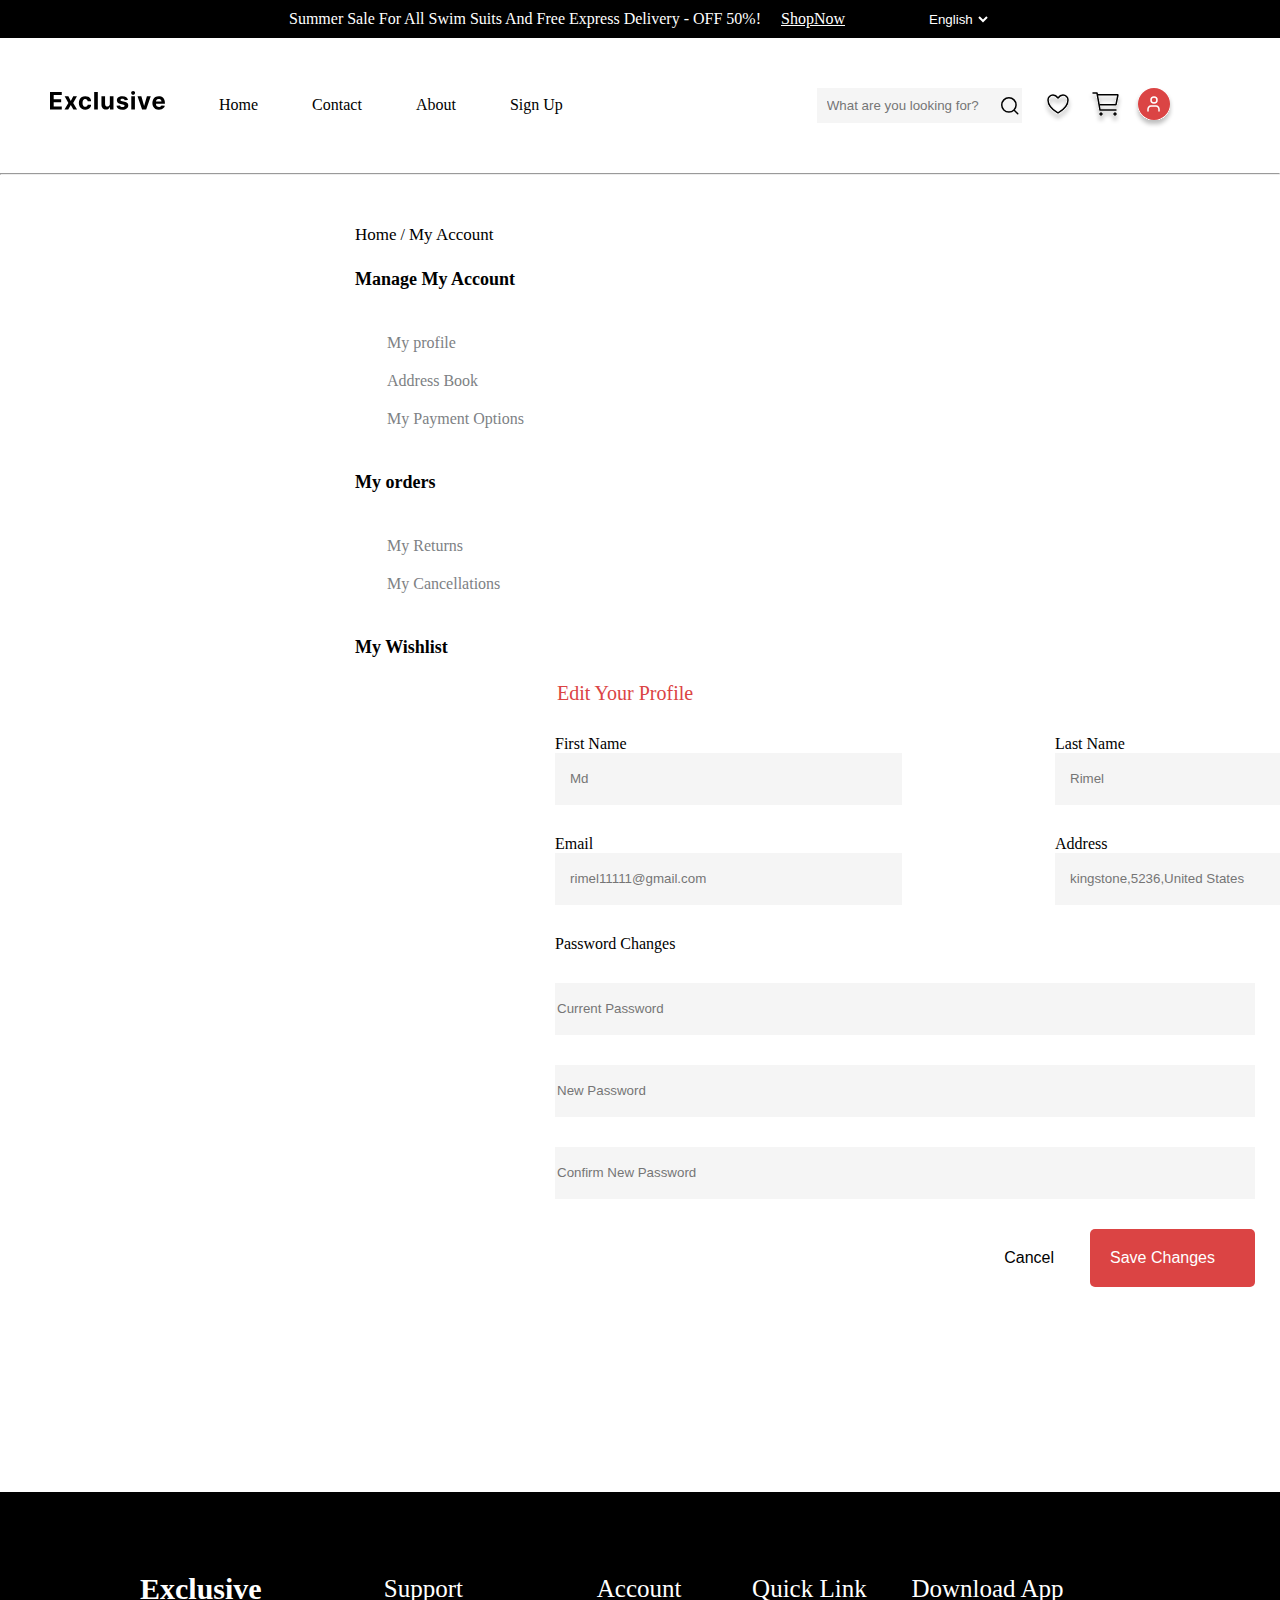
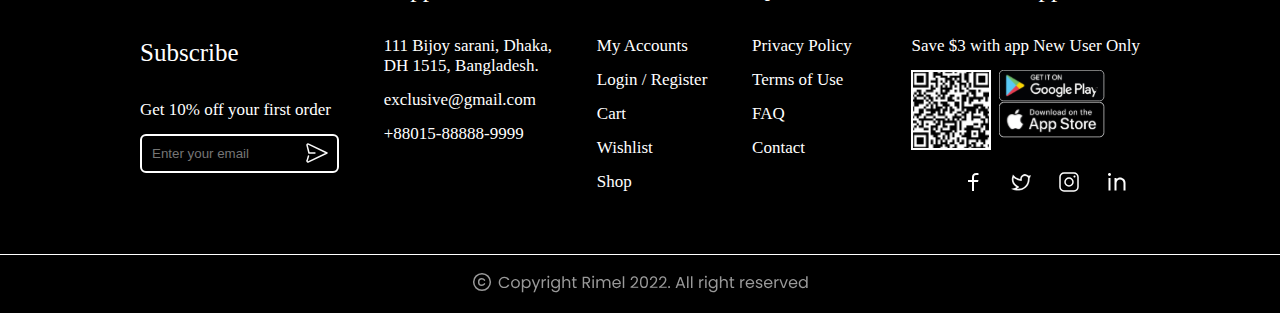
<file: Account/Account.html>
<!DOCTYPE html>
<html lang="en">
  <head>
    <meta charset="UTF-8" />
    <meta name="viewport" content="width=device-width, initial-scale=1.0" />
    <title>Account Page</title>
    <link rel="stylesheet" href="style.css" />
  </head>
  <body class="body">
    <!-- Header -->
    <header>
      <div class="container">
        <span
          >Summer Sale For All Swim Suits And Free Express Delivery - OFF
          50%!</span
        >
        <a href="#">ShopNow</a>
        <select name="select" id="select" class="select">
          <option value="language">English</option>
          <option value="language">Persian</option>
        </select>
      </div>
      <div class="content">
        <img
          src="../Sign Up/assets/image/Exclusive.svg"
          alt="Exclusive"
          loading="lazy"
        />
        <a href="#" target="_self">Home</a>
        <a href="#" target="_self">Contact</a>
        <a href="#" target="_self">About</a>
        <a href="#" target="_self">Sign Up</a>
        <input type="search" placeholder="What are you looking for?" />
        <img
          src="../Sign Up/assets/image/Vector.svg"
          alt="Vector"
          loading="lazy"
          class="search"
        />
        <img
          src="./assets/image/Frame 551.svg"
          alt="Frame"
          loading="lazy"
          class="comment"
        />
      </div>
    </header>
    <hr />
    <!-- main -->
    <main>
      <section>
        <div class="path">
          <span>
            <a href="../Home page/index.html" target="_blank">Home</a>
            /
            <a href="#">My Account</a>
          </span>
        </div>
        <div class="profile">
          <div class="navbar">
            <h4>Manage My Account</h4>
            <a href="#" class="link">My profile</a>
            <a href="#">Address Book</a>
            <a href="#">My Payment Options</a>
            <h4>My orders</h4>
            <a href="#">My Returns</a>
            <a href="#">My Cancellations</a>
            <h4>My Wishlist</h4>
          </div>
          <div>
            <form action="../Sign Up/signup.html" method="post" class="form">
              <legend>Edit Your Profile</legend>
              <div class="flname">
                <div class="fname">
                  <label for="fname">First Name</label>
                  <input
                    type="text"
                    id="fname"
                    name="fname"
                    placeholder="Md"
                    required
                  />
                </div>
                <div class="fname">
                  <label for="lname">Last Name</label>
                  <input
                    type="text"
                    id="lname"
                    name="lname"
                    placeholder="Rimel"
                    required
                  />
                </div>
              </div>
              <div class="flname">
                <div class="fname">
                  <label for="mail">Email</label>
                  <input
                    type="email"
                    id="mail"
                    name="mail"
                    placeholder="rimel11111@gmail.com"
                    required
                  />
                </div>
                <div class="fname">
                  <label for="address">Address</label>
                  <input
                    type="text"
                    id="address"
                    name="address"
                    placeholder="kingstone,5236,United States"
                    required
                  />
                </div>
              </div>
              <label for="Passw">Password Changes</label>
              <input
                type="password"
                id="Passw"
                name="Passw"
                placeholder="Current Password"
                class="current"
              />
              <input
                type="password"
                id="passw"
                name="passw"
                placeholder="New Password"
                required
              />
              <input
                type="password"
                id="passw"
                name="passw"
                placeholder="Confirm New Password"
                required
              />
              <div class="sub">
                <button type="submit" class="save">Save Changes</button>
                <button class="cancel">Cancel</button>
              </div>
            </form>
          </div>
        </div>
      </section>
    </main>
    <!-- footer -->
    <footer>
      <section class="footer">
        <div class="fcolumn">
          <h3>Exclusive</h3>
          <h4>Subscribe</h4>
          <span>Get 10% off your first order</span>
          <div class="femail">
            <input
              type="email"
              id="mail"
              name="mail"
              placeholder="Enter your email"
            />
            <span class="fsend">
              <svg
                width="24"
                height="24"
                viewBox="0 0 24 24"
                fill="none"
                xmlns="http://www.w3.org/2000/svg"
              >
                <path
                  d="M9.91196 12H3.99996L2.02296 4.13505C2.0103 4.08934 2.00259 4.0424 1.99996 3.99505C1.97796 3.27405 2.77196 2.77405 3.45996 3.10405L22 12L3.45996 20.896C2.77996 21.223 1.99596 20.737 1.99996 20.029C2.00198 19.9658 2.0131 19.9031 2.03296 19.843L3.49996 15"
                  stroke="#FAFAFA"
                  stroke-width="1.5"
                  stroke-linecap="round"
                  stroke-linejoin="round"
                />
              </svg>
            </span>
          </div>
        </div>
        <div class="fcolumn">
          <h4>Support</h4>
          <span>
            <address>
              111 Bijoy sarani, Dhaka,<br />DH 1515, Bangladesh.
            </address>
          </span>
          <span>
            <a href="mailto:exclusive@gmail.com">exclusive@gmail.com</a>
          </span>
          <span>
            <a href="tel:888787584789"> +88015-88888-9999 </a>
          </span>
        </div>
        <div class="fcolumn">
          <h4>Account</h4>
          <span>
            <a href="./account.html" target="_blank">My Accounts</a>
          </span>
          <span>
            <a href="./login.html">Login</a>
            /
            <a href="./signup.html">Register</a>
          </span>
          <span>
            <a href="./cart.html">Cart</a>
          </span>
          <span>
            <a href="./wishlist.html">Wishlist</a>
          </span>
          <span>
            <a href="./home.html">Shop</a>
          </span>
        </div>
        <div class="fcolumn">
          <h4>Quick Link</h4>
          <span>
            <a href="./policy.html">Privacy Policy</a>
          </span>
          <span>
            <a href="./terms.html">Terms of Use</a>
          </span>
          <span>
            <a href="./faq.html">FAQ</a>
          </span>
          <span>
            <a href="./contact.html">Contact</a>
          </span>
        </div>
        <div class="fcolumn">
          <h4>Download App</h4>
          <span>Save $3 with app New User Only</span>
          <div class="fimg">
            <div class="QRcode">
              <img
                src="../Sign Up/assets/image/Qrcode.svg"
                alt="QRcode"
                loading="lazy"
              />
            </div>
            <div class="appmarket">
              <a href="https://googleplay.com" target="_blank">
                <img
                  src="../Sign Up/assets/image/googleplay.svg"
                  alt="googleplay"
                  loading="lazy"
                />
              </a>
              <a href="https://appstore.com" target="_blank">
                <img
                  src="../Sign Up/assets/image/appstore.svg"
                  alt="appstore"
                  loading="lazy"
                />
              </a>
            </div>
          </div>
          <div>
            <ul>
              <li>
                <a href="https://facebook.com" target="_blank">
                  <svg
                    width="24"
                    height="24"
                    viewBox="0 0 24 24"
                    fill="none"
                    xmlns="http://www.w3.org/2000/svg"
                  >
                    <path
                      d="M13 10H17.5L17 12H13V21H11V12H7V10H11V8.128C11 6.345 11.186 5.698 11.534 5.046C11.875 4.40181 12.4018 3.87501 13.046 3.534C13.698 3.186 14.345 3 16.128 3C16.65 3 17.108 3.05 17.5 3.15V5H16.128C14.804 5 14.401 5.078 13.99 5.298C13.686 5.46 13.46 5.686 13.298 5.99C13.078 6.401 13 6.804 13 8.128V10Z"
                      fill="white"
                    />
                  </svg>
                </a>
              </li>
              <li>
                <a href="https://x.com" target="_blank">
                  <svg
                    width="24"
                    height="24"
                    viewBox="0 0 24 24"
                    fill="none"
                    xmlns="http://www.w3.org/2000/svg"
                  >
                    <g clip-path="url(#clip0_822_2081)">
                      <path
                        d="M14.1211 4.44336C14.9979 4.09254 15.9592 4.00852 16.8838 4.20117C17.8082 4.39388 18.6557 4.85462 19.3193 5.52637L19.3486 5.55664H19.3906C19.7296 5.55426 20.0806 5.59738 20.498 5.53809C20.882 5.48352 21.3278 5.34203 21.915 5.00977C21.6091 6.49447 21.4324 7.16729 20.7646 8.08301L20.7451 8.10938V8.14258C20.7451 11.9414 19.5781 14.7564 17.8262 16.7393C16.0729 18.7234 13.7275 19.8816 11.3623 20.3535C9.7452 20.6761 7.754 20.5731 5.99609 20.2109C5.11794 20.03 4.30096 19.7842 3.62012 19.4971C3.03699 19.2511 2.56006 18.9759 2.22949 18.6885C2.6606 18.6463 3.41195 18.553 4.24414 18.3594C5.24389 18.1267 6.37194 17.749 7.20312 17.1406L7.31934 17.0557L7.19922 16.9766C6.50766 16.5207 4.81165 15.4984 3.73145 13.5166C2.66701 11.5637 2.19288 8.66296 3.91406 4.42578C5.57929 6.34325 7.27273 7.66041 8.99512 8.36719C9.57627 8.60556 9.94226 8.72333 10.2314 8.79102C10.5195 8.85841 10.7322 8.8754 10.9922 8.91113L11.2871 8.95215L11.1074 8.77148C11.1323 7.84188 11.4255 6.93867 11.9541 6.17285C12.4906 5.3958 13.2444 4.79414 14.1211 4.44336ZM15.9053 5.90137C15.119 5.90124 14.3638 6.20994 13.8027 6.76074C13.3119 7.24267 13.0038 7.87627 12.9248 8.55371L12.9053 8.84668L12.877 10.4209C12.8756 10.4914 12.8592 10.5613 12.8291 10.625C12.799 10.6887 12.7556 10.7452 12.7021 10.791C12.6487 10.8368 12.5861 10.8716 12.5186 10.8916C12.4511 10.9115 12.3802 10.9166 12.3105 10.9072L10.749 10.6953C8.71753 10.4183 6.7663 9.48248 4.88965 7.91895L4.75781 7.80859L4.72754 7.97754C4.42573 9.64812 4.56793 11.0709 5.14746 12.3018C5.72674 13.532 6.73875 14.5607 8.15625 15.4521L9.90234 16.5498C9.97145 16.5932 10.0296 16.6529 10.0703 16.7236C10.111 16.7944 10.1339 16.8744 10.1367 16.9561C10.1395 17.0377 10.1217 17.1189 10.0859 17.1924C10.0501 17.2658 9.99667 17.3299 9.93066 17.3779L8.33887 18.541L8.11523 18.7041L8.3916 18.7207C9.34472 18.7801 10.2532 18.738 11.0098 18.5879C13.3887 18.1129 15.375 16.9789 16.7656 15.2207C18.1559 13.4627 18.9453 11.0883 18.9453 8.14258C18.9453 7.99705 18.8715 7.78499 18.7441 7.55762C18.6144 7.32598 18.4211 7.06491 18.167 6.82031C17.6584 6.33085 16.8999 5.90145 15.9053 5.90137Z"
                        fill="white"
                        stroke="black"
                        stroke-width="0.2"
                      />
                    </g>
                    <defs>
                      <clipPath id="clip0_822_2081">
                        <rect width="24" height="24" fill="white" />
                      </clipPath>
                    </defs>
                  </svg>
                </a>
              </li>
              <li>
                <a href="https://instagram.com" target="_blank">
                  <svg
                    width="24"
                    height="24"
                    viewBox="0 0 24 24"
                    fill="none"
                    xmlns="http://www.w3.org/2000/svg"
                  >
                    <path
                      d="M17 3H7C5.93913 3 4.92172 3.42143 4.17157 4.17157C3.42143 4.92172 3 5.93913 3 7V17C3 18.0609 3.42143 19.0783 4.17157 19.8284C4.92172 20.5786 5.93913 21 7 21H17C18.0609 21 19.0783 20.5786 19.8284 19.8284C20.5786 19.0783 21 18.0609 21 17V7C21 5.93913 20.5786 4.92172 19.8284 4.17157C19.0783 3.42143 18.0609 3 17 3Z"
                      stroke="white"
                      stroke-width="1.5"
                      stroke-linejoin="round"
                    />
                    <path
                      d="M12 16C13.0609 16 14.0783 15.5786 14.8284 14.8284C15.5786 14.0783 16 13.0609 16 12C16 10.9391 15.5786 9.92172 14.8284 9.17157C14.0783 8.42143 13.0609 8 12 8C10.9391 8 9.92172 8.42143 9.17157 9.17157C8.42143 9.92172 8 10.9391 8 12C8 13.0609 8.42143 14.0783 9.17157 14.8284C9.92172 15.5786 10.9391 16 12 16V16Z"
                      stroke="white"
                      stroke-width="1.5"
                      stroke-linejoin="round"
                    />
                    <path
                      d="M17.5 7.5C17.7652 7.5 18.0196 7.39464 18.2071 7.20711C18.3946 7.01957 18.5 6.76522 18.5 6.5C18.5 6.23478 18.3946 5.98043 18.2071 5.79289C18.0196 5.60536 17.7652 5.5 17.5 5.5C17.2348 5.5 16.9804 5.60536 16.7929 5.79289C16.6054 5.98043 16.5 6.23478 16.5 6.5C16.5 6.76522 16.6054 7.01957 16.7929 7.20711C16.9804 7.39464 17.2348 7.5 17.5 7.5Z"
                      fill="white"
                    />
                  </svg>
                </a>
              </li>
              <li>
                <a href="https://linkedin.com" target="_blank">
                  <svg
                    width="24"
                    height="24"
                    viewBox="0 0 24 24"
                    fill="none"
                    xmlns="http://www.w3.org/2000/svg"
                  >
                    <path
                      d="M11.5 9.05C12.417 8.113 13.611 7.5 15 7.5C16.4587 7.5 17.8576 8.07946 18.8891 9.11091C19.9205 10.1424 20.5 11.5413 20.5 13V20.5H18.5V13C18.5 12.0717 18.1313 11.1815 17.4749 10.5251C16.8185 9.86875 15.9283 9.5 15 9.5C14.0717 9.5 13.1815 9.86875 12.5251 10.5251C11.8687 11.1815 11.5 12.0717 11.5 13V20.5H9.5V8H11.5V9.05ZM4.5 6C4.10218 6 3.72064 5.84196 3.43934 5.56066C3.15804 5.27936 3 4.89782 3 4.5C3 4.10218 3.15804 3.72064 3.43934 3.43934C3.72064 3.15804 4.10218 3 4.5 3C4.89782 3 5.27936 3.15804 5.56066 3.43934C5.84196 3.72064 6 4.10218 6 4.5C6 4.89782 5.84196 5.27936 5.56066 5.56066C5.27936 5.84196 4.89782 6 4.5 6ZM3.5 8H5.5V20.5H3.5V8Z"
                      fill="white"
                    />
                  </svg>
                </a>
              </li>
            </ul>
          </div>
        </div>
      </section>
      <!-- Copyright -->
      <div class="copyright">
        <svg
          width="337"
          height="24"
          viewBox="0 0 337 24"
          fill="none"
          xmlns="http://www.w3.org/2000/svg"
        >
          <g opacity="0.6">
            <path
              d="M10.0001 20.3333C14.6025 20.3333 18.3334 16.6023 18.3334 12C18.3334 7.39759 14.6025 3.66663 10.0001 3.66663C5.39771 3.66663 1.66675 7.39759 1.66675 12C1.66675 16.6023 5.39771 20.3333 10.0001 20.3333Z"
              stroke="white"
              stroke-width="1.5"
              stroke-linecap="round"
              stroke-linejoin="round"
            />
            <path
              d="M12.5001 10.1481C12.5001 10.1481 11.4707 8.66663 9.75498 8.66663C8.0393 8.66663 6.66675 10.1481 6.66675 12C6.66675 13.8518 8.0393 15.3333 9.75498 15.3333C11.4707 15.3333 12.5001 13.8518 12.5001 13.8518"
              stroke="white"
              stroke-width="1.5"
              stroke-linecap="round"
              stroke-linejoin="round"
            />
            <path
              d="M26.688 12.416C26.688 11.328 26.9333 10.352 27.424 9.488C27.9147 8.61333 28.5813 7.93067 29.424 7.44C30.2773 6.94933 31.2213 6.704 32.256 6.704C33.472 6.704 34.5333 6.99733 35.44 7.584C36.3467 8.17067 37.008 9.00267 37.424 10.08H35.68C35.3707 9.408 34.9227 8.89067 34.336 8.528C33.76 8.16533 33.0667 7.984 32.256 7.984C31.4773 7.984 30.7787 8.16533 30.16 8.528C29.5413 8.89067 29.056 9.408 28.704 10.08C28.352 10.7413 28.176 11.52 28.176 12.416C28.176 13.3013 28.352 14.08 28.704 14.752C29.056 15.4133 29.5413 15.9253 30.16 16.288C30.7787 16.6507 31.4773 16.832 32.256 16.832C33.0667 16.832 33.76 16.656 34.336 16.304C34.9227 15.9413 35.3707 15.424 35.68 14.752H37.424C37.008 15.8187 36.3467 16.6453 35.44 17.232C34.5333 17.808 33.472 18.096 32.256 18.096C31.2213 18.096 30.2773 17.856 29.424 17.376C28.5813 16.8853 27.9147 16.208 27.424 15.344C26.9333 14.48 26.688 13.504 26.688 12.416ZM43.4154 18.144C42.594 18.144 41.8474 17.9573 41.1754 17.584C40.514 17.2107 39.9914 16.6827 39.6074 16C39.234 15.3067 39.0474 14.5067 39.0474 13.6C39.0474 12.704 39.2394 11.9147 39.6234 11.232C40.018 10.5387 40.5514 10.0107 41.2234 9.648C41.8954 9.27467 42.6474 9.088 43.4794 9.088C44.3114 9.088 45.0634 9.27467 45.7354 9.648C46.4074 10.0107 46.9354 10.5333 47.3194 11.216C47.714 11.8987 47.9114 12.6933 47.9114 13.6C47.9114 14.5067 47.7087 15.3067 47.3034 16C46.9087 16.6827 46.37 17.2107 45.6874 17.584C45.0047 17.9573 44.2474 18.144 43.4154 18.144ZM43.4154 16.864C43.938 16.864 44.4287 16.7413 44.8874 16.496C45.346 16.2507 45.714 15.8827 45.9914 15.392C46.2794 14.9013 46.4234 14.304 46.4234 13.6C46.4234 12.896 46.2847 12.2987 46.0074 11.808C45.73 11.3173 45.3674 10.9547 44.9194 10.72C44.4714 10.4747 43.986 10.352 43.4634 10.352C42.93 10.352 42.4394 10.4747 41.9914 10.72C41.554 10.9547 41.202 11.3173 40.9354 11.808C40.6687 12.2987 40.5354 12.896 40.5354 13.6C40.5354 14.3147 40.6634 14.9173 40.9194 15.408C41.186 15.8987 41.538 16.2667 41.9754 16.512C42.4127 16.7467 42.8927 16.864 43.4154 16.864ZM51.2818 10.848C51.5698 10.3467 51.9964 9.93067 52.5618 9.6C53.1378 9.25867 53.8044 9.088 54.5618 9.088C55.3404 9.088 56.0444 9.27467 56.6737 9.648C57.3137 10.0213 57.8151 10.5493 58.1778 11.232C58.5404 11.904 58.7218 12.688 58.7218 13.584C58.7218 14.4693 58.5404 15.2587 58.1778 15.952C57.8151 16.6453 57.3137 17.184 56.6737 17.568C56.0444 17.952 55.3404 18.144 54.5618 18.144C53.8151 18.144 53.1538 17.9787 52.5778 17.648C52.0124 17.3067 51.5804 16.8853 51.2818 16.384V22.16H49.8258V9.232H51.2818V10.848ZM57.2338 13.584C57.2338 12.9227 57.1004 12.3467 56.8338 11.856C56.5671 11.3653 56.2044 10.992 55.7458 10.736C55.2978 10.48 54.8018 10.352 54.2578 10.352C53.7244 10.352 53.2284 10.4853 52.7698 10.752C52.3218 11.008 51.9591 11.3867 51.6818 11.888C51.4151 12.3787 51.2818 12.9493 51.2818 13.6C51.2818 14.2613 51.4151 14.8427 51.6818 15.344C51.9591 15.8347 52.3218 16.2133 52.7698 16.48C53.2284 16.736 53.7244 16.864 54.2578 16.864C54.8018 16.864 55.2978 16.736 55.7458 16.48C56.2044 16.2133 56.5671 15.8347 56.8338 15.344C57.1004 14.8427 57.2338 14.256 57.2338 13.584ZM68.1903 9.232L62.9103 22.128H61.4062L63.1343 17.904L59.5983 9.232H61.2143L63.9663 16.336L66.6863 9.232H68.1903ZM71.1099 10.656C71.3659 10.1547 71.7285 9.76533 72.1979 9.488C72.6779 9.21067 73.2592 9.072 73.9419 9.072V10.576H73.5579C71.9259 10.576 71.1099 11.4613 71.1099 13.232V18H69.6539V9.232H71.1099V10.656ZM76.3746 7.808C76.0973 7.808 75.8626 7.712 75.6706 7.52C75.4786 7.328 75.3826 7.09333 75.3826 6.816C75.3826 6.53867 75.4786 6.304 75.6706 6.112C75.8626 5.92 76.0973 5.824 76.3746 5.824C76.6413 5.824 76.8653 5.92 77.0466 6.112C77.2386 6.304 77.3346 6.53867 77.3346 6.816C77.3346 7.09333 77.2386 7.328 77.0466 7.52C76.8653 7.712 76.6413 7.808 76.3746 7.808ZM77.0786 9.232V18H75.6226V9.232H77.0786ZM83.1761 9.088C83.9335 9.088 84.5948 9.25333 85.1601 9.584C85.7361 9.91467 86.1628 10.3307 86.4401 10.832V9.232H87.9121V18.192C87.9121 18.992 87.7415 19.7013 87.4001 20.32C87.0588 20.9493 86.5681 21.44 85.9281 21.792C85.2988 22.144 84.5628 22.32 83.7201 22.32C82.5681 22.32 81.6081 22.048 80.8401 21.504C80.0721 20.96 79.6188 20.2187 79.4801 19.28H80.9201C81.0801 19.8133 81.4108 20.24 81.9121 20.56C82.4135 20.8907 83.0161 21.056 83.7201 21.056C84.5201 21.056 85.1708 20.8053 85.6721 20.304C86.1841 19.8027 86.4401 19.0987 86.4401 18.192V16.352C86.1521 16.864 85.7255 17.2907 85.1601 17.632C84.5948 17.9733 83.9335 18.144 83.1761 18.144C82.3975 18.144 81.6881 17.952 81.0481 17.568C80.4188 17.184 79.9228 16.6453 79.5601 15.952C79.1975 15.2587 79.0161 14.4693 79.0161 13.584C79.0161 12.688 79.1975 11.904 79.5601 11.232C79.9228 10.5493 80.4188 10.0213 81.0481 9.648C81.6881 9.27467 82.3975 9.088 83.1761 9.088ZM86.4401 13.6C86.4401 12.9387 86.3068 12.3627 86.0401 11.872C85.7735 11.3813 85.4108 11.008 84.9521 10.752C84.5041 10.4853 84.0081 10.352 83.4641 10.352C82.9201 10.352 82.4241 10.48 81.9761 10.736C81.5281 10.992 81.1708 11.3653 80.9041 11.856C80.6375 12.3467 80.5041 12.9227 80.5041 13.584C80.5041 14.256 80.6375 14.8427 80.9041 15.344C81.1708 15.8347 81.5281 16.2133 81.9761 16.48C82.4241 16.736 82.9201 16.864 83.4641 16.864C84.0081 16.864 84.5041 16.736 84.9521 16.48C85.4108 16.2133 85.7735 15.8347 86.0401 15.344C86.3068 14.8427 86.4401 14.2613 86.4401 13.6ZM94.7246 9.072C95.386 9.072 95.9833 9.216 96.5166 9.504C97.05 9.78133 97.466 10.2027 97.7646 10.768C98.074 11.3333 98.2286 12.0213 98.2286 12.832V18H96.7886V13.04C96.7886 12.1653 96.57 11.4987 96.1326 11.04C95.6953 10.5707 95.098 10.336 94.3406 10.336C93.5726 10.336 92.9593 10.576 92.5006 11.056C92.0526 11.536 91.8286 12.2347 91.8286 13.152V18H90.3726V6.16H91.8286V10.48C92.1166 10.032 92.5113 9.68533 93.0126 9.44C93.5246 9.19467 94.0953 9.072 94.7246 9.072ZM102.383 10.432V15.6C102.383 16.0267 102.474 16.3307 102.655 16.512C102.836 16.6827 103.151 16.768 103.599 16.768H104.671V18H103.359C102.548 18 101.94 17.8133 101.535 17.44C101.13 17.0667 100.927 16.4533 100.927 15.6V10.432H99.791V9.232H100.927V7.024H102.383V9.232H104.671V10.432H102.383ZM116.573 18L113.917 13.44H112.157V18H110.701V6.848H114.301C115.143 6.848 115.853 6.992 116.429 7.28C117.015 7.568 117.453 7.95733 117.741 8.448C118.029 8.93867 118.173 9.49867 118.173 10.128C118.173 10.896 117.949 11.5733 117.501 12.16C117.063 12.7467 116.402 13.136 115.517 13.328L118.317 18H116.573ZM112.157 12.272H114.301C115.09 12.272 115.682 12.08 116.077 11.696C116.471 11.3013 116.669 10.7787 116.669 10.128C116.669 9.46667 116.471 8.95467 116.077 8.592C115.693 8.22933 115.101 8.048 114.301 8.048H112.157V12.272ZM121.187 7.808C120.91 7.808 120.675 7.712 120.483 7.52C120.291 7.328 120.195 7.09333 120.195 6.816C120.195 6.53867 120.291 6.304 120.483 6.112C120.675 5.92 120.91 5.824 121.187 5.824C121.454 5.824 121.678 5.92 121.859 6.112C122.051 6.304 122.147 6.53867 122.147 6.816C122.147 7.09333 122.051 7.328 121.859 7.52C121.678 7.712 121.454 7.808 121.187 7.808ZM121.891 9.232V18H120.435V9.232H121.891ZM134.917 9.072C135.599 9.072 136.207 9.216 136.741 9.504C137.274 9.78133 137.695 10.2027 138.005 10.768C138.314 11.3333 138.469 12.0213 138.469 12.832V18H137.029V13.04C137.029 12.1653 136.81 11.4987 136.373 11.04C135.946 10.5707 135.365 10.336 134.629 10.336C133.871 10.336 133.269 10.5813 132.821 11.072C132.373 11.552 132.149 12.2507 132.149 13.168V18H130.709V13.04C130.709 12.1653 130.49 11.4987 130.053 11.04C129.626 10.5707 129.045 10.336 128.309 10.336C127.551 10.336 126.949 10.5813 126.501 11.072C126.053 11.552 125.829 12.2507 125.829 13.168V18H124.373V9.232H125.829V10.496C126.117 10.0373 126.501 9.68533 126.981 9.44C127.471 9.19467 128.01 9.072 128.597 9.072C129.333 9.072 129.983 9.23733 130.549 9.568C131.114 9.89867 131.535 10.384 131.813 11.024C132.058 10.4053 132.463 9.92533 133.029 9.584C133.594 9.24267 134.223 9.072 134.917 9.072ZM148.857 13.28C148.857 13.5573 148.841 13.8507 148.809 14.16H141.801C141.854 15.024 142.148 15.7013 142.681 16.192C143.225 16.672 143.881 16.912 144.649 16.912C145.278 16.912 145.801 16.768 146.217 16.48C146.644 16.1813 146.942 15.7867 147.113 15.296H148.681C148.446 16.1387 147.977 16.8267 147.273 17.36C146.569 17.8827 145.694 18.144 144.649 18.144C143.817 18.144 143.07 17.9573 142.409 17.584C141.758 17.2107 141.246 16.6827 140.873 16C140.5 15.3067 140.313 14.5067 140.313 13.6C140.313 12.6933 140.494 11.8987 140.857 11.216C141.22 10.5333 141.726 10.0107 142.377 9.648C143.038 9.27467 143.796 9.088 144.649 9.088C145.481 9.088 146.217 9.26933 146.857 9.632C147.497 9.99467 147.988 10.496 148.329 11.136C148.681 11.7653 148.857 12.48 148.857 13.28ZM147.353 12.976C147.353 12.4213 147.23 11.9467 146.985 11.552C146.74 11.1467 146.404 10.8427 145.977 10.64C145.561 10.4267 145.097 10.32 144.585 10.32C143.849 10.32 143.22 10.5547 142.697 11.024C142.185 11.4933 141.892 12.144 141.817 12.976H147.353ZM152.235 6.16V18H150.779V6.16H152.235ZM158.566 16.832C159.921 15.744 160.982 14.8533 161.75 14.16C162.518 13.456 163.163 12.7253 163.686 11.968C164.219 11.2 164.486 10.448 164.486 9.712C164.486 9.01867 164.315 8.47467 163.974 8.08C163.643 7.67467 163.105 7.472 162.358 7.472C161.633 7.472 161.067 7.70133 160.662 8.16C160.267 8.608 160.054 9.21067 160.022 9.968H158.614C158.657 8.77333 159.019 7.85067 159.702 7.2C160.385 6.54933 161.265 6.224 162.342 6.224C163.441 6.224 164.31 6.528 164.95 7.136C165.601 7.744 165.926 8.58133 165.926 9.648C165.926 10.5333 165.659 11.3973 165.126 12.24C164.603 13.072 164.006 13.808 163.334 14.448C162.662 15.0773 161.803 15.8133 160.758 16.656H166.262V17.872H158.566V16.832ZM167.945 12.096C167.945 10.2613 168.244 8.832 168.841 7.808C169.438 6.77333 170.484 6.256 171.977 6.256C173.46 6.256 174.5 6.77333 175.097 7.808C175.694 8.832 175.993 10.2613 175.993 12.096C175.993 13.9627 175.694 15.4133 175.097 16.448C174.5 17.4827 173.46 18 171.977 18C170.484 18 169.438 17.4827 168.841 16.448C168.244 15.4133 167.945 13.9627 167.945 12.096ZM174.553 12.096C174.553 11.168 174.489 10.384 174.361 9.744C174.244 9.09333 173.993 8.57067 173.609 8.176C173.236 7.78133 172.692 7.584 171.977 7.584C171.252 7.584 170.697 7.78133 170.313 8.176C169.94 8.57067 169.689 9.09333 169.561 9.744C169.444 10.384 169.385 11.168 169.385 12.096C169.385 13.056 169.444 13.8613 169.561 14.512C169.689 15.1627 169.94 15.6853 170.313 16.08C170.697 16.4747 171.252 16.672 171.977 16.672C172.692 16.672 173.236 16.4747 173.609 16.08C173.993 15.6853 174.244 15.1627 174.361 14.512C174.489 13.8613 174.553 13.056 174.553 12.096ZM177.816 16.832C179.171 15.744 180.232 14.8533 181 14.16C181.768 13.456 182.413 12.7253 182.936 11.968C183.469 11.2 183.736 10.448 183.736 9.712C183.736 9.01867 183.565 8.47467 183.224 8.08C182.893 7.67467 182.355 7.472 181.608 7.472C180.883 7.472 180.317 7.70133 179.912 8.16C179.517 8.608 179.304 9.21067 179.272 9.968H177.864C177.907 8.77333 178.269 7.85067 178.952 7.2C179.635 6.54933 180.515 6.224 181.592 6.224C182.691 6.224 183.56 6.528 184.2 7.136C184.851 7.744 185.176 8.58133 185.176 9.648C185.176 10.5333 184.909 11.3973 184.376 12.24C183.853 13.072 183.256 13.808 182.584 14.448C181.912 15.0773 181.053 15.8133 180.008 16.656H185.512V17.872H177.816V16.832ZM187.019 16.832C188.374 15.744 189.435 14.8533 190.203 14.16C190.971 13.456 191.616 12.7253 192.139 11.968C192.672 11.2 192.939 10.448 192.939 9.712C192.939 9.01867 192.768 8.47467 192.427 8.08C192.096 7.67467 191.558 7.472 190.811 7.472C190.086 7.472 189.52 7.70133 189.115 8.16C188.72 8.608 188.507 9.21067 188.475 9.968H187.067C187.11 8.77333 187.472 7.85067 188.155 7.2C188.838 6.54933 189.718 6.224 190.795 6.224C191.894 6.224 192.763 6.528 193.403 7.136C194.054 7.744 194.379 8.58133 194.379 9.648C194.379 10.5333 194.112 11.3973 193.579 12.24C193.056 13.072 192.459 13.808 191.787 14.448C191.115 15.0773 190.256 15.8133 189.211 16.656H194.715V17.872H187.019V16.832ZM197.102 18.096C196.825 18.096 196.59 18 196.398 17.808C196.206 17.616 196.11 17.3813 196.11 17.104C196.11 16.8267 196.206 16.592 196.398 16.4C196.59 16.208 196.825 16.112 197.102 16.112C197.369 16.112 197.593 16.208 197.774 16.4C197.966 16.592 198.062 16.8267 198.062 17.104C198.062 17.3813 197.966 17.616 197.774 17.808C197.593 18 197.369 18.096 197.102 18.096ZM210.855 15.52H205.991L205.095 18H203.559L207.591 6.912H209.271L213.287 18H211.751L210.855 15.52ZM210.439 14.336L208.423 8.704L206.407 14.336H210.439ZM216.501 6.16V18H215.045V6.16H216.501ZM220.438 6.16V18H218.982V6.16H220.438ZM228.641 10.656C228.897 10.1547 229.26 9.76533 229.729 9.488C230.209 9.21067 230.79 9.072 231.473 9.072V10.576H231.089C229.457 10.576 228.641 11.4613 228.641 13.232V18H227.185V9.232H228.641V10.656ZM233.906 7.808C233.629 7.808 233.394 7.712 233.202 7.52C233.01 7.328 232.914 7.09333 232.914 6.816C232.914 6.53867 233.01 6.304 233.202 6.112C233.394 5.92 233.629 5.824 233.906 5.824C234.173 5.824 234.397 5.92 234.578 6.112C234.77 6.304 234.866 6.53867 234.866 6.816C234.866 7.09333 234.77 7.328 234.578 7.52C234.397 7.712 234.173 7.808 233.906 7.808ZM234.61 9.232V18H233.154V9.232H234.61ZM240.707 9.088C241.465 9.088 242.126 9.25333 242.691 9.584C243.267 9.91467 243.694 10.3307 243.971 10.832V9.232H245.443V18.192C245.443 18.992 245.273 19.7013 244.931 20.32C244.59 20.9493 244.099 21.44 243.459 21.792C242.83 22.144 242.094 22.32 241.251 22.32C240.099 22.32 239.139 22.048 238.371 21.504C237.603 20.96 237.15 20.2187 237.011 19.28H238.451C238.611 19.8133 238.942 20.24 239.443 20.56C239.945 20.8907 240.547 21.056 241.251 21.056C242.051 21.056 242.702 20.8053 243.203 20.304C243.715 19.8027 243.971 19.0987 243.971 18.192V16.352C243.683 16.864 243.257 17.2907 242.691 17.632C242.126 17.9733 241.465 18.144 240.707 18.144C239.929 18.144 239.219 17.952 238.579 17.568C237.95 17.184 237.454 16.6453 237.091 15.952C236.729 15.2587 236.547 14.4693 236.547 13.584C236.547 12.688 236.729 11.904 237.091 11.232C237.454 10.5493 237.95 10.0213 238.579 9.648C239.219 9.27467 239.929 9.088 240.707 9.088ZM243.971 13.6C243.971 12.9387 243.838 12.3627 243.571 11.872C243.305 11.3813 242.942 11.008 242.483 10.752C242.035 10.4853 241.539 10.352 240.995 10.352C240.451 10.352 239.955 10.48 239.507 10.736C239.059 10.992 238.702 11.3653 238.435 11.856C238.169 12.3467 238.035 12.9227 238.035 13.584C238.035 14.256 238.169 14.8427 238.435 15.344C238.702 15.8347 239.059 16.2133 239.507 16.48C239.955 16.736 240.451 16.864 240.995 16.864C241.539 16.864 242.035 16.736 242.483 16.48C242.942 16.2133 243.305 15.8347 243.571 15.344C243.838 14.8427 243.971 14.2613 243.971 13.6ZM252.256 9.072C252.917 9.072 253.515 9.216 254.048 9.504C254.581 9.78133 254.997 10.2027 255.296 10.768C255.605 11.3333 255.76 12.0213 255.76 12.832V18H254.32V13.04C254.32 12.1653 254.101 11.4987 253.664 11.04C253.227 10.5707 252.629 10.336 251.872 10.336C251.104 10.336 250.491 10.576 250.032 11.056C249.584 11.536 249.36 12.2347 249.36 13.152V18H247.904V6.16H249.36V10.48C249.648 10.032 250.043 9.68533 250.544 9.44C251.056 9.19467 251.627 9.072 252.256 9.072ZM259.914 10.432V15.6C259.914 16.0267 260.005 16.3307 260.186 16.512C260.368 16.6827 260.682 16.768 261.13 16.768H262.202V18H260.89C260.08 18 259.472 17.8133 259.066 17.44C258.661 17.0667 258.458 16.4533 258.458 15.6V10.432H257.322V9.232H258.458V7.024H259.914V9.232H262.202V10.432H259.914ZM269.688 10.656C269.944 10.1547 270.307 9.76533 270.776 9.488C271.256 9.21067 271.837 9.072 272.52 9.072V10.576H272.136C270.504 10.576 269.688 11.4613 269.688 13.232V18H268.232V9.232H269.688V10.656ZM282.201 13.28C282.201 13.5573 282.185 13.8507 282.153 14.16H275.145C275.198 15.024 275.491 15.7013 276.025 16.192C276.569 16.672 277.225 16.912 277.993 16.912C278.622 16.912 279.145 16.768 279.561 16.48C279.987 16.1813 280.286 15.7867 280.457 15.296H282.025C281.79 16.1387 281.321 16.8267 280.617 17.36C279.913 17.8827 279.038 18.144 277.993 18.144C277.161 18.144 276.414 17.9573 275.753 17.584C275.102 17.2107 274.59 16.6827 274.217 16C273.843 15.3067 273.657 14.5067 273.657 13.6C273.657 12.6933 273.838 11.8987 274.201 11.216C274.563 10.5333 275.07 10.0107 275.721 9.648C276.382 9.27467 277.139 9.088 277.993 9.088C278.825 9.088 279.561 9.26933 280.201 9.632C280.841 9.99467 281.331 10.496 281.673 11.136C282.025 11.7653 282.201 12.48 282.201 13.28ZM280.697 12.976C280.697 12.4213 280.574 11.9467 280.329 11.552C280.083 11.1467 279.747 10.8427 279.321 10.64C278.905 10.4267 278.441 10.32 277.929 10.32C277.193 10.32 276.563 10.5547 276.041 11.024C275.529 11.4933 275.235 12.144 275.161 12.976H280.697ZM287.227 18.144C286.555 18.144 285.952 18.032 285.419 17.808C284.885 17.5733 284.464 17.2533 284.155 16.848C283.845 16.432 283.675 15.9573 283.643 15.424H285.147C285.189 15.8613 285.392 16.2187 285.755 16.496C286.128 16.7733 286.613 16.912 287.211 16.912C287.765 16.912 288.203 16.7893 288.523 16.544C288.843 16.2987 289.003 15.9893 289.003 15.616C289.003 15.232 288.832 14.9493 288.491 14.768C288.149 14.576 287.621 14.3893 286.907 14.208C286.256 14.0373 285.723 13.8667 285.307 13.696C284.901 13.5147 284.549 13.2533 284.251 12.912C283.963 12.56 283.819 12.1013 283.819 11.536C283.819 11.088 283.952 10.6773 284.219 10.304C284.485 9.93067 284.864 9.63733 285.355 9.424C285.845 9.2 286.405 9.088 287.035 9.088C288.005 9.088 288.789 9.33333 289.387 9.824C289.984 10.3147 290.304 10.9867 290.347 11.84H288.891C288.859 11.3813 288.672 11.0133 288.331 10.736C288 10.4587 287.552 10.32 286.987 10.32C286.464 10.32 286.048 10.432 285.739 10.656C285.429 10.88 285.275 11.1733 285.275 11.536C285.275 11.824 285.365 12.064 285.547 12.256C285.739 12.4373 285.973 12.5867 286.251 12.704C286.539 12.8107 286.933 12.9333 287.435 13.072C288.064 13.2427 288.576 13.4133 288.971 13.584C289.365 13.744 289.701 13.9893 289.979 14.32C290.267 14.6507 290.416 15.0827 290.427 15.616C290.427 16.096 290.293 16.528 290.027 16.912C289.76 17.296 289.381 17.6 288.891 17.824C288.411 18.0373 287.856 18.144 287.227 18.144ZM300.482 13.28C300.482 13.5573 300.466 13.8507 300.434 14.16H293.426C293.479 15.024 293.773 15.7013 294.306 16.192C294.85 16.672 295.506 16.912 296.274 16.912C296.903 16.912 297.426 16.768 297.842 16.48C298.269 16.1813 298.567 15.7867 298.738 15.296H300.306C300.071 16.1387 299.602 16.8267 298.898 17.36C298.194 17.8827 297.319 18.144 296.274 18.144C295.442 18.144 294.695 17.9573 294.034 17.584C293.383 17.2107 292.871 16.6827 292.498 16C292.125 15.3067 291.938 14.5067 291.938 13.6C291.938 12.6933 292.119 11.8987 292.482 11.216C292.845 10.5333 293.351 10.0107 294.002 9.648C294.663 9.27467 295.421 9.088 296.274 9.088C297.106 9.088 297.842 9.26933 298.482 9.632C299.122 9.99467 299.613 10.496 299.954 11.136C300.306 11.7653 300.482 12.48 300.482 13.28ZM298.978 12.976C298.978 12.4213 298.855 11.9467 298.61 11.552C298.365 11.1467 298.029 10.8427 297.602 10.64C297.186 10.4267 296.722 10.32 296.21 10.32C295.474 10.32 294.845 10.5547 294.322 11.024C293.81 11.4933 293.517 12.144 293.442 12.976H298.978ZM303.86 10.656C304.116 10.1547 304.479 9.76533 304.948 9.488C305.428 9.21067 306.009 9.072 306.692 9.072V10.576H306.308C304.676 10.576 303.86 11.4613 303.86 13.232V18H302.404V9.232H303.86V10.656ZM311.637 16.656L314.357 9.232H315.909L312.469 18H310.773L307.333 9.232H308.901L311.637 16.656ZM325.341 13.28C325.341 13.5573 325.325 13.8507 325.293 14.16H318.285C318.339 15.024 318.632 15.7013 319.165 16.192C319.709 16.672 320.365 16.912 321.133 16.912C321.763 16.912 322.285 16.768 322.701 16.48C323.128 16.1813 323.427 15.7867 323.597 15.296H325.165C324.931 16.1387 324.461 16.8267 323.757 17.36C323.053 17.8827 322.179 18.144 321.133 18.144C320.301 18.144 319.555 17.9573 318.893 17.584C318.243 17.2107 317.731 16.6827 317.357 16C316.984 15.3067 316.797 14.5067 316.797 13.6C316.797 12.6933 316.979 11.8987 317.341 11.216C317.704 10.5333 318.211 10.0107 318.861 9.648C319.523 9.27467 320.28 9.088 321.133 9.088C321.965 9.088 322.701 9.26933 323.341 9.632C323.981 9.99467 324.472 10.496 324.813 11.136C325.165 11.7653 325.341 12.48 325.341 13.28ZM323.837 12.976C323.837 12.4213 323.715 11.9467 323.469 11.552C323.224 11.1467 322.888 10.8427 322.461 10.64C322.045 10.4267 321.581 10.32 321.069 10.32C320.333 10.32 319.704 10.5547 319.181 11.024C318.669 11.4933 318.376 12.144 318.301 12.976H323.837ZM326.719 13.584C326.719 12.688 326.901 11.904 327.263 11.232C327.626 10.5493 328.122 10.0213 328.751 9.648C329.391 9.27467 330.106 9.088 330.895 9.088C331.578 9.088 332.213 9.248 332.799 9.568C333.386 9.87733 333.834 10.288 334.143 10.8V6.16H335.615V18H334.143V16.352C333.855 16.8747 333.429 17.3067 332.863 17.648C332.298 17.9787 331.637 18.144 330.879 18.144C330.101 18.144 329.391 17.952 328.751 17.568C328.122 17.184 327.626 16.6453 327.263 15.952C326.901 15.2587 326.719 14.4693 326.719 13.584ZM334.143 13.6C334.143 12.9387 334.01 12.3627 333.743 11.872C333.477 11.3813 333.114 11.008 332.655 10.752C332.207 10.4853 331.711 10.352 331.167 10.352C330.623 10.352 330.127 10.48 329.679 10.736C329.231 10.992 328.874 11.3653 328.607 11.856C328.341 12.3467 328.207 12.9227 328.207 13.584C328.207 14.256 328.341 14.8427 328.607 15.344C328.874 15.8347 329.231 16.2133 329.679 16.48C330.127 16.736 330.623 16.864 331.167 16.864C331.711 16.864 332.207 16.736 332.655 16.48C333.114 16.2133 333.477 15.8347 333.743 15.344C334.01 14.8427 334.143 14.2613 334.143 13.6Z"
              fill="white"
            />
          </g>
        </svg>
      </div>
    </footer>
  </body>
</html>
</file>
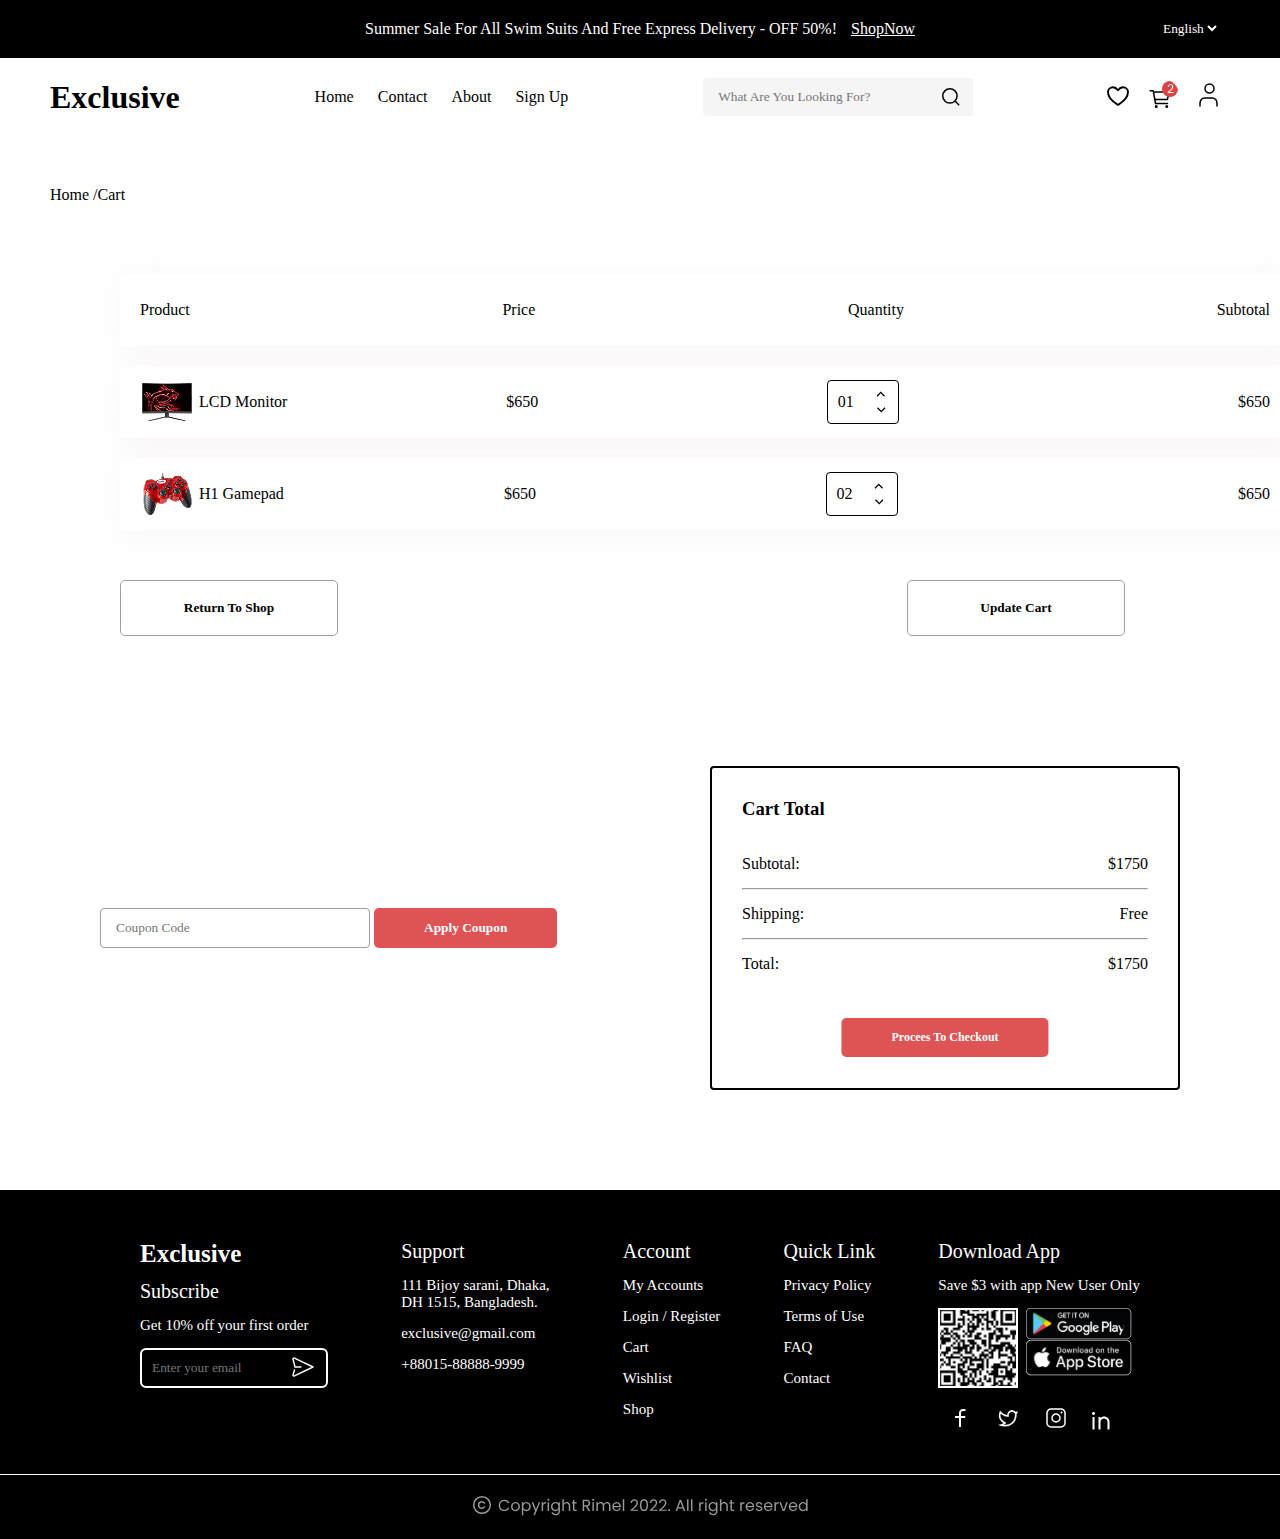
<file: Cart/cart.html>
<!DOCTYPE html>
<html lang="en">
  <head>
    <meta charset="UTF-8" />
    <meta name="viewport" content="width=device-width, initial-scale=1.0" />
    <title>Mehdi Kazemi | Cart</title>
    <link rel="stylesheet" href="cart.css" />
  </head>
  <body>
    <header class="first-header">
      <div class="first">
        <p>
          Summer Sale For All Swim Suits And Free Express Delivery - OFF 50%!
          <a href="#">ShopNow</a>
        </p>
        <select name="" id="">
          <option value="English">English</option>
          <option value="French">French</option>
          <option value="Persian">Persian</option>
        </select>
      </div>
    </header>
    <header class="second-header">
      <h1>Exclusive</h1>
      <div class="options">
        <ul>
          <li><a href="#">Home</a></li>
          <li><a href="#">Contact</a></li>
          <li><a href="#">About</a></li>
          <li><a href="#">Sign Up</a></li>
        </ul>
      </div>
      <div class="search-bar">
        <input
          type="text"
          name=""
          id=""
          placeholder="What Are You Looking For?"
        />
        <svg
          width="18"
          height="18"
          viewBox="0 0 18 18"
          fill="none"
          xmlns="http://www.w3.org/2000/svg"
        >
          <path
            d="M16.75 16.75L12.9723 12.9656M15.0658 7.90789C15.0658 9.80629 14.3117 11.6269 12.9693 12.9693C11.6269 14.3117 9.80629 15.0658 7.90789 15.0658C6.0095 15.0658 4.18886 14.3117 2.8465 12.9693C1.50413 11.6269 0.75 9.80629 0.75 7.90789C0.75 6.0095 1.50413 4.18886 2.8465 2.8465C4.18886 1.50413 6.0095 0.75 7.90789 0.75C9.80629 0.75 11.6269 1.50413 12.9693 2.8465C14.3117 4.18886 15.0658 6.0095 15.0658 7.90789V7.90789Z"
            stroke="black"
            stroke-width="1.5"
            stroke-linecap="round"
          />
        </svg>
      </div>
      <div class="header-icon">
        <svg
          width="30"
          height="30"
          viewBox="0 0 24 24"
          fill="none"
          xmlns="http://www.w3.org/2000/svg"
        >
          <path
            d="M8 5C5.7912 5 4 6.73964 4 8.88594C4 10.6185 4.7 14.7305 11.5904 18.8873C11.7138 18.961 11.8555 19 12 19C12.1445 19 12.2862 18.961 12.4096 18.8873C19.3 14.7305 20 10.6185 20 8.88594C20 6.73964 18.2088 5 16 5C13.7912 5 12 7.35511 12 7.35511C12 7.35511 10.2088 5 8 5Z"
            stroke="black"
            stroke-width="1.5"
            stroke-linecap="round"
            stroke-linejoin="round"
          />
        </svg>
        <svg
          width="32"
          height="32"
          viewBox="0 0 32 32"
          fill="none"
          xmlns="http://www.w3.org/2000/svg"
        >
          <path
            d="M9.25 28.25C9.66421 28.25 10 27.9142 10 27.5C10 27.0858 9.66421 26.75 9.25 26.75C8.83579 26.75 8.5 27.0858 8.5 27.5C8.5 27.9142 8.83579 28.25 9.25 28.25Z"
            stroke="black"
            stroke-width="1.5"
            stroke-linecap="round"
            stroke-linejoin="round"
          />
          <path
            d="M19.75 28.25C20.1642 28.25 20.5 27.9142 20.5 27.5C20.5 27.0858 20.1642 26.75 19.75 26.75C19.3358 26.75 19 27.0858 19 27.5C19 27.9142 19.3358 28.25 19.75 28.25Z"
            stroke="black"
            stroke-width="1.5"
            stroke-linecap="round"
            stroke-linejoin="round"
          />
          <path
            d="M3.25 11.75H6.25L8.5 24.5H20.5"
            stroke="black"
            stroke-width="1.5"
            stroke-linecap="round"
            stroke-linejoin="round"
          />
          <path
            d="M8.5 20.5H20.1925C20.2792 20.5001 20.3633 20.4701 20.4304 20.4151C20.4975 20.3601 20.5434 20.2836 20.5605 20.1986L21.9105 13.4486C21.9214 13.3942 21.92 13.338 21.9066 13.2841C21.8931 13.2303 21.8679 13.1801 21.8327 13.1372C21.7975 13.0943 21.7532 13.0597 21.703 13.036C21.6528 13.0122 21.598 13 21.5425 13H7"
            stroke="black"
            stroke-width="1.5"
            stroke-linecap="round"
            stroke-linejoin="round"
          />
          <circle cx="23" cy="10" r="8" fill="#DB4444" />
          <path
            d="M20.6608 13.124C21.6768 12.308 22.4728 11.64 23.0488 11.12C23.6248 10.592 24.1088 10.044 24.5008 9.476C24.9008 8.9 25.1008 8.336 25.1008 7.784C25.1008 7.264 24.9728 6.856 24.7168 6.56C24.4688 6.256 24.0648 6.104 23.5048 6.104C22.9608 6.104 22.5368 6.276 22.2328 6.62C21.9368 6.956 21.7768 7.408 21.7528 7.976H20.6968C20.7288 7.08 21.0008 6.388 21.5128 5.9C22.0248 5.412 22.6848 5.168 23.4928 5.168C24.3168 5.168 24.9688 5.396 25.4488 5.852C25.9368 6.308 26.1808 6.936 26.1808 7.736C26.1808 8.4 25.9808 9.048 25.5808 9.68C25.1888 10.304 24.7408 10.856 24.2368 11.336C23.7328 11.808 23.0888 12.36 22.3048 12.992H26.4328V13.904H20.6608V13.124Z"
            fill="#FAFAFA"
          />
        </svg>
        <svg
          width="32"
          height="32"
          viewBox="0 0 32 32"
          fill="none"
          xmlns="http://www.w3.org/2000/svg"
          class="user"
        >
          <path
            d="M24 27V24.3333C24 22.9188 23.5224 21.5623 22.6722 20.5621C21.8221 19.5619 20.669 19 19.4667 19H11.5333C10.331 19 9.17795 19.5619 8.32778 20.5621C7.47762 21.5623 7 22.9188 7 24.3333V27"
            stroke="#000"
            stroke-width="1.5"
            stroke-linecap="round"
            stroke-linejoin="round"
          />
          <path
            d="M16.5 14C18.9853 14 21 11.9853 21 9.5C21 7.01472 18.9853 5 16.5 5C14.0147 5 12 7.01472 12 9.5C12 11.9853 14.0147 14 16.5 14Z"
            stroke="#000"
            stroke-width="1.5"
            stroke-linecap="round"
            stroke-linejoin="round"
          />
        </svg>
        <div class="user-settings">
          <ul>
            <li>
              <svg
                width="32"
                height="32"
                viewBox="0 0 32 32"
                fill="none"
                xmlns="http://www.w3.org/2000/svg"
                class="user"
              >
                <path
                  d="M24 27V24.3333C24 22.9188 23.5224 21.5623 22.6722 20.5621C21.8221 19.5619 20.669 19 19.4667 19H11.5333C10.331 19 9.17795 19.5619 8.32778 20.5621C7.47762 21.5623 7 22.9188 7 24.3333V27"
                  stroke="#fff"
                  stroke-width="1.5"
                  stroke-linecap="round"
                  stroke-linejoin="round"
                />
                <path
                  d="M16.5 14C18.9853 14 21 11.9853 21 9.5C21 7.01472 18.9853 5 16.5 5C14.0147 5 12 7.01472 12 9.5C12 11.9853 14.0147 14 16.5 14Z"
                  stroke="#fff"
                  stroke-width="1.5"
                  stroke-linecap="round"
                  stroke-linejoin="round"
                />
              </svg>
              Manage My Account
            </li>
            <li>
              <svg
                width="24"
                height="24"
                viewBox="0 0 24 24"
                fill="none"
                xmlns="http://www.w3.org/2000/svg"
              >
                <path
                  d="M3 6.3V20.5C3 20.7652 3.10536 21.0196 3.29289 21.2071C3.48043 21.3946 3.73478 21.5 4 21.5H20C20.2652 21.5 20.5196 21.3946 20.7071 21.2071C20.8946 21.0196 21 20.7652 21 20.5V6.3H3Z"
                  stroke="#FAFAFA"
                  stroke-width="1.5"
                  stroke-linejoin="round"
                />
                <path
                  d="M21 6.3L18.1665 2.5H5.8335L3 6.3M15.7775 9.6C15.7775 11.699 14.0865 13.4 12 13.4C9.9135 13.4 8.222 11.699 8.222 9.6"
                  stroke="#FAFAFA"
                  stroke-width="1.5"
                  stroke-linecap="round"
                  stroke-linejoin="round"
                />
              </svg>
              My Order
            </li>
            <li>
              <svg
                width="24"
                height="24"
                viewBox="0 0 24 24"
                fill="none"
                xmlns="http://www.w3.org/2000/svg"
              >
                <g clip-path="url(#clip0_812_458)">
                  <path
                    d="M8 16L12 12M16 8L11.9992 12M11.9992 12L8 8M12 12L16 16"
                    stroke="#FAFAFA"
                    stroke-width="1.5"
                    stroke-linecap="round"
                    stroke-linejoin="round"
                  />
                  <circle
                    cx="12"
                    cy="12"
                    r="11.25"
                    stroke="white"
                    stroke-width="1.5"
                  />
                </g>
                <defs>
                  <clipPath id="clip0_812_458">
                    <rect width="24" height="24" fill="white" />
                  </clipPath>
                </defs>
              </svg>

              My Cancellations
            </li>
            <li>
              <svg
                width="24"
                height="24"
                viewBox="0 0 24 24"
                fill="none"
                xmlns="http://www.w3.org/2000/svg"
              >
                <path
                  d="M11.3789 4.54785C11.5677 3.93719 12.4323 3.93719 12.6211 4.54785L13.8184 8.4209C14.0968 9.32148 14.9295 9.93631 15.8721 9.93652H19.8281C20.4514 9.93652 20.7176 10.7284 20.2207 11.1045L16.8906 13.623C16.1689 14.1689 15.8665 15.1091 16.1338 15.9736L17.3867 20.0264C17.5734 20.6313 16.8728 21.1193 16.3701 20.7344L13.3076 18.3877C12.5361 17.7967 11.4639 17.7967 10.6924 18.3877L7.61328 20.7471C7.11126 21.1311 6.41157 20.6446 6.59668 20.04L7.83203 16.0049C8.09492 15.1463 7.79679 14.214 7.08398 13.668L3.73438 11.1025C3.24116 10.7247 3.50858 9.93652 4.12988 9.93652H8.12793C9.07053 9.93631 9.90322 9.32147 10.1816 8.4209L11.3789 4.54785Z"
                  stroke="#FAFAFA"
                  stroke-width="1.5"
                />
              </svg>

              My Reviews
            </li>
            <li>
              <svg
                width="24"
                height="24"
                viewBox="0 0 24 24"
                fill="none"
                xmlns="http://www.w3.org/2000/svg"
              >
                <path
                  d="M4 12H13.5M6 15L3 12L6 9M11 7V6C11 5.46957 11.2107 4.96086 11.5858 4.58579C11.9609 4.21071 12.4696 4 13 4H18C18.5304 4 19.0391 4.21071 19.4142 4.58579C19.7893 4.96086 20 5.46957 20 6V18C20 18.5304 19.7893 19.0391 19.4142 19.4142C19.0391 19.7893 18.5304 20 18 20H13C12.4696 20 11.9609 19.7893 11.5858 19.4142C11.2107 19.0391 11 18.5304 11 18V17"
                  stroke="#FAFAFA"
                  stroke-width="1.5"
                  stroke-linecap="round"
                  stroke-linejoin="round"
                />
              </svg>
              Logout
            </li>
          </ul>
        </div>
      </div>
    </header>
    <main>
      <span>Home /Cart</span>
      <section class="cart">
        <div class="header">
          <p>Product</p>
          <p>Price</p>
          <p>Quantity</p>
          <p>Subtotal</p>
        </div>
        <div class="product">
          <div class="name">
            <img src="./image/Monitor-Cart-Small.png" alt="" />
            <p>LCD Monitor</p>
          </div>
          <p class="price">$650</p>
          <div class="quantity">
            <div class="num">01</div>
            <div class="bar">
              <svg
                width="16"
                height="32"
                viewBox="0 0 16 32"
                fill="none"
                xmlns="http://www.w3.org/2000/svg"
              >
                <path
                  d="M7.75732 7.36666L4.45732 10.6667L3.51465 9.72399L7.75732 5.48132L12 9.72399L11.0573 10.6667L7.75732 7.36666Z"
                  fill="black"
                />
                <path
                  d="M8.24268 24.6333L11.5427 21.3333L12.4854 22.276L8.24268 26.5187L4.00002 22.276L4.94268 21.3333L8.24268 24.6333Z"
                  fill="black"
                />
              </svg>
            </div>
          </div>
          <p>$650</p>
        </div>
        <div class="product">
          <div class="name">
            <img src="./image/Gamepad-Cart-Small.png" alt="" />
            <p>H1 Gamepad</p>
          </div>
          <p class="price">$650</p>
          <div class="quantity">
            <div class="num">02</div>
            <div class="bar">
              <svg
                width="16"
                height="32"
                viewBox="0 0 16 32"
                fill="none"
                xmlns="http://www.w3.org/2000/svg"
              >
                <path
                  d="M7.75732 7.36666L4.45732 10.6667L3.51465 9.72399L7.75732 5.48132L12 9.72399L11.0573 10.6667L7.75732 7.36666Z"
                  fill="black"
                />
                <path
                  d="M8.24268 24.6333L11.5427 21.3333L12.4854 22.276L8.24268 26.5187L4.00002 22.276L4.94268 21.3333L8.24268 24.6333Z"
                  fill="black"
                />
              </svg>
            </div>
          </div>
          <p>$650</p>
        </div>
        <div class="buttons">
          <button>Return To Shop</button>
          <button>Update Cart</button>
        </div>
      </section>
      <section class="total">
        <div class="left">
          <input type="text" name="" id="" placeholder="Coupon Code" />
          <button>Apply Coupon</button>
        </div>
        <div class="right">
          <h3>Cart Total</h3>
          <div class="price">
            <p>Subtotal:</p>
            <p>$1750</p>
          </div>
          <hr />
          <div class="price">
            <p>Shipping:</p>
            <p>Free</p>
          </div>
          <hr />
          <div class="price">
            <p>Total:</p>
            <p>$1750</p>
          </div>
          <button>Procees To Checkout</button>
        </div>
      </section>
    </main>
    <footer class="ffooter">
      <section class="footer">
        <div class="fcolumn">
          <h3>Exclusive</h3>
          <h4>Subscribe</h4>
          <span>Get 10% off your first order</span>
          <div class="femail">
            <input
              type="email"
              id="mail"
              name="mail"
              placeholder="Enter your email"
              required
            />
            <span class="fsend">
              <svg
                width="24"
                height="24"
                viewBox="0 0 24 24"
                fill="none"
                xmlns="http://www.w3.org/2000/svg"
              >
                <path
                  d="M9.91196 12H3.99996L2.02296 4.13505C2.0103 4.08934 2.00259 4.0424 1.99996 3.99505C1.97796 3.27405 2.77196 2.77405 3.45996 3.10405L22 12L3.45996 20.896C2.77996 21.223 1.99596 20.737 1.99996 20.029C2.00198 19.9658 2.0131 19.9031 2.03296 19.843L3.49996 15"
                  stroke="#FAFAFA"
                  stroke-width="1.5"
                  stroke-linecap="round"
                  stroke-linejoin="round"
                />
              </svg>
            </span>
          </div>
        </div>
        <div class="fcolomn">
          <h4>Support</h4>
          <span>
            <address>
              111 Bijoy sarani, Dhaka,<br />DH 1515, Bangladesh.
            </address>
          </span>
          <span>
            <a href="mailto:exclusive@gmail.com">exclusive@gmail.com</a>
          </span>
          <span>
            <a href="tel:888787584789"> +88015-88888-9999 </a>
          </span>
        </div>
        <div class="fcolumn">
          <h4>Account</h4>
          <span>
            <a href="./account.html" target="_blank">My Accounts</a>
          </span>
          <span>
            <a href="./login.html">Login</a>
            /
            <a href="./signup.html">Register</a>
          </span>
          <span>
            <a href="./cart.html">Cart</a>
          </span>
          <span>
            <a href="./wishlist.html">Wishlist</a>
          </span>
          <span>
            <a href="./home.html">Shop</a>
          </span>
        </div>
        <div class="fcolumn">
          <h4>Quick Link</h4>
          <span>
            <a href="./policy.html">Privacy Policy</a>
          </span>
          <span>
            <a href="./terms.html">Terms of Use</a>
          </span>
          <span>
            <a href="./faq.html">FAQ</a>
          </span>
          <span>
            <a href="./contact.html">Contact</a>
          </span>
        </div>
        <div class="fcolumn">
          <h4>Download App</h4>
          <span>Save $3 with app New User Only</span>
          <div class="fimg">
            <div class="QR Code">
              <img src="./image/Qrcode.svg" alt="Qrcode" loading="lazy" />
            </div>
            <div class="appmarket">
              <a href="https://googleplay.com" target="_blank">
                <img
                  src="./image/googleplay.svg"
                  alt="googleplay"
                  loading="lazy"
                />
              </a>
              <a href="https://appstore.com" target="_blank">
                <img src="./image/appstore.svg" alt="appstore" loading="lazy" />
              </a>
            </div>
          </div>
          <div>
            <ul>
              <li>
                <a href="https://facebook.com" target="_blank"
                  ><svg
                    width="24"
                    height="24"
                    viewBox="0 0 24 24"
                    fill="none"
                    xmlns="http://www.w3.org/2000/svg"
                  >
                    <path
                      d="M13 10H17.5L17 12H13V21H11V12H7V10H11V8.128C11 6.345 11.186 5.698 11.534 5.046C11.875 4.40181 12.4018 3.87501 13.046 3.534C13.698 3.186 14.345 3 16.128 3C16.65 3 17.108 3.05 17.5 3.15V5H16.128C14.804 5 14.401 5.078 13.99 5.298C13.686 5.46 13.46 5.686 13.298 5.99C13.078 6.401 13 6.804 13 8.128V10Z"
                      fill="white"
                    />
                  </svg>
                </a>
              </li>
              <li>
                <a href="https://x.com" target="_blank">
                  <svg
                    width="24"
                    height="24"
                    viewBox="0 0 24 24"
                    fill="none"
                    xmlns="http://www.w3.org/2000/svg"
                  >
                    <g clip-path="url(#clip0_814_1173)">
                      <path
                        d="M14.1211 4.44336C14.9979 4.09254 15.9592 4.00852 16.8838 4.20117C17.8082 4.39388 18.6557 4.85462 19.3193 5.52637L19.3486 5.55664H19.3906C19.7296 5.55426 20.0806 5.59738 20.498 5.53809C20.882 5.48352 21.3278 5.34203 21.915 5.00977C21.6091 6.49447 21.4324 7.16729 20.7646 8.08301L20.7451 8.10938V8.14258C20.7451 11.9414 19.5781 14.7564 17.8262 16.7393C16.0729 18.7234 13.7275 19.8816 11.3623 20.3535C9.7452 20.6761 7.754 20.5731 5.99609 20.2109C5.11794 20.03 4.30096 19.7842 3.62012 19.4971C3.03699 19.2511 2.56006 18.9759 2.22949 18.6885C2.6606 18.6463 3.41195 18.553 4.24414 18.3594C5.24389 18.1267 6.37194 17.749 7.20312 17.1406L7.31934 17.0557L7.19922 16.9766C6.50766 16.5207 4.81165 15.4984 3.73145 13.5166C2.66701 11.5637 2.19288 8.66296 3.91406 4.42578C5.57929 6.34325 7.27273 7.66041 8.99512 8.36719C9.57627 8.60556 9.94226 8.72333 10.2314 8.79102C10.5195 8.85841 10.7322 8.8754 10.9922 8.91113L11.2871 8.95215L11.1074 8.77148C11.1323 7.84188 11.4255 6.93867 11.9541 6.17285C12.4906 5.3958 13.2444 4.79414 14.1211 4.44336ZM15.9053 5.90137C15.119 5.90124 14.3638 6.20994 13.8027 6.76074C13.3119 7.24267 13.0038 7.87627 12.9248 8.55371L12.9053 8.84668L12.877 10.4209C12.8756 10.4914 12.8592 10.5613 12.8291 10.625C12.799 10.6887 12.7556 10.7452 12.7021 10.791C12.6487 10.8368 12.5861 10.8716 12.5186 10.8916C12.4511 10.9115 12.3802 10.9166 12.3105 10.9072L10.749 10.6953C8.71753 10.4183 6.7663 9.48248 4.88965 7.91895L4.75781 7.80859L4.72754 7.97754C4.42573 9.64812 4.56793 11.0709 5.14746 12.3018C5.72674 13.532 6.73875 14.5607 8.15625 15.4521L9.90234 16.5498C9.97145 16.5932 10.0296 16.6529 10.0703 16.7236C10.111 16.7944 10.1339 16.8744 10.1367 16.9561C10.1395 17.0377 10.1217 17.1189 10.0859 17.1924C10.0501 17.2658 9.99667 17.3299 9.93066 17.3779L8.33887 18.541L8.11523 18.7041L8.3916 18.7207C9.34472 18.7801 10.2532 18.738 11.0098 18.5879C13.3887 18.1129 15.375 16.9789 16.7656 15.2207C18.1559 13.4627 18.9453 11.0883 18.9453 8.14258C18.9453 7.99705 18.8715 7.78499 18.7441 7.55762C18.6144 7.32598 18.4211 7.06491 18.167 6.82031C17.6584 6.33085 16.8999 5.90145 15.9053 5.90137Z"
                        fill="white"
                        stroke="black"
                        stroke-width="0.2"
                      />
                    </g>
                    <defs>
                      <clipPath id="clip0_814_1173">
                        <rect width="24" height="24" fill="white" />
                      </clipPath>
                    </defs>
                  </svg>
                </a>
              </li>
              <li>
                <a href="https://instagram.com" target="_blank">
                  <svg
                    width="24"
                    height="24"
                    viewBox="0 0 24 24"
                    fill="none"
                    xmlns="http://www.w3.org/2000/svg"
                  >
                    <path
                      d="M17 3H7C5.93913 3 4.92172 3.42143 4.17157 4.17157C3.42143 4.92172 3 5.93913 3 7V17C3 18.0609 3.42143 19.0783 4.17157 19.8284C4.92172 20.5786 5.93913 21 7 21H17C18.0609 21 19.0783 20.5786 19.8284 19.8284C20.5786 19.0783 21 18.0609 21 17V7C21 5.93913 20.5786 4.92172 19.8284 4.17157C19.0783 3.42143 18.0609 3 17 3Z"
                      stroke="white"
                      stroke-width="1.5"
                      stroke-linejoin="round"
                    />
                    <path
                      d="M12 16C13.0609 16 14.0783 15.5786 14.8284 14.8284C15.5786 14.0783 16 13.0609 16 12C16 10.9391 15.5786 9.92172 14.8284 9.17157C14.0783 8.42143 13.0609 8 12 8C10.9391 8 9.92172 8.42143 9.17157 9.17157C8.42143 9.92172 8 10.9391 8 12C8 13.0609 8.42143 14.0783 9.17157 14.8284C9.92172 15.5786 10.9391 16 12 16V16Z"
                      stroke="white"
                      stroke-width="1.5"
                      stroke-linejoin="round"
                    />
                    <path
                      d="M17.5 7.5C17.7652 7.5 18.0196 7.39464 18.2071 7.20711C18.3946 7.01957 18.5 6.76522 18.5 6.5C18.5 6.23478 18.3946 5.98043 18.2071 5.79289C18.0196 5.60536 17.7652 5.5 17.5 5.5C17.2348 5.5 16.9804 5.60536 16.7929 5.79289C16.6054 5.98043 16.5 6.23478 16.5 6.5C16.5 6.76522 16.6054 7.01957 16.7929 7.20711C16.9804 7.39464 17.2348 7.5 17.5 7.5Z"
                      fill="white"
                    />
                  </svg>
                </a>
              </li>
              <li>
                <a href="https://Linkedin.com" target="_blank">
                  <svg
                    width="18"
                    height="18"
                    viewBox="0 0 18 18"
                    fill="none"
                    xmlns="http://www.w3.org/2000/svg"
                  >
                    <path
                      d="M8.5 6.05C9.417 5.113 10.611 4.5 12 4.5C13.4587 4.5 14.8576 5.07946 15.8891 6.11091C16.9205 7.14236 17.5 8.54131 17.5 10V17.5H15.5V10C15.5 9.07174 15.1313 8.1815 14.4749 7.52513C13.8185 6.86875 12.9283 6.5 12 6.5C11.0717 6.5 10.1815 6.86875 9.52513 7.52513C8.86875 8.1815 8.5 9.07174 8.5 10V17.5H6.5V5H8.5V6.05ZM1.5 3C1.10218 3 0.720644 2.84196 0.43934 2.56066C0.158035 2.27936 0 1.89782 0 1.5C0 1.10218 0.158035 0.720644 0.43934 0.43934C0.720644 0.158035 1.10218 0 1.5 0C1.89782 0 2.27936 0.158035 2.56066 0.43934C2.84196 0.720644 3 1.10218 3 1.5C3 1.89782 2.84196 2.27936 2.56066 2.56066C2.27936 2.84196 1.89782 3 1.5 3ZM0.5 5H2.5V17.5H0.5V5Z"
                      fill="white"
                    />
                  </svg>
                </a>
              </li>
            </ul>
          </div>
        </div>
      </section>
      <!-- copyright -->
      <div class="copyright">
        <svg
          width="337"
          height="24"
          viewBox="0 0 337 24"
          fill="none"
          xmlns="http://www.w3.org/2000/svg"
        >
          <g opacity="0.6">
            <path
              d="M10.0001 20.3333C14.6025 20.3333 18.3334 16.6023 18.3334 12C18.3334 7.39759 14.6025 3.66663 10.0001 3.66663C5.39771 3.66663 1.66675 7.39759 1.66675 12C1.66675 16.6023 5.39771 20.3333 10.0001 20.3333Z"
              stroke="white"
              stroke-width="1.5"
              stroke-linecap="round"
              stroke-linejoin="round"
            />
            <path
              d="M12.5001 10.1481C12.5001 10.1481 11.4707 8.66663 9.75498 8.66663C8.0393 8.66663 6.66675 10.1481 6.66675 12C6.66675 13.8518 8.0393 15.3333 9.75498 15.3333C11.4707 15.3333 12.5001 13.8518 12.5001 13.8518"
              stroke="white"
              stroke-width="1.5"
              stroke-linecap="round"
              stroke-linejoin="round"
            />
            <path
              d="M26.688 12.416C26.688 11.328 26.9333 10.352 27.424 9.488C27.9147 8.61333 28.5813 7.93067 29.424 7.44C30.2773 6.94933 31.2213 6.704 32.256 6.704C33.472 6.704 34.5333 6.99733 35.44 7.584C36.3467 8.17067 37.008 9.00267 37.424 10.08H35.68C35.3707 9.408 34.9227 8.89067 34.336 8.528C33.76 8.16533 33.0667 7.984 32.256 7.984C31.4773 7.984 30.7787 8.16533 30.16 8.528C29.5413 8.89067 29.056 9.408 28.704 10.08C28.352 10.7413 28.176 11.52 28.176 12.416C28.176 13.3013 28.352 14.08 28.704 14.752C29.056 15.4133 29.5413 15.9253 30.16 16.288C30.7787 16.6507 31.4773 16.832 32.256 16.832C33.0667 16.832 33.76 16.656 34.336 16.304C34.9227 15.9413 35.3707 15.424 35.68 14.752H37.424C37.008 15.8187 36.3467 16.6453 35.44 17.232C34.5333 17.808 33.472 18.096 32.256 18.096C31.2213 18.096 30.2773 17.856 29.424 17.376C28.5813 16.8853 27.9147 16.208 27.424 15.344C26.9333 14.48 26.688 13.504 26.688 12.416ZM43.4154 18.144C42.594 18.144 41.8474 17.9573 41.1754 17.584C40.514 17.2107 39.9914 16.6827 39.6074 16C39.234 15.3067 39.0474 14.5067 39.0474 13.6C39.0474 12.704 39.2394 11.9147 39.6234 11.232C40.018 10.5387 40.5514 10.0107 41.2234 9.648C41.8954 9.27467 42.6474 9.088 43.4794 9.088C44.3114 9.088 45.0634 9.27467 45.7354 9.648C46.4074 10.0107 46.9354 10.5333 47.3194 11.216C47.714 11.8987 47.9114 12.6933 47.9114 13.6C47.9114 14.5067 47.7087 15.3067 47.3034 16C46.9087 16.6827 46.37 17.2107 45.6874 17.584C45.0047 17.9573 44.2474 18.144 43.4154 18.144ZM43.4154 16.864C43.938 16.864 44.4287 16.7413 44.8874 16.496C45.346 16.2507 45.714 15.8827 45.9914 15.392C46.2794 14.9013 46.4234 14.304 46.4234 13.6C46.4234 12.896 46.2847 12.2987 46.0074 11.808C45.73 11.3173 45.3674 10.9547 44.9194 10.72C44.4714 10.4747 43.986 10.352 43.4634 10.352C42.93 10.352 42.4394 10.4747 41.9914 10.72C41.554 10.9547 41.202 11.3173 40.9354 11.808C40.6687 12.2987 40.5354 12.896 40.5354 13.6C40.5354 14.3147 40.6634 14.9173 40.9194 15.408C41.186 15.8987 41.538 16.2667 41.9754 16.512C42.4127 16.7467 42.8927 16.864 43.4154 16.864ZM51.2818 10.848C51.5698 10.3467 51.9964 9.93067 52.5618 9.6C53.1378 9.25867 53.8044 9.088 54.5618 9.088C55.3404 9.088 56.0444 9.27467 56.6737 9.648C57.3137 10.0213 57.8151 10.5493 58.1778 11.232C58.5404 11.904 58.7218 12.688 58.7218 13.584C58.7218 14.4693 58.5404 15.2587 58.1778 15.952C57.8151 16.6453 57.3137 17.184 56.6737 17.568C56.0444 17.952 55.3404 18.144 54.5618 18.144C53.8151 18.144 53.1538 17.9787 52.5778 17.648C52.0124 17.3067 51.5804 16.8853 51.2818 16.384V22.16H49.8258V9.232H51.2818V10.848ZM57.2338 13.584C57.2338 12.9227 57.1004 12.3467 56.8338 11.856C56.5671 11.3653 56.2044 10.992 55.7458 10.736C55.2978 10.48 54.8018 10.352 54.2578 10.352C53.7244 10.352 53.2284 10.4853 52.7698 10.752C52.3218 11.008 51.9591 11.3867 51.6818 11.888C51.4151 12.3787 51.2818 12.9493 51.2818 13.6C51.2818 14.2613 51.4151 14.8427 51.6818 15.344C51.9591 15.8347 52.3218 16.2133 52.7698 16.48C53.2284 16.736 53.7244 16.864 54.2578 16.864C54.8018 16.864 55.2978 16.736 55.7458 16.48C56.2044 16.2133 56.5671 15.8347 56.8338 15.344C57.1004 14.8427 57.2338 14.256 57.2338 13.584ZM68.1903 9.232L62.9103 22.128H61.4062L63.1343 17.904L59.5983 9.232H61.2143L63.9663 16.336L66.6863 9.232H68.1903ZM71.1099 10.656C71.3659 10.1547 71.7285 9.76533 72.1979 9.488C72.6779 9.21067 73.2592 9.072 73.9419 9.072V10.576H73.5579C71.9259 10.576 71.1099 11.4613 71.1099 13.232V18H69.6539V9.232H71.1099V10.656ZM76.3746 7.808C76.0973 7.808 75.8626 7.712 75.6706 7.52C75.4786 7.328 75.3826 7.09333 75.3826 6.816C75.3826 6.53867 75.4786 6.304 75.6706 6.112C75.8626 5.92 76.0973 5.824 76.3746 5.824C76.6413 5.824 76.8653 5.92 77.0466 6.112C77.2386 6.304 77.3346 6.53867 77.3346 6.816C77.3346 7.09333 77.2386 7.328 77.0466 7.52C76.8653 7.712 76.6413 7.808 76.3746 7.808ZM77.0786 9.232V18H75.6226V9.232H77.0786ZM83.1761 9.088C83.9335 9.088 84.5948 9.25333 85.1601 9.584C85.7361 9.91467 86.1628 10.3307 86.4401 10.832V9.232H87.9121V18.192C87.9121 18.992 87.7415 19.7013 87.4001 20.32C87.0588 20.9493 86.5681 21.44 85.9281 21.792C85.2988 22.144 84.5628 22.32 83.7201 22.32C82.5681 22.32 81.6081 22.048 80.8401 21.504C80.0721 20.96 79.6188 20.2187 79.4801 19.28H80.9201C81.0801 19.8133 81.4108 20.24 81.9121 20.56C82.4135 20.8907 83.0161 21.056 83.7201 21.056C84.5201 21.056 85.1708 20.8053 85.6721 20.304C86.1841 19.8027 86.4401 19.0987 86.4401 18.192V16.352C86.1521 16.864 85.7255 17.2907 85.1601 17.632C84.5948 17.9733 83.9335 18.144 83.1761 18.144C82.3975 18.144 81.6881 17.952 81.0481 17.568C80.4188 17.184 79.9228 16.6453 79.5601 15.952C79.1975 15.2587 79.0161 14.4693 79.0161 13.584C79.0161 12.688 79.1975 11.904 79.5601 11.232C79.9228 10.5493 80.4188 10.0213 81.0481 9.648C81.6881 9.27467 82.3975 9.088 83.1761 9.088ZM86.4401 13.6C86.4401 12.9387 86.3068 12.3627 86.0401 11.872C85.7735 11.3813 85.4108 11.008 84.9521 10.752C84.5041 10.4853 84.0081 10.352 83.4641 10.352C82.9201 10.352 82.4241 10.48 81.9761 10.736C81.5281 10.992 81.1708 11.3653 80.9041 11.856C80.6375 12.3467 80.5041 12.9227 80.5041 13.584C80.5041 14.256 80.6375 14.8427 80.9041 15.344C81.1708 15.8347 81.5281 16.2133 81.9761 16.48C82.4241 16.736 82.9201 16.864 83.4641 16.864C84.0081 16.864 84.5041 16.736 84.9521 16.48C85.4108 16.2133 85.7735 15.8347 86.0401 15.344C86.3068 14.8427 86.4401 14.2613 86.4401 13.6ZM94.7246 9.072C95.386 9.072 95.9833 9.216 96.5166 9.504C97.05 9.78133 97.466 10.2027 97.7646 10.768C98.074 11.3333 98.2286 12.0213 98.2286 12.832V18H96.7886V13.04C96.7886 12.1653 96.57 11.4987 96.1326 11.04C95.6953 10.5707 95.098 10.336 94.3406 10.336C93.5726 10.336 92.9593 10.576 92.5006 11.056C92.0526 11.536 91.8286 12.2347 91.8286 13.152V18H90.3726V6.16H91.8286V10.48C92.1166 10.032 92.5113 9.68533 93.0126 9.44C93.5246 9.19467 94.0953 9.072 94.7246 9.072ZM102.383 10.432V15.6C102.383 16.0267 102.474 16.3307 102.655 16.512C102.836 16.6827 103.151 16.768 103.599 16.768H104.671V18H103.359C102.548 18 101.94 17.8133 101.535 17.44C101.13 17.0667 100.927 16.4533 100.927 15.6V10.432H99.791V9.232H100.927V7.024H102.383V9.232H104.671V10.432H102.383ZM116.573 18L113.917 13.44H112.157V18H110.701V6.848H114.301C115.143 6.848 115.853 6.992 116.429 7.28C117.015 7.568 117.453 7.95733 117.741 8.448C118.029 8.93867 118.173 9.49867 118.173 10.128C118.173 10.896 117.949 11.5733 117.501 12.16C117.063 12.7467 116.402 13.136 115.517 13.328L118.317 18H116.573ZM112.157 12.272H114.301C115.09 12.272 115.682 12.08 116.077 11.696C116.471 11.3013 116.669 10.7787 116.669 10.128C116.669 9.46667 116.471 8.95467 116.077 8.592C115.693 8.22933 115.101 8.048 114.301 8.048H112.157V12.272ZM121.187 7.808C120.91 7.808 120.675 7.712 120.483 7.52C120.291 7.328 120.195 7.09333 120.195 6.816C120.195 6.53867 120.291 6.304 120.483 6.112C120.675 5.92 120.91 5.824 121.187 5.824C121.454 5.824 121.678 5.92 121.859 6.112C122.051 6.304 122.147 6.53867 122.147 6.816C122.147 7.09333 122.051 7.328 121.859 7.52C121.678 7.712 121.454 7.808 121.187 7.808ZM121.891 9.232V18H120.435V9.232H121.891ZM134.917 9.072C135.599 9.072 136.207 9.216 136.741 9.504C137.274 9.78133 137.695 10.2027 138.005 10.768C138.314 11.3333 138.469 12.0213 138.469 12.832V18H137.029V13.04C137.029 12.1653 136.81 11.4987 136.373 11.04C135.946 10.5707 135.365 10.336 134.629 10.336C133.871 10.336 133.269 10.5813 132.821 11.072C132.373 11.552 132.149 12.2507 132.149 13.168V18H130.709V13.04C130.709 12.1653 130.49 11.4987 130.053 11.04C129.626 10.5707 129.045 10.336 128.309 10.336C127.551 10.336 126.949 10.5813 126.501 11.072C126.053 11.552 125.829 12.2507 125.829 13.168V18H124.373V9.232H125.829V10.496C126.117 10.0373 126.501 9.68533 126.981 9.44C127.471 9.19467 128.01 9.072 128.597 9.072C129.333 9.072 129.983 9.23733 130.549 9.568C131.114 9.89867 131.535 10.384 131.813 11.024C132.058 10.4053 132.463 9.92533 133.029 9.584C133.594 9.24267 134.223 9.072 134.917 9.072ZM148.857 13.28C148.857 13.5573 148.841 13.8507 148.809 14.16H141.801C141.854 15.024 142.148 15.7013 142.681 16.192C143.225 16.672 143.881 16.912 144.649 16.912C145.278 16.912 145.801 16.768 146.217 16.48C146.644 16.1813 146.942 15.7867 147.113 15.296H148.681C148.446 16.1387 147.977 16.8267 147.273 17.36C146.569 17.8827 145.694 18.144 144.649 18.144C143.817 18.144 143.07 17.9573 142.409 17.584C141.758 17.2107 141.246 16.6827 140.873 16C140.5 15.3067 140.313 14.5067 140.313 13.6C140.313 12.6933 140.494 11.8987 140.857 11.216C141.22 10.5333 141.726 10.0107 142.377 9.648C143.038 9.27467 143.796 9.088 144.649 9.088C145.481 9.088 146.217 9.26933 146.857 9.632C147.497 9.99467 147.988 10.496 148.329 11.136C148.681 11.7653 148.857 12.48 148.857 13.28ZM147.353 12.976C147.353 12.4213 147.23 11.9467 146.985 11.552C146.74 11.1467 146.404 10.8427 145.977 10.64C145.561 10.4267 145.097 10.32 144.585 10.32C143.849 10.32 143.22 10.5547 142.697 11.024C142.185 11.4933 141.892 12.144 141.817 12.976H147.353ZM152.235 6.16V18H150.779V6.16H152.235ZM158.566 16.832C159.921 15.744 160.982 14.8533 161.75 14.16C162.518 13.456 163.163 12.7253 163.686 11.968C164.219 11.2 164.486 10.448 164.486 9.712C164.486 9.01867 164.315 8.47467 163.974 8.08C163.643 7.67467 163.105 7.472 162.358 7.472C161.633 7.472 161.067 7.70133 160.662 8.16C160.267 8.608 160.054 9.21067 160.022 9.968H158.614C158.657 8.77333 159.019 7.85067 159.702 7.2C160.385 6.54933 161.265 6.224 162.342 6.224C163.441 6.224 164.31 6.528 164.95 7.136C165.601 7.744 165.926 8.58133 165.926 9.648C165.926 10.5333 165.659 11.3973 165.126 12.24C164.603 13.072 164.006 13.808 163.334 14.448C162.662 15.0773 161.803 15.8133 160.758 16.656H166.262V17.872H158.566V16.832ZM167.945 12.096C167.945 10.2613 168.244 8.832 168.841 7.808C169.438 6.77333 170.484 6.256 171.977 6.256C173.46 6.256 174.5 6.77333 175.097 7.808C175.694 8.832 175.993 10.2613 175.993 12.096C175.993 13.9627 175.694 15.4133 175.097 16.448C174.5 17.4827 173.46 18 171.977 18C170.484 18 169.438 17.4827 168.841 16.448C168.244 15.4133 167.945 13.9627 167.945 12.096ZM174.553 12.096C174.553 11.168 174.489 10.384 174.361 9.744C174.244 9.09333 173.993 8.57067 173.609 8.176C173.236 7.78133 172.692 7.584 171.977 7.584C171.252 7.584 170.697 7.78133 170.313 8.176C169.94 8.57067 169.689 9.09333 169.561 9.744C169.444 10.384 169.385 11.168 169.385 12.096C169.385 13.056 169.444 13.8613 169.561 14.512C169.689 15.1627 169.94 15.6853 170.313 16.08C170.697 16.4747 171.252 16.672 171.977 16.672C172.692 16.672 173.236 16.4747 173.609 16.08C173.993 15.6853 174.244 15.1627 174.361 14.512C174.489 13.8613 174.553 13.056 174.553 12.096ZM177.816 16.832C179.171 15.744 180.232 14.8533 181 14.16C181.768 13.456 182.413 12.7253 182.936 11.968C183.469 11.2 183.736 10.448 183.736 9.712C183.736 9.01867 183.565 8.47467 183.224 8.08C182.893 7.67467 182.355 7.472 181.608 7.472C180.883 7.472 180.317 7.70133 179.912 8.16C179.517 8.608 179.304 9.21067 179.272 9.968H177.864C177.907 8.77333 178.269 7.85067 178.952 7.2C179.635 6.54933 180.515 6.224 181.592 6.224C182.691 6.224 183.56 6.528 184.2 7.136C184.851 7.744 185.176 8.58133 185.176 9.648C185.176 10.5333 184.909 11.3973 184.376 12.24C183.853 13.072 183.256 13.808 182.584 14.448C181.912 15.0773 181.053 15.8133 180.008 16.656H185.512V17.872H177.816V16.832ZM187.019 16.832C188.374 15.744 189.435 14.8533 190.203 14.16C190.971 13.456 191.616 12.7253 192.139 11.968C192.672 11.2 192.939 10.448 192.939 9.712C192.939 9.01867 192.768 8.47467 192.427 8.08C192.096 7.67467 191.558 7.472 190.811 7.472C190.086 7.472 189.52 7.70133 189.115 8.16C188.72 8.608 188.507 9.21067 188.475 9.968H187.067C187.11 8.77333 187.472 7.85067 188.155 7.2C188.838 6.54933 189.718 6.224 190.795 6.224C191.894 6.224 192.763 6.528 193.403 7.136C194.054 7.744 194.379 8.58133 194.379 9.648C194.379 10.5333 194.112 11.3973 193.579 12.24C193.056 13.072 192.459 13.808 191.787 14.448C191.115 15.0773 190.256 15.8133 189.211 16.656H194.715V17.872H187.019V16.832ZM197.102 18.096C196.825 18.096 196.59 18 196.398 17.808C196.206 17.616 196.11 17.3813 196.11 17.104C196.11 16.8267 196.206 16.592 196.398 16.4C196.59 16.208 196.825 16.112 197.102 16.112C197.369 16.112 197.593 16.208 197.774 16.4C197.966 16.592 198.062 16.8267 198.062 17.104C198.062 17.3813 197.966 17.616 197.774 17.808C197.593 18 197.369 18.096 197.102 18.096ZM210.855 15.52H205.991L205.095 18H203.559L207.591 6.912H209.271L213.287 18H211.751L210.855 15.52ZM210.439 14.336L208.423 8.704L206.407 14.336H210.439ZM216.501 6.16V18H215.045V6.16H216.501ZM220.438 6.16V18H218.982V6.16H220.438ZM228.641 10.656C228.897 10.1547 229.26 9.76533 229.729 9.488C230.209 9.21067 230.79 9.072 231.473 9.072V10.576H231.089C229.457 10.576 228.641 11.4613 228.641 13.232V18H227.185V9.232H228.641V10.656ZM233.906 7.808C233.629 7.808 233.394 7.712 233.202 7.52C233.01 7.328 232.914 7.09333 232.914 6.816C232.914 6.53867 233.01 6.304 233.202 6.112C233.394 5.92 233.629 5.824 233.906 5.824C234.173 5.824 234.397 5.92 234.578 6.112C234.77 6.304 234.866 6.53867 234.866 6.816C234.866 7.09333 234.77 7.328 234.578 7.52C234.397 7.712 234.173 7.808 233.906 7.808ZM234.61 9.232V18H233.154V9.232H234.61ZM240.707 9.088C241.465 9.088 242.126 9.25333 242.691 9.584C243.267 9.91467 243.694 10.3307 243.971 10.832V9.232H245.443V18.192C245.443 18.992 245.273 19.7013 244.931 20.32C244.59 20.9493 244.099 21.44 243.459 21.792C242.83 22.144 242.094 22.32 241.251 22.32C240.099 22.32 239.139 22.048 238.371 21.504C237.603 20.96 237.15 20.2187 237.011 19.28H238.451C238.611 19.8133 238.942 20.24 239.443 20.56C239.945 20.8907 240.547 21.056 241.251 21.056C242.051 21.056 242.702 20.8053 243.203 20.304C243.715 19.8027 243.971 19.0987 243.971 18.192V16.352C243.683 16.864 243.257 17.2907 242.691 17.632C242.126 17.9733 241.465 18.144 240.707 18.144C239.929 18.144 239.219 17.952 238.579 17.568C237.95 17.184 237.454 16.6453 237.091 15.952C236.729 15.2587 236.547 14.4693 236.547 13.584C236.547 12.688 236.729 11.904 237.091 11.232C237.454 10.5493 237.95 10.0213 238.579 9.648C239.219 9.27467 239.929 9.088 240.707 9.088ZM243.971 13.6C243.971 12.9387 243.838 12.3627 243.571 11.872C243.305 11.3813 242.942 11.008 242.483 10.752C242.035 10.4853 241.539 10.352 240.995 10.352C240.451 10.352 239.955 10.48 239.507 10.736C239.059 10.992 238.702 11.3653 238.435 11.856C238.169 12.3467 238.035 12.9227 238.035 13.584C238.035 14.256 238.169 14.8427 238.435 15.344C238.702 15.8347 239.059 16.2133 239.507 16.48C239.955 16.736 240.451 16.864 240.995 16.864C241.539 16.864 242.035 16.736 242.483 16.48C242.942 16.2133 243.305 15.8347 243.571 15.344C243.838 14.8427 243.971 14.2613 243.971 13.6ZM252.256 9.072C252.917 9.072 253.515 9.216 254.048 9.504C254.581 9.78133 254.997 10.2027 255.296 10.768C255.605 11.3333 255.76 12.0213 255.76 12.832V18H254.32V13.04C254.32 12.1653 254.101 11.4987 253.664 11.04C253.227 10.5707 252.629 10.336 251.872 10.336C251.104 10.336 250.491 10.576 250.032 11.056C249.584 11.536 249.36 12.2347 249.36 13.152V18H247.904V6.16H249.36V10.48C249.648 10.032 250.043 9.68533 250.544 9.44C251.056 9.19467 251.627 9.072 252.256 9.072ZM259.914 10.432V15.6C259.914 16.0267 260.005 16.3307 260.186 16.512C260.368 16.6827 260.682 16.768 261.13 16.768H262.202V18H260.89C260.08 18 259.472 17.8133 259.066 17.44C258.661 17.0667 258.458 16.4533 258.458 15.6V10.432H257.322V9.232H258.458V7.024H259.914V9.232H262.202V10.432H259.914ZM269.688 10.656C269.944 10.1547 270.307 9.76533 270.776 9.488C271.256 9.21067 271.837 9.072 272.52 9.072V10.576H272.136C270.504 10.576 269.688 11.4613 269.688 13.232V18H268.232V9.232H269.688V10.656ZM282.201 13.28C282.201 13.5573 282.185 13.8507 282.153 14.16H275.145C275.198 15.024 275.491 15.7013 276.025 16.192C276.569 16.672 277.225 16.912 277.993 16.912C278.622 16.912 279.145 16.768 279.561 16.48C279.987 16.1813 280.286 15.7867 280.457 15.296H282.025C281.79 16.1387 281.321 16.8267 280.617 17.36C279.913 17.8827 279.038 18.144 277.993 18.144C277.161 18.144 276.414 17.9573 275.753 17.584C275.102 17.2107 274.59 16.6827 274.217 16C273.843 15.3067 273.657 14.5067 273.657 13.6C273.657 12.6933 273.838 11.8987 274.201 11.216C274.563 10.5333 275.07 10.0107 275.721 9.648C276.382 9.27467 277.139 9.088 277.993 9.088C278.825 9.088 279.561 9.26933 280.201 9.632C280.841 9.99467 281.331 10.496 281.673 11.136C282.025 11.7653 282.201 12.48 282.201 13.28ZM280.697 12.976C280.697 12.4213 280.574 11.9467 280.329 11.552C280.083 11.1467 279.747 10.8427 279.321 10.64C278.905 10.4267 278.441 10.32 277.929 10.32C277.193 10.32 276.563 10.5547 276.041 11.024C275.529 11.4933 275.235 12.144 275.161 12.976H280.697ZM287.227 18.144C286.555 18.144 285.952 18.032 285.419 17.808C284.885 17.5733 284.464 17.2533 284.155 16.848C283.845 16.432 283.675 15.9573 283.643 15.424H285.147C285.189 15.8613 285.392 16.2187 285.755 16.496C286.128 16.7733 286.613 16.912 287.211 16.912C287.765 16.912 288.203 16.7893 288.523 16.544C288.843 16.2987 289.003 15.9893 289.003 15.616C289.003 15.232 288.832 14.9493 288.491 14.768C288.149 14.576 287.621 14.3893 286.907 14.208C286.256 14.0373 285.723 13.8667 285.307 13.696C284.901 13.5147 284.549 13.2533 284.251 12.912C283.963 12.56 283.819 12.1013 283.819 11.536C283.819 11.088 283.952 10.6773 284.219 10.304C284.485 9.93067 284.864 9.63733 285.355 9.424C285.845 9.2 286.405 9.088 287.035 9.088C288.005 9.088 288.789 9.33333 289.387 9.824C289.984 10.3147 290.304 10.9867 290.347 11.84H288.891C288.859 11.3813 288.672 11.0133 288.331 10.736C288 10.4587 287.552 10.32 286.987 10.32C286.464 10.32 286.048 10.432 285.739 10.656C285.429 10.88 285.275 11.1733 285.275 11.536C285.275 11.824 285.365 12.064 285.547 12.256C285.739 12.4373 285.973 12.5867 286.251 12.704C286.539 12.8107 286.933 12.9333 287.435 13.072C288.064 13.2427 288.576 13.4133 288.971 13.584C289.365 13.744 289.701 13.9893 289.979 14.32C290.267 14.6507 290.416 15.0827 290.427 15.616C290.427 16.096 290.293 16.528 290.027 16.912C289.76 17.296 289.381 17.6 288.891 17.824C288.411 18.0373 287.856 18.144 287.227 18.144ZM300.482 13.28C300.482 13.5573 300.466 13.8507 300.434 14.16H293.426C293.479 15.024 293.773 15.7013 294.306 16.192C294.85 16.672 295.506 16.912 296.274 16.912C296.903 16.912 297.426 16.768 297.842 16.48C298.269 16.1813 298.567 15.7867 298.738 15.296H300.306C300.071 16.1387 299.602 16.8267 298.898 17.36C298.194 17.8827 297.319 18.144 296.274 18.144C295.442 18.144 294.695 17.9573 294.034 17.584C293.383 17.2107 292.871 16.6827 292.498 16C292.125 15.3067 291.938 14.5067 291.938 13.6C291.938 12.6933 292.119 11.8987 292.482 11.216C292.845 10.5333 293.351 10.0107 294.002 9.648C294.663 9.27467 295.421 9.088 296.274 9.088C297.106 9.088 297.842 9.26933 298.482 9.632C299.122 9.99467 299.613 10.496 299.954 11.136C300.306 11.7653 300.482 12.48 300.482 13.28ZM298.978 12.976C298.978 12.4213 298.855 11.9467 298.61 11.552C298.365 11.1467 298.029 10.8427 297.602 10.64C297.186 10.4267 296.722 10.32 296.21 10.32C295.474 10.32 294.845 10.5547 294.322 11.024C293.81 11.4933 293.517 12.144 293.442 12.976H298.978ZM303.86 10.656C304.116 10.1547 304.479 9.76533 304.948 9.488C305.428 9.21067 306.009 9.072 306.692 9.072V10.576H306.308C304.676 10.576 303.86 11.4613 303.86 13.232V18H302.404V9.232H303.86V10.656ZM311.637 16.656L314.357 9.232H315.909L312.469 18H310.773L307.333 9.232H308.901L311.637 16.656ZM325.341 13.28C325.341 13.5573 325.325 13.8507 325.293 14.16H318.285C318.339 15.024 318.632 15.7013 319.165 16.192C319.709 16.672 320.365 16.912 321.133 16.912C321.763 16.912 322.285 16.768 322.701 16.48C323.128 16.1813 323.427 15.7867 323.597 15.296H325.165C324.931 16.1387 324.461 16.8267 323.757 17.36C323.053 17.8827 322.179 18.144 321.133 18.144C320.301 18.144 319.555 17.9573 318.893 17.584C318.243 17.2107 317.731 16.6827 317.357 16C316.984 15.3067 316.797 14.5067 316.797 13.6C316.797 12.6933 316.979 11.8987 317.341 11.216C317.704 10.5333 318.211 10.0107 318.861 9.648C319.523 9.27467 320.28 9.088 321.133 9.088C321.965 9.088 322.701 9.26933 323.341 9.632C323.981 9.99467 324.472 10.496 324.813 11.136C325.165 11.7653 325.341 12.48 325.341 13.28ZM323.837 12.976C323.837 12.4213 323.715 11.9467 323.469 11.552C323.224 11.1467 322.888 10.8427 322.461 10.64C322.045 10.4267 321.581 10.32 321.069 10.32C320.333 10.32 319.704 10.5547 319.181 11.024C318.669 11.4933 318.376 12.144 318.301 12.976H323.837ZM326.719 13.584C326.719 12.688 326.901 11.904 327.263 11.232C327.626 10.5493 328.122 10.0213 328.751 9.648C329.391 9.27467 330.106 9.088 330.895 9.088C331.578 9.088 332.213 9.248 332.799 9.568C333.386 9.87733 333.834 10.288 334.143 10.8V6.16H335.615V18H334.143V16.352C333.855 16.8747 333.429 17.3067 332.863 17.648C332.298 17.9787 331.637 18.144 330.879 18.144C330.101 18.144 329.391 17.952 328.751 17.568C328.122 17.184 327.626 16.6453 327.263 15.952C326.901 15.2587 326.719 14.4693 326.719 13.584ZM334.143 13.6C334.143 12.9387 334.01 12.3627 333.743 11.872C333.477 11.3813 333.114 11.008 332.655 10.752C332.207 10.4853 331.711 10.352 331.167 10.352C330.623 10.352 330.127 10.48 329.679 10.736C329.231 10.992 328.874 11.3653 328.607 11.856C328.341 12.3467 328.207 12.9227 328.207 13.584C328.207 14.256 328.341 14.8427 328.607 15.344C328.874 15.8347 329.231 16.2133 329.679 16.48C330.127 16.736 330.623 16.864 331.167 16.864C331.711 16.864 332.207 16.736 332.655 16.48C333.114 16.2133 333.477 15.8347 333.743 15.344C334.01 14.8427 334.143 14.2613 334.143 13.6Z"
              fill="white"
            />
          </g>
        </svg>
      </div>
    </footer>
  </body>
</html>
</file>
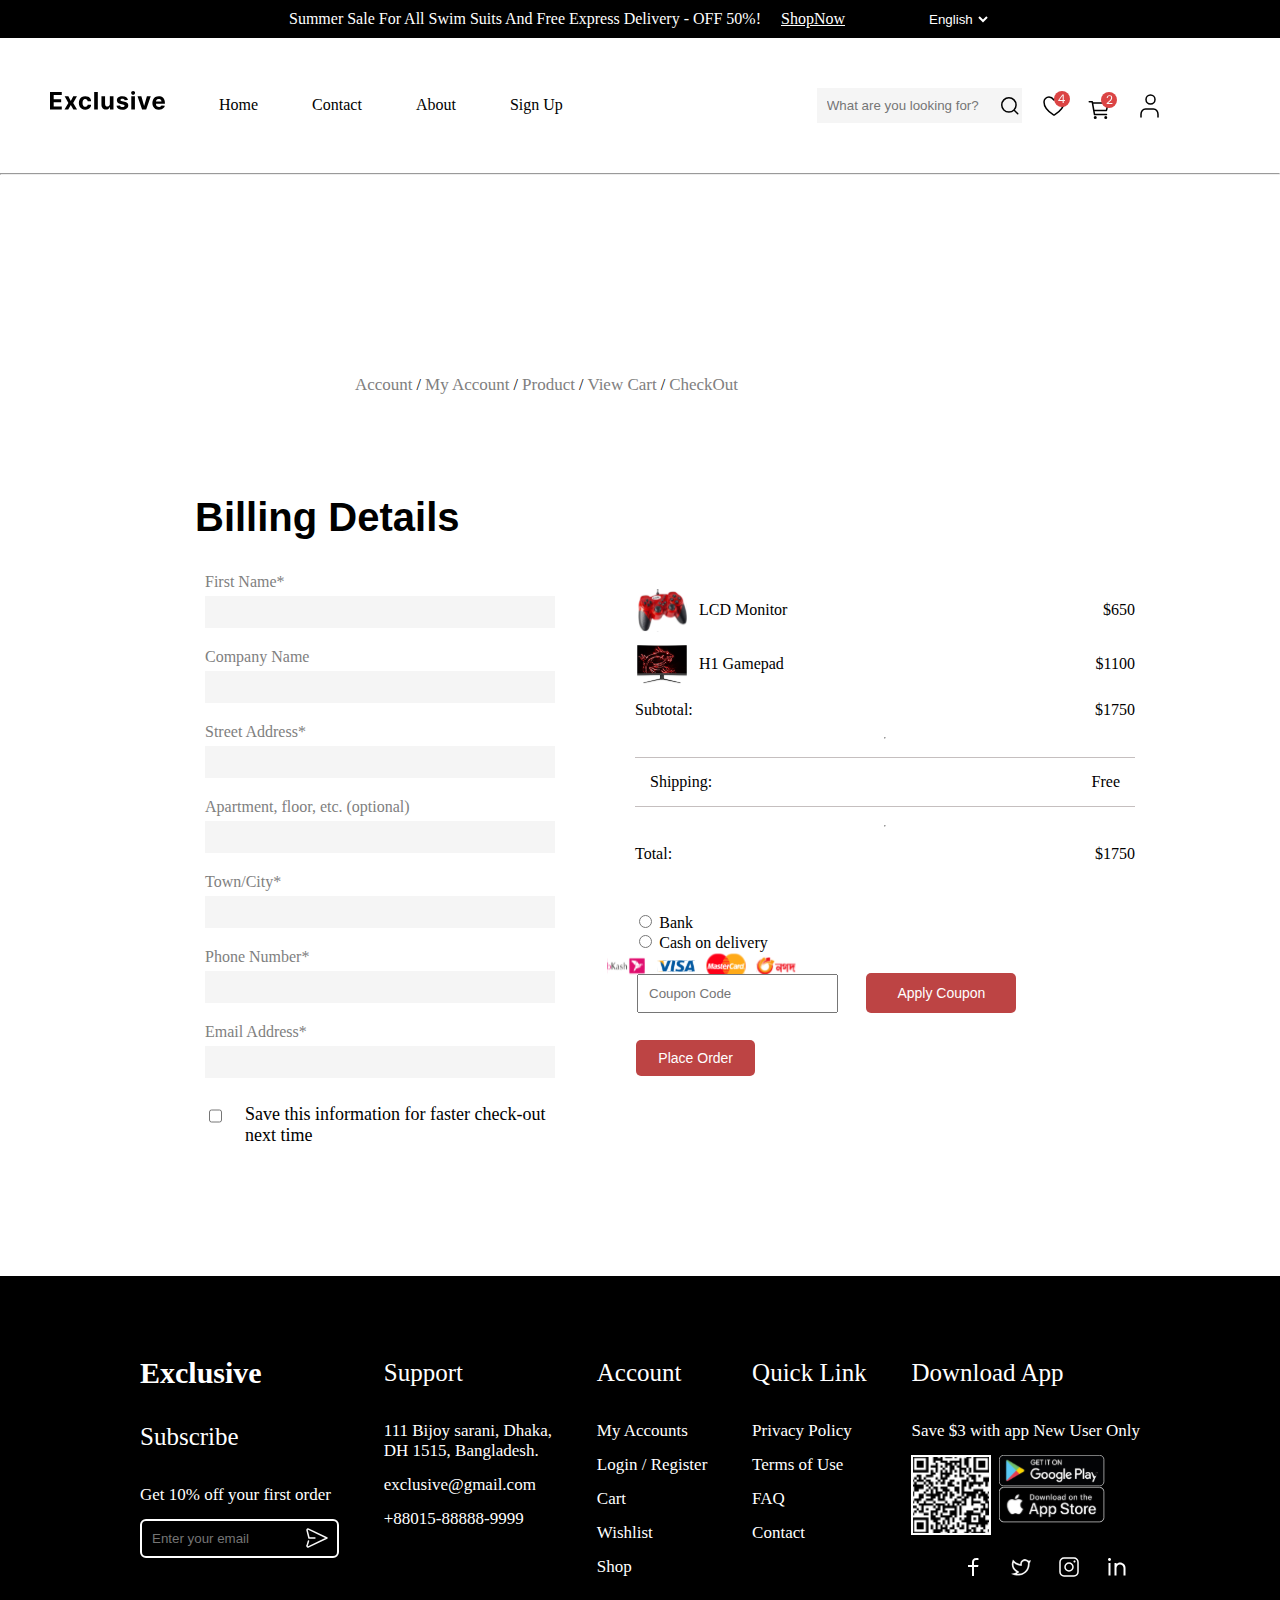
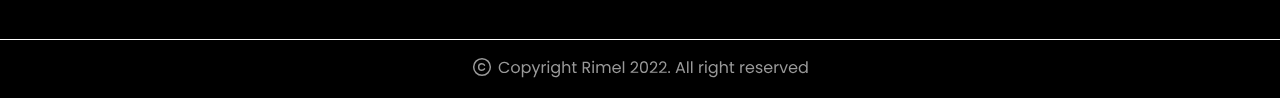
<file: checkout/checkout.html>
<!DOCTYPE html>
<html lang="en">
  <head>
    <meta charset="UTF-8" />
    <meta name="viewport" content="width=device-width, initial-scale=1.0" />
    <title>checkout page</title>
    <link rel="stylesheet" href="style.css" />
  </head>
  <body class="body">
    <!-- Header -->
    <header>
      <div class="container">
        <span
          >Summer Sale For All Swim Suits And Free Express Delivery - OFF
          50%!</span
        >
        <a href="#">ShopNow</a>
        <select name="select" id="select" class="select">
          <option value="language">English</option>
          <option value="language">Persian</option>
        </select>
      </div>
      <div class="content">
        <img
          src="../Sign Up/assets/image/Exclusive.svg"
          alt="Exclusive"
          loading="lazy"
        />
        <a href="#" target="_self">Home</a>
        <a href="#" target="_self">Contact</a>
        <a href="#" target="_self">About</a>
        <a href="#" target="_self">Sign Up</a>
        <input type="search" placeholder="What are you looking for?" />
        <img
          src="../Sign Up/assets/image/Vector.svg"
          alt="Vector"
          loading="lazy"
          class="search"
        />
        <img
          src="./assets/image/Frame 551 (1).svg"
          alt="Frame"
          loading="lazy"
          class="comment"
        />
      </div>
    </header>
    <hr />
    <!-- main -->
    <main class="main">
      <div class="path">
        <span>
          <a href="../Account/Account.html" target="_self">Account</a>
          /
          <a href="#" target="_self">My Account</a>
          /
          <a href="#" target="_self">Product</a>
          /
          <a href="#" target="_self">View Cart</a>
          /
          <a href="./checckout.html" target="_self">CheckOut</a>
        </span>
      </div>
      <h2>Billing Details</h2>
      <div class="billdetails">
        <div>
          <form action="#" method="post" class="inputs">
            <label for="fname">First Name*</label>
            <input type="text" id="fname" name="fname" required />
            <label for="Cname">Company Name</label>
            <input type="text" id="Cname" name="Cname" required />
            <label for="address">Street Address*</label>
            <input type="text" id="address" name="address" required />
            <label for="apartment">Apartment, floor, etc. (optional)</label>
            <input type="text" id="apartment" name="apartment" required />
            <label for="town">Town/City*</label>
            <input type="text" id="town" name="town" required />
            <label for="phone">Phone Number*</label>
            <input type="tel" id="phone" name="phone" required />
            <label for="email">Email Address*</label>
            <input type="email" id="email" name="email" required />
            <div class="radio">
              <input type="checkbox" id="save" name="save" />
              <label for="save"
                >Save this information for faster check-out next time</label
              >
            </div>
          </form>
        </div>
        <div class="shop">
          <div class="prices">
            <div class="row">
              <span class="title">
                <img
                  src="./assets/image/gamepad.svg"
                  alt="gamepad"
                  loading="lazy"
                />
                <span>LCD Monitor</span>
              </span>
              <span>$650</span>
            </div>
            <div class="row">
              <span class="title">
                <img
                  src="./assets/image/monitor.svg"
                  alt="monitor"
                  loading="lazy"
                />
                <span>H1 Gamepad</span>
              </span>
              <span>$1100</span>
            </div>
          </div>
          <div class="subtotal">
            <div class="row">
              <span>Subtotal:</span>
              <span>$1750</span>
            </div>
            <hr />
            <div class="srow">
              <span>Shipping:</span>
              <span>Free</span>
            </div>
            <hr />
            <div class="row">
              <span>Total:</span>
              <span>$1750</span>
            </div>
          </div>
          <div>
            <form action="#" method="post">
              <div class="checking">
                <div class="check">
                  <div>
                    <input type="radio" name="bank" id="bank" />
                    <label for="bank">Bank</label>
                    <div>
                      <input type="radio" name="bank" id="bank" />
                      <label for="cash">Cash on delivery</label>
                    </div>
                  </div>
                  <div>
                    <img
                      src="./assets/image/bank.svg"
                      alt="bank"
                      loading="lazy"
                    />
                  </div>
                </div>
                <div class="coupon">
                  <input
                    type="text"
                    id="code"
                    name="code"
                    placeholder="Coupon Code"
                  />
                  <button>Apply Coupon</button>
                </div>
                <button type="submit" class="placeorder">Place Order</button>
              </div>
            </form>
          </div>
        </div>
      </div>
    </main>
    <!-- footer -->
    <footer>
      <section class="footer">
        <div class="fcolumn">
          <h3>Exclusive</h3>
          <h4>Subscribe</h4>
          <span>Get 10% off your first order</span>
          <div class="femail">
            <input
              type="email"
              id="mail"
              name="mail"
              placeholder="Enter your email"
            />
            <span class="fsend">
              <svg
                width="24"
                height="24"
                viewBox="0 0 24 24"
                fill="none"
                xmlns="http://www.w3.org/2000/svg"
              >
                <path
                  d="M9.91196 12H3.99996L2.02296 4.13505C2.0103 4.08934 2.00259 4.0424 1.99996 3.99505C1.97796 3.27405 2.77196 2.77405 3.45996 3.10405L22 12L3.45996 20.896C2.77996 21.223 1.99596 20.737 1.99996 20.029C2.00198 19.9658 2.0131 19.9031 2.03296 19.843L3.49996 15"
                  stroke="#FAFAFA"
                  stroke-width="1.5"
                  stroke-linecap="round"
                  stroke-linejoin="round"
                />
              </svg>
            </span>
          </div>
        </div>
        <div class="fcolumn">
          <h4>Support</h4>
          <span>
            <address>
              111 Bijoy sarani, Dhaka,<br />DH 1515, Bangladesh.
            </address>
          </span>
          <span>
            <a href="mailto:exclusive@gmail.com">exclusive@gmail.com</a>
          </span>
          <span>
            <a href="tel:888787584789"> +88015-88888-9999 </a>
          </span>
        </div>
        <div class="fcolumn">
          <h4>Account</h4>
          <span>
            <a href="./account.html" target="_blank">My Accounts</a>
          </span>
          <span>
            <a href="./login.html">Login</a>
            /
            <a href="./signup.html">Register</a>
          </span>
          <span>
            <a href="./cart.html">Cart</a>
          </span>
          <span>
            <a href="./wishlist.html">Wishlist</a>
          </span>
          <span>
            <a href="./home.html">Shop</a>
          </span>
        </div>
        <div class="fcolumn">
          <h4>Quick Link</h4>
          <span>
            <a href="./policy.html">Privacy Policy</a>
          </span>
          <span>
            <a href="./terms.html">Terms of Use</a>
          </span>
          <span>
            <a href="./faq.html">FAQ</a>
          </span>
          <span>
            <a href="./contact.html">Contact</a>
          </span>
        </div>
        <div class="fcolumn">
          <h4>Download App</h4>
          <span>Save $3 with app New User Only</span>
          <div class="fimg">
            <div class="QRcode">
              <img
                src="../Sign Up/assets/image/Qrcode.svg"
                alt="QRcode"
                loading="lazy"
              />
            </div>
            <div class="appmarket">
              <a href="https://googleplay.com" target="_blank">
                <img
                  src="../Sign Up/assets/image/googleplay.svg"
                  alt="googleplay"
                  loading="lazy"
                />
              </a>
              <a href="https://appstore.com" target="_blank">
                <img
                  src="../Sign Up/assets/image/appstore.svg"
                  alt="appstore"
                  loading="lazy"
                />
              </a>
            </div>
          </div>
          <div>
            <ul>
              <li>
                <a href="https://facebook.com" target="_blank">
                  <svg
                    width="24"
                    height="24"
                    viewBox="0 0 24 24"
                    fill="none"
                    xmlns="http://www.w3.org/2000/svg"
                  >
                    <path
                      d="M13 10H17.5L17 12H13V21H11V12H7V10H11V8.128C11 6.345 11.186 5.698 11.534 5.046C11.875 4.40181 12.4018 3.87501 13.046 3.534C13.698 3.186 14.345 3 16.128 3C16.65 3 17.108 3.05 17.5 3.15V5H16.128C14.804 5 14.401 5.078 13.99 5.298C13.686 5.46 13.46 5.686 13.298 5.99C13.078 6.401 13 6.804 13 8.128V10Z"
                      fill="white"
                    />
                  </svg>
                </a>
              </li>
              <li>
                <a href="https://x.com" target="_blank">
                  <svg
                    width="24"
                    height="24"
                    viewBox="0 0 24 24"
                    fill="none"
                    xmlns="http://www.w3.org/2000/svg"
                  >
                    <g clip-path="url(#clip0_822_2081)">
                      <path
                        d="M14.1211 4.44336C14.9979 4.09254 15.9592 4.00852 16.8838 4.20117C17.8082 4.39388 18.6557 4.85462 19.3193 5.52637L19.3486 5.55664H19.3906C19.7296 5.55426 20.0806 5.59738 20.498 5.53809C20.882 5.48352 21.3278 5.34203 21.915 5.00977C21.6091 6.49447 21.4324 7.16729 20.7646 8.08301L20.7451 8.10938V8.14258C20.7451 11.9414 19.5781 14.7564 17.8262 16.7393C16.0729 18.7234 13.7275 19.8816 11.3623 20.3535C9.7452 20.6761 7.754 20.5731 5.99609 20.2109C5.11794 20.03 4.30096 19.7842 3.62012 19.4971C3.03699 19.2511 2.56006 18.9759 2.22949 18.6885C2.6606 18.6463 3.41195 18.553 4.24414 18.3594C5.24389 18.1267 6.37194 17.749 7.20312 17.1406L7.31934 17.0557L7.19922 16.9766C6.50766 16.5207 4.81165 15.4984 3.73145 13.5166C2.66701 11.5637 2.19288 8.66296 3.91406 4.42578C5.57929 6.34325 7.27273 7.66041 8.99512 8.36719C9.57627 8.60556 9.94226 8.72333 10.2314 8.79102C10.5195 8.85841 10.7322 8.8754 10.9922 8.91113L11.2871 8.95215L11.1074 8.77148C11.1323 7.84188 11.4255 6.93867 11.9541 6.17285C12.4906 5.3958 13.2444 4.79414 14.1211 4.44336ZM15.9053 5.90137C15.119 5.90124 14.3638 6.20994 13.8027 6.76074C13.3119 7.24267 13.0038 7.87627 12.9248 8.55371L12.9053 8.84668L12.877 10.4209C12.8756 10.4914 12.8592 10.5613 12.8291 10.625C12.799 10.6887 12.7556 10.7452 12.7021 10.791C12.6487 10.8368 12.5861 10.8716 12.5186 10.8916C12.4511 10.9115 12.3802 10.9166 12.3105 10.9072L10.749 10.6953C8.71753 10.4183 6.7663 9.48248 4.88965 7.91895L4.75781 7.80859L4.72754 7.97754C4.42573 9.64812 4.56793 11.0709 5.14746 12.3018C5.72674 13.532 6.73875 14.5607 8.15625 15.4521L9.90234 16.5498C9.97145 16.5932 10.0296 16.6529 10.0703 16.7236C10.111 16.7944 10.1339 16.8744 10.1367 16.9561C10.1395 17.0377 10.1217 17.1189 10.0859 17.1924C10.0501 17.2658 9.99667 17.3299 9.93066 17.3779L8.33887 18.541L8.11523 18.7041L8.3916 18.7207C9.34472 18.7801 10.2532 18.738 11.0098 18.5879C13.3887 18.1129 15.375 16.9789 16.7656 15.2207C18.1559 13.4627 18.9453 11.0883 18.9453 8.14258C18.9453 7.99705 18.8715 7.78499 18.7441 7.55762C18.6144 7.32598 18.4211 7.06491 18.167 6.82031C17.6584 6.33085 16.8999 5.90145 15.9053 5.90137Z"
                        fill="white"
                        stroke="black"
                        stroke-width="0.2"
                      />
                    </g>
                    <defs>
                      <clipPath id="clip0_822_2081">
                        <rect width="24" height="24" fill="white" />
                      </clipPath>
                    </defs>
                  </svg>
                </a>
              </li>
              <li>
                <a href="https://instagram.com" target="_blank">
                  <svg
                    width="24"
                    height="24"
                    viewBox="0 0 24 24"
                    fill="none"
                    xmlns="http://www.w3.org/2000/svg"
                  >
                    <path
                      d="M17 3H7C5.93913 3 4.92172 3.42143 4.17157 4.17157C3.42143 4.92172 3 5.93913 3 7V17C3 18.0609 3.42143 19.0783 4.17157 19.8284C4.92172 20.5786 5.93913 21 7 21H17C18.0609 21 19.0783 20.5786 19.8284 19.8284C20.5786 19.0783 21 18.0609 21 17V7C21 5.93913 20.5786 4.92172 19.8284 4.17157C19.0783 3.42143 18.0609 3 17 3Z"
                      stroke="white"
                      stroke-width="1.5"
                      stroke-linejoin="round"
                    />
                    <path
                      d="M12 16C13.0609 16 14.0783 15.5786 14.8284 14.8284C15.5786 14.0783 16 13.0609 16 12C16 10.9391 15.5786 9.92172 14.8284 9.17157C14.0783 8.42143 13.0609 8 12 8C10.9391 8 9.92172 8.42143 9.17157 9.17157C8.42143 9.92172 8 10.9391 8 12C8 13.0609 8.42143 14.0783 9.17157 14.8284C9.92172 15.5786 10.9391 16 12 16V16Z"
                      stroke="white"
                      stroke-width="1.5"
                      stroke-linejoin="round"
                    />
                    <path
                      d="M17.5 7.5C17.7652 7.5 18.0196 7.39464 18.2071 7.20711C18.3946 7.01957 18.5 6.76522 18.5 6.5C18.5 6.23478 18.3946 5.98043 18.2071 5.79289C18.0196 5.60536 17.7652 5.5 17.5 5.5C17.2348 5.5 16.9804 5.60536 16.7929 5.79289C16.6054 5.98043 16.5 6.23478 16.5 6.5C16.5 6.76522 16.6054 7.01957 16.7929 7.20711C16.9804 7.39464 17.2348 7.5 17.5 7.5Z"
                      fill="white"
                    />
                  </svg>
                </a>
              </li>
              <li>
                <a href="https://linkedin.com" target="_blank">
                  <svg
                    width="24"
                    height="24"
                    viewBox="0 0 24 24"
                    fill="none"
                    xmlns="http://www.w3.org/2000/svg"
                  >
                    <path
                      d="M11.5 9.05C12.417 8.113 13.611 7.5 15 7.5C16.4587 7.5 17.8576 8.07946 18.8891 9.11091C19.9205 10.1424 20.5 11.5413 20.5 13V20.5H18.5V13C18.5 12.0717 18.1313 11.1815 17.4749 10.5251C16.8185 9.86875 15.9283 9.5 15 9.5C14.0717 9.5 13.1815 9.86875 12.5251 10.5251C11.8687 11.1815 11.5 12.0717 11.5 13V20.5H9.5V8H11.5V9.05ZM4.5 6C4.10218 6 3.72064 5.84196 3.43934 5.56066C3.15804 5.27936 3 4.89782 3 4.5C3 4.10218 3.15804 3.72064 3.43934 3.43934C3.72064 3.15804 4.10218 3 4.5 3C4.89782 3 5.27936 3.15804 5.56066 3.43934C5.84196 3.72064 6 4.10218 6 4.5C6 4.89782 5.84196 5.27936 5.56066 5.56066C5.27936 5.84196 4.89782 6 4.5 6ZM3.5 8H5.5V20.5H3.5V8Z"
                      fill="white"
                    />
                  </svg>
                </a>
              </li>
            </ul>
          </div>
        </div>
      </section>
      <!-- Copyright -->
      <div class="copyright">
        <svg
          width="337"
          height="24"
          viewBox="0 0 337 24"
          fill="none"
          xmlns="http://www.w3.org/2000/svg"
        >
          <g opacity="0.6">
            <path
              d="M10.0001 20.3333C14.6025 20.3333 18.3334 16.6023 18.3334 12C18.3334 7.39759 14.6025 3.66663 10.0001 3.66663C5.39771 3.66663 1.66675 7.39759 1.66675 12C1.66675 16.6023 5.39771 20.3333 10.0001 20.3333Z"
              stroke="white"
              stroke-width="1.5"
              stroke-linecap="round"
              stroke-linejoin="round"
            />
            <path
              d="M12.5001 10.1481C12.5001 10.1481 11.4707 8.66663 9.75498 8.66663C8.0393 8.66663 6.66675 10.1481 6.66675 12C6.66675 13.8518 8.0393 15.3333 9.75498 15.3333C11.4707 15.3333 12.5001 13.8518 12.5001 13.8518"
              stroke="white"
              stroke-width="1.5"
              stroke-linecap="round"
              stroke-linejoin="round"
            />
            <path
              d="M26.688 12.416C26.688 11.328 26.9333 10.352 27.424 9.488C27.9147 8.61333 28.5813 7.93067 29.424 7.44C30.2773 6.94933 31.2213 6.704 32.256 6.704C33.472 6.704 34.5333 6.99733 35.44 7.584C36.3467 8.17067 37.008 9.00267 37.424 10.08H35.68C35.3707 9.408 34.9227 8.89067 34.336 8.528C33.76 8.16533 33.0667 7.984 32.256 7.984C31.4773 7.984 30.7787 8.16533 30.16 8.528C29.5413 8.89067 29.056 9.408 28.704 10.08C28.352 10.7413 28.176 11.52 28.176 12.416C28.176 13.3013 28.352 14.08 28.704 14.752C29.056 15.4133 29.5413 15.9253 30.16 16.288C30.7787 16.6507 31.4773 16.832 32.256 16.832C33.0667 16.832 33.76 16.656 34.336 16.304C34.9227 15.9413 35.3707 15.424 35.68 14.752H37.424C37.008 15.8187 36.3467 16.6453 35.44 17.232C34.5333 17.808 33.472 18.096 32.256 18.096C31.2213 18.096 30.2773 17.856 29.424 17.376C28.5813 16.8853 27.9147 16.208 27.424 15.344C26.9333 14.48 26.688 13.504 26.688 12.416ZM43.4154 18.144C42.594 18.144 41.8474 17.9573 41.1754 17.584C40.514 17.2107 39.9914 16.6827 39.6074 16C39.234 15.3067 39.0474 14.5067 39.0474 13.6C39.0474 12.704 39.2394 11.9147 39.6234 11.232C40.018 10.5387 40.5514 10.0107 41.2234 9.648C41.8954 9.27467 42.6474 9.088 43.4794 9.088C44.3114 9.088 45.0634 9.27467 45.7354 9.648C46.4074 10.0107 46.9354 10.5333 47.3194 11.216C47.714 11.8987 47.9114 12.6933 47.9114 13.6C47.9114 14.5067 47.7087 15.3067 47.3034 16C46.9087 16.6827 46.37 17.2107 45.6874 17.584C45.0047 17.9573 44.2474 18.144 43.4154 18.144ZM43.4154 16.864C43.938 16.864 44.4287 16.7413 44.8874 16.496C45.346 16.2507 45.714 15.8827 45.9914 15.392C46.2794 14.9013 46.4234 14.304 46.4234 13.6C46.4234 12.896 46.2847 12.2987 46.0074 11.808C45.73 11.3173 45.3674 10.9547 44.9194 10.72C44.4714 10.4747 43.986 10.352 43.4634 10.352C42.93 10.352 42.4394 10.4747 41.9914 10.72C41.554 10.9547 41.202 11.3173 40.9354 11.808C40.6687 12.2987 40.5354 12.896 40.5354 13.6C40.5354 14.3147 40.6634 14.9173 40.9194 15.408C41.186 15.8987 41.538 16.2667 41.9754 16.512C42.4127 16.7467 42.8927 16.864 43.4154 16.864ZM51.2818 10.848C51.5698 10.3467 51.9964 9.93067 52.5618 9.6C53.1378 9.25867 53.8044 9.088 54.5618 9.088C55.3404 9.088 56.0444 9.27467 56.6737 9.648C57.3137 10.0213 57.8151 10.5493 58.1778 11.232C58.5404 11.904 58.7218 12.688 58.7218 13.584C58.7218 14.4693 58.5404 15.2587 58.1778 15.952C57.8151 16.6453 57.3137 17.184 56.6737 17.568C56.0444 17.952 55.3404 18.144 54.5618 18.144C53.8151 18.144 53.1538 17.9787 52.5778 17.648C52.0124 17.3067 51.5804 16.8853 51.2818 16.384V22.16H49.8258V9.232H51.2818V10.848ZM57.2338 13.584C57.2338 12.9227 57.1004 12.3467 56.8338 11.856C56.5671 11.3653 56.2044 10.992 55.7458 10.736C55.2978 10.48 54.8018 10.352 54.2578 10.352C53.7244 10.352 53.2284 10.4853 52.7698 10.752C52.3218 11.008 51.9591 11.3867 51.6818 11.888C51.4151 12.3787 51.2818 12.9493 51.2818 13.6C51.2818 14.2613 51.4151 14.8427 51.6818 15.344C51.9591 15.8347 52.3218 16.2133 52.7698 16.48C53.2284 16.736 53.7244 16.864 54.2578 16.864C54.8018 16.864 55.2978 16.736 55.7458 16.48C56.2044 16.2133 56.5671 15.8347 56.8338 15.344C57.1004 14.8427 57.2338 14.256 57.2338 13.584ZM68.1903 9.232L62.9103 22.128H61.4062L63.1343 17.904L59.5983 9.232H61.2143L63.9663 16.336L66.6863 9.232H68.1903ZM71.1099 10.656C71.3659 10.1547 71.7285 9.76533 72.1979 9.488C72.6779 9.21067 73.2592 9.072 73.9419 9.072V10.576H73.5579C71.9259 10.576 71.1099 11.4613 71.1099 13.232V18H69.6539V9.232H71.1099V10.656ZM76.3746 7.808C76.0973 7.808 75.8626 7.712 75.6706 7.52C75.4786 7.328 75.3826 7.09333 75.3826 6.816C75.3826 6.53867 75.4786 6.304 75.6706 6.112C75.8626 5.92 76.0973 5.824 76.3746 5.824C76.6413 5.824 76.8653 5.92 77.0466 6.112C77.2386 6.304 77.3346 6.53867 77.3346 6.816C77.3346 7.09333 77.2386 7.328 77.0466 7.52C76.8653 7.712 76.6413 7.808 76.3746 7.808ZM77.0786 9.232V18H75.6226V9.232H77.0786ZM83.1761 9.088C83.9335 9.088 84.5948 9.25333 85.1601 9.584C85.7361 9.91467 86.1628 10.3307 86.4401 10.832V9.232H87.9121V18.192C87.9121 18.992 87.7415 19.7013 87.4001 20.32C87.0588 20.9493 86.5681 21.44 85.9281 21.792C85.2988 22.144 84.5628 22.32 83.7201 22.32C82.5681 22.32 81.6081 22.048 80.8401 21.504C80.0721 20.96 79.6188 20.2187 79.4801 19.28H80.9201C81.0801 19.8133 81.4108 20.24 81.9121 20.56C82.4135 20.8907 83.0161 21.056 83.7201 21.056C84.5201 21.056 85.1708 20.8053 85.6721 20.304C86.1841 19.8027 86.4401 19.0987 86.4401 18.192V16.352C86.1521 16.864 85.7255 17.2907 85.1601 17.632C84.5948 17.9733 83.9335 18.144 83.1761 18.144C82.3975 18.144 81.6881 17.952 81.0481 17.568C80.4188 17.184 79.9228 16.6453 79.5601 15.952C79.1975 15.2587 79.0161 14.4693 79.0161 13.584C79.0161 12.688 79.1975 11.904 79.5601 11.232C79.9228 10.5493 80.4188 10.0213 81.0481 9.648C81.6881 9.27467 82.3975 9.088 83.1761 9.088ZM86.4401 13.6C86.4401 12.9387 86.3068 12.3627 86.0401 11.872C85.7735 11.3813 85.4108 11.008 84.9521 10.752C84.5041 10.4853 84.0081 10.352 83.4641 10.352C82.9201 10.352 82.4241 10.48 81.9761 10.736C81.5281 10.992 81.1708 11.3653 80.9041 11.856C80.6375 12.3467 80.5041 12.9227 80.5041 13.584C80.5041 14.256 80.6375 14.8427 80.9041 15.344C81.1708 15.8347 81.5281 16.2133 81.9761 16.48C82.4241 16.736 82.9201 16.864 83.4641 16.864C84.0081 16.864 84.5041 16.736 84.9521 16.48C85.4108 16.2133 85.7735 15.8347 86.0401 15.344C86.3068 14.8427 86.4401 14.2613 86.4401 13.6ZM94.7246 9.072C95.386 9.072 95.9833 9.216 96.5166 9.504C97.05 9.78133 97.466 10.2027 97.7646 10.768C98.074 11.3333 98.2286 12.0213 98.2286 12.832V18H96.7886V13.04C96.7886 12.1653 96.57 11.4987 96.1326 11.04C95.6953 10.5707 95.098 10.336 94.3406 10.336C93.5726 10.336 92.9593 10.576 92.5006 11.056C92.0526 11.536 91.8286 12.2347 91.8286 13.152V18H90.3726V6.16H91.8286V10.48C92.1166 10.032 92.5113 9.68533 93.0126 9.44C93.5246 9.19467 94.0953 9.072 94.7246 9.072ZM102.383 10.432V15.6C102.383 16.0267 102.474 16.3307 102.655 16.512C102.836 16.6827 103.151 16.768 103.599 16.768H104.671V18H103.359C102.548 18 101.94 17.8133 101.535 17.44C101.13 17.0667 100.927 16.4533 100.927 15.6V10.432H99.791V9.232H100.927V7.024H102.383V9.232H104.671V10.432H102.383ZM116.573 18L113.917 13.44H112.157V18H110.701V6.848H114.301C115.143 6.848 115.853 6.992 116.429 7.28C117.015 7.568 117.453 7.95733 117.741 8.448C118.029 8.93867 118.173 9.49867 118.173 10.128C118.173 10.896 117.949 11.5733 117.501 12.16C117.063 12.7467 116.402 13.136 115.517 13.328L118.317 18H116.573ZM112.157 12.272H114.301C115.09 12.272 115.682 12.08 116.077 11.696C116.471 11.3013 116.669 10.7787 116.669 10.128C116.669 9.46667 116.471 8.95467 116.077 8.592C115.693 8.22933 115.101 8.048 114.301 8.048H112.157V12.272ZM121.187 7.808C120.91 7.808 120.675 7.712 120.483 7.52C120.291 7.328 120.195 7.09333 120.195 6.816C120.195 6.53867 120.291 6.304 120.483 6.112C120.675 5.92 120.91 5.824 121.187 5.824C121.454 5.824 121.678 5.92 121.859 6.112C122.051 6.304 122.147 6.53867 122.147 6.816C122.147 7.09333 122.051 7.328 121.859 7.52C121.678 7.712 121.454 7.808 121.187 7.808ZM121.891 9.232V18H120.435V9.232H121.891ZM134.917 9.072C135.599 9.072 136.207 9.216 136.741 9.504C137.274 9.78133 137.695 10.2027 138.005 10.768C138.314 11.3333 138.469 12.0213 138.469 12.832V18H137.029V13.04C137.029 12.1653 136.81 11.4987 136.373 11.04C135.946 10.5707 135.365 10.336 134.629 10.336C133.871 10.336 133.269 10.5813 132.821 11.072C132.373 11.552 132.149 12.2507 132.149 13.168V18H130.709V13.04C130.709 12.1653 130.49 11.4987 130.053 11.04C129.626 10.5707 129.045 10.336 128.309 10.336C127.551 10.336 126.949 10.5813 126.501 11.072C126.053 11.552 125.829 12.2507 125.829 13.168V18H124.373V9.232H125.829V10.496C126.117 10.0373 126.501 9.68533 126.981 9.44C127.471 9.19467 128.01 9.072 128.597 9.072C129.333 9.072 129.983 9.23733 130.549 9.568C131.114 9.89867 131.535 10.384 131.813 11.024C132.058 10.4053 132.463 9.92533 133.029 9.584C133.594 9.24267 134.223 9.072 134.917 9.072ZM148.857 13.28C148.857 13.5573 148.841 13.8507 148.809 14.16H141.801C141.854 15.024 142.148 15.7013 142.681 16.192C143.225 16.672 143.881 16.912 144.649 16.912C145.278 16.912 145.801 16.768 146.217 16.48C146.644 16.1813 146.942 15.7867 147.113 15.296H148.681C148.446 16.1387 147.977 16.8267 147.273 17.36C146.569 17.8827 145.694 18.144 144.649 18.144C143.817 18.144 143.07 17.9573 142.409 17.584C141.758 17.2107 141.246 16.6827 140.873 16C140.5 15.3067 140.313 14.5067 140.313 13.6C140.313 12.6933 140.494 11.8987 140.857 11.216C141.22 10.5333 141.726 10.0107 142.377 9.648C143.038 9.27467 143.796 9.088 144.649 9.088C145.481 9.088 146.217 9.26933 146.857 9.632C147.497 9.99467 147.988 10.496 148.329 11.136C148.681 11.7653 148.857 12.48 148.857 13.28ZM147.353 12.976C147.353 12.4213 147.23 11.9467 146.985 11.552C146.74 11.1467 146.404 10.8427 145.977 10.64C145.561 10.4267 145.097 10.32 144.585 10.32C143.849 10.32 143.22 10.5547 142.697 11.024C142.185 11.4933 141.892 12.144 141.817 12.976H147.353ZM152.235 6.16V18H150.779V6.16H152.235ZM158.566 16.832C159.921 15.744 160.982 14.8533 161.75 14.16C162.518 13.456 163.163 12.7253 163.686 11.968C164.219 11.2 164.486 10.448 164.486 9.712C164.486 9.01867 164.315 8.47467 163.974 8.08C163.643 7.67467 163.105 7.472 162.358 7.472C161.633 7.472 161.067 7.70133 160.662 8.16C160.267 8.608 160.054 9.21067 160.022 9.968H158.614C158.657 8.77333 159.019 7.85067 159.702 7.2C160.385 6.54933 161.265 6.224 162.342 6.224C163.441 6.224 164.31 6.528 164.95 7.136C165.601 7.744 165.926 8.58133 165.926 9.648C165.926 10.5333 165.659 11.3973 165.126 12.24C164.603 13.072 164.006 13.808 163.334 14.448C162.662 15.0773 161.803 15.8133 160.758 16.656H166.262V17.872H158.566V16.832ZM167.945 12.096C167.945 10.2613 168.244 8.832 168.841 7.808C169.438 6.77333 170.484 6.256 171.977 6.256C173.46 6.256 174.5 6.77333 175.097 7.808C175.694 8.832 175.993 10.2613 175.993 12.096C175.993 13.9627 175.694 15.4133 175.097 16.448C174.5 17.4827 173.46 18 171.977 18C170.484 18 169.438 17.4827 168.841 16.448C168.244 15.4133 167.945 13.9627 167.945 12.096ZM174.553 12.096C174.553 11.168 174.489 10.384 174.361 9.744C174.244 9.09333 173.993 8.57067 173.609 8.176C173.236 7.78133 172.692 7.584 171.977 7.584C171.252 7.584 170.697 7.78133 170.313 8.176C169.94 8.57067 169.689 9.09333 169.561 9.744C169.444 10.384 169.385 11.168 169.385 12.096C169.385 13.056 169.444 13.8613 169.561 14.512C169.689 15.1627 169.94 15.6853 170.313 16.08C170.697 16.4747 171.252 16.672 171.977 16.672C172.692 16.672 173.236 16.4747 173.609 16.08C173.993 15.6853 174.244 15.1627 174.361 14.512C174.489 13.8613 174.553 13.056 174.553 12.096ZM177.816 16.832C179.171 15.744 180.232 14.8533 181 14.16C181.768 13.456 182.413 12.7253 182.936 11.968C183.469 11.2 183.736 10.448 183.736 9.712C183.736 9.01867 183.565 8.47467 183.224 8.08C182.893 7.67467 182.355 7.472 181.608 7.472C180.883 7.472 180.317 7.70133 179.912 8.16C179.517 8.608 179.304 9.21067 179.272 9.968H177.864C177.907 8.77333 178.269 7.85067 178.952 7.2C179.635 6.54933 180.515 6.224 181.592 6.224C182.691 6.224 183.56 6.528 184.2 7.136C184.851 7.744 185.176 8.58133 185.176 9.648C185.176 10.5333 184.909 11.3973 184.376 12.24C183.853 13.072 183.256 13.808 182.584 14.448C181.912 15.0773 181.053 15.8133 180.008 16.656H185.512V17.872H177.816V16.832ZM187.019 16.832C188.374 15.744 189.435 14.8533 190.203 14.16C190.971 13.456 191.616 12.7253 192.139 11.968C192.672 11.2 192.939 10.448 192.939 9.712C192.939 9.01867 192.768 8.47467 192.427 8.08C192.096 7.67467 191.558 7.472 190.811 7.472C190.086 7.472 189.52 7.70133 189.115 8.16C188.72 8.608 188.507 9.21067 188.475 9.968H187.067C187.11 8.77333 187.472 7.85067 188.155 7.2C188.838 6.54933 189.718 6.224 190.795 6.224C191.894 6.224 192.763 6.528 193.403 7.136C194.054 7.744 194.379 8.58133 194.379 9.648C194.379 10.5333 194.112 11.3973 193.579 12.24C193.056 13.072 192.459 13.808 191.787 14.448C191.115 15.0773 190.256 15.8133 189.211 16.656H194.715V17.872H187.019V16.832ZM197.102 18.096C196.825 18.096 196.59 18 196.398 17.808C196.206 17.616 196.11 17.3813 196.11 17.104C196.11 16.8267 196.206 16.592 196.398 16.4C196.59 16.208 196.825 16.112 197.102 16.112C197.369 16.112 197.593 16.208 197.774 16.4C197.966 16.592 198.062 16.8267 198.062 17.104C198.062 17.3813 197.966 17.616 197.774 17.808C197.593 18 197.369 18.096 197.102 18.096ZM210.855 15.52H205.991L205.095 18H203.559L207.591 6.912H209.271L213.287 18H211.751L210.855 15.52ZM210.439 14.336L208.423 8.704L206.407 14.336H210.439ZM216.501 6.16V18H215.045V6.16H216.501ZM220.438 6.16V18H218.982V6.16H220.438ZM228.641 10.656C228.897 10.1547 229.26 9.76533 229.729 9.488C230.209 9.21067 230.79 9.072 231.473 9.072V10.576H231.089C229.457 10.576 228.641 11.4613 228.641 13.232V18H227.185V9.232H228.641V10.656ZM233.906 7.808C233.629 7.808 233.394 7.712 233.202 7.52C233.01 7.328 232.914 7.09333 232.914 6.816C232.914 6.53867 233.01 6.304 233.202 6.112C233.394 5.92 233.629 5.824 233.906 5.824C234.173 5.824 234.397 5.92 234.578 6.112C234.77 6.304 234.866 6.53867 234.866 6.816C234.866 7.09333 234.77 7.328 234.578 7.52C234.397 7.712 234.173 7.808 233.906 7.808ZM234.61 9.232V18H233.154V9.232H234.61ZM240.707 9.088C241.465 9.088 242.126 9.25333 242.691 9.584C243.267 9.91467 243.694 10.3307 243.971 10.832V9.232H245.443V18.192C245.443 18.992 245.273 19.7013 244.931 20.32C244.59 20.9493 244.099 21.44 243.459 21.792C242.83 22.144 242.094 22.32 241.251 22.32C240.099 22.32 239.139 22.048 238.371 21.504C237.603 20.96 237.15 20.2187 237.011 19.28H238.451C238.611 19.8133 238.942 20.24 239.443 20.56C239.945 20.8907 240.547 21.056 241.251 21.056C242.051 21.056 242.702 20.8053 243.203 20.304C243.715 19.8027 243.971 19.0987 243.971 18.192V16.352C243.683 16.864 243.257 17.2907 242.691 17.632C242.126 17.9733 241.465 18.144 240.707 18.144C239.929 18.144 239.219 17.952 238.579 17.568C237.95 17.184 237.454 16.6453 237.091 15.952C236.729 15.2587 236.547 14.4693 236.547 13.584C236.547 12.688 236.729 11.904 237.091 11.232C237.454 10.5493 237.95 10.0213 238.579 9.648C239.219 9.27467 239.929 9.088 240.707 9.088ZM243.971 13.6C243.971 12.9387 243.838 12.3627 243.571 11.872C243.305 11.3813 242.942 11.008 242.483 10.752C242.035 10.4853 241.539 10.352 240.995 10.352C240.451 10.352 239.955 10.48 239.507 10.736C239.059 10.992 238.702 11.3653 238.435 11.856C238.169 12.3467 238.035 12.9227 238.035 13.584C238.035 14.256 238.169 14.8427 238.435 15.344C238.702 15.8347 239.059 16.2133 239.507 16.48C239.955 16.736 240.451 16.864 240.995 16.864C241.539 16.864 242.035 16.736 242.483 16.48C242.942 16.2133 243.305 15.8347 243.571 15.344C243.838 14.8427 243.971 14.2613 243.971 13.6ZM252.256 9.072C252.917 9.072 253.515 9.216 254.048 9.504C254.581 9.78133 254.997 10.2027 255.296 10.768C255.605 11.3333 255.76 12.0213 255.76 12.832V18H254.32V13.04C254.32 12.1653 254.101 11.4987 253.664 11.04C253.227 10.5707 252.629 10.336 251.872 10.336C251.104 10.336 250.491 10.576 250.032 11.056C249.584 11.536 249.36 12.2347 249.36 13.152V18H247.904V6.16H249.36V10.48C249.648 10.032 250.043 9.68533 250.544 9.44C251.056 9.19467 251.627 9.072 252.256 9.072ZM259.914 10.432V15.6C259.914 16.0267 260.005 16.3307 260.186 16.512C260.368 16.6827 260.682 16.768 261.13 16.768H262.202V18H260.89C260.08 18 259.472 17.8133 259.066 17.44C258.661 17.0667 258.458 16.4533 258.458 15.6V10.432H257.322V9.232H258.458V7.024H259.914V9.232H262.202V10.432H259.914ZM269.688 10.656C269.944 10.1547 270.307 9.76533 270.776 9.488C271.256 9.21067 271.837 9.072 272.52 9.072V10.576H272.136C270.504 10.576 269.688 11.4613 269.688 13.232V18H268.232V9.232H269.688V10.656ZM282.201 13.28C282.201 13.5573 282.185 13.8507 282.153 14.16H275.145C275.198 15.024 275.491 15.7013 276.025 16.192C276.569 16.672 277.225 16.912 277.993 16.912C278.622 16.912 279.145 16.768 279.561 16.48C279.987 16.1813 280.286 15.7867 280.457 15.296H282.025C281.79 16.1387 281.321 16.8267 280.617 17.36C279.913 17.8827 279.038 18.144 277.993 18.144C277.161 18.144 276.414 17.9573 275.753 17.584C275.102 17.2107 274.59 16.6827 274.217 16C273.843 15.3067 273.657 14.5067 273.657 13.6C273.657 12.6933 273.838 11.8987 274.201 11.216C274.563 10.5333 275.07 10.0107 275.721 9.648C276.382 9.27467 277.139 9.088 277.993 9.088C278.825 9.088 279.561 9.26933 280.201 9.632C280.841 9.99467 281.331 10.496 281.673 11.136C282.025 11.7653 282.201 12.48 282.201 13.28ZM280.697 12.976C280.697 12.4213 280.574 11.9467 280.329 11.552C280.083 11.1467 279.747 10.8427 279.321 10.64C278.905 10.4267 278.441 10.32 277.929 10.32C277.193 10.32 276.563 10.5547 276.041 11.024C275.529 11.4933 275.235 12.144 275.161 12.976H280.697ZM287.227 18.144C286.555 18.144 285.952 18.032 285.419 17.808C284.885 17.5733 284.464 17.2533 284.155 16.848C283.845 16.432 283.675 15.9573 283.643 15.424H285.147C285.189 15.8613 285.392 16.2187 285.755 16.496C286.128 16.7733 286.613 16.912 287.211 16.912C287.765 16.912 288.203 16.7893 288.523 16.544C288.843 16.2987 289.003 15.9893 289.003 15.616C289.003 15.232 288.832 14.9493 288.491 14.768C288.149 14.576 287.621 14.3893 286.907 14.208C286.256 14.0373 285.723 13.8667 285.307 13.696C284.901 13.5147 284.549 13.2533 284.251 12.912C283.963 12.56 283.819 12.1013 283.819 11.536C283.819 11.088 283.952 10.6773 284.219 10.304C284.485 9.93067 284.864 9.63733 285.355 9.424C285.845 9.2 286.405 9.088 287.035 9.088C288.005 9.088 288.789 9.33333 289.387 9.824C289.984 10.3147 290.304 10.9867 290.347 11.84H288.891C288.859 11.3813 288.672 11.0133 288.331 10.736C288 10.4587 287.552 10.32 286.987 10.32C286.464 10.32 286.048 10.432 285.739 10.656C285.429 10.88 285.275 11.1733 285.275 11.536C285.275 11.824 285.365 12.064 285.547 12.256C285.739 12.4373 285.973 12.5867 286.251 12.704C286.539 12.8107 286.933 12.9333 287.435 13.072C288.064 13.2427 288.576 13.4133 288.971 13.584C289.365 13.744 289.701 13.9893 289.979 14.32C290.267 14.6507 290.416 15.0827 290.427 15.616C290.427 16.096 290.293 16.528 290.027 16.912C289.76 17.296 289.381 17.6 288.891 17.824C288.411 18.0373 287.856 18.144 287.227 18.144ZM300.482 13.28C300.482 13.5573 300.466 13.8507 300.434 14.16H293.426C293.479 15.024 293.773 15.7013 294.306 16.192C294.85 16.672 295.506 16.912 296.274 16.912C296.903 16.912 297.426 16.768 297.842 16.48C298.269 16.1813 298.567 15.7867 298.738 15.296H300.306C300.071 16.1387 299.602 16.8267 298.898 17.36C298.194 17.8827 297.319 18.144 296.274 18.144C295.442 18.144 294.695 17.9573 294.034 17.584C293.383 17.2107 292.871 16.6827 292.498 16C292.125 15.3067 291.938 14.5067 291.938 13.6C291.938 12.6933 292.119 11.8987 292.482 11.216C292.845 10.5333 293.351 10.0107 294.002 9.648C294.663 9.27467 295.421 9.088 296.274 9.088C297.106 9.088 297.842 9.26933 298.482 9.632C299.122 9.99467 299.613 10.496 299.954 11.136C300.306 11.7653 300.482 12.48 300.482 13.28ZM298.978 12.976C298.978 12.4213 298.855 11.9467 298.61 11.552C298.365 11.1467 298.029 10.8427 297.602 10.64C297.186 10.4267 296.722 10.32 296.21 10.32C295.474 10.32 294.845 10.5547 294.322 11.024C293.81 11.4933 293.517 12.144 293.442 12.976H298.978ZM303.86 10.656C304.116 10.1547 304.479 9.76533 304.948 9.488C305.428 9.21067 306.009 9.072 306.692 9.072V10.576H306.308C304.676 10.576 303.86 11.4613 303.86 13.232V18H302.404V9.232H303.86V10.656ZM311.637 16.656L314.357 9.232H315.909L312.469 18H310.773L307.333 9.232H308.901L311.637 16.656ZM325.341 13.28C325.341 13.5573 325.325 13.8507 325.293 14.16H318.285C318.339 15.024 318.632 15.7013 319.165 16.192C319.709 16.672 320.365 16.912 321.133 16.912C321.763 16.912 322.285 16.768 322.701 16.48C323.128 16.1813 323.427 15.7867 323.597 15.296H325.165C324.931 16.1387 324.461 16.8267 323.757 17.36C323.053 17.8827 322.179 18.144 321.133 18.144C320.301 18.144 319.555 17.9573 318.893 17.584C318.243 17.2107 317.731 16.6827 317.357 16C316.984 15.3067 316.797 14.5067 316.797 13.6C316.797 12.6933 316.979 11.8987 317.341 11.216C317.704 10.5333 318.211 10.0107 318.861 9.648C319.523 9.27467 320.28 9.088 321.133 9.088C321.965 9.088 322.701 9.26933 323.341 9.632C323.981 9.99467 324.472 10.496 324.813 11.136C325.165 11.7653 325.341 12.48 325.341 13.28ZM323.837 12.976C323.837 12.4213 323.715 11.9467 323.469 11.552C323.224 11.1467 322.888 10.8427 322.461 10.64C322.045 10.4267 321.581 10.32 321.069 10.32C320.333 10.32 319.704 10.5547 319.181 11.024C318.669 11.4933 318.376 12.144 318.301 12.976H323.837ZM326.719 13.584C326.719 12.688 326.901 11.904 327.263 11.232C327.626 10.5493 328.122 10.0213 328.751 9.648C329.391 9.27467 330.106 9.088 330.895 9.088C331.578 9.088 332.213 9.248 332.799 9.568C333.386 9.87733 333.834 10.288 334.143 10.8V6.16H335.615V18H334.143V16.352C333.855 16.8747 333.429 17.3067 332.863 17.648C332.298 17.9787 331.637 18.144 330.879 18.144C330.101 18.144 329.391 17.952 328.751 17.568C328.122 17.184 327.626 16.6453 327.263 15.952C326.901 15.2587 326.719 14.4693 326.719 13.584ZM334.143 13.6C334.143 12.9387 334.01 12.3627 333.743 11.872C333.477 11.3813 333.114 11.008 332.655 10.752C332.207 10.4853 331.711 10.352 331.167 10.352C330.623 10.352 330.127 10.48 329.679 10.736C329.231 10.992 328.874 11.3653 328.607 11.856C328.341 12.3467 328.207 12.9227 328.207 13.584C328.207 14.256 328.341 14.8427 328.607 15.344C328.874 15.8347 329.231 16.2133 329.679 16.48C330.127 16.736 330.623 16.864 331.167 16.864C331.711 16.864 332.207 16.736 332.655 16.48C333.114 16.2133 333.477 15.8347 333.743 15.344C334.01 14.8427 334.143 14.2613 334.143 13.6Z"
              fill="white"
            />
          </g>
        </svg>
      </div>
    </footer>
  </body>
</html>
</file>
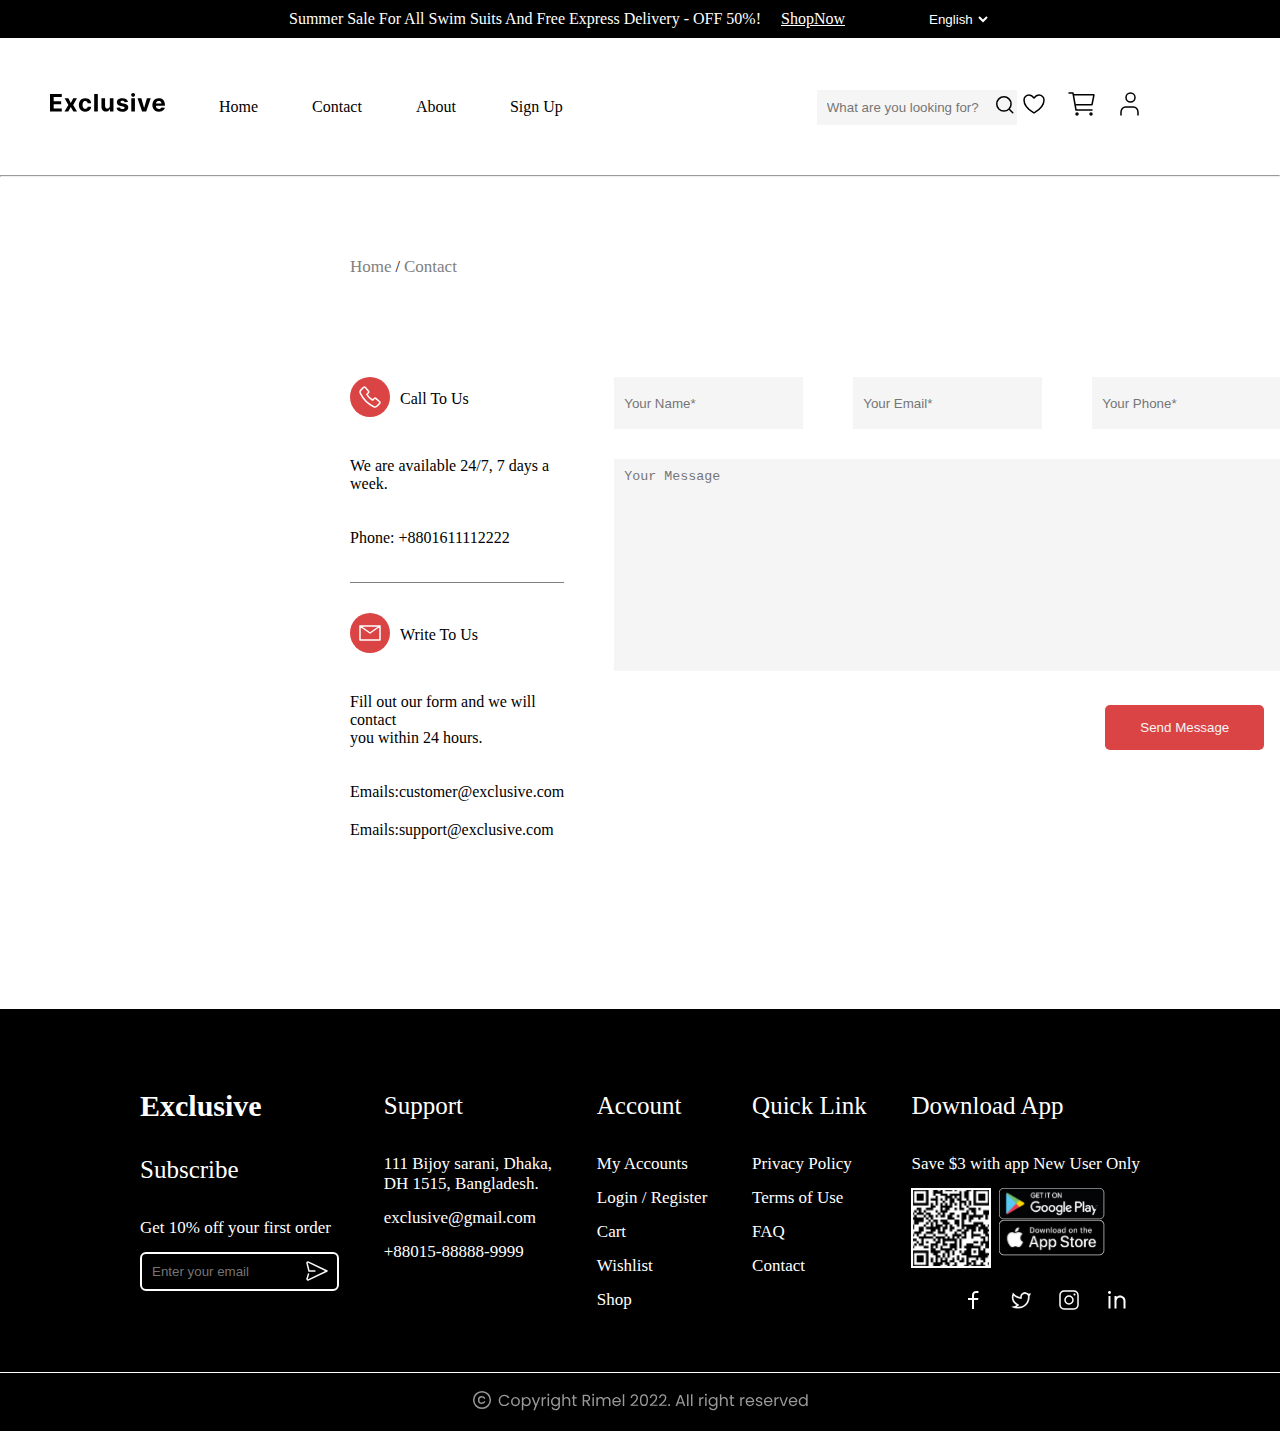
<file: Contact/Contact.html>
<!DOCTYPE html>
<html lang="en">
  <head>
    <meta charset="UTF-8" />
    <meta name="viewport" content="width=device-width, initial-scale=1.0" />
    <title>Contact page</title>
    <link rel="stylesheet" href="style.css" />
  </head>
  <body class="body">
    <!-- header -->
    <header>
      <section>
        <div class="container">
          <span
            >Summer Sale For All Swim Suits And Free Express Delivery - OFF
            50%!</span
          >
          <a href="#">ShopNow</a>
          <select name="select" id="select" class="select">
            <option value="language">English</option>
            <option value="language">Persian</option>
          </select>
        </div>
        <div class="content">
          <img
            src="../Sign Up/assets/image/Exclusive.svg"
            alt="Exclusive"
            loading="lazy"
          />
          <a href="#" target="_self">Home</a>
          <a href="#" target="_self">Contact</a>
          <a href="#" target="_self">About</a>
          <a href="#" target="_self">Sign Up</a>
          <input type="search" placeholder="What are you looking for?" />
          <img
            src="../Sign Up/assets/image/Vector.svg"
            alt="Vector"
            loading="lazy"
            class="search"
          />
          <img
            src="../About/assets/image/Frame 551 (1).svg"
            alt="Frame"
            loading="lazy"
            class="comment"
          />
        </div>
      </section>
    </header>
    <hr />
    <main class="main">
      <section>
        <div class="path">
          <a href="../Homepage/index.html" target="_blank">Home</a>
          /
          <a href="#" target="_self">Contact</a>
        </div>
        <div class="whole">
          <div class="contact">
            <div class="dencity">
              <div class="call">
                <span>
                  <svg
                    width="40"
                    height="40"
                    viewBox="0 0 40 40"
                    fill="none"
                    xmlns="http://www.w3.org/2000/svg"
                  >
                    <rect width="40" height="40" rx="20" fill="#DB4444" />
                    <path
                      d="M18.5542 14.24L15.1712 10.335C14.7812 9.885 14.0662 9.887 13.6132 10.341L10.8312 13.128C10.0032 13.957 9.76623 15.188 10.2452 16.175C13.1069 22.1 17.8853 26.8851 23.8062 29.755C24.7922 30.234 26.0222 29.997 26.8502 29.168L29.6582 26.355C30.1132 25.9 30.1142 25.181 29.6602 24.791L25.7402 21.426C25.3302 21.074 24.6932 21.12 24.2822 21.532L22.9182 22.898C22.8484 22.9712 22.7565 23.0194 22.6566 23.0353C22.5567 23.0512 22.4543 23.0339 22.3652 22.986C20.1357 21.7021 18.2862 19.8502 17.0052 17.619C16.9573 17.5298 16.9399 17.4272 16.9558 17.3272C16.9717 17.2271 17.02 17.135 17.0932 17.065L18.4532 15.704C18.8652 15.29 18.9102 14.65 18.5542 14.239V14.24Z"
                      stroke="white"
                      stroke-width="1.5"
                      stroke-linecap="round"
                      stroke-linejoin="round"
                    />
                  </svg>
                </span>
                <span>Call To Us</span>
              </div>
              <p>We are available 24/7, 7 days a week.</p>
              <span>Phone: +8801611112222</span>
            </div>
            <div class="dencity">
              <div class="write">
                <span>
                  <svg
                    width="40"
                    height="40"
                    viewBox="0 0 40 40"
                    fill="none"
                    xmlns="http://www.w3.org/2000/svg"
                  >
                    <rect width="40" height="40" rx="20" fill="#DB4444" />
                    <path
                      d="M10 13L20 20L30 13M10 27H30V13H10V27Z"
                      stroke="white"
                      stroke-width="1.5"
                      stroke-linecap="round"
                      stroke-linejoin="round"
                    />
                  </svg>
                </span>
                <span>Write To Us</span>
              </div>
              <p>
                Fill out our form and we will contact <br />
                you within 24 hours.
              </p>
              <span>Emails:customer@exclusive.com</span>
              <span>Emails:support@exclusive.com</span>
            </div>
          </div>
          <div class="second">
            <form action="#" method="post">
              <div class="input">
                <input
                  type="text"
                  id="name"
                  name="name"
                  placeholder="Your Name*"
                  required
                />
                <input
                  type="email"
                  id="Email"
                  name="Email"
                  placeholder="Your Email*"
                  required
                />
                <input
                  type="tel"
                  id="Phonenumber"
                  name="Phonenumber"
                  placeholder="Your Phone*"
                  required
                />
              </div>
              <div>
                <textarea
                  name="Message"
                  id="Message"
                  placeholder="Your Message"
                ></textarea>
              </div>
              <div class="send">
                <button type="submit">Send Message</button>
              </div>
            </form>
          </div>
        </div>
      </section>
    </main>
    <!-- footer -->
    <footer>
      <section class="footer">
        <div class="fcolumn">
          <h3>Exclusive</h3>
          <h4>Subscribe</h4>
          <span>Get 10% off your first order</span>
          <div class="femail">
            <input
              type="email"
              id="mail"
              name="mail"
              placeholder="Enter your email"
            />
            <span class="fsend">
              <svg
                width="24"
                height="24"
                viewBox="0 0 24 24"
                fill="none"
                xmlns="http://www.w3.org/2000/svg"
              >
                <path
                  d="M9.91196 12H3.99996L2.02296 4.13505C2.0103 4.08934 2.00259 4.0424 1.99996 3.99505C1.97796 3.27405 2.77196 2.77405 3.45996 3.10405L22 12L3.45996 20.896C2.77996 21.223 1.99596 20.737 1.99996 20.029C2.00198 19.9658 2.0131 19.9031 2.03296 19.843L3.49996 15"
                  stroke="#FAFAFA"
                  stroke-width="1.5"
                  stroke-linecap="round"
                  stroke-linejoin="round"
                />
              </svg>
            </span>
          </div>
        </div>
        <div class="fcolumn">
          <h4>Support</h4>
          <span>
            <address>
              111 Bijoy sarani, Dhaka,<br />DH 1515, Bangladesh.
            </address>
          </span>
          <span>
            <a href="mailto:exclusive@gmail.com">exclusive@gmail.com</a>
          </span>
          <span>
            <a href="tel:888787584789"> +88015-88888-9999 </a>
          </span>
        </div>
        <div class="fcolumn">
          <h4>Account</h4>
          <span>
            <a href="./account.html" target="_blank">My Accounts</a>
          </span>
          <span>
            <a href="./login.html">Login</a>
            /
            <a href="./signup.html">Register</a>
          </span>
          <span>
            <a href="./cart.html">Cart</a>
          </span>
          <span>
            <a href="./wishlist.html">Wishlist</a>
          </span>
          <span>
            <a href="./home.html">Shop</a>
          </span>
        </div>
        <div class="fcolumn">
          <h4>Quick Link</h4>
          <span>
            <a href="./policy.html">Privacy Policy</a>
          </span>
          <span>
            <a href="./terms.html">Terms of Use</a>
          </span>
          <span>
            <a href="./faq.html">FAQ</a>
          </span>
          <span>
            <a href="./contact.html">Contact</a>
          </span>
        </div>
        <div class="fcolumn">
          <h4>Download App</h4>
          <span>Save $3 with app New User Only</span>
          <div class="fimg">
            <div class="QRcode">
              <img
                src="../Sign Up/assets/image/Qrcode.svg"
                alt="QRcode"
                loading="lazy"
              />
            </div>
            <div class="appmarket">
              <a href="https://googleplay.com" target="_blank">
                <img
                  src="../Sign Up/assets/image/googleplay.svg"
                  alt="googleplay"
                  loading="lazy"
                />
              </a>
              <a href="https://appstore.com" target="_blank">
                <img
                  src="../Sign Up/assets/image/appstore.svg"
                  alt="appstore"
                  loading="lazy"
                />
              </a>
            </div>
          </div>
          <div>
            <ul>
              <li>
                <a href="https://facebook.com" target="_blank">
                  <svg
                    width="24"
                    height="24"
                    viewBox="0 0 24 24"
                    fill="none"
                    xmlns="http://www.w3.org/2000/svg"
                  >
                    <path
                      d="M13 10H17.5L17 12H13V21H11V12H7V10H11V8.128C11 6.345 11.186 5.698 11.534 5.046C11.875 4.40181 12.4018 3.87501 13.046 3.534C13.698 3.186 14.345 3 16.128 3C16.65 3 17.108 3.05 17.5 3.15V5H16.128C14.804 5 14.401 5.078 13.99 5.298C13.686 5.46 13.46 5.686 13.298 5.99C13.078 6.401 13 6.804 13 8.128V10Z"
                      fill="white"
                    />
                  </svg>
                </a>
              </li>
              <li>
                <a href="https://x.com" target="_blank">
                  <svg
                    width="24"
                    height="24"
                    viewBox="0 0 24 24"
                    fill="none"
                    xmlns="http://www.w3.org/2000/svg"
                  >
                    <g clip-path="url(#clip0_822_2081)">
                      <path
                        d="M14.1211 4.44336C14.9979 4.09254 15.9592 4.00852 16.8838 4.20117C17.8082 4.39388 18.6557 4.85462 19.3193 5.52637L19.3486 5.55664H19.3906C19.7296 5.55426 20.0806 5.59738 20.498 5.53809C20.882 5.48352 21.3278 5.34203 21.915 5.00977C21.6091 6.49447 21.4324 7.16729 20.7646 8.08301L20.7451 8.10938V8.14258C20.7451 11.9414 19.5781 14.7564 17.8262 16.7393C16.0729 18.7234 13.7275 19.8816 11.3623 20.3535C9.7452 20.6761 7.754 20.5731 5.99609 20.2109C5.11794 20.03 4.30096 19.7842 3.62012 19.4971C3.03699 19.2511 2.56006 18.9759 2.22949 18.6885C2.6606 18.6463 3.41195 18.553 4.24414 18.3594C5.24389 18.1267 6.37194 17.749 7.20312 17.1406L7.31934 17.0557L7.19922 16.9766C6.50766 16.5207 4.81165 15.4984 3.73145 13.5166C2.66701 11.5637 2.19288 8.66296 3.91406 4.42578C5.57929 6.34325 7.27273 7.66041 8.99512 8.36719C9.57627 8.60556 9.94226 8.72333 10.2314 8.79102C10.5195 8.85841 10.7322 8.8754 10.9922 8.91113L11.2871 8.95215L11.1074 8.77148C11.1323 7.84188 11.4255 6.93867 11.9541 6.17285C12.4906 5.3958 13.2444 4.79414 14.1211 4.44336ZM15.9053 5.90137C15.119 5.90124 14.3638 6.20994 13.8027 6.76074C13.3119 7.24267 13.0038 7.87627 12.9248 8.55371L12.9053 8.84668L12.877 10.4209C12.8756 10.4914 12.8592 10.5613 12.8291 10.625C12.799 10.6887 12.7556 10.7452 12.7021 10.791C12.6487 10.8368 12.5861 10.8716 12.5186 10.8916C12.4511 10.9115 12.3802 10.9166 12.3105 10.9072L10.749 10.6953C8.71753 10.4183 6.7663 9.48248 4.88965 7.91895L4.75781 7.80859L4.72754 7.97754C4.42573 9.64812 4.56793 11.0709 5.14746 12.3018C5.72674 13.532 6.73875 14.5607 8.15625 15.4521L9.90234 16.5498C9.97145 16.5932 10.0296 16.6529 10.0703 16.7236C10.111 16.7944 10.1339 16.8744 10.1367 16.9561C10.1395 17.0377 10.1217 17.1189 10.0859 17.1924C10.0501 17.2658 9.99667 17.3299 9.93066 17.3779L8.33887 18.541L8.11523 18.7041L8.3916 18.7207C9.34472 18.7801 10.2532 18.738 11.0098 18.5879C13.3887 18.1129 15.375 16.9789 16.7656 15.2207C18.1559 13.4627 18.9453 11.0883 18.9453 8.14258C18.9453 7.99705 18.8715 7.78499 18.7441 7.55762C18.6144 7.32598 18.4211 7.06491 18.167 6.82031C17.6584 6.33085 16.8999 5.90145 15.9053 5.90137Z"
                        fill="white"
                        stroke="black"
                        stroke-width="0.2"
                      />
                    </g>
                    <defs>
                      <clipPath id="clip0_822_2081">
                        <rect width="24" height="24" fill="white" />
                      </clipPath>
                    </defs>
                  </svg>
                </a>
              </li>
              <li>
                <a href="https://instagram.com" target="_blank">
                  <svg
                    width="24"
                    height="24"
                    viewBox="0 0 24 24"
                    fill="none"
                    xmlns="http://www.w3.org/2000/svg"
                  >
                    <path
                      d="M17 3H7C5.93913 3 4.92172 3.42143 4.17157 4.17157C3.42143 4.92172 3 5.93913 3 7V17C3 18.0609 3.42143 19.0783 4.17157 19.8284C4.92172 20.5786 5.93913 21 7 21H17C18.0609 21 19.0783 20.5786 19.8284 19.8284C20.5786 19.0783 21 18.0609 21 17V7C21 5.93913 20.5786 4.92172 19.8284 4.17157C19.0783 3.42143 18.0609 3 17 3Z"
                      stroke="white"
                      stroke-width="1.5"
                      stroke-linejoin="round"
                    />
                    <path
                      d="M12 16C13.0609 16 14.0783 15.5786 14.8284 14.8284C15.5786 14.0783 16 13.0609 16 12C16 10.9391 15.5786 9.92172 14.8284 9.17157C14.0783 8.42143 13.0609 8 12 8C10.9391 8 9.92172 8.42143 9.17157 9.17157C8.42143 9.92172 8 10.9391 8 12C8 13.0609 8.42143 14.0783 9.17157 14.8284C9.92172 15.5786 10.9391 16 12 16V16Z"
                      stroke="white"
                      stroke-width="1.5"
                      stroke-linejoin="round"
                    />
                    <path
                      d="M17.5 7.5C17.7652 7.5 18.0196 7.39464 18.2071 7.20711C18.3946 7.01957 18.5 6.76522 18.5 6.5C18.5 6.23478 18.3946 5.98043 18.2071 5.79289C18.0196 5.60536 17.7652 5.5 17.5 5.5C17.2348 5.5 16.9804 5.60536 16.7929 5.79289C16.6054 5.98043 16.5 6.23478 16.5 6.5C16.5 6.76522 16.6054 7.01957 16.7929 7.20711C16.9804 7.39464 17.2348 7.5 17.5 7.5Z"
                      fill="white"
                    />
                  </svg>
                </a>
              </li>
              <li>
                <a href="https://linkedin.com" target="_blank">
                  <svg
                    width="24"
                    height="24"
                    viewBox="0 0 24 24"
                    fill="none"
                    xmlns="http://www.w3.org/2000/svg"
                  >
                    <path
                      d="M11.5 9.05C12.417 8.113 13.611 7.5 15 7.5C16.4587 7.5 17.8576 8.07946 18.8891 9.11091C19.9205 10.1424 20.5 11.5413 20.5 13V20.5H18.5V13C18.5 12.0717 18.1313 11.1815 17.4749 10.5251C16.8185 9.86875 15.9283 9.5 15 9.5C14.0717 9.5 13.1815 9.86875 12.5251 10.5251C11.8687 11.1815 11.5 12.0717 11.5 13V20.5H9.5V8H11.5V9.05ZM4.5 6C4.10218 6 3.72064 5.84196 3.43934 5.56066C3.15804 5.27936 3 4.89782 3 4.5C3 4.10218 3.15804 3.72064 3.43934 3.43934C3.72064 3.15804 4.10218 3 4.5 3C4.89782 3 5.27936 3.15804 5.56066 3.43934C5.84196 3.72064 6 4.10218 6 4.5C6 4.89782 5.84196 5.27936 5.56066 5.56066C5.27936 5.84196 4.89782 6 4.5 6ZM3.5 8H5.5V20.5H3.5V8Z"
                      fill="white"
                    />
                  </svg>
                </a>
              </li>
            </ul>
          </div>
        </div>
      </section>
      <!-- Copyright -->
      <div class="copyright">
        <svg
          width="337"
          height="24"
          viewBox="0 0 337 24"
          fill="none"
          xmlns="http://www.w3.org/2000/svg"
        >
          <g opacity="0.6">
            <path
              d="M10.0001 20.3333C14.6025 20.3333 18.3334 16.6023 18.3334 12C18.3334 7.39759 14.6025 3.66663 10.0001 3.66663C5.39771 3.66663 1.66675 7.39759 1.66675 12C1.66675 16.6023 5.39771 20.3333 10.0001 20.3333Z"
              stroke="white"
              stroke-width="1.5"
              stroke-linecap="round"
              stroke-linejoin="round"
            />
            <path
              d="M12.5001 10.1481C12.5001 10.1481 11.4707 8.66663 9.75498 8.66663C8.0393 8.66663 6.66675 10.1481 6.66675 12C6.66675 13.8518 8.0393 15.3333 9.75498 15.3333C11.4707 15.3333 12.5001 13.8518 12.5001 13.8518"
              stroke="white"
              stroke-width="1.5"
              stroke-linecap="round"
              stroke-linejoin="round"
            />
            <path
              d="M26.688 12.416C26.688 11.328 26.9333 10.352 27.424 9.488C27.9147 8.61333 28.5813 7.93067 29.424 7.44C30.2773 6.94933 31.2213 6.704 32.256 6.704C33.472 6.704 34.5333 6.99733 35.44 7.584C36.3467 8.17067 37.008 9.00267 37.424 10.08H35.68C35.3707 9.408 34.9227 8.89067 34.336 8.528C33.76 8.16533 33.0667 7.984 32.256 7.984C31.4773 7.984 30.7787 8.16533 30.16 8.528C29.5413 8.89067 29.056 9.408 28.704 10.08C28.352 10.7413 28.176 11.52 28.176 12.416C28.176 13.3013 28.352 14.08 28.704 14.752C29.056 15.4133 29.5413 15.9253 30.16 16.288C30.7787 16.6507 31.4773 16.832 32.256 16.832C33.0667 16.832 33.76 16.656 34.336 16.304C34.9227 15.9413 35.3707 15.424 35.68 14.752H37.424C37.008 15.8187 36.3467 16.6453 35.44 17.232C34.5333 17.808 33.472 18.096 32.256 18.096C31.2213 18.096 30.2773 17.856 29.424 17.376C28.5813 16.8853 27.9147 16.208 27.424 15.344C26.9333 14.48 26.688 13.504 26.688 12.416ZM43.4154 18.144C42.594 18.144 41.8474 17.9573 41.1754 17.584C40.514 17.2107 39.9914 16.6827 39.6074 16C39.234 15.3067 39.0474 14.5067 39.0474 13.6C39.0474 12.704 39.2394 11.9147 39.6234 11.232C40.018 10.5387 40.5514 10.0107 41.2234 9.648C41.8954 9.27467 42.6474 9.088 43.4794 9.088C44.3114 9.088 45.0634 9.27467 45.7354 9.648C46.4074 10.0107 46.9354 10.5333 47.3194 11.216C47.714 11.8987 47.9114 12.6933 47.9114 13.6C47.9114 14.5067 47.7087 15.3067 47.3034 16C46.9087 16.6827 46.37 17.2107 45.6874 17.584C45.0047 17.9573 44.2474 18.144 43.4154 18.144ZM43.4154 16.864C43.938 16.864 44.4287 16.7413 44.8874 16.496C45.346 16.2507 45.714 15.8827 45.9914 15.392C46.2794 14.9013 46.4234 14.304 46.4234 13.6C46.4234 12.896 46.2847 12.2987 46.0074 11.808C45.73 11.3173 45.3674 10.9547 44.9194 10.72C44.4714 10.4747 43.986 10.352 43.4634 10.352C42.93 10.352 42.4394 10.4747 41.9914 10.72C41.554 10.9547 41.202 11.3173 40.9354 11.808C40.6687 12.2987 40.5354 12.896 40.5354 13.6C40.5354 14.3147 40.6634 14.9173 40.9194 15.408C41.186 15.8987 41.538 16.2667 41.9754 16.512C42.4127 16.7467 42.8927 16.864 43.4154 16.864ZM51.2818 10.848C51.5698 10.3467 51.9964 9.93067 52.5618 9.6C53.1378 9.25867 53.8044 9.088 54.5618 9.088C55.3404 9.088 56.0444 9.27467 56.6737 9.648C57.3137 10.0213 57.8151 10.5493 58.1778 11.232C58.5404 11.904 58.7218 12.688 58.7218 13.584C58.7218 14.4693 58.5404 15.2587 58.1778 15.952C57.8151 16.6453 57.3137 17.184 56.6737 17.568C56.0444 17.952 55.3404 18.144 54.5618 18.144C53.8151 18.144 53.1538 17.9787 52.5778 17.648C52.0124 17.3067 51.5804 16.8853 51.2818 16.384V22.16H49.8258V9.232H51.2818V10.848ZM57.2338 13.584C57.2338 12.9227 57.1004 12.3467 56.8338 11.856C56.5671 11.3653 56.2044 10.992 55.7458 10.736C55.2978 10.48 54.8018 10.352 54.2578 10.352C53.7244 10.352 53.2284 10.4853 52.7698 10.752C52.3218 11.008 51.9591 11.3867 51.6818 11.888C51.4151 12.3787 51.2818 12.9493 51.2818 13.6C51.2818 14.2613 51.4151 14.8427 51.6818 15.344C51.9591 15.8347 52.3218 16.2133 52.7698 16.48C53.2284 16.736 53.7244 16.864 54.2578 16.864C54.8018 16.864 55.2978 16.736 55.7458 16.48C56.2044 16.2133 56.5671 15.8347 56.8338 15.344C57.1004 14.8427 57.2338 14.256 57.2338 13.584ZM68.1903 9.232L62.9103 22.128H61.4062L63.1343 17.904L59.5983 9.232H61.2143L63.9663 16.336L66.6863 9.232H68.1903ZM71.1099 10.656C71.3659 10.1547 71.7285 9.76533 72.1979 9.488C72.6779 9.21067 73.2592 9.072 73.9419 9.072V10.576H73.5579C71.9259 10.576 71.1099 11.4613 71.1099 13.232V18H69.6539V9.232H71.1099V10.656ZM76.3746 7.808C76.0973 7.808 75.8626 7.712 75.6706 7.52C75.4786 7.328 75.3826 7.09333 75.3826 6.816C75.3826 6.53867 75.4786 6.304 75.6706 6.112C75.8626 5.92 76.0973 5.824 76.3746 5.824C76.6413 5.824 76.8653 5.92 77.0466 6.112C77.2386 6.304 77.3346 6.53867 77.3346 6.816C77.3346 7.09333 77.2386 7.328 77.0466 7.52C76.8653 7.712 76.6413 7.808 76.3746 7.808ZM77.0786 9.232V18H75.6226V9.232H77.0786ZM83.1761 9.088C83.9335 9.088 84.5948 9.25333 85.1601 9.584C85.7361 9.91467 86.1628 10.3307 86.4401 10.832V9.232H87.9121V18.192C87.9121 18.992 87.7415 19.7013 87.4001 20.32C87.0588 20.9493 86.5681 21.44 85.9281 21.792C85.2988 22.144 84.5628 22.32 83.7201 22.32C82.5681 22.32 81.6081 22.048 80.8401 21.504C80.0721 20.96 79.6188 20.2187 79.4801 19.28H80.9201C81.0801 19.8133 81.4108 20.24 81.9121 20.56C82.4135 20.8907 83.0161 21.056 83.7201 21.056C84.5201 21.056 85.1708 20.8053 85.6721 20.304C86.1841 19.8027 86.4401 19.0987 86.4401 18.192V16.352C86.1521 16.864 85.7255 17.2907 85.1601 17.632C84.5948 17.9733 83.9335 18.144 83.1761 18.144C82.3975 18.144 81.6881 17.952 81.0481 17.568C80.4188 17.184 79.9228 16.6453 79.5601 15.952C79.1975 15.2587 79.0161 14.4693 79.0161 13.584C79.0161 12.688 79.1975 11.904 79.5601 11.232C79.9228 10.5493 80.4188 10.0213 81.0481 9.648C81.6881 9.27467 82.3975 9.088 83.1761 9.088ZM86.4401 13.6C86.4401 12.9387 86.3068 12.3627 86.0401 11.872C85.7735 11.3813 85.4108 11.008 84.9521 10.752C84.5041 10.4853 84.0081 10.352 83.4641 10.352C82.9201 10.352 82.4241 10.48 81.9761 10.736C81.5281 10.992 81.1708 11.3653 80.9041 11.856C80.6375 12.3467 80.5041 12.9227 80.5041 13.584C80.5041 14.256 80.6375 14.8427 80.9041 15.344C81.1708 15.8347 81.5281 16.2133 81.9761 16.48C82.4241 16.736 82.9201 16.864 83.4641 16.864C84.0081 16.864 84.5041 16.736 84.9521 16.48C85.4108 16.2133 85.7735 15.8347 86.0401 15.344C86.3068 14.8427 86.4401 14.2613 86.4401 13.6ZM94.7246 9.072C95.386 9.072 95.9833 9.216 96.5166 9.504C97.05 9.78133 97.466 10.2027 97.7646 10.768C98.074 11.3333 98.2286 12.0213 98.2286 12.832V18H96.7886V13.04C96.7886 12.1653 96.57 11.4987 96.1326 11.04C95.6953 10.5707 95.098 10.336 94.3406 10.336C93.5726 10.336 92.9593 10.576 92.5006 11.056C92.0526 11.536 91.8286 12.2347 91.8286 13.152V18H90.3726V6.16H91.8286V10.48C92.1166 10.032 92.5113 9.68533 93.0126 9.44C93.5246 9.19467 94.0953 9.072 94.7246 9.072ZM102.383 10.432V15.6C102.383 16.0267 102.474 16.3307 102.655 16.512C102.836 16.6827 103.151 16.768 103.599 16.768H104.671V18H103.359C102.548 18 101.94 17.8133 101.535 17.44C101.13 17.0667 100.927 16.4533 100.927 15.6V10.432H99.791V9.232H100.927V7.024H102.383V9.232H104.671V10.432H102.383ZM116.573 18L113.917 13.44H112.157V18H110.701V6.848H114.301C115.143 6.848 115.853 6.992 116.429 7.28C117.015 7.568 117.453 7.95733 117.741 8.448C118.029 8.93867 118.173 9.49867 118.173 10.128C118.173 10.896 117.949 11.5733 117.501 12.16C117.063 12.7467 116.402 13.136 115.517 13.328L118.317 18H116.573ZM112.157 12.272H114.301C115.09 12.272 115.682 12.08 116.077 11.696C116.471 11.3013 116.669 10.7787 116.669 10.128C116.669 9.46667 116.471 8.95467 116.077 8.592C115.693 8.22933 115.101 8.048 114.301 8.048H112.157V12.272ZM121.187 7.808C120.91 7.808 120.675 7.712 120.483 7.52C120.291 7.328 120.195 7.09333 120.195 6.816C120.195 6.53867 120.291 6.304 120.483 6.112C120.675 5.92 120.91 5.824 121.187 5.824C121.454 5.824 121.678 5.92 121.859 6.112C122.051 6.304 122.147 6.53867 122.147 6.816C122.147 7.09333 122.051 7.328 121.859 7.52C121.678 7.712 121.454 7.808 121.187 7.808ZM121.891 9.232V18H120.435V9.232H121.891ZM134.917 9.072C135.599 9.072 136.207 9.216 136.741 9.504C137.274 9.78133 137.695 10.2027 138.005 10.768C138.314 11.3333 138.469 12.0213 138.469 12.832V18H137.029V13.04C137.029 12.1653 136.81 11.4987 136.373 11.04C135.946 10.5707 135.365 10.336 134.629 10.336C133.871 10.336 133.269 10.5813 132.821 11.072C132.373 11.552 132.149 12.2507 132.149 13.168V18H130.709V13.04C130.709 12.1653 130.49 11.4987 130.053 11.04C129.626 10.5707 129.045 10.336 128.309 10.336C127.551 10.336 126.949 10.5813 126.501 11.072C126.053 11.552 125.829 12.2507 125.829 13.168V18H124.373V9.232H125.829V10.496C126.117 10.0373 126.501 9.68533 126.981 9.44C127.471 9.19467 128.01 9.072 128.597 9.072C129.333 9.072 129.983 9.23733 130.549 9.568C131.114 9.89867 131.535 10.384 131.813 11.024C132.058 10.4053 132.463 9.92533 133.029 9.584C133.594 9.24267 134.223 9.072 134.917 9.072ZM148.857 13.28C148.857 13.5573 148.841 13.8507 148.809 14.16H141.801C141.854 15.024 142.148 15.7013 142.681 16.192C143.225 16.672 143.881 16.912 144.649 16.912C145.278 16.912 145.801 16.768 146.217 16.48C146.644 16.1813 146.942 15.7867 147.113 15.296H148.681C148.446 16.1387 147.977 16.8267 147.273 17.36C146.569 17.8827 145.694 18.144 144.649 18.144C143.817 18.144 143.07 17.9573 142.409 17.584C141.758 17.2107 141.246 16.6827 140.873 16C140.5 15.3067 140.313 14.5067 140.313 13.6C140.313 12.6933 140.494 11.8987 140.857 11.216C141.22 10.5333 141.726 10.0107 142.377 9.648C143.038 9.27467 143.796 9.088 144.649 9.088C145.481 9.088 146.217 9.26933 146.857 9.632C147.497 9.99467 147.988 10.496 148.329 11.136C148.681 11.7653 148.857 12.48 148.857 13.28ZM147.353 12.976C147.353 12.4213 147.23 11.9467 146.985 11.552C146.74 11.1467 146.404 10.8427 145.977 10.64C145.561 10.4267 145.097 10.32 144.585 10.32C143.849 10.32 143.22 10.5547 142.697 11.024C142.185 11.4933 141.892 12.144 141.817 12.976H147.353ZM152.235 6.16V18H150.779V6.16H152.235ZM158.566 16.832C159.921 15.744 160.982 14.8533 161.75 14.16C162.518 13.456 163.163 12.7253 163.686 11.968C164.219 11.2 164.486 10.448 164.486 9.712C164.486 9.01867 164.315 8.47467 163.974 8.08C163.643 7.67467 163.105 7.472 162.358 7.472C161.633 7.472 161.067 7.70133 160.662 8.16C160.267 8.608 160.054 9.21067 160.022 9.968H158.614C158.657 8.77333 159.019 7.85067 159.702 7.2C160.385 6.54933 161.265 6.224 162.342 6.224C163.441 6.224 164.31 6.528 164.95 7.136C165.601 7.744 165.926 8.58133 165.926 9.648C165.926 10.5333 165.659 11.3973 165.126 12.24C164.603 13.072 164.006 13.808 163.334 14.448C162.662 15.0773 161.803 15.8133 160.758 16.656H166.262V17.872H158.566V16.832ZM167.945 12.096C167.945 10.2613 168.244 8.832 168.841 7.808C169.438 6.77333 170.484 6.256 171.977 6.256C173.46 6.256 174.5 6.77333 175.097 7.808C175.694 8.832 175.993 10.2613 175.993 12.096C175.993 13.9627 175.694 15.4133 175.097 16.448C174.5 17.4827 173.46 18 171.977 18C170.484 18 169.438 17.4827 168.841 16.448C168.244 15.4133 167.945 13.9627 167.945 12.096ZM174.553 12.096C174.553 11.168 174.489 10.384 174.361 9.744C174.244 9.09333 173.993 8.57067 173.609 8.176C173.236 7.78133 172.692 7.584 171.977 7.584C171.252 7.584 170.697 7.78133 170.313 8.176C169.94 8.57067 169.689 9.09333 169.561 9.744C169.444 10.384 169.385 11.168 169.385 12.096C169.385 13.056 169.444 13.8613 169.561 14.512C169.689 15.1627 169.94 15.6853 170.313 16.08C170.697 16.4747 171.252 16.672 171.977 16.672C172.692 16.672 173.236 16.4747 173.609 16.08C173.993 15.6853 174.244 15.1627 174.361 14.512C174.489 13.8613 174.553 13.056 174.553 12.096ZM177.816 16.832C179.171 15.744 180.232 14.8533 181 14.16C181.768 13.456 182.413 12.7253 182.936 11.968C183.469 11.2 183.736 10.448 183.736 9.712C183.736 9.01867 183.565 8.47467 183.224 8.08C182.893 7.67467 182.355 7.472 181.608 7.472C180.883 7.472 180.317 7.70133 179.912 8.16C179.517 8.608 179.304 9.21067 179.272 9.968H177.864C177.907 8.77333 178.269 7.85067 178.952 7.2C179.635 6.54933 180.515 6.224 181.592 6.224C182.691 6.224 183.56 6.528 184.2 7.136C184.851 7.744 185.176 8.58133 185.176 9.648C185.176 10.5333 184.909 11.3973 184.376 12.24C183.853 13.072 183.256 13.808 182.584 14.448C181.912 15.0773 181.053 15.8133 180.008 16.656H185.512V17.872H177.816V16.832ZM187.019 16.832C188.374 15.744 189.435 14.8533 190.203 14.16C190.971 13.456 191.616 12.7253 192.139 11.968C192.672 11.2 192.939 10.448 192.939 9.712C192.939 9.01867 192.768 8.47467 192.427 8.08C192.096 7.67467 191.558 7.472 190.811 7.472C190.086 7.472 189.52 7.70133 189.115 8.16C188.72 8.608 188.507 9.21067 188.475 9.968H187.067C187.11 8.77333 187.472 7.85067 188.155 7.2C188.838 6.54933 189.718 6.224 190.795 6.224C191.894 6.224 192.763 6.528 193.403 7.136C194.054 7.744 194.379 8.58133 194.379 9.648C194.379 10.5333 194.112 11.3973 193.579 12.24C193.056 13.072 192.459 13.808 191.787 14.448C191.115 15.0773 190.256 15.8133 189.211 16.656H194.715V17.872H187.019V16.832ZM197.102 18.096C196.825 18.096 196.59 18 196.398 17.808C196.206 17.616 196.11 17.3813 196.11 17.104C196.11 16.8267 196.206 16.592 196.398 16.4C196.59 16.208 196.825 16.112 197.102 16.112C197.369 16.112 197.593 16.208 197.774 16.4C197.966 16.592 198.062 16.8267 198.062 17.104C198.062 17.3813 197.966 17.616 197.774 17.808C197.593 18 197.369 18.096 197.102 18.096ZM210.855 15.52H205.991L205.095 18H203.559L207.591 6.912H209.271L213.287 18H211.751L210.855 15.52ZM210.439 14.336L208.423 8.704L206.407 14.336H210.439ZM216.501 6.16V18H215.045V6.16H216.501ZM220.438 6.16V18H218.982V6.16H220.438ZM228.641 10.656C228.897 10.1547 229.26 9.76533 229.729 9.488C230.209 9.21067 230.79 9.072 231.473 9.072V10.576H231.089C229.457 10.576 228.641 11.4613 228.641 13.232V18H227.185V9.232H228.641V10.656ZM233.906 7.808C233.629 7.808 233.394 7.712 233.202 7.52C233.01 7.328 232.914 7.09333 232.914 6.816C232.914 6.53867 233.01 6.304 233.202 6.112C233.394 5.92 233.629 5.824 233.906 5.824C234.173 5.824 234.397 5.92 234.578 6.112C234.77 6.304 234.866 6.53867 234.866 6.816C234.866 7.09333 234.77 7.328 234.578 7.52C234.397 7.712 234.173 7.808 233.906 7.808ZM234.61 9.232V18H233.154V9.232H234.61ZM240.707 9.088C241.465 9.088 242.126 9.25333 242.691 9.584C243.267 9.91467 243.694 10.3307 243.971 10.832V9.232H245.443V18.192C245.443 18.992 245.273 19.7013 244.931 20.32C244.59 20.9493 244.099 21.44 243.459 21.792C242.83 22.144 242.094 22.32 241.251 22.32C240.099 22.32 239.139 22.048 238.371 21.504C237.603 20.96 237.15 20.2187 237.011 19.28H238.451C238.611 19.8133 238.942 20.24 239.443 20.56C239.945 20.8907 240.547 21.056 241.251 21.056C242.051 21.056 242.702 20.8053 243.203 20.304C243.715 19.8027 243.971 19.0987 243.971 18.192V16.352C243.683 16.864 243.257 17.2907 242.691 17.632C242.126 17.9733 241.465 18.144 240.707 18.144C239.929 18.144 239.219 17.952 238.579 17.568C237.95 17.184 237.454 16.6453 237.091 15.952C236.729 15.2587 236.547 14.4693 236.547 13.584C236.547 12.688 236.729 11.904 237.091 11.232C237.454 10.5493 237.95 10.0213 238.579 9.648C239.219 9.27467 239.929 9.088 240.707 9.088ZM243.971 13.6C243.971 12.9387 243.838 12.3627 243.571 11.872C243.305 11.3813 242.942 11.008 242.483 10.752C242.035 10.4853 241.539 10.352 240.995 10.352C240.451 10.352 239.955 10.48 239.507 10.736C239.059 10.992 238.702 11.3653 238.435 11.856C238.169 12.3467 238.035 12.9227 238.035 13.584C238.035 14.256 238.169 14.8427 238.435 15.344C238.702 15.8347 239.059 16.2133 239.507 16.48C239.955 16.736 240.451 16.864 240.995 16.864C241.539 16.864 242.035 16.736 242.483 16.48C242.942 16.2133 243.305 15.8347 243.571 15.344C243.838 14.8427 243.971 14.2613 243.971 13.6ZM252.256 9.072C252.917 9.072 253.515 9.216 254.048 9.504C254.581 9.78133 254.997 10.2027 255.296 10.768C255.605 11.3333 255.76 12.0213 255.76 12.832V18H254.32V13.04C254.32 12.1653 254.101 11.4987 253.664 11.04C253.227 10.5707 252.629 10.336 251.872 10.336C251.104 10.336 250.491 10.576 250.032 11.056C249.584 11.536 249.36 12.2347 249.36 13.152V18H247.904V6.16H249.36V10.48C249.648 10.032 250.043 9.68533 250.544 9.44C251.056 9.19467 251.627 9.072 252.256 9.072ZM259.914 10.432V15.6C259.914 16.0267 260.005 16.3307 260.186 16.512C260.368 16.6827 260.682 16.768 261.13 16.768H262.202V18H260.89C260.08 18 259.472 17.8133 259.066 17.44C258.661 17.0667 258.458 16.4533 258.458 15.6V10.432H257.322V9.232H258.458V7.024H259.914V9.232H262.202V10.432H259.914ZM269.688 10.656C269.944 10.1547 270.307 9.76533 270.776 9.488C271.256 9.21067 271.837 9.072 272.52 9.072V10.576H272.136C270.504 10.576 269.688 11.4613 269.688 13.232V18H268.232V9.232H269.688V10.656ZM282.201 13.28C282.201 13.5573 282.185 13.8507 282.153 14.16H275.145C275.198 15.024 275.491 15.7013 276.025 16.192C276.569 16.672 277.225 16.912 277.993 16.912C278.622 16.912 279.145 16.768 279.561 16.48C279.987 16.1813 280.286 15.7867 280.457 15.296H282.025C281.79 16.1387 281.321 16.8267 280.617 17.36C279.913 17.8827 279.038 18.144 277.993 18.144C277.161 18.144 276.414 17.9573 275.753 17.584C275.102 17.2107 274.59 16.6827 274.217 16C273.843 15.3067 273.657 14.5067 273.657 13.6C273.657 12.6933 273.838 11.8987 274.201 11.216C274.563 10.5333 275.07 10.0107 275.721 9.648C276.382 9.27467 277.139 9.088 277.993 9.088C278.825 9.088 279.561 9.26933 280.201 9.632C280.841 9.99467 281.331 10.496 281.673 11.136C282.025 11.7653 282.201 12.48 282.201 13.28ZM280.697 12.976C280.697 12.4213 280.574 11.9467 280.329 11.552C280.083 11.1467 279.747 10.8427 279.321 10.64C278.905 10.4267 278.441 10.32 277.929 10.32C277.193 10.32 276.563 10.5547 276.041 11.024C275.529 11.4933 275.235 12.144 275.161 12.976H280.697ZM287.227 18.144C286.555 18.144 285.952 18.032 285.419 17.808C284.885 17.5733 284.464 17.2533 284.155 16.848C283.845 16.432 283.675 15.9573 283.643 15.424H285.147C285.189 15.8613 285.392 16.2187 285.755 16.496C286.128 16.7733 286.613 16.912 287.211 16.912C287.765 16.912 288.203 16.7893 288.523 16.544C288.843 16.2987 289.003 15.9893 289.003 15.616C289.003 15.232 288.832 14.9493 288.491 14.768C288.149 14.576 287.621 14.3893 286.907 14.208C286.256 14.0373 285.723 13.8667 285.307 13.696C284.901 13.5147 284.549 13.2533 284.251 12.912C283.963 12.56 283.819 12.1013 283.819 11.536C283.819 11.088 283.952 10.6773 284.219 10.304C284.485 9.93067 284.864 9.63733 285.355 9.424C285.845 9.2 286.405 9.088 287.035 9.088C288.005 9.088 288.789 9.33333 289.387 9.824C289.984 10.3147 290.304 10.9867 290.347 11.84H288.891C288.859 11.3813 288.672 11.0133 288.331 10.736C288 10.4587 287.552 10.32 286.987 10.32C286.464 10.32 286.048 10.432 285.739 10.656C285.429 10.88 285.275 11.1733 285.275 11.536C285.275 11.824 285.365 12.064 285.547 12.256C285.739 12.4373 285.973 12.5867 286.251 12.704C286.539 12.8107 286.933 12.9333 287.435 13.072C288.064 13.2427 288.576 13.4133 288.971 13.584C289.365 13.744 289.701 13.9893 289.979 14.32C290.267 14.6507 290.416 15.0827 290.427 15.616C290.427 16.096 290.293 16.528 290.027 16.912C289.76 17.296 289.381 17.6 288.891 17.824C288.411 18.0373 287.856 18.144 287.227 18.144ZM300.482 13.28C300.482 13.5573 300.466 13.8507 300.434 14.16H293.426C293.479 15.024 293.773 15.7013 294.306 16.192C294.85 16.672 295.506 16.912 296.274 16.912C296.903 16.912 297.426 16.768 297.842 16.48C298.269 16.1813 298.567 15.7867 298.738 15.296H300.306C300.071 16.1387 299.602 16.8267 298.898 17.36C298.194 17.8827 297.319 18.144 296.274 18.144C295.442 18.144 294.695 17.9573 294.034 17.584C293.383 17.2107 292.871 16.6827 292.498 16C292.125 15.3067 291.938 14.5067 291.938 13.6C291.938 12.6933 292.119 11.8987 292.482 11.216C292.845 10.5333 293.351 10.0107 294.002 9.648C294.663 9.27467 295.421 9.088 296.274 9.088C297.106 9.088 297.842 9.26933 298.482 9.632C299.122 9.99467 299.613 10.496 299.954 11.136C300.306 11.7653 300.482 12.48 300.482 13.28ZM298.978 12.976C298.978 12.4213 298.855 11.9467 298.61 11.552C298.365 11.1467 298.029 10.8427 297.602 10.64C297.186 10.4267 296.722 10.32 296.21 10.32C295.474 10.32 294.845 10.5547 294.322 11.024C293.81 11.4933 293.517 12.144 293.442 12.976H298.978ZM303.86 10.656C304.116 10.1547 304.479 9.76533 304.948 9.488C305.428 9.21067 306.009 9.072 306.692 9.072V10.576H306.308C304.676 10.576 303.86 11.4613 303.86 13.232V18H302.404V9.232H303.86V10.656ZM311.637 16.656L314.357 9.232H315.909L312.469 18H310.773L307.333 9.232H308.901L311.637 16.656ZM325.341 13.28C325.341 13.5573 325.325 13.8507 325.293 14.16H318.285C318.339 15.024 318.632 15.7013 319.165 16.192C319.709 16.672 320.365 16.912 321.133 16.912C321.763 16.912 322.285 16.768 322.701 16.48C323.128 16.1813 323.427 15.7867 323.597 15.296H325.165C324.931 16.1387 324.461 16.8267 323.757 17.36C323.053 17.8827 322.179 18.144 321.133 18.144C320.301 18.144 319.555 17.9573 318.893 17.584C318.243 17.2107 317.731 16.6827 317.357 16C316.984 15.3067 316.797 14.5067 316.797 13.6C316.797 12.6933 316.979 11.8987 317.341 11.216C317.704 10.5333 318.211 10.0107 318.861 9.648C319.523 9.27467 320.28 9.088 321.133 9.088C321.965 9.088 322.701 9.26933 323.341 9.632C323.981 9.99467 324.472 10.496 324.813 11.136C325.165 11.7653 325.341 12.48 325.341 13.28ZM323.837 12.976C323.837 12.4213 323.715 11.9467 323.469 11.552C323.224 11.1467 322.888 10.8427 322.461 10.64C322.045 10.4267 321.581 10.32 321.069 10.32C320.333 10.32 319.704 10.5547 319.181 11.024C318.669 11.4933 318.376 12.144 318.301 12.976H323.837ZM326.719 13.584C326.719 12.688 326.901 11.904 327.263 11.232C327.626 10.5493 328.122 10.0213 328.751 9.648C329.391 9.27467 330.106 9.088 330.895 9.088C331.578 9.088 332.213 9.248 332.799 9.568C333.386 9.87733 333.834 10.288 334.143 10.8V6.16H335.615V18H334.143V16.352C333.855 16.8747 333.429 17.3067 332.863 17.648C332.298 17.9787 331.637 18.144 330.879 18.144C330.101 18.144 329.391 17.952 328.751 17.568C328.122 17.184 327.626 16.6453 327.263 15.952C326.901 15.2587 326.719 14.4693 326.719 13.584ZM334.143 13.6C334.143 12.9387 334.01 12.3627 333.743 11.872C333.477 11.3813 333.114 11.008 332.655 10.752C332.207 10.4853 331.711 10.352 331.167 10.352C330.623 10.352 330.127 10.48 329.679 10.736C329.231 10.992 328.874 11.3653 328.607 11.856C328.341 12.3467 328.207 12.9227 328.207 13.584C328.207 14.256 328.341 14.8427 328.607 15.344C328.874 15.8347 329.231 16.2133 329.679 16.48C330.127 16.736 330.623 16.864 331.167 16.864C331.711 16.864 332.207 16.736 332.655 16.48C333.114 16.2133 333.477 15.8347 333.743 15.344C334.01 14.8427 334.143 14.2613 334.143 13.6Z"
              fill="white"
            />
          </g>
        </svg>
      </div>
    </footer>
  </body>
</html>
</file>
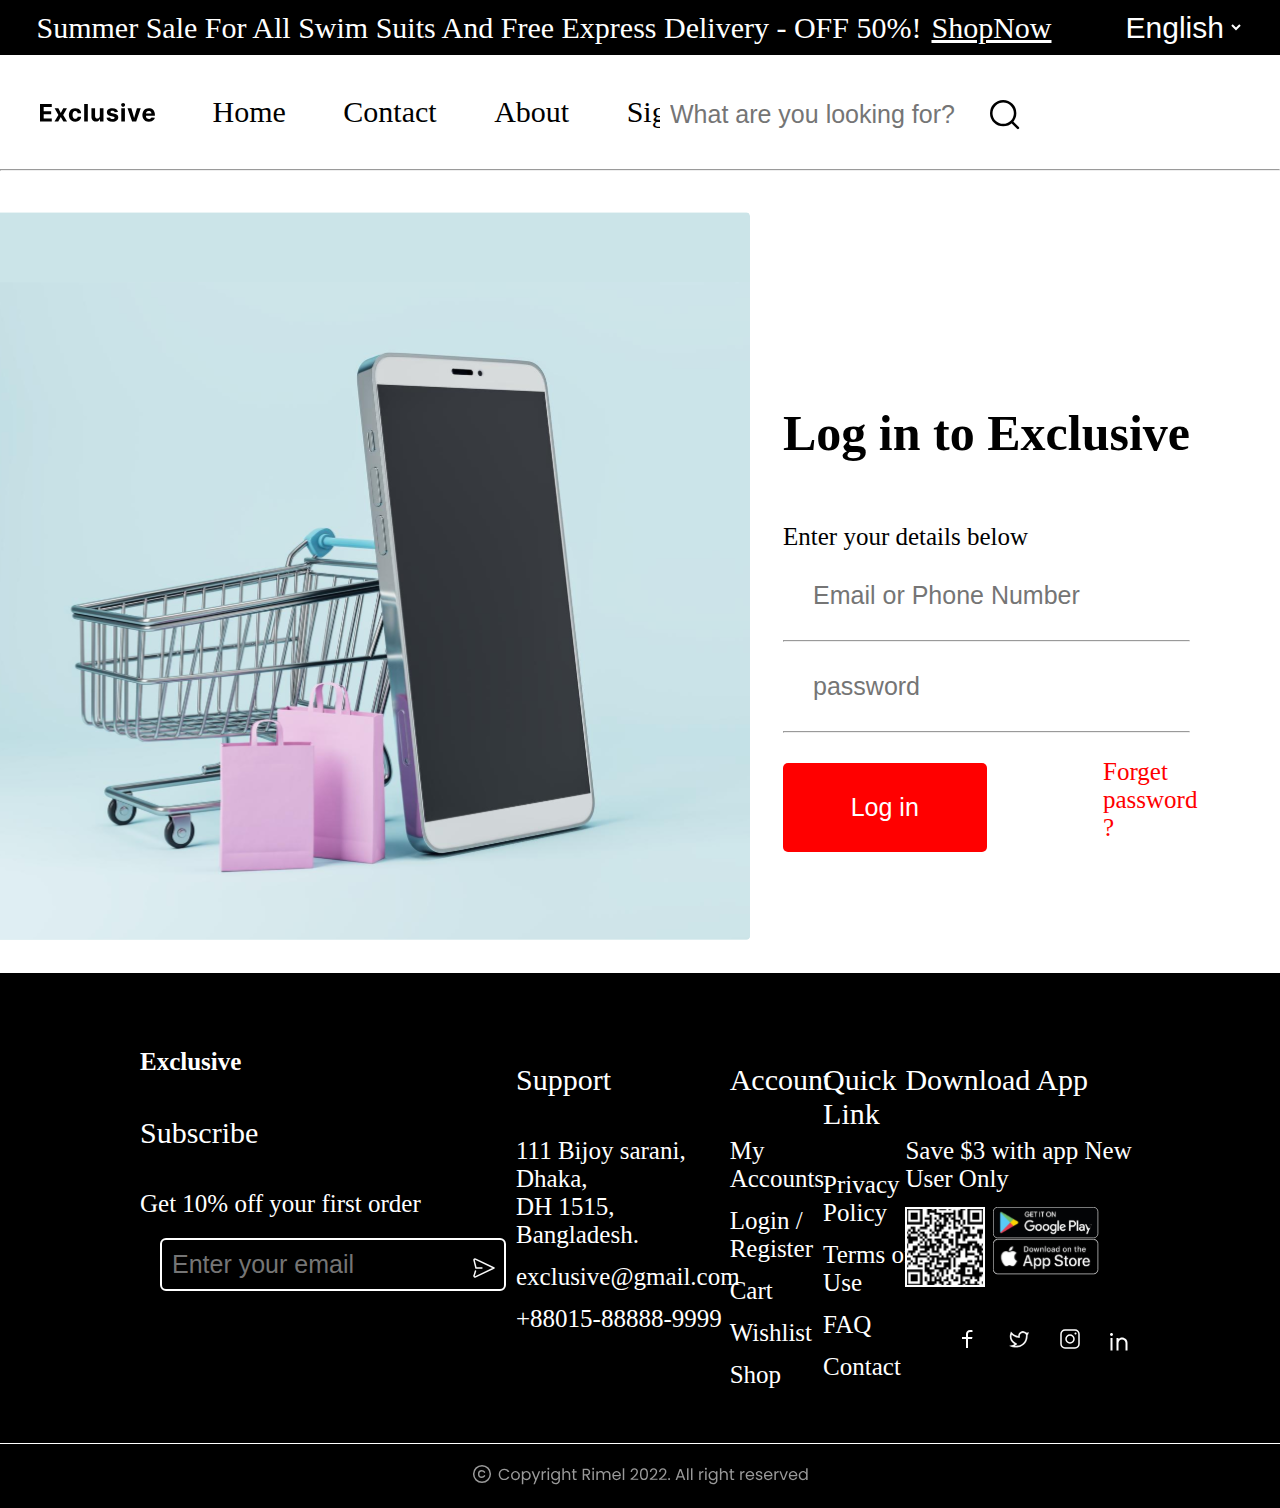
<file: Login/login.html>
<!DOCTYPE html>
<html lang="en">
  <head>
    <meta charset="UTF-8" />
    <meta name="viewport" content="width=device-width, initial-scale=1.0" />
    <title>Login Page</title>
    <link rel="stylesheet" href="style.css" />
  </head>
  <body>
    <!-- Header -->
    <header>
      <section>
        <div class="container">
          <span>
            Summer Sale For All Swim Suits And Free Express Delivery - OFF 50%!
          </span>
          <a href="#">ShopNow</a>
          <select name="select" id="select">
            <option value="language">English</option>
            <option value="language">Persian</option>
          </select>
        </div>
        <div class="content">
          <img
            src="./assets/image/Exclusive.svg"
            alt="Exclusive"
            loading="lazy"
          />

          <a href="#">Home</a>
          <a href="#">Contact</a>
          <a href="#">About</a>
          <a href="#">Sign Up</a>

          <input
            type="search"
            placeholder="What are you looking for?"
            class="input"
          />
          <img
            src="./assets/image/Vector.svg"
            alt="Vector"
            width="30"
            loading="lazy"
            class="search"
          />
        </div>
      </section>
    </header>
    <hr />
    <!-- Main -->
    <main>
      <section>
        <div>
          <img
            src="./assets/image/Side Image.svg"
            alt="Side"
            width="750"
            height="780"
            loading="lazy"
          />
          <div class="form">
            <form action="#" method="post">
              <h1>Log in to Exclusive</h1>
              <br />
              <span>Enter your details below</span>
              <input
                type="email"
                id="email"
                name="email"
                placeholder="Email or Phone Number"
                required
              />
              <hr />
              <input
                type="password"
                name="password"
                id="password"
                placeholder="password"
                required
              />
              <hr />
              <button type="submit" class="btn">Log in</button>
              <a href="#" class="pswd">Forget password ?</a>
            </form>
          </div>
        </div>
      </section>
    </main>
    <footer>
      <section class="footer">
        <div class="fcolumn">
          <h3>Exclusive</h3>
          <h4>Subscribe</h4>
          <span>Get 10% off your first order</span>
          <div class="femail">
            <input
              type="email"
              id="mail"
              name="mail"
              placeholder="Enter your email"
              required
            />
            <span class="fsend">
              <svg
                width="24"
                height="24"
                viewBox="0 0 24 24"
                fill="none"
                xmlns="http://www.w3.org/2000/svg"
              >
                <path
                  d="M9.91196 12H3.99996L2.02296 4.13505C2.0103 4.08934 2.00259 4.0424 1.99996 3.99505C1.97796 3.27405 2.77196 2.77405 3.45996 3.10405L22 12L3.45996 20.896C2.77996 21.223 1.99596 20.737 1.99996 20.029C2.00198 19.9658 2.0131 19.9031 2.03296 19.843L3.49996 15"
                  stroke="#FAFAFA"
                  stroke-width="1.5"
                  stroke-linecap="round"
                  stroke-linejoin="round"
                />
              </svg>
            </span>
          </div>
        </div>
        <div class="fcolomn">
          <h4>Support</h4>
          <span>
            <address>
              111 Bijoy sarani, Dhaka,<br />DH 1515, Bangladesh.
            </address>
          </span>
          <span>
            <a href="mailto:exclusive@gmail.com">exclusive@gmail.com</a>
          </span>
          <span>
            <a href="tel:888787584789"> +88015-88888-9999 </a>
          </span>
        </div>
        <div class="fcolumn">
          <h4>Account</h4>
          <span>
            <a href="./account.html" target="_blank">My Accounts</a>
          </span>
          <span>
            <a href="./login.html">Login</a>
            /
            <a href="./signup.html">Register</a>
          </span>
          <span>
            <a href="./cart.html">Cart</a>
          </span>
          <span>
            <a href="./wishlist.html">Wishlist</a>
          </span>
          <span>
            <a href="./home.html">Shop</a>
          </span>
        </div>
        <div class="fcolumn">
          <h4>Quick Link</h4>
          <span>
            <a href="./policy.html">Privacy Policy</a>
          </span>
          <span>
            <a href="./terms.html">Terms of Use</a>
          </span>
          <span>
            <a href="./faq.html">FAQ</a>
          </span>
          <span>
            <a href="./contact.html">Contact</a>
          </span>
        </div>
        <div class="fcolumn">
          <h4>Download App</h4>
          <span>Save $3 with app New User Only</span>
          <div class="fimg">
            <div class="QR Code">
              <img
                src="./assets/image/Qrcode.svg"
                alt="Qrcode"
                loading="lazy"
              />
            </div>
            <div class="appmarket">
              <a href="https://googleplay.com" target="_blank">
                <img
                  src="./assets/image/googleplay.svg"
                  alt="googleplay"
                  loading="lazy"
                />
              </a>
              <a href="https://appstore.com" target="_blank">
                <img
                  src="./assets/image/appstore.svg"
                  alt="appstore"
                  loading="lazy"
                />
              </a>
            </div>
          </div>
          <div>
            <ul>
              <li>
                <a href="https://facebook.com" target="_blank"
                  ><svg
                    width="24"
                    height="24"
                    viewBox="0 0 24 24"
                    fill="none"
                    xmlns="http://www.w3.org/2000/svg"
                  >
                    <path
                      d="M13 10H17.5L17 12H13V21H11V12H7V10H11V8.128C11 6.345 11.186 5.698 11.534 5.046C11.875 4.40181 12.4018 3.87501 13.046 3.534C13.698 3.186 14.345 3 16.128 3C16.65 3 17.108 3.05 17.5 3.15V5H16.128C14.804 5 14.401 5.078 13.99 5.298C13.686 5.46 13.46 5.686 13.298 5.99C13.078 6.401 13 6.804 13 8.128V10Z"
                      fill="white"
                    />
                  </svg>
                </a>
              </li>
              <li>
                <a href="https://x.com" target="_blank">
                  <svg
                    width="24"
                    height="24"
                    viewBox="0 0 24 24"
                    fill="none"
                    xmlns="http://www.w3.org/2000/svg"
                  >
                    <g clip-path="url(#clip0_814_1173)">
                      <path
                        d="M14.1211 4.44336C14.9979 4.09254 15.9592 4.00852 16.8838 4.20117C17.8082 4.39388 18.6557 4.85462 19.3193 5.52637L19.3486 5.55664H19.3906C19.7296 5.55426 20.0806 5.59738 20.498 5.53809C20.882 5.48352 21.3278 5.34203 21.915 5.00977C21.6091 6.49447 21.4324 7.16729 20.7646 8.08301L20.7451 8.10938V8.14258C20.7451 11.9414 19.5781 14.7564 17.8262 16.7393C16.0729 18.7234 13.7275 19.8816 11.3623 20.3535C9.7452 20.6761 7.754 20.5731 5.99609 20.2109C5.11794 20.03 4.30096 19.7842 3.62012 19.4971C3.03699 19.2511 2.56006 18.9759 2.22949 18.6885C2.6606 18.6463 3.41195 18.553 4.24414 18.3594C5.24389 18.1267 6.37194 17.749 7.20312 17.1406L7.31934 17.0557L7.19922 16.9766C6.50766 16.5207 4.81165 15.4984 3.73145 13.5166C2.66701 11.5637 2.19288 8.66296 3.91406 4.42578C5.57929 6.34325 7.27273 7.66041 8.99512 8.36719C9.57627 8.60556 9.94226 8.72333 10.2314 8.79102C10.5195 8.85841 10.7322 8.8754 10.9922 8.91113L11.2871 8.95215L11.1074 8.77148C11.1323 7.84188 11.4255 6.93867 11.9541 6.17285C12.4906 5.3958 13.2444 4.79414 14.1211 4.44336ZM15.9053 5.90137C15.119 5.90124 14.3638 6.20994 13.8027 6.76074C13.3119 7.24267 13.0038 7.87627 12.9248 8.55371L12.9053 8.84668L12.877 10.4209C12.8756 10.4914 12.8592 10.5613 12.8291 10.625C12.799 10.6887 12.7556 10.7452 12.7021 10.791C12.6487 10.8368 12.5861 10.8716 12.5186 10.8916C12.4511 10.9115 12.3802 10.9166 12.3105 10.9072L10.749 10.6953C8.71753 10.4183 6.7663 9.48248 4.88965 7.91895L4.75781 7.80859L4.72754 7.97754C4.42573 9.64812 4.56793 11.0709 5.14746 12.3018C5.72674 13.532 6.73875 14.5607 8.15625 15.4521L9.90234 16.5498C9.97145 16.5932 10.0296 16.6529 10.0703 16.7236C10.111 16.7944 10.1339 16.8744 10.1367 16.9561C10.1395 17.0377 10.1217 17.1189 10.0859 17.1924C10.0501 17.2658 9.99667 17.3299 9.93066 17.3779L8.33887 18.541L8.11523 18.7041L8.3916 18.7207C9.34472 18.7801 10.2532 18.738 11.0098 18.5879C13.3887 18.1129 15.375 16.9789 16.7656 15.2207C18.1559 13.4627 18.9453 11.0883 18.9453 8.14258C18.9453 7.99705 18.8715 7.78499 18.7441 7.55762C18.6144 7.32598 18.4211 7.06491 18.167 6.82031C17.6584 6.33085 16.8999 5.90145 15.9053 5.90137Z"
                        fill="white"
                        stroke="black"
                        stroke-width="0.2"
                      />
                    </g>
                    <defs>
                      <clipPath id="clip0_814_1173">
                        <rect width="24" height="24" fill="white" />
                      </clipPath>
                    </defs>
                  </svg>
                </a>
              </li>
              <li>
                <a href="https://instagram.com" target="_blank">
                  <svg
                    width="24"
                    height="24"
                    viewBox="0 0 24 24"
                    fill="none"
                    xmlns="http://www.w3.org/2000/svg"
                  >
                    <path
                      d="M17 3H7C5.93913 3 4.92172 3.42143 4.17157 4.17157C3.42143 4.92172 3 5.93913 3 7V17C3 18.0609 3.42143 19.0783 4.17157 19.8284C4.92172 20.5786 5.93913 21 7 21H17C18.0609 21 19.0783 20.5786 19.8284 19.8284C20.5786 19.0783 21 18.0609 21 17V7C21 5.93913 20.5786 4.92172 19.8284 4.17157C19.0783 3.42143 18.0609 3 17 3Z"
                      stroke="white"
                      stroke-width="1.5"
                      stroke-linejoin="round"
                    />
                    <path
                      d="M12 16C13.0609 16 14.0783 15.5786 14.8284 14.8284C15.5786 14.0783 16 13.0609 16 12C16 10.9391 15.5786 9.92172 14.8284 9.17157C14.0783 8.42143 13.0609 8 12 8C10.9391 8 9.92172 8.42143 9.17157 9.17157C8.42143 9.92172 8 10.9391 8 12C8 13.0609 8.42143 14.0783 9.17157 14.8284C9.92172 15.5786 10.9391 16 12 16V16Z"
                      stroke="white"
                      stroke-width="1.5"
                      stroke-linejoin="round"
                    />
                    <path
                      d="M17.5 7.5C17.7652 7.5 18.0196 7.39464 18.2071 7.20711C18.3946 7.01957 18.5 6.76522 18.5 6.5C18.5 6.23478 18.3946 5.98043 18.2071 5.79289C18.0196 5.60536 17.7652 5.5 17.5 5.5C17.2348 5.5 16.9804 5.60536 16.7929 5.79289C16.6054 5.98043 16.5 6.23478 16.5 6.5C16.5 6.76522 16.6054 7.01957 16.7929 7.20711C16.9804 7.39464 17.2348 7.5 17.5 7.5Z"
                      fill="white"
                    />
                  </svg>
                </a>
              </li>
              <li>
                <a href="https://Linkedin.com" target="_blank">
                  <svg
                    width="18"
                    height="18"
                    viewBox="0 0 18 18"
                    fill="none"
                    xmlns="http://www.w3.org/2000/svg"
                  >
                    <path
                      d="M8.5 6.05C9.417 5.113 10.611 4.5 12 4.5C13.4587 4.5 14.8576 5.07946 15.8891 6.11091C16.9205 7.14236 17.5 8.54131 17.5 10V17.5H15.5V10C15.5 9.07174 15.1313 8.1815 14.4749 7.52513C13.8185 6.86875 12.9283 6.5 12 6.5C11.0717 6.5 10.1815 6.86875 9.52513 7.52513C8.86875 8.1815 8.5 9.07174 8.5 10V17.5H6.5V5H8.5V6.05ZM1.5 3C1.10218 3 0.720644 2.84196 0.43934 2.56066C0.158035 2.27936 0 1.89782 0 1.5C0 1.10218 0.158035 0.720644 0.43934 0.43934C0.720644 0.158035 1.10218 0 1.5 0C1.89782 0 2.27936 0.158035 2.56066 0.43934C2.84196 0.720644 3 1.10218 3 1.5C3 1.89782 2.84196 2.27936 2.56066 2.56066C2.27936 2.84196 1.89782 3 1.5 3ZM0.5 5H2.5V17.5H0.5V5Z"
                      fill="white"
                    />
                  </svg>
                </a>
              </li>
            </ul>
          </div>
        </div>
      </section>
      <!-- copyright -->
      <div class="copyright">
        <svg
          width="337"
          height="24"
          viewBox="0 0 337 24"
          fill="none"
          xmlns="http://www.w3.org/2000/svg"
        >
          <g opacity="0.6">
            <path
              d="M10.0001 20.3333C14.6025 20.3333 18.3334 16.6023 18.3334 12C18.3334 7.39759 14.6025 3.66663 10.0001 3.66663C5.39771 3.66663 1.66675 7.39759 1.66675 12C1.66675 16.6023 5.39771 20.3333 10.0001 20.3333Z"
              stroke="white"
              stroke-width="1.5"
              stroke-linecap="round"
              stroke-linejoin="round"
            />
            <path
              d="M12.5001 10.1481C12.5001 10.1481 11.4707 8.66663 9.75498 8.66663C8.0393 8.66663 6.66675 10.1481 6.66675 12C6.66675 13.8518 8.0393 15.3333 9.75498 15.3333C11.4707 15.3333 12.5001 13.8518 12.5001 13.8518"
              stroke="white"
              stroke-width="1.5"
              stroke-linecap="round"
              stroke-linejoin="round"
            />
            <path
              d="M26.688 12.416C26.688 11.328 26.9333 10.352 27.424 9.488C27.9147 8.61333 28.5813 7.93067 29.424 7.44C30.2773 6.94933 31.2213 6.704 32.256 6.704C33.472 6.704 34.5333 6.99733 35.44 7.584C36.3467 8.17067 37.008 9.00267 37.424 10.08H35.68C35.3707 9.408 34.9227 8.89067 34.336 8.528C33.76 8.16533 33.0667 7.984 32.256 7.984C31.4773 7.984 30.7787 8.16533 30.16 8.528C29.5413 8.89067 29.056 9.408 28.704 10.08C28.352 10.7413 28.176 11.52 28.176 12.416C28.176 13.3013 28.352 14.08 28.704 14.752C29.056 15.4133 29.5413 15.9253 30.16 16.288C30.7787 16.6507 31.4773 16.832 32.256 16.832C33.0667 16.832 33.76 16.656 34.336 16.304C34.9227 15.9413 35.3707 15.424 35.68 14.752H37.424C37.008 15.8187 36.3467 16.6453 35.44 17.232C34.5333 17.808 33.472 18.096 32.256 18.096C31.2213 18.096 30.2773 17.856 29.424 17.376C28.5813 16.8853 27.9147 16.208 27.424 15.344C26.9333 14.48 26.688 13.504 26.688 12.416ZM43.4154 18.144C42.594 18.144 41.8474 17.9573 41.1754 17.584C40.514 17.2107 39.9914 16.6827 39.6074 16C39.234 15.3067 39.0474 14.5067 39.0474 13.6C39.0474 12.704 39.2394 11.9147 39.6234 11.232C40.018 10.5387 40.5514 10.0107 41.2234 9.648C41.8954 9.27467 42.6474 9.088 43.4794 9.088C44.3114 9.088 45.0634 9.27467 45.7354 9.648C46.4074 10.0107 46.9354 10.5333 47.3194 11.216C47.714 11.8987 47.9114 12.6933 47.9114 13.6C47.9114 14.5067 47.7087 15.3067 47.3034 16C46.9087 16.6827 46.37 17.2107 45.6874 17.584C45.0047 17.9573 44.2474 18.144 43.4154 18.144ZM43.4154 16.864C43.938 16.864 44.4287 16.7413 44.8874 16.496C45.346 16.2507 45.714 15.8827 45.9914 15.392C46.2794 14.9013 46.4234 14.304 46.4234 13.6C46.4234 12.896 46.2847 12.2987 46.0074 11.808C45.73 11.3173 45.3674 10.9547 44.9194 10.72C44.4714 10.4747 43.986 10.352 43.4634 10.352C42.93 10.352 42.4394 10.4747 41.9914 10.72C41.554 10.9547 41.202 11.3173 40.9354 11.808C40.6687 12.2987 40.5354 12.896 40.5354 13.6C40.5354 14.3147 40.6634 14.9173 40.9194 15.408C41.186 15.8987 41.538 16.2667 41.9754 16.512C42.4127 16.7467 42.8927 16.864 43.4154 16.864ZM51.2818 10.848C51.5698 10.3467 51.9964 9.93067 52.5618 9.6C53.1378 9.25867 53.8044 9.088 54.5618 9.088C55.3404 9.088 56.0444 9.27467 56.6737 9.648C57.3137 10.0213 57.8151 10.5493 58.1778 11.232C58.5404 11.904 58.7218 12.688 58.7218 13.584C58.7218 14.4693 58.5404 15.2587 58.1778 15.952C57.8151 16.6453 57.3137 17.184 56.6737 17.568C56.0444 17.952 55.3404 18.144 54.5618 18.144C53.8151 18.144 53.1538 17.9787 52.5778 17.648C52.0124 17.3067 51.5804 16.8853 51.2818 16.384V22.16H49.8258V9.232H51.2818V10.848ZM57.2338 13.584C57.2338 12.9227 57.1004 12.3467 56.8338 11.856C56.5671 11.3653 56.2044 10.992 55.7458 10.736C55.2978 10.48 54.8018 10.352 54.2578 10.352C53.7244 10.352 53.2284 10.4853 52.7698 10.752C52.3218 11.008 51.9591 11.3867 51.6818 11.888C51.4151 12.3787 51.2818 12.9493 51.2818 13.6C51.2818 14.2613 51.4151 14.8427 51.6818 15.344C51.9591 15.8347 52.3218 16.2133 52.7698 16.48C53.2284 16.736 53.7244 16.864 54.2578 16.864C54.8018 16.864 55.2978 16.736 55.7458 16.48C56.2044 16.2133 56.5671 15.8347 56.8338 15.344C57.1004 14.8427 57.2338 14.256 57.2338 13.584ZM68.1903 9.232L62.9103 22.128H61.4062L63.1343 17.904L59.5983 9.232H61.2143L63.9663 16.336L66.6863 9.232H68.1903ZM71.1099 10.656C71.3659 10.1547 71.7285 9.76533 72.1979 9.488C72.6779 9.21067 73.2592 9.072 73.9419 9.072V10.576H73.5579C71.9259 10.576 71.1099 11.4613 71.1099 13.232V18H69.6539V9.232H71.1099V10.656ZM76.3746 7.808C76.0973 7.808 75.8626 7.712 75.6706 7.52C75.4786 7.328 75.3826 7.09333 75.3826 6.816C75.3826 6.53867 75.4786 6.304 75.6706 6.112C75.8626 5.92 76.0973 5.824 76.3746 5.824C76.6413 5.824 76.8653 5.92 77.0466 6.112C77.2386 6.304 77.3346 6.53867 77.3346 6.816C77.3346 7.09333 77.2386 7.328 77.0466 7.52C76.8653 7.712 76.6413 7.808 76.3746 7.808ZM77.0786 9.232V18H75.6226V9.232H77.0786ZM83.1761 9.088C83.9335 9.088 84.5948 9.25333 85.1601 9.584C85.7361 9.91467 86.1628 10.3307 86.4401 10.832V9.232H87.9121V18.192C87.9121 18.992 87.7415 19.7013 87.4001 20.32C87.0588 20.9493 86.5681 21.44 85.9281 21.792C85.2988 22.144 84.5628 22.32 83.7201 22.32C82.5681 22.32 81.6081 22.048 80.8401 21.504C80.0721 20.96 79.6188 20.2187 79.4801 19.28H80.9201C81.0801 19.8133 81.4108 20.24 81.9121 20.56C82.4135 20.8907 83.0161 21.056 83.7201 21.056C84.5201 21.056 85.1708 20.8053 85.6721 20.304C86.1841 19.8027 86.4401 19.0987 86.4401 18.192V16.352C86.1521 16.864 85.7255 17.2907 85.1601 17.632C84.5948 17.9733 83.9335 18.144 83.1761 18.144C82.3975 18.144 81.6881 17.952 81.0481 17.568C80.4188 17.184 79.9228 16.6453 79.5601 15.952C79.1975 15.2587 79.0161 14.4693 79.0161 13.584C79.0161 12.688 79.1975 11.904 79.5601 11.232C79.9228 10.5493 80.4188 10.0213 81.0481 9.648C81.6881 9.27467 82.3975 9.088 83.1761 9.088ZM86.4401 13.6C86.4401 12.9387 86.3068 12.3627 86.0401 11.872C85.7735 11.3813 85.4108 11.008 84.9521 10.752C84.5041 10.4853 84.0081 10.352 83.4641 10.352C82.9201 10.352 82.4241 10.48 81.9761 10.736C81.5281 10.992 81.1708 11.3653 80.9041 11.856C80.6375 12.3467 80.5041 12.9227 80.5041 13.584C80.5041 14.256 80.6375 14.8427 80.9041 15.344C81.1708 15.8347 81.5281 16.2133 81.9761 16.48C82.4241 16.736 82.9201 16.864 83.4641 16.864C84.0081 16.864 84.5041 16.736 84.9521 16.48C85.4108 16.2133 85.7735 15.8347 86.0401 15.344C86.3068 14.8427 86.4401 14.2613 86.4401 13.6ZM94.7246 9.072C95.386 9.072 95.9833 9.216 96.5166 9.504C97.05 9.78133 97.466 10.2027 97.7646 10.768C98.074 11.3333 98.2286 12.0213 98.2286 12.832V18H96.7886V13.04C96.7886 12.1653 96.57 11.4987 96.1326 11.04C95.6953 10.5707 95.098 10.336 94.3406 10.336C93.5726 10.336 92.9593 10.576 92.5006 11.056C92.0526 11.536 91.8286 12.2347 91.8286 13.152V18H90.3726V6.16H91.8286V10.48C92.1166 10.032 92.5113 9.68533 93.0126 9.44C93.5246 9.19467 94.0953 9.072 94.7246 9.072ZM102.383 10.432V15.6C102.383 16.0267 102.474 16.3307 102.655 16.512C102.836 16.6827 103.151 16.768 103.599 16.768H104.671V18H103.359C102.548 18 101.94 17.8133 101.535 17.44C101.13 17.0667 100.927 16.4533 100.927 15.6V10.432H99.791V9.232H100.927V7.024H102.383V9.232H104.671V10.432H102.383ZM116.573 18L113.917 13.44H112.157V18H110.701V6.848H114.301C115.143 6.848 115.853 6.992 116.429 7.28C117.015 7.568 117.453 7.95733 117.741 8.448C118.029 8.93867 118.173 9.49867 118.173 10.128C118.173 10.896 117.949 11.5733 117.501 12.16C117.063 12.7467 116.402 13.136 115.517 13.328L118.317 18H116.573ZM112.157 12.272H114.301C115.09 12.272 115.682 12.08 116.077 11.696C116.471 11.3013 116.669 10.7787 116.669 10.128C116.669 9.46667 116.471 8.95467 116.077 8.592C115.693 8.22933 115.101 8.048 114.301 8.048H112.157V12.272ZM121.187 7.808C120.91 7.808 120.675 7.712 120.483 7.52C120.291 7.328 120.195 7.09333 120.195 6.816C120.195 6.53867 120.291 6.304 120.483 6.112C120.675 5.92 120.91 5.824 121.187 5.824C121.454 5.824 121.678 5.92 121.859 6.112C122.051 6.304 122.147 6.53867 122.147 6.816C122.147 7.09333 122.051 7.328 121.859 7.52C121.678 7.712 121.454 7.808 121.187 7.808ZM121.891 9.232V18H120.435V9.232H121.891ZM134.917 9.072C135.599 9.072 136.207 9.216 136.741 9.504C137.274 9.78133 137.695 10.2027 138.005 10.768C138.314 11.3333 138.469 12.0213 138.469 12.832V18H137.029V13.04C137.029 12.1653 136.81 11.4987 136.373 11.04C135.946 10.5707 135.365 10.336 134.629 10.336C133.871 10.336 133.269 10.5813 132.821 11.072C132.373 11.552 132.149 12.2507 132.149 13.168V18H130.709V13.04C130.709 12.1653 130.49 11.4987 130.053 11.04C129.626 10.5707 129.045 10.336 128.309 10.336C127.551 10.336 126.949 10.5813 126.501 11.072C126.053 11.552 125.829 12.2507 125.829 13.168V18H124.373V9.232H125.829V10.496C126.117 10.0373 126.501 9.68533 126.981 9.44C127.471 9.19467 128.01 9.072 128.597 9.072C129.333 9.072 129.983 9.23733 130.549 9.568C131.114 9.89867 131.535 10.384 131.813 11.024C132.058 10.4053 132.463 9.92533 133.029 9.584C133.594 9.24267 134.223 9.072 134.917 9.072ZM148.857 13.28C148.857 13.5573 148.841 13.8507 148.809 14.16H141.801C141.854 15.024 142.148 15.7013 142.681 16.192C143.225 16.672 143.881 16.912 144.649 16.912C145.278 16.912 145.801 16.768 146.217 16.48C146.644 16.1813 146.942 15.7867 147.113 15.296H148.681C148.446 16.1387 147.977 16.8267 147.273 17.36C146.569 17.8827 145.694 18.144 144.649 18.144C143.817 18.144 143.07 17.9573 142.409 17.584C141.758 17.2107 141.246 16.6827 140.873 16C140.5 15.3067 140.313 14.5067 140.313 13.6C140.313 12.6933 140.494 11.8987 140.857 11.216C141.22 10.5333 141.726 10.0107 142.377 9.648C143.038 9.27467 143.796 9.088 144.649 9.088C145.481 9.088 146.217 9.26933 146.857 9.632C147.497 9.99467 147.988 10.496 148.329 11.136C148.681 11.7653 148.857 12.48 148.857 13.28ZM147.353 12.976C147.353 12.4213 147.23 11.9467 146.985 11.552C146.74 11.1467 146.404 10.8427 145.977 10.64C145.561 10.4267 145.097 10.32 144.585 10.32C143.849 10.32 143.22 10.5547 142.697 11.024C142.185 11.4933 141.892 12.144 141.817 12.976H147.353ZM152.235 6.16V18H150.779V6.16H152.235ZM158.566 16.832C159.921 15.744 160.982 14.8533 161.75 14.16C162.518 13.456 163.163 12.7253 163.686 11.968C164.219 11.2 164.486 10.448 164.486 9.712C164.486 9.01867 164.315 8.47467 163.974 8.08C163.643 7.67467 163.105 7.472 162.358 7.472C161.633 7.472 161.067 7.70133 160.662 8.16C160.267 8.608 160.054 9.21067 160.022 9.968H158.614C158.657 8.77333 159.019 7.85067 159.702 7.2C160.385 6.54933 161.265 6.224 162.342 6.224C163.441 6.224 164.31 6.528 164.95 7.136C165.601 7.744 165.926 8.58133 165.926 9.648C165.926 10.5333 165.659 11.3973 165.126 12.24C164.603 13.072 164.006 13.808 163.334 14.448C162.662 15.0773 161.803 15.8133 160.758 16.656H166.262V17.872H158.566V16.832ZM167.945 12.096C167.945 10.2613 168.244 8.832 168.841 7.808C169.438 6.77333 170.484 6.256 171.977 6.256C173.46 6.256 174.5 6.77333 175.097 7.808C175.694 8.832 175.993 10.2613 175.993 12.096C175.993 13.9627 175.694 15.4133 175.097 16.448C174.5 17.4827 173.46 18 171.977 18C170.484 18 169.438 17.4827 168.841 16.448C168.244 15.4133 167.945 13.9627 167.945 12.096ZM174.553 12.096C174.553 11.168 174.489 10.384 174.361 9.744C174.244 9.09333 173.993 8.57067 173.609 8.176C173.236 7.78133 172.692 7.584 171.977 7.584C171.252 7.584 170.697 7.78133 170.313 8.176C169.94 8.57067 169.689 9.09333 169.561 9.744C169.444 10.384 169.385 11.168 169.385 12.096C169.385 13.056 169.444 13.8613 169.561 14.512C169.689 15.1627 169.94 15.6853 170.313 16.08C170.697 16.4747 171.252 16.672 171.977 16.672C172.692 16.672 173.236 16.4747 173.609 16.08C173.993 15.6853 174.244 15.1627 174.361 14.512C174.489 13.8613 174.553 13.056 174.553 12.096ZM177.816 16.832C179.171 15.744 180.232 14.8533 181 14.16C181.768 13.456 182.413 12.7253 182.936 11.968C183.469 11.2 183.736 10.448 183.736 9.712C183.736 9.01867 183.565 8.47467 183.224 8.08C182.893 7.67467 182.355 7.472 181.608 7.472C180.883 7.472 180.317 7.70133 179.912 8.16C179.517 8.608 179.304 9.21067 179.272 9.968H177.864C177.907 8.77333 178.269 7.85067 178.952 7.2C179.635 6.54933 180.515 6.224 181.592 6.224C182.691 6.224 183.56 6.528 184.2 7.136C184.851 7.744 185.176 8.58133 185.176 9.648C185.176 10.5333 184.909 11.3973 184.376 12.24C183.853 13.072 183.256 13.808 182.584 14.448C181.912 15.0773 181.053 15.8133 180.008 16.656H185.512V17.872H177.816V16.832ZM187.019 16.832C188.374 15.744 189.435 14.8533 190.203 14.16C190.971 13.456 191.616 12.7253 192.139 11.968C192.672 11.2 192.939 10.448 192.939 9.712C192.939 9.01867 192.768 8.47467 192.427 8.08C192.096 7.67467 191.558 7.472 190.811 7.472C190.086 7.472 189.52 7.70133 189.115 8.16C188.72 8.608 188.507 9.21067 188.475 9.968H187.067C187.11 8.77333 187.472 7.85067 188.155 7.2C188.838 6.54933 189.718 6.224 190.795 6.224C191.894 6.224 192.763 6.528 193.403 7.136C194.054 7.744 194.379 8.58133 194.379 9.648C194.379 10.5333 194.112 11.3973 193.579 12.24C193.056 13.072 192.459 13.808 191.787 14.448C191.115 15.0773 190.256 15.8133 189.211 16.656H194.715V17.872H187.019V16.832ZM197.102 18.096C196.825 18.096 196.59 18 196.398 17.808C196.206 17.616 196.11 17.3813 196.11 17.104C196.11 16.8267 196.206 16.592 196.398 16.4C196.59 16.208 196.825 16.112 197.102 16.112C197.369 16.112 197.593 16.208 197.774 16.4C197.966 16.592 198.062 16.8267 198.062 17.104C198.062 17.3813 197.966 17.616 197.774 17.808C197.593 18 197.369 18.096 197.102 18.096ZM210.855 15.52H205.991L205.095 18H203.559L207.591 6.912H209.271L213.287 18H211.751L210.855 15.52ZM210.439 14.336L208.423 8.704L206.407 14.336H210.439ZM216.501 6.16V18H215.045V6.16H216.501ZM220.438 6.16V18H218.982V6.16H220.438ZM228.641 10.656C228.897 10.1547 229.26 9.76533 229.729 9.488C230.209 9.21067 230.79 9.072 231.473 9.072V10.576H231.089C229.457 10.576 228.641 11.4613 228.641 13.232V18H227.185V9.232H228.641V10.656ZM233.906 7.808C233.629 7.808 233.394 7.712 233.202 7.52C233.01 7.328 232.914 7.09333 232.914 6.816C232.914 6.53867 233.01 6.304 233.202 6.112C233.394 5.92 233.629 5.824 233.906 5.824C234.173 5.824 234.397 5.92 234.578 6.112C234.77 6.304 234.866 6.53867 234.866 6.816C234.866 7.09333 234.77 7.328 234.578 7.52C234.397 7.712 234.173 7.808 233.906 7.808ZM234.61 9.232V18H233.154V9.232H234.61ZM240.707 9.088C241.465 9.088 242.126 9.25333 242.691 9.584C243.267 9.91467 243.694 10.3307 243.971 10.832V9.232H245.443V18.192C245.443 18.992 245.273 19.7013 244.931 20.32C244.59 20.9493 244.099 21.44 243.459 21.792C242.83 22.144 242.094 22.32 241.251 22.32C240.099 22.32 239.139 22.048 238.371 21.504C237.603 20.96 237.15 20.2187 237.011 19.28H238.451C238.611 19.8133 238.942 20.24 239.443 20.56C239.945 20.8907 240.547 21.056 241.251 21.056C242.051 21.056 242.702 20.8053 243.203 20.304C243.715 19.8027 243.971 19.0987 243.971 18.192V16.352C243.683 16.864 243.257 17.2907 242.691 17.632C242.126 17.9733 241.465 18.144 240.707 18.144C239.929 18.144 239.219 17.952 238.579 17.568C237.95 17.184 237.454 16.6453 237.091 15.952C236.729 15.2587 236.547 14.4693 236.547 13.584C236.547 12.688 236.729 11.904 237.091 11.232C237.454 10.5493 237.95 10.0213 238.579 9.648C239.219 9.27467 239.929 9.088 240.707 9.088ZM243.971 13.6C243.971 12.9387 243.838 12.3627 243.571 11.872C243.305 11.3813 242.942 11.008 242.483 10.752C242.035 10.4853 241.539 10.352 240.995 10.352C240.451 10.352 239.955 10.48 239.507 10.736C239.059 10.992 238.702 11.3653 238.435 11.856C238.169 12.3467 238.035 12.9227 238.035 13.584C238.035 14.256 238.169 14.8427 238.435 15.344C238.702 15.8347 239.059 16.2133 239.507 16.48C239.955 16.736 240.451 16.864 240.995 16.864C241.539 16.864 242.035 16.736 242.483 16.48C242.942 16.2133 243.305 15.8347 243.571 15.344C243.838 14.8427 243.971 14.2613 243.971 13.6ZM252.256 9.072C252.917 9.072 253.515 9.216 254.048 9.504C254.581 9.78133 254.997 10.2027 255.296 10.768C255.605 11.3333 255.76 12.0213 255.76 12.832V18H254.32V13.04C254.32 12.1653 254.101 11.4987 253.664 11.04C253.227 10.5707 252.629 10.336 251.872 10.336C251.104 10.336 250.491 10.576 250.032 11.056C249.584 11.536 249.36 12.2347 249.36 13.152V18H247.904V6.16H249.36V10.48C249.648 10.032 250.043 9.68533 250.544 9.44C251.056 9.19467 251.627 9.072 252.256 9.072ZM259.914 10.432V15.6C259.914 16.0267 260.005 16.3307 260.186 16.512C260.368 16.6827 260.682 16.768 261.13 16.768H262.202V18H260.89C260.08 18 259.472 17.8133 259.066 17.44C258.661 17.0667 258.458 16.4533 258.458 15.6V10.432H257.322V9.232H258.458V7.024H259.914V9.232H262.202V10.432H259.914ZM269.688 10.656C269.944 10.1547 270.307 9.76533 270.776 9.488C271.256 9.21067 271.837 9.072 272.52 9.072V10.576H272.136C270.504 10.576 269.688 11.4613 269.688 13.232V18H268.232V9.232H269.688V10.656ZM282.201 13.28C282.201 13.5573 282.185 13.8507 282.153 14.16H275.145C275.198 15.024 275.491 15.7013 276.025 16.192C276.569 16.672 277.225 16.912 277.993 16.912C278.622 16.912 279.145 16.768 279.561 16.48C279.987 16.1813 280.286 15.7867 280.457 15.296H282.025C281.79 16.1387 281.321 16.8267 280.617 17.36C279.913 17.8827 279.038 18.144 277.993 18.144C277.161 18.144 276.414 17.9573 275.753 17.584C275.102 17.2107 274.59 16.6827 274.217 16C273.843 15.3067 273.657 14.5067 273.657 13.6C273.657 12.6933 273.838 11.8987 274.201 11.216C274.563 10.5333 275.07 10.0107 275.721 9.648C276.382 9.27467 277.139 9.088 277.993 9.088C278.825 9.088 279.561 9.26933 280.201 9.632C280.841 9.99467 281.331 10.496 281.673 11.136C282.025 11.7653 282.201 12.48 282.201 13.28ZM280.697 12.976C280.697 12.4213 280.574 11.9467 280.329 11.552C280.083 11.1467 279.747 10.8427 279.321 10.64C278.905 10.4267 278.441 10.32 277.929 10.32C277.193 10.32 276.563 10.5547 276.041 11.024C275.529 11.4933 275.235 12.144 275.161 12.976H280.697ZM287.227 18.144C286.555 18.144 285.952 18.032 285.419 17.808C284.885 17.5733 284.464 17.2533 284.155 16.848C283.845 16.432 283.675 15.9573 283.643 15.424H285.147C285.189 15.8613 285.392 16.2187 285.755 16.496C286.128 16.7733 286.613 16.912 287.211 16.912C287.765 16.912 288.203 16.7893 288.523 16.544C288.843 16.2987 289.003 15.9893 289.003 15.616C289.003 15.232 288.832 14.9493 288.491 14.768C288.149 14.576 287.621 14.3893 286.907 14.208C286.256 14.0373 285.723 13.8667 285.307 13.696C284.901 13.5147 284.549 13.2533 284.251 12.912C283.963 12.56 283.819 12.1013 283.819 11.536C283.819 11.088 283.952 10.6773 284.219 10.304C284.485 9.93067 284.864 9.63733 285.355 9.424C285.845 9.2 286.405 9.088 287.035 9.088C288.005 9.088 288.789 9.33333 289.387 9.824C289.984 10.3147 290.304 10.9867 290.347 11.84H288.891C288.859 11.3813 288.672 11.0133 288.331 10.736C288 10.4587 287.552 10.32 286.987 10.32C286.464 10.32 286.048 10.432 285.739 10.656C285.429 10.88 285.275 11.1733 285.275 11.536C285.275 11.824 285.365 12.064 285.547 12.256C285.739 12.4373 285.973 12.5867 286.251 12.704C286.539 12.8107 286.933 12.9333 287.435 13.072C288.064 13.2427 288.576 13.4133 288.971 13.584C289.365 13.744 289.701 13.9893 289.979 14.32C290.267 14.6507 290.416 15.0827 290.427 15.616C290.427 16.096 290.293 16.528 290.027 16.912C289.76 17.296 289.381 17.6 288.891 17.824C288.411 18.0373 287.856 18.144 287.227 18.144ZM300.482 13.28C300.482 13.5573 300.466 13.8507 300.434 14.16H293.426C293.479 15.024 293.773 15.7013 294.306 16.192C294.85 16.672 295.506 16.912 296.274 16.912C296.903 16.912 297.426 16.768 297.842 16.48C298.269 16.1813 298.567 15.7867 298.738 15.296H300.306C300.071 16.1387 299.602 16.8267 298.898 17.36C298.194 17.8827 297.319 18.144 296.274 18.144C295.442 18.144 294.695 17.9573 294.034 17.584C293.383 17.2107 292.871 16.6827 292.498 16C292.125 15.3067 291.938 14.5067 291.938 13.6C291.938 12.6933 292.119 11.8987 292.482 11.216C292.845 10.5333 293.351 10.0107 294.002 9.648C294.663 9.27467 295.421 9.088 296.274 9.088C297.106 9.088 297.842 9.26933 298.482 9.632C299.122 9.99467 299.613 10.496 299.954 11.136C300.306 11.7653 300.482 12.48 300.482 13.28ZM298.978 12.976C298.978 12.4213 298.855 11.9467 298.61 11.552C298.365 11.1467 298.029 10.8427 297.602 10.64C297.186 10.4267 296.722 10.32 296.21 10.32C295.474 10.32 294.845 10.5547 294.322 11.024C293.81 11.4933 293.517 12.144 293.442 12.976H298.978ZM303.86 10.656C304.116 10.1547 304.479 9.76533 304.948 9.488C305.428 9.21067 306.009 9.072 306.692 9.072V10.576H306.308C304.676 10.576 303.86 11.4613 303.86 13.232V18H302.404V9.232H303.86V10.656ZM311.637 16.656L314.357 9.232H315.909L312.469 18H310.773L307.333 9.232H308.901L311.637 16.656ZM325.341 13.28C325.341 13.5573 325.325 13.8507 325.293 14.16H318.285C318.339 15.024 318.632 15.7013 319.165 16.192C319.709 16.672 320.365 16.912 321.133 16.912C321.763 16.912 322.285 16.768 322.701 16.48C323.128 16.1813 323.427 15.7867 323.597 15.296H325.165C324.931 16.1387 324.461 16.8267 323.757 17.36C323.053 17.8827 322.179 18.144 321.133 18.144C320.301 18.144 319.555 17.9573 318.893 17.584C318.243 17.2107 317.731 16.6827 317.357 16C316.984 15.3067 316.797 14.5067 316.797 13.6C316.797 12.6933 316.979 11.8987 317.341 11.216C317.704 10.5333 318.211 10.0107 318.861 9.648C319.523 9.27467 320.28 9.088 321.133 9.088C321.965 9.088 322.701 9.26933 323.341 9.632C323.981 9.99467 324.472 10.496 324.813 11.136C325.165 11.7653 325.341 12.48 325.341 13.28ZM323.837 12.976C323.837 12.4213 323.715 11.9467 323.469 11.552C323.224 11.1467 322.888 10.8427 322.461 10.64C322.045 10.4267 321.581 10.32 321.069 10.32C320.333 10.32 319.704 10.5547 319.181 11.024C318.669 11.4933 318.376 12.144 318.301 12.976H323.837ZM326.719 13.584C326.719 12.688 326.901 11.904 327.263 11.232C327.626 10.5493 328.122 10.0213 328.751 9.648C329.391 9.27467 330.106 9.088 330.895 9.088C331.578 9.088 332.213 9.248 332.799 9.568C333.386 9.87733 333.834 10.288 334.143 10.8V6.16H335.615V18H334.143V16.352C333.855 16.8747 333.429 17.3067 332.863 17.648C332.298 17.9787 331.637 18.144 330.879 18.144C330.101 18.144 329.391 17.952 328.751 17.568C328.122 17.184 327.626 16.6453 327.263 15.952C326.901 15.2587 326.719 14.4693 326.719 13.584ZM334.143 13.6C334.143 12.9387 334.01 12.3627 333.743 11.872C333.477 11.3813 333.114 11.008 332.655 10.752C332.207 10.4853 331.711 10.352 331.167 10.352C330.623 10.352 330.127 10.48 329.679 10.736C329.231 10.992 328.874 11.3653 328.607 11.856C328.341 12.3467 328.207 12.9227 328.207 13.584C328.207 14.256 328.341 14.8427 328.607 15.344C328.874 15.8347 329.231 16.2133 329.679 16.48C330.127 16.736 330.623 16.864 331.167 16.864C331.711 16.864 332.207 16.736 332.655 16.48C333.114 16.2133 333.477 15.8347 333.743 15.344C334.01 14.8427 334.143 14.2613 334.143 13.6Z"
              fill="white"
            />
          </g>
        </svg>
      </div>
    </footer>
  </body>
</html>
</file>
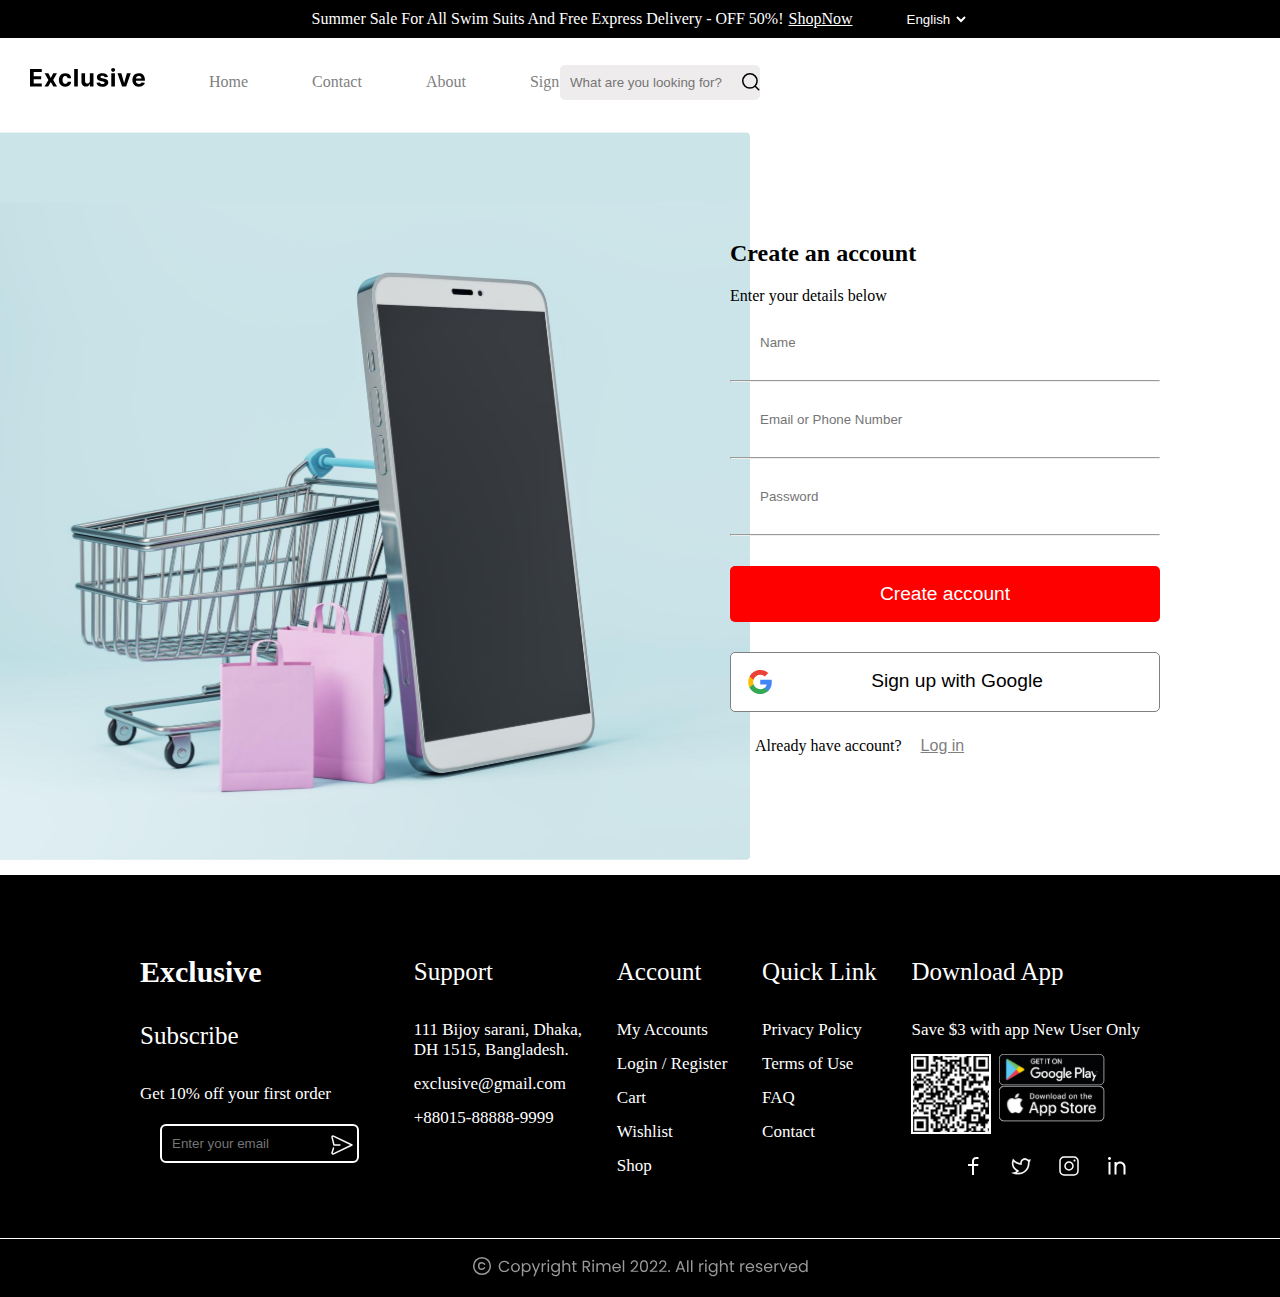
<file: Sign Up/signup.html>
<!DOCTYPE html>
<html lang="en">
  <head>
    <meta charset="UTF-8" />
    <meta name="viewport" content="width=device-width, initial-scale=1.0" />
    <title>Sign Up page</title>
    <link rel="stylesheet" href="style.css" />
  </head>
  <body class="body">
    <!-- Header -->
    <header>
      <div class="container">
        <span
          >Summer Sale For All Swim Suits And Free Express Delivery - OFF
          50%!</span
        >
        <a href="#">ShopNow</a>
        <select name="select" id="select" class="select">
          <option value="language">English</option>
          <option value="language">Persian</option>
        </select>
      </div>
      <div class="mohtava">
        <img
          src="./assets/image/Exclusive.svg"
          alt="Exclusive"
          loading="lazy"
        />
        <a href="#" target="_self" class="link">Home</a>
        <a href="#" target="_self" class="link">Contact</a>
        <a href="#" target="_self" class="link">About</a>
        <a href="#" target="_self" class="link line">Sign Up</a>
        <input
          type="search"
          placeholder="What are you looking for?"
          class="input"
        />
        <img src="./assets/image/Vector.svg" alt="Vector" class="search" />
      </div>
    </header>
    <!-- Main -->

    <main>
      <section>
        <div>
          <img
            src="./assets/image/Side Image.svg"
            alt="Side"
            width="750"
            height="750"
            loading="lazy"
          />
        </div>
        <div class="form-line">
          <form action="#" method="post">
            <h2>Create an account</h2>
            <span>Enter your details below</span>
            <input
              type="text"
              id="name"
              name="name"
              placeholder="Name"
              required
            />
            <hr />
            <input
              type="email"
              id="Email"
              name="Email"
              placeholder="Email or Phone Number "
              required
            />
            <hr />
            <input
              type="password"
              id="password"
              name="password"
              placeholder="Password"
              required
            />
            <hr />
            <button type="submit" class="btn">Create account</button>
            <button type="submit" class="btn google">
              Sign up with Google
              <img src="./assets/image/Icon-Google.svg" alt="google" />
            </button>
          </form>
          <div class="text">
            <span>Already have account?</span>
            <a href="../Login/login.html" target="_self" class="space"
              >Log in</a
            >
          </div>
        </div>
      </section>
    </main>
    <footer>
      <section class="footer">
        <div class="fcolumn">
          <h3>Exclusive</h3>
          <h4>Subscribe</h4>
          <span>Get 10% off your first order</span>
          <div class="femail">
            <input
              type="email"
              id="mail"
              name="mail"
              placeholder="Enter your email"
            />
            <span class="fsend">
              <svg
                width="24"
                height="24"
                viewBox="0 0 24 24"
                fill="none"
                xmlns="http://www.w3.org/2000/svg"
              >
                <path
                  d="M9.91196 12H3.99996L2.02296 4.13505C2.0103 4.08934 2.00259 4.0424 1.99996 3.99505C1.97796 3.27405 2.77196 2.77405 3.45996 3.10405L22 12L3.45996 20.896C2.77996 21.223 1.99596 20.737 1.99996 20.029C2.00198 19.9658 2.0131 19.9031 2.03296 19.843L3.49996 15"
                  stroke="#FAFAFA"
                  stroke-width="1.5"
                  stroke-linecap="round"
                  stroke-linejoin="round"
                />
              </svg>
            </span>
          </div>
        </div>
        <div class="fcolumn">
          <h4>Support</h4>
          <span>
            <address>
              111 Bijoy sarani, Dhaka,<br />DH 1515, Bangladesh.
            </address>
          </span>
          <span>
            <a href="mailto:exclusive@gmail.com">exclusive@gmail.com</a>
          </span>
          <span>
            <a href="tel:888787584789"> +88015-88888-9999 </a>
          </span>
        </div>
        <div class="fcolumn">
          <h4>Account</h4>
          <span>
            <a href="./account.html" target="_blank">My Accounts</a>
          </span>
          <span>
            <a href="./login.html">Login</a>
            /
            <a href="./signup.html">Register</a>
          </span>
          <span>
            <a href="./cart.html">Cart</a>
          </span>
          <span>
            <a href="./wishlist.html">Wishlist</a>
          </span>
          <span>
            <a href="./home.html">Shop</a>
          </span>
        </div>
        <div class="fcolumn">
          <h4>Quick Link</h4>
          <span>
            <a href="./policy.html">Privacy Policy</a>
          </span>
          <span>
            <a href="./terms.html">Terms of Use</a>
          </span>
          <span>
            <a href="./faq.html">FAQ</a>
          </span>
          <span>
            <a href="./contact.html">Contact</a>
          </span>
        </div>
        <div class="fcolumn">
          <h4>Download App</h4>
          <span>Save $3 with app New User Only</span>
          <div class="fimg">
            <div class="QRcode">
              <img
                src="./assets/image/Qrcode.svg"
                alt="QRcode"
                loading="lazy"
              />
            </div>
            <div class="appmarket">
              <a href="https://googleplay.com" target="_blank">
                <img
                  src="./assets/image/googleplay.svg"
                  alt="googleplay"
                  loading="lazy"
                />
              </a>
              <a href="https://appstore.com" target="_blank">
                <img
                  src="./assets/image/appstore.svg"
                  alt="appstore"
                  loading="lazy"
                />
              </a>
            </div>
          </div>
          <div>
            <ul>
              <li>
                <a href="https://facebook.com" target="_blank">
                  <svg
                    width="24"
                    height="24"
                    viewBox="0 0 24 24"
                    fill="none"
                    xmlns="http://www.w3.org/2000/svg"
                  >
                    <path
                      d="M13 10H17.5L17 12H13V21H11V12H7V10H11V8.128C11 6.345 11.186 5.698 11.534 5.046C11.875 4.40181 12.4018 3.87501 13.046 3.534C13.698 3.186 14.345 3 16.128 3C16.65 3 17.108 3.05 17.5 3.15V5H16.128C14.804 5 14.401 5.078 13.99 5.298C13.686 5.46 13.46 5.686 13.298 5.99C13.078 6.401 13 6.804 13 8.128V10Z"
                      fill="white"
                    />
                  </svg>
                </a>
              </li>
              <li>
                <a href="https://x.com" target="_blank">
                  <svg
                    width="24"
                    height="24"
                    viewBox="0 0 24 24"
                    fill="none"
                    xmlns="http://www.w3.org/2000/svg"
                  >
                    <g clip-path="url(#clip0_822_2081)">
                      <path
                        d="M14.1211 4.44336C14.9979 4.09254 15.9592 4.00852 16.8838 4.20117C17.8082 4.39388 18.6557 4.85462 19.3193 5.52637L19.3486 5.55664H19.3906C19.7296 5.55426 20.0806 5.59738 20.498 5.53809C20.882 5.48352 21.3278 5.34203 21.915 5.00977C21.6091 6.49447 21.4324 7.16729 20.7646 8.08301L20.7451 8.10938V8.14258C20.7451 11.9414 19.5781 14.7564 17.8262 16.7393C16.0729 18.7234 13.7275 19.8816 11.3623 20.3535C9.7452 20.6761 7.754 20.5731 5.99609 20.2109C5.11794 20.03 4.30096 19.7842 3.62012 19.4971C3.03699 19.2511 2.56006 18.9759 2.22949 18.6885C2.6606 18.6463 3.41195 18.553 4.24414 18.3594C5.24389 18.1267 6.37194 17.749 7.20312 17.1406L7.31934 17.0557L7.19922 16.9766C6.50766 16.5207 4.81165 15.4984 3.73145 13.5166C2.66701 11.5637 2.19288 8.66296 3.91406 4.42578C5.57929 6.34325 7.27273 7.66041 8.99512 8.36719C9.57627 8.60556 9.94226 8.72333 10.2314 8.79102C10.5195 8.85841 10.7322 8.8754 10.9922 8.91113L11.2871 8.95215L11.1074 8.77148C11.1323 7.84188 11.4255 6.93867 11.9541 6.17285C12.4906 5.3958 13.2444 4.79414 14.1211 4.44336ZM15.9053 5.90137C15.119 5.90124 14.3638 6.20994 13.8027 6.76074C13.3119 7.24267 13.0038 7.87627 12.9248 8.55371L12.9053 8.84668L12.877 10.4209C12.8756 10.4914 12.8592 10.5613 12.8291 10.625C12.799 10.6887 12.7556 10.7452 12.7021 10.791C12.6487 10.8368 12.5861 10.8716 12.5186 10.8916C12.4511 10.9115 12.3802 10.9166 12.3105 10.9072L10.749 10.6953C8.71753 10.4183 6.7663 9.48248 4.88965 7.91895L4.75781 7.80859L4.72754 7.97754C4.42573 9.64812 4.56793 11.0709 5.14746 12.3018C5.72674 13.532 6.73875 14.5607 8.15625 15.4521L9.90234 16.5498C9.97145 16.5932 10.0296 16.6529 10.0703 16.7236C10.111 16.7944 10.1339 16.8744 10.1367 16.9561C10.1395 17.0377 10.1217 17.1189 10.0859 17.1924C10.0501 17.2658 9.99667 17.3299 9.93066 17.3779L8.33887 18.541L8.11523 18.7041L8.3916 18.7207C9.34472 18.7801 10.2532 18.738 11.0098 18.5879C13.3887 18.1129 15.375 16.9789 16.7656 15.2207C18.1559 13.4627 18.9453 11.0883 18.9453 8.14258C18.9453 7.99705 18.8715 7.78499 18.7441 7.55762C18.6144 7.32598 18.4211 7.06491 18.167 6.82031C17.6584 6.33085 16.8999 5.90145 15.9053 5.90137Z"
                        fill="white"
                        stroke="black"
                        stroke-width="0.2"
                      />
                    </g>
                    <defs>
                      <clipPath id="clip0_822_2081">
                        <rect width="24" height="24" fill="white" />
                      </clipPath>
                    </defs>
                  </svg>
                </a>
              </li>
              <li>
                <a href="https://instagram.com" target="_blank">
                  <svg
                    width="24"
                    height="24"
                    viewBox="0 0 24 24"
                    fill="none"
                    xmlns="http://www.w3.org/2000/svg"
                  >
                    <path
                      d="M17 3H7C5.93913 3 4.92172 3.42143 4.17157 4.17157C3.42143 4.92172 3 5.93913 3 7V17C3 18.0609 3.42143 19.0783 4.17157 19.8284C4.92172 20.5786 5.93913 21 7 21H17C18.0609 21 19.0783 20.5786 19.8284 19.8284C20.5786 19.0783 21 18.0609 21 17V7C21 5.93913 20.5786 4.92172 19.8284 4.17157C19.0783 3.42143 18.0609 3 17 3Z"
                      stroke="white"
                      stroke-width="1.5"
                      stroke-linejoin="round"
                    />
                    <path
                      d="M12 16C13.0609 16 14.0783 15.5786 14.8284 14.8284C15.5786 14.0783 16 13.0609 16 12C16 10.9391 15.5786 9.92172 14.8284 9.17157C14.0783 8.42143 13.0609 8 12 8C10.9391 8 9.92172 8.42143 9.17157 9.17157C8.42143 9.92172 8 10.9391 8 12C8 13.0609 8.42143 14.0783 9.17157 14.8284C9.92172 15.5786 10.9391 16 12 16V16Z"
                      stroke="white"
                      stroke-width="1.5"
                      stroke-linejoin="round"
                    />
                    <path
                      d="M17.5 7.5C17.7652 7.5 18.0196 7.39464 18.2071 7.20711C18.3946 7.01957 18.5 6.76522 18.5 6.5C18.5 6.23478 18.3946 5.98043 18.2071 5.79289C18.0196 5.60536 17.7652 5.5 17.5 5.5C17.2348 5.5 16.9804 5.60536 16.7929 5.79289C16.6054 5.98043 16.5 6.23478 16.5 6.5C16.5 6.76522 16.6054 7.01957 16.7929 7.20711C16.9804 7.39464 17.2348 7.5 17.5 7.5Z"
                      fill="white"
                    />
                  </svg>
                </a>
              </li>
              <li>
                <a href="https://linkedin.com" target="_blank">
                  <svg
                    width="24"
                    height="24"
                    viewBox="0 0 24 24"
                    fill="none"
                    xmlns="http://www.w3.org/2000/svg"
                  >
                    <path
                      d="M11.5 9.05C12.417 8.113 13.611 7.5 15 7.5C16.4587 7.5 17.8576 8.07946 18.8891 9.11091C19.9205 10.1424 20.5 11.5413 20.5 13V20.5H18.5V13C18.5 12.0717 18.1313 11.1815 17.4749 10.5251C16.8185 9.86875 15.9283 9.5 15 9.5C14.0717 9.5 13.1815 9.86875 12.5251 10.5251C11.8687 11.1815 11.5 12.0717 11.5 13V20.5H9.5V8H11.5V9.05ZM4.5 6C4.10218 6 3.72064 5.84196 3.43934 5.56066C3.15804 5.27936 3 4.89782 3 4.5C3 4.10218 3.15804 3.72064 3.43934 3.43934C3.72064 3.15804 4.10218 3 4.5 3C4.89782 3 5.27936 3.15804 5.56066 3.43934C5.84196 3.72064 6 4.10218 6 4.5C6 4.89782 5.84196 5.27936 5.56066 5.56066C5.27936 5.84196 4.89782 6 4.5 6ZM3.5 8H5.5V20.5H3.5V8Z"
                      fill="white"
                    />
                  </svg>
                </a>
              </li>
            </ul>
          </div>
        </div>
      </section>
      <!-- Copyright -->
      <div class="copyright">
        <svg
          width="337"
          height="24"
          viewBox="0 0 337 24"
          fill="none"
          xmlns="http://www.w3.org/2000/svg"
        >
          <g opacity="0.6">
            <path
              d="M10.0001 20.3333C14.6025 20.3333 18.3334 16.6023 18.3334 12C18.3334 7.39759 14.6025 3.66663 10.0001 3.66663C5.39771 3.66663 1.66675 7.39759 1.66675 12C1.66675 16.6023 5.39771 20.3333 10.0001 20.3333Z"
              stroke="white"
              stroke-width="1.5"
              stroke-linecap="round"
              stroke-linejoin="round"
            />
            <path
              d="M12.5001 10.1481C12.5001 10.1481 11.4707 8.66663 9.75498 8.66663C8.0393 8.66663 6.66675 10.1481 6.66675 12C6.66675 13.8518 8.0393 15.3333 9.75498 15.3333C11.4707 15.3333 12.5001 13.8518 12.5001 13.8518"
              stroke="white"
              stroke-width="1.5"
              stroke-linecap="round"
              stroke-linejoin="round"
            />
            <path
              d="M26.688 12.416C26.688 11.328 26.9333 10.352 27.424 9.488C27.9147 8.61333 28.5813 7.93067 29.424 7.44C30.2773 6.94933 31.2213 6.704 32.256 6.704C33.472 6.704 34.5333 6.99733 35.44 7.584C36.3467 8.17067 37.008 9.00267 37.424 10.08H35.68C35.3707 9.408 34.9227 8.89067 34.336 8.528C33.76 8.16533 33.0667 7.984 32.256 7.984C31.4773 7.984 30.7787 8.16533 30.16 8.528C29.5413 8.89067 29.056 9.408 28.704 10.08C28.352 10.7413 28.176 11.52 28.176 12.416C28.176 13.3013 28.352 14.08 28.704 14.752C29.056 15.4133 29.5413 15.9253 30.16 16.288C30.7787 16.6507 31.4773 16.832 32.256 16.832C33.0667 16.832 33.76 16.656 34.336 16.304C34.9227 15.9413 35.3707 15.424 35.68 14.752H37.424C37.008 15.8187 36.3467 16.6453 35.44 17.232C34.5333 17.808 33.472 18.096 32.256 18.096C31.2213 18.096 30.2773 17.856 29.424 17.376C28.5813 16.8853 27.9147 16.208 27.424 15.344C26.9333 14.48 26.688 13.504 26.688 12.416ZM43.4154 18.144C42.594 18.144 41.8474 17.9573 41.1754 17.584C40.514 17.2107 39.9914 16.6827 39.6074 16C39.234 15.3067 39.0474 14.5067 39.0474 13.6C39.0474 12.704 39.2394 11.9147 39.6234 11.232C40.018 10.5387 40.5514 10.0107 41.2234 9.648C41.8954 9.27467 42.6474 9.088 43.4794 9.088C44.3114 9.088 45.0634 9.27467 45.7354 9.648C46.4074 10.0107 46.9354 10.5333 47.3194 11.216C47.714 11.8987 47.9114 12.6933 47.9114 13.6C47.9114 14.5067 47.7087 15.3067 47.3034 16C46.9087 16.6827 46.37 17.2107 45.6874 17.584C45.0047 17.9573 44.2474 18.144 43.4154 18.144ZM43.4154 16.864C43.938 16.864 44.4287 16.7413 44.8874 16.496C45.346 16.2507 45.714 15.8827 45.9914 15.392C46.2794 14.9013 46.4234 14.304 46.4234 13.6C46.4234 12.896 46.2847 12.2987 46.0074 11.808C45.73 11.3173 45.3674 10.9547 44.9194 10.72C44.4714 10.4747 43.986 10.352 43.4634 10.352C42.93 10.352 42.4394 10.4747 41.9914 10.72C41.554 10.9547 41.202 11.3173 40.9354 11.808C40.6687 12.2987 40.5354 12.896 40.5354 13.6C40.5354 14.3147 40.6634 14.9173 40.9194 15.408C41.186 15.8987 41.538 16.2667 41.9754 16.512C42.4127 16.7467 42.8927 16.864 43.4154 16.864ZM51.2818 10.848C51.5698 10.3467 51.9964 9.93067 52.5618 9.6C53.1378 9.25867 53.8044 9.088 54.5618 9.088C55.3404 9.088 56.0444 9.27467 56.6737 9.648C57.3137 10.0213 57.8151 10.5493 58.1778 11.232C58.5404 11.904 58.7218 12.688 58.7218 13.584C58.7218 14.4693 58.5404 15.2587 58.1778 15.952C57.8151 16.6453 57.3137 17.184 56.6737 17.568C56.0444 17.952 55.3404 18.144 54.5618 18.144C53.8151 18.144 53.1538 17.9787 52.5778 17.648C52.0124 17.3067 51.5804 16.8853 51.2818 16.384V22.16H49.8258V9.232H51.2818V10.848ZM57.2338 13.584C57.2338 12.9227 57.1004 12.3467 56.8338 11.856C56.5671 11.3653 56.2044 10.992 55.7458 10.736C55.2978 10.48 54.8018 10.352 54.2578 10.352C53.7244 10.352 53.2284 10.4853 52.7698 10.752C52.3218 11.008 51.9591 11.3867 51.6818 11.888C51.4151 12.3787 51.2818 12.9493 51.2818 13.6C51.2818 14.2613 51.4151 14.8427 51.6818 15.344C51.9591 15.8347 52.3218 16.2133 52.7698 16.48C53.2284 16.736 53.7244 16.864 54.2578 16.864C54.8018 16.864 55.2978 16.736 55.7458 16.48C56.2044 16.2133 56.5671 15.8347 56.8338 15.344C57.1004 14.8427 57.2338 14.256 57.2338 13.584ZM68.1903 9.232L62.9103 22.128H61.4062L63.1343 17.904L59.5983 9.232H61.2143L63.9663 16.336L66.6863 9.232H68.1903ZM71.1099 10.656C71.3659 10.1547 71.7285 9.76533 72.1979 9.488C72.6779 9.21067 73.2592 9.072 73.9419 9.072V10.576H73.5579C71.9259 10.576 71.1099 11.4613 71.1099 13.232V18H69.6539V9.232H71.1099V10.656ZM76.3746 7.808C76.0973 7.808 75.8626 7.712 75.6706 7.52C75.4786 7.328 75.3826 7.09333 75.3826 6.816C75.3826 6.53867 75.4786 6.304 75.6706 6.112C75.8626 5.92 76.0973 5.824 76.3746 5.824C76.6413 5.824 76.8653 5.92 77.0466 6.112C77.2386 6.304 77.3346 6.53867 77.3346 6.816C77.3346 7.09333 77.2386 7.328 77.0466 7.52C76.8653 7.712 76.6413 7.808 76.3746 7.808ZM77.0786 9.232V18H75.6226V9.232H77.0786ZM83.1761 9.088C83.9335 9.088 84.5948 9.25333 85.1601 9.584C85.7361 9.91467 86.1628 10.3307 86.4401 10.832V9.232H87.9121V18.192C87.9121 18.992 87.7415 19.7013 87.4001 20.32C87.0588 20.9493 86.5681 21.44 85.9281 21.792C85.2988 22.144 84.5628 22.32 83.7201 22.32C82.5681 22.32 81.6081 22.048 80.8401 21.504C80.0721 20.96 79.6188 20.2187 79.4801 19.28H80.9201C81.0801 19.8133 81.4108 20.24 81.9121 20.56C82.4135 20.8907 83.0161 21.056 83.7201 21.056C84.5201 21.056 85.1708 20.8053 85.6721 20.304C86.1841 19.8027 86.4401 19.0987 86.4401 18.192V16.352C86.1521 16.864 85.7255 17.2907 85.1601 17.632C84.5948 17.9733 83.9335 18.144 83.1761 18.144C82.3975 18.144 81.6881 17.952 81.0481 17.568C80.4188 17.184 79.9228 16.6453 79.5601 15.952C79.1975 15.2587 79.0161 14.4693 79.0161 13.584C79.0161 12.688 79.1975 11.904 79.5601 11.232C79.9228 10.5493 80.4188 10.0213 81.0481 9.648C81.6881 9.27467 82.3975 9.088 83.1761 9.088ZM86.4401 13.6C86.4401 12.9387 86.3068 12.3627 86.0401 11.872C85.7735 11.3813 85.4108 11.008 84.9521 10.752C84.5041 10.4853 84.0081 10.352 83.4641 10.352C82.9201 10.352 82.4241 10.48 81.9761 10.736C81.5281 10.992 81.1708 11.3653 80.9041 11.856C80.6375 12.3467 80.5041 12.9227 80.5041 13.584C80.5041 14.256 80.6375 14.8427 80.9041 15.344C81.1708 15.8347 81.5281 16.2133 81.9761 16.48C82.4241 16.736 82.9201 16.864 83.4641 16.864C84.0081 16.864 84.5041 16.736 84.9521 16.48C85.4108 16.2133 85.7735 15.8347 86.0401 15.344C86.3068 14.8427 86.4401 14.2613 86.4401 13.6ZM94.7246 9.072C95.386 9.072 95.9833 9.216 96.5166 9.504C97.05 9.78133 97.466 10.2027 97.7646 10.768C98.074 11.3333 98.2286 12.0213 98.2286 12.832V18H96.7886V13.04C96.7886 12.1653 96.57 11.4987 96.1326 11.04C95.6953 10.5707 95.098 10.336 94.3406 10.336C93.5726 10.336 92.9593 10.576 92.5006 11.056C92.0526 11.536 91.8286 12.2347 91.8286 13.152V18H90.3726V6.16H91.8286V10.48C92.1166 10.032 92.5113 9.68533 93.0126 9.44C93.5246 9.19467 94.0953 9.072 94.7246 9.072ZM102.383 10.432V15.6C102.383 16.0267 102.474 16.3307 102.655 16.512C102.836 16.6827 103.151 16.768 103.599 16.768H104.671V18H103.359C102.548 18 101.94 17.8133 101.535 17.44C101.13 17.0667 100.927 16.4533 100.927 15.6V10.432H99.791V9.232H100.927V7.024H102.383V9.232H104.671V10.432H102.383ZM116.573 18L113.917 13.44H112.157V18H110.701V6.848H114.301C115.143 6.848 115.853 6.992 116.429 7.28C117.015 7.568 117.453 7.95733 117.741 8.448C118.029 8.93867 118.173 9.49867 118.173 10.128C118.173 10.896 117.949 11.5733 117.501 12.16C117.063 12.7467 116.402 13.136 115.517 13.328L118.317 18H116.573ZM112.157 12.272H114.301C115.09 12.272 115.682 12.08 116.077 11.696C116.471 11.3013 116.669 10.7787 116.669 10.128C116.669 9.46667 116.471 8.95467 116.077 8.592C115.693 8.22933 115.101 8.048 114.301 8.048H112.157V12.272ZM121.187 7.808C120.91 7.808 120.675 7.712 120.483 7.52C120.291 7.328 120.195 7.09333 120.195 6.816C120.195 6.53867 120.291 6.304 120.483 6.112C120.675 5.92 120.91 5.824 121.187 5.824C121.454 5.824 121.678 5.92 121.859 6.112C122.051 6.304 122.147 6.53867 122.147 6.816C122.147 7.09333 122.051 7.328 121.859 7.52C121.678 7.712 121.454 7.808 121.187 7.808ZM121.891 9.232V18H120.435V9.232H121.891ZM134.917 9.072C135.599 9.072 136.207 9.216 136.741 9.504C137.274 9.78133 137.695 10.2027 138.005 10.768C138.314 11.3333 138.469 12.0213 138.469 12.832V18H137.029V13.04C137.029 12.1653 136.81 11.4987 136.373 11.04C135.946 10.5707 135.365 10.336 134.629 10.336C133.871 10.336 133.269 10.5813 132.821 11.072C132.373 11.552 132.149 12.2507 132.149 13.168V18H130.709V13.04C130.709 12.1653 130.49 11.4987 130.053 11.04C129.626 10.5707 129.045 10.336 128.309 10.336C127.551 10.336 126.949 10.5813 126.501 11.072C126.053 11.552 125.829 12.2507 125.829 13.168V18H124.373V9.232H125.829V10.496C126.117 10.0373 126.501 9.68533 126.981 9.44C127.471 9.19467 128.01 9.072 128.597 9.072C129.333 9.072 129.983 9.23733 130.549 9.568C131.114 9.89867 131.535 10.384 131.813 11.024C132.058 10.4053 132.463 9.92533 133.029 9.584C133.594 9.24267 134.223 9.072 134.917 9.072ZM148.857 13.28C148.857 13.5573 148.841 13.8507 148.809 14.16H141.801C141.854 15.024 142.148 15.7013 142.681 16.192C143.225 16.672 143.881 16.912 144.649 16.912C145.278 16.912 145.801 16.768 146.217 16.48C146.644 16.1813 146.942 15.7867 147.113 15.296H148.681C148.446 16.1387 147.977 16.8267 147.273 17.36C146.569 17.8827 145.694 18.144 144.649 18.144C143.817 18.144 143.07 17.9573 142.409 17.584C141.758 17.2107 141.246 16.6827 140.873 16C140.5 15.3067 140.313 14.5067 140.313 13.6C140.313 12.6933 140.494 11.8987 140.857 11.216C141.22 10.5333 141.726 10.0107 142.377 9.648C143.038 9.27467 143.796 9.088 144.649 9.088C145.481 9.088 146.217 9.26933 146.857 9.632C147.497 9.99467 147.988 10.496 148.329 11.136C148.681 11.7653 148.857 12.48 148.857 13.28ZM147.353 12.976C147.353 12.4213 147.23 11.9467 146.985 11.552C146.74 11.1467 146.404 10.8427 145.977 10.64C145.561 10.4267 145.097 10.32 144.585 10.32C143.849 10.32 143.22 10.5547 142.697 11.024C142.185 11.4933 141.892 12.144 141.817 12.976H147.353ZM152.235 6.16V18H150.779V6.16H152.235ZM158.566 16.832C159.921 15.744 160.982 14.8533 161.75 14.16C162.518 13.456 163.163 12.7253 163.686 11.968C164.219 11.2 164.486 10.448 164.486 9.712C164.486 9.01867 164.315 8.47467 163.974 8.08C163.643 7.67467 163.105 7.472 162.358 7.472C161.633 7.472 161.067 7.70133 160.662 8.16C160.267 8.608 160.054 9.21067 160.022 9.968H158.614C158.657 8.77333 159.019 7.85067 159.702 7.2C160.385 6.54933 161.265 6.224 162.342 6.224C163.441 6.224 164.31 6.528 164.95 7.136C165.601 7.744 165.926 8.58133 165.926 9.648C165.926 10.5333 165.659 11.3973 165.126 12.24C164.603 13.072 164.006 13.808 163.334 14.448C162.662 15.0773 161.803 15.8133 160.758 16.656H166.262V17.872H158.566V16.832ZM167.945 12.096C167.945 10.2613 168.244 8.832 168.841 7.808C169.438 6.77333 170.484 6.256 171.977 6.256C173.46 6.256 174.5 6.77333 175.097 7.808C175.694 8.832 175.993 10.2613 175.993 12.096C175.993 13.9627 175.694 15.4133 175.097 16.448C174.5 17.4827 173.46 18 171.977 18C170.484 18 169.438 17.4827 168.841 16.448C168.244 15.4133 167.945 13.9627 167.945 12.096ZM174.553 12.096C174.553 11.168 174.489 10.384 174.361 9.744C174.244 9.09333 173.993 8.57067 173.609 8.176C173.236 7.78133 172.692 7.584 171.977 7.584C171.252 7.584 170.697 7.78133 170.313 8.176C169.94 8.57067 169.689 9.09333 169.561 9.744C169.444 10.384 169.385 11.168 169.385 12.096C169.385 13.056 169.444 13.8613 169.561 14.512C169.689 15.1627 169.94 15.6853 170.313 16.08C170.697 16.4747 171.252 16.672 171.977 16.672C172.692 16.672 173.236 16.4747 173.609 16.08C173.993 15.6853 174.244 15.1627 174.361 14.512C174.489 13.8613 174.553 13.056 174.553 12.096ZM177.816 16.832C179.171 15.744 180.232 14.8533 181 14.16C181.768 13.456 182.413 12.7253 182.936 11.968C183.469 11.2 183.736 10.448 183.736 9.712C183.736 9.01867 183.565 8.47467 183.224 8.08C182.893 7.67467 182.355 7.472 181.608 7.472C180.883 7.472 180.317 7.70133 179.912 8.16C179.517 8.608 179.304 9.21067 179.272 9.968H177.864C177.907 8.77333 178.269 7.85067 178.952 7.2C179.635 6.54933 180.515 6.224 181.592 6.224C182.691 6.224 183.56 6.528 184.2 7.136C184.851 7.744 185.176 8.58133 185.176 9.648C185.176 10.5333 184.909 11.3973 184.376 12.24C183.853 13.072 183.256 13.808 182.584 14.448C181.912 15.0773 181.053 15.8133 180.008 16.656H185.512V17.872H177.816V16.832ZM187.019 16.832C188.374 15.744 189.435 14.8533 190.203 14.16C190.971 13.456 191.616 12.7253 192.139 11.968C192.672 11.2 192.939 10.448 192.939 9.712C192.939 9.01867 192.768 8.47467 192.427 8.08C192.096 7.67467 191.558 7.472 190.811 7.472C190.086 7.472 189.52 7.70133 189.115 8.16C188.72 8.608 188.507 9.21067 188.475 9.968H187.067C187.11 8.77333 187.472 7.85067 188.155 7.2C188.838 6.54933 189.718 6.224 190.795 6.224C191.894 6.224 192.763 6.528 193.403 7.136C194.054 7.744 194.379 8.58133 194.379 9.648C194.379 10.5333 194.112 11.3973 193.579 12.24C193.056 13.072 192.459 13.808 191.787 14.448C191.115 15.0773 190.256 15.8133 189.211 16.656H194.715V17.872H187.019V16.832ZM197.102 18.096C196.825 18.096 196.59 18 196.398 17.808C196.206 17.616 196.11 17.3813 196.11 17.104C196.11 16.8267 196.206 16.592 196.398 16.4C196.59 16.208 196.825 16.112 197.102 16.112C197.369 16.112 197.593 16.208 197.774 16.4C197.966 16.592 198.062 16.8267 198.062 17.104C198.062 17.3813 197.966 17.616 197.774 17.808C197.593 18 197.369 18.096 197.102 18.096ZM210.855 15.52H205.991L205.095 18H203.559L207.591 6.912H209.271L213.287 18H211.751L210.855 15.52ZM210.439 14.336L208.423 8.704L206.407 14.336H210.439ZM216.501 6.16V18H215.045V6.16H216.501ZM220.438 6.16V18H218.982V6.16H220.438ZM228.641 10.656C228.897 10.1547 229.26 9.76533 229.729 9.488C230.209 9.21067 230.79 9.072 231.473 9.072V10.576H231.089C229.457 10.576 228.641 11.4613 228.641 13.232V18H227.185V9.232H228.641V10.656ZM233.906 7.808C233.629 7.808 233.394 7.712 233.202 7.52C233.01 7.328 232.914 7.09333 232.914 6.816C232.914 6.53867 233.01 6.304 233.202 6.112C233.394 5.92 233.629 5.824 233.906 5.824C234.173 5.824 234.397 5.92 234.578 6.112C234.77 6.304 234.866 6.53867 234.866 6.816C234.866 7.09333 234.77 7.328 234.578 7.52C234.397 7.712 234.173 7.808 233.906 7.808ZM234.61 9.232V18H233.154V9.232H234.61ZM240.707 9.088C241.465 9.088 242.126 9.25333 242.691 9.584C243.267 9.91467 243.694 10.3307 243.971 10.832V9.232H245.443V18.192C245.443 18.992 245.273 19.7013 244.931 20.32C244.59 20.9493 244.099 21.44 243.459 21.792C242.83 22.144 242.094 22.32 241.251 22.32C240.099 22.32 239.139 22.048 238.371 21.504C237.603 20.96 237.15 20.2187 237.011 19.28H238.451C238.611 19.8133 238.942 20.24 239.443 20.56C239.945 20.8907 240.547 21.056 241.251 21.056C242.051 21.056 242.702 20.8053 243.203 20.304C243.715 19.8027 243.971 19.0987 243.971 18.192V16.352C243.683 16.864 243.257 17.2907 242.691 17.632C242.126 17.9733 241.465 18.144 240.707 18.144C239.929 18.144 239.219 17.952 238.579 17.568C237.95 17.184 237.454 16.6453 237.091 15.952C236.729 15.2587 236.547 14.4693 236.547 13.584C236.547 12.688 236.729 11.904 237.091 11.232C237.454 10.5493 237.95 10.0213 238.579 9.648C239.219 9.27467 239.929 9.088 240.707 9.088ZM243.971 13.6C243.971 12.9387 243.838 12.3627 243.571 11.872C243.305 11.3813 242.942 11.008 242.483 10.752C242.035 10.4853 241.539 10.352 240.995 10.352C240.451 10.352 239.955 10.48 239.507 10.736C239.059 10.992 238.702 11.3653 238.435 11.856C238.169 12.3467 238.035 12.9227 238.035 13.584C238.035 14.256 238.169 14.8427 238.435 15.344C238.702 15.8347 239.059 16.2133 239.507 16.48C239.955 16.736 240.451 16.864 240.995 16.864C241.539 16.864 242.035 16.736 242.483 16.48C242.942 16.2133 243.305 15.8347 243.571 15.344C243.838 14.8427 243.971 14.2613 243.971 13.6ZM252.256 9.072C252.917 9.072 253.515 9.216 254.048 9.504C254.581 9.78133 254.997 10.2027 255.296 10.768C255.605 11.3333 255.76 12.0213 255.76 12.832V18H254.32V13.04C254.32 12.1653 254.101 11.4987 253.664 11.04C253.227 10.5707 252.629 10.336 251.872 10.336C251.104 10.336 250.491 10.576 250.032 11.056C249.584 11.536 249.36 12.2347 249.36 13.152V18H247.904V6.16H249.36V10.48C249.648 10.032 250.043 9.68533 250.544 9.44C251.056 9.19467 251.627 9.072 252.256 9.072ZM259.914 10.432V15.6C259.914 16.0267 260.005 16.3307 260.186 16.512C260.368 16.6827 260.682 16.768 261.13 16.768H262.202V18H260.89C260.08 18 259.472 17.8133 259.066 17.44C258.661 17.0667 258.458 16.4533 258.458 15.6V10.432H257.322V9.232H258.458V7.024H259.914V9.232H262.202V10.432H259.914ZM269.688 10.656C269.944 10.1547 270.307 9.76533 270.776 9.488C271.256 9.21067 271.837 9.072 272.52 9.072V10.576H272.136C270.504 10.576 269.688 11.4613 269.688 13.232V18H268.232V9.232H269.688V10.656ZM282.201 13.28C282.201 13.5573 282.185 13.8507 282.153 14.16H275.145C275.198 15.024 275.491 15.7013 276.025 16.192C276.569 16.672 277.225 16.912 277.993 16.912C278.622 16.912 279.145 16.768 279.561 16.48C279.987 16.1813 280.286 15.7867 280.457 15.296H282.025C281.79 16.1387 281.321 16.8267 280.617 17.36C279.913 17.8827 279.038 18.144 277.993 18.144C277.161 18.144 276.414 17.9573 275.753 17.584C275.102 17.2107 274.59 16.6827 274.217 16C273.843 15.3067 273.657 14.5067 273.657 13.6C273.657 12.6933 273.838 11.8987 274.201 11.216C274.563 10.5333 275.07 10.0107 275.721 9.648C276.382 9.27467 277.139 9.088 277.993 9.088C278.825 9.088 279.561 9.26933 280.201 9.632C280.841 9.99467 281.331 10.496 281.673 11.136C282.025 11.7653 282.201 12.48 282.201 13.28ZM280.697 12.976C280.697 12.4213 280.574 11.9467 280.329 11.552C280.083 11.1467 279.747 10.8427 279.321 10.64C278.905 10.4267 278.441 10.32 277.929 10.32C277.193 10.32 276.563 10.5547 276.041 11.024C275.529 11.4933 275.235 12.144 275.161 12.976H280.697ZM287.227 18.144C286.555 18.144 285.952 18.032 285.419 17.808C284.885 17.5733 284.464 17.2533 284.155 16.848C283.845 16.432 283.675 15.9573 283.643 15.424H285.147C285.189 15.8613 285.392 16.2187 285.755 16.496C286.128 16.7733 286.613 16.912 287.211 16.912C287.765 16.912 288.203 16.7893 288.523 16.544C288.843 16.2987 289.003 15.9893 289.003 15.616C289.003 15.232 288.832 14.9493 288.491 14.768C288.149 14.576 287.621 14.3893 286.907 14.208C286.256 14.0373 285.723 13.8667 285.307 13.696C284.901 13.5147 284.549 13.2533 284.251 12.912C283.963 12.56 283.819 12.1013 283.819 11.536C283.819 11.088 283.952 10.6773 284.219 10.304C284.485 9.93067 284.864 9.63733 285.355 9.424C285.845 9.2 286.405 9.088 287.035 9.088C288.005 9.088 288.789 9.33333 289.387 9.824C289.984 10.3147 290.304 10.9867 290.347 11.84H288.891C288.859 11.3813 288.672 11.0133 288.331 10.736C288 10.4587 287.552 10.32 286.987 10.32C286.464 10.32 286.048 10.432 285.739 10.656C285.429 10.88 285.275 11.1733 285.275 11.536C285.275 11.824 285.365 12.064 285.547 12.256C285.739 12.4373 285.973 12.5867 286.251 12.704C286.539 12.8107 286.933 12.9333 287.435 13.072C288.064 13.2427 288.576 13.4133 288.971 13.584C289.365 13.744 289.701 13.9893 289.979 14.32C290.267 14.6507 290.416 15.0827 290.427 15.616C290.427 16.096 290.293 16.528 290.027 16.912C289.76 17.296 289.381 17.6 288.891 17.824C288.411 18.0373 287.856 18.144 287.227 18.144ZM300.482 13.28C300.482 13.5573 300.466 13.8507 300.434 14.16H293.426C293.479 15.024 293.773 15.7013 294.306 16.192C294.85 16.672 295.506 16.912 296.274 16.912C296.903 16.912 297.426 16.768 297.842 16.48C298.269 16.1813 298.567 15.7867 298.738 15.296H300.306C300.071 16.1387 299.602 16.8267 298.898 17.36C298.194 17.8827 297.319 18.144 296.274 18.144C295.442 18.144 294.695 17.9573 294.034 17.584C293.383 17.2107 292.871 16.6827 292.498 16C292.125 15.3067 291.938 14.5067 291.938 13.6C291.938 12.6933 292.119 11.8987 292.482 11.216C292.845 10.5333 293.351 10.0107 294.002 9.648C294.663 9.27467 295.421 9.088 296.274 9.088C297.106 9.088 297.842 9.26933 298.482 9.632C299.122 9.99467 299.613 10.496 299.954 11.136C300.306 11.7653 300.482 12.48 300.482 13.28ZM298.978 12.976C298.978 12.4213 298.855 11.9467 298.61 11.552C298.365 11.1467 298.029 10.8427 297.602 10.64C297.186 10.4267 296.722 10.32 296.21 10.32C295.474 10.32 294.845 10.5547 294.322 11.024C293.81 11.4933 293.517 12.144 293.442 12.976H298.978ZM303.86 10.656C304.116 10.1547 304.479 9.76533 304.948 9.488C305.428 9.21067 306.009 9.072 306.692 9.072V10.576H306.308C304.676 10.576 303.86 11.4613 303.86 13.232V18H302.404V9.232H303.86V10.656ZM311.637 16.656L314.357 9.232H315.909L312.469 18H310.773L307.333 9.232H308.901L311.637 16.656ZM325.341 13.28C325.341 13.5573 325.325 13.8507 325.293 14.16H318.285C318.339 15.024 318.632 15.7013 319.165 16.192C319.709 16.672 320.365 16.912 321.133 16.912C321.763 16.912 322.285 16.768 322.701 16.48C323.128 16.1813 323.427 15.7867 323.597 15.296H325.165C324.931 16.1387 324.461 16.8267 323.757 17.36C323.053 17.8827 322.179 18.144 321.133 18.144C320.301 18.144 319.555 17.9573 318.893 17.584C318.243 17.2107 317.731 16.6827 317.357 16C316.984 15.3067 316.797 14.5067 316.797 13.6C316.797 12.6933 316.979 11.8987 317.341 11.216C317.704 10.5333 318.211 10.0107 318.861 9.648C319.523 9.27467 320.28 9.088 321.133 9.088C321.965 9.088 322.701 9.26933 323.341 9.632C323.981 9.99467 324.472 10.496 324.813 11.136C325.165 11.7653 325.341 12.48 325.341 13.28ZM323.837 12.976C323.837 12.4213 323.715 11.9467 323.469 11.552C323.224 11.1467 322.888 10.8427 322.461 10.64C322.045 10.4267 321.581 10.32 321.069 10.32C320.333 10.32 319.704 10.5547 319.181 11.024C318.669 11.4933 318.376 12.144 318.301 12.976H323.837ZM326.719 13.584C326.719 12.688 326.901 11.904 327.263 11.232C327.626 10.5493 328.122 10.0213 328.751 9.648C329.391 9.27467 330.106 9.088 330.895 9.088C331.578 9.088 332.213 9.248 332.799 9.568C333.386 9.87733 333.834 10.288 334.143 10.8V6.16H335.615V18H334.143V16.352C333.855 16.8747 333.429 17.3067 332.863 17.648C332.298 17.9787 331.637 18.144 330.879 18.144C330.101 18.144 329.391 17.952 328.751 17.568C328.122 17.184 327.626 16.6453 327.263 15.952C326.901 15.2587 326.719 14.4693 326.719 13.584ZM334.143 13.6C334.143 12.9387 334.01 12.3627 333.743 11.872C333.477 11.3813 333.114 11.008 332.655 10.752C332.207 10.4853 331.711 10.352 331.167 10.352C330.623 10.352 330.127 10.48 329.679 10.736C329.231 10.992 328.874 11.3653 328.607 11.856C328.341 12.3467 328.207 12.9227 328.207 13.584C328.207 14.256 328.341 14.8427 328.607 15.344C328.874 15.8347 329.231 16.2133 329.679 16.48C330.127 16.736 330.623 16.864 331.167 16.864C331.711 16.864 332.207 16.736 332.655 16.48C333.114 16.2133 333.477 15.8347 333.743 15.344C334.01 14.8427 334.143 14.2613 334.143 13.6Z"
              fill="white"
            />
          </g>
        </svg>
      </div>
    </footer>
  </body>
</html>
</file>
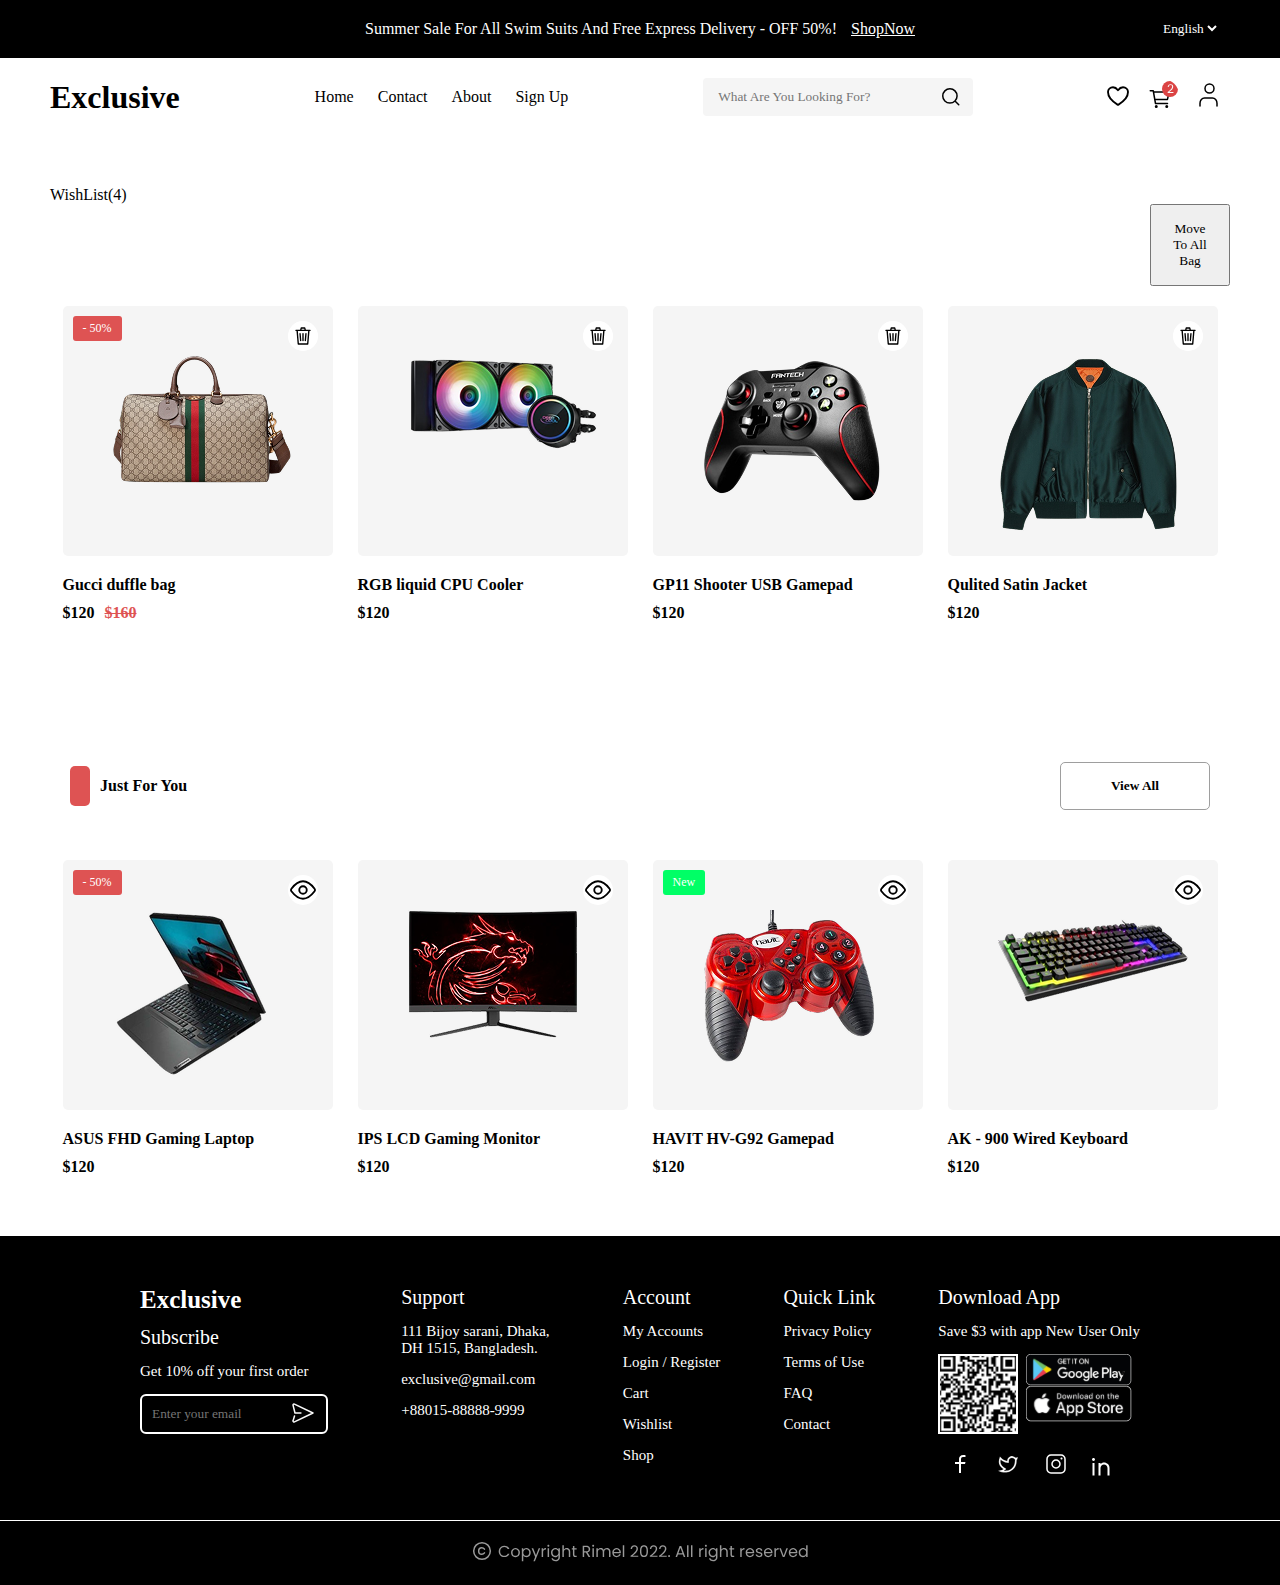
<file: Wishlist/wishlist.html>
<!DOCTYPE html>
<html lang="en">
<head>
    <meta charset="UTF-8">
    <meta name="viewport" content="width=device-width, initial-scale=1.0">
    <link rel="stylesheet" href="wishlist.css">
    <title>Mehdi Kazemi | WishList</title>
</head>
<body>
    <header class="first-header">
        <div class="first">
            <p>Summer Sale For All Swim Suits And Free Express Delivery - OFF 50%! <a href="#">ShopNow</a></p>
            <select name="" id="">
                <option value="English">English</option>
                <option value="French">French</option>
                <option value="Persian">Persian</option>
            </select>
        </div>
    </header>
    <header class="second-header">
        <h1>Exclusive</h1>
        <div class="options">
            <ul>
                <li><a href="#">Home</a></li>
                <li><a href="#">Contact</a></li>
                <li><a href="#">About</a></li>
                <li><a href="#">Sign Up</a></li>
            </ul>
        </div>
        <div class="search-bar">
            <input type="text" name="" id="" placeholder="What Are You Looking For?">
            <svg width="18" height="18" viewBox="0 0 18 18" fill="none" xmlns="http://www.w3.org/2000/svg">
                <path d="M16.75 16.75L12.9723 12.9656M15.0658 7.90789C15.0658 9.80629 14.3117 11.6269 12.9693 12.9693C11.6269 14.3117 9.80629 15.0658 7.90789 15.0658C6.0095 15.0658 4.18886 14.3117 2.8465 12.9693C1.50413 11.6269 0.75 9.80629 0.75 7.90789C0.75 6.0095 1.50413 4.18886 2.8465 2.8465C4.18886 1.50413 6.0095 0.75 7.90789 0.75C9.80629 0.75 11.6269 1.50413 12.9693 2.8465C14.3117 4.18886 15.0658 6.0095 15.0658 7.90789V7.90789Z" stroke="black" stroke-width="1.5" stroke-linecap="round"/>
            </svg>
        </div>
        <div class="header-icon">
            <svg width="30" height="30" viewBox="0 0 24 24" fill="none" xmlns="http://www.w3.org/2000/svg">
                <path d="M8 5C5.7912 5 4 6.73964 4 8.88594C4 10.6185 4.7 14.7305 11.5904 18.8873C11.7138 18.961 11.8555 19 12 19C12.1445 19 12.2862 18.961 12.4096 18.8873C19.3 14.7305 20 10.6185 20 8.88594C20 6.73964 18.2088 5 16 5C13.7912 5 12 7.35511 12 7.35511C12 7.35511 10.2088 5 8 5Z" stroke="black" stroke-width="1.5" stroke-linecap="round" stroke-linejoin="round"/>
            </svg>
            <svg width="32" height="32" viewBox="0 0 32 32" fill="none" xmlns="http://www.w3.org/2000/svg">
                <path d="M9.25 28.25C9.66421 28.25 10 27.9142 10 27.5C10 27.0858 9.66421 26.75 9.25 26.75C8.83579 26.75 8.5 27.0858 8.5 27.5C8.5 27.9142 8.83579 28.25 9.25 28.25Z" stroke="black" stroke-width="1.5" stroke-linecap="round" stroke-linejoin="round"/>
                <path d="M19.75 28.25C20.1642 28.25 20.5 27.9142 20.5 27.5C20.5 27.0858 20.1642 26.75 19.75 26.75C19.3358 26.75 19 27.0858 19 27.5C19 27.9142 19.3358 28.25 19.75 28.25Z" stroke="black" stroke-width="1.5" stroke-linecap="round" stroke-linejoin="round"/>
                <path d="M3.25 11.75H6.25L8.5 24.5H20.5" stroke="black" stroke-width="1.5" stroke-linecap="round" stroke-linejoin="round"/>
                <path d="M8.5 20.5H20.1925C20.2792 20.5001 20.3633 20.4701 20.4304 20.4151C20.4975 20.3601 20.5434 20.2836 20.5605 20.1986L21.9105 13.4486C21.9214 13.3942 21.92 13.338 21.9066 13.2841C21.8931 13.2303 21.8679 13.1801 21.8327 13.1372C21.7975 13.0943 21.7532 13.0597 21.703 13.036C21.6528 13.0122 21.598 13 21.5425 13H7" stroke="black" stroke-width="1.5" stroke-linecap="round" stroke-linejoin="round"/>
                <circle cx="23" cy="10" r="8" fill="#DB4444"/>
                <path d="M20.6608 13.124C21.6768 12.308 22.4728 11.64 23.0488 11.12C23.6248 10.592 24.1088 10.044 24.5008 9.476C24.9008 8.9 25.1008 8.336 25.1008 7.784C25.1008 7.264 24.9728 6.856 24.7168 6.56C24.4688 6.256 24.0648 6.104 23.5048 6.104C22.9608 6.104 22.5368 6.276 22.2328 6.62C21.9368 6.956 21.7768 7.408 21.7528 7.976H20.6968C20.7288 7.08 21.0008 6.388 21.5128 5.9C22.0248 5.412 22.6848 5.168 23.4928 5.168C24.3168 5.168 24.9688 5.396 25.4488 5.852C25.9368 6.308 26.1808 6.936 26.1808 7.736C26.1808 8.4 25.9808 9.048 25.5808 9.68C25.1888 10.304 24.7408 10.856 24.2368 11.336C23.7328 11.808 23.0888 12.36 22.3048 12.992H26.4328V13.904H20.6608V13.124Z" fill="#FAFAFA"/>
            </svg>
            <svg width="32" height="32" viewBox="0 0 32 32" fill="none" xmlns="http://www.w3.org/2000/svg" class="user">
                <path d="M24 27V24.3333C24 22.9188 23.5224 21.5623 22.6722 20.5621C21.8221 19.5619 20.669 19 19.4667 19H11.5333C10.331 19 9.17795 19.5619 8.32778 20.5621C7.47762 21.5623 7 22.9188 7 24.3333V27" stroke="#000" stroke-width="1.5" stroke-linecap="round" stroke-linejoin="round"/>
                <path d="M16.5 14C18.9853 14 21 11.9853 21 9.5C21 7.01472 18.9853 5 16.5 5C14.0147 5 12 7.01472 12 9.5C12 11.9853 14.0147 14 16.5 14Z" stroke="#000" stroke-width="1.5" stroke-linecap="round" stroke-linejoin="round"/>
            </svg>
            <div class="user-settings">
                <ul>
                    <li>
                        <svg width="32" height="32" viewBox="0 0 32 32" fill="none" xmlns="http://www.w3.org/2000/svg" class="user">
                            <path d="M24 27V24.3333C24 22.9188 23.5224 21.5623 22.6722 20.5621C21.8221 19.5619 20.669 19 19.4667 19H11.5333C10.331 19 9.17795 19.5619 8.32778 20.5621C7.47762 21.5623 7 22.9188 7 24.3333V27" stroke="#fff" stroke-width="1.5" stroke-linecap="round" stroke-linejoin="round"/>
                            <path d="M16.5 14C18.9853 14 21 11.9853 21 9.5C21 7.01472 18.9853 5 16.5 5C14.0147 5 12 7.01472 12 9.5C12 11.9853 14.0147 14 16.5 14Z" stroke="#fff" stroke-width="1.5" stroke-linecap="round" stroke-linejoin="round"/>
                        </svg>
                        Manage My Account
                    </li>
                    <li>
                        <svg width="24" height="24" viewBox="0 0 24 24" fill="none" xmlns="http://www.w3.org/2000/svg">
                            <path d="M3 6.3V20.5C3 20.7652 3.10536 21.0196 3.29289 21.2071C3.48043 21.3946 3.73478 21.5 4 21.5H20C20.2652 21.5 20.5196 21.3946 20.7071 21.2071C20.8946 21.0196 21 20.7652 21 20.5V6.3H3Z" stroke="#FAFAFA" stroke-width="1.5" stroke-linejoin="round"/>
                            <path d="M21 6.3L18.1665 2.5H5.8335L3 6.3M15.7775 9.6C15.7775 11.699 14.0865 13.4 12 13.4C9.9135 13.4 8.222 11.699 8.222 9.6" stroke="#FAFAFA" stroke-width="1.5" stroke-linecap="round" stroke-linejoin="round"/>
                        </svg>
                        My Order</li>
                    <li>
                        <svg width="24" height="24" viewBox="0 0 24 24" fill="none" xmlns="http://www.w3.org/2000/svg">
                            <g clip-path="url(#clip0_812_458)">
                            <path d="M8 16L12 12M16 8L11.9992 12M11.9992 12L8 8M12 12L16 16" stroke="#FAFAFA" stroke-width="1.5" stroke-linecap="round" stroke-linejoin="round"/>
                            <circle cx="12" cy="12" r="11.25" stroke="white" stroke-width="1.5"/>
                            </g>
                            <defs>
                            <clipPath id="clip0_812_458">
                            <rect width="24" height="24" fill="white"/>
                            </clipPath>
                            </defs>
                        </svg>

                        My Cancellations</li>
                    <li>
                        <svg width="24" height="24" viewBox="0 0 24 24" fill="none" xmlns="http://www.w3.org/2000/svg">
                            <path d="M11.3789 4.54785C11.5677 3.93719 12.4323 3.93719 12.6211 4.54785L13.8184 8.4209C14.0968 9.32148 14.9295 9.93631 15.8721 9.93652H19.8281C20.4514 9.93652 20.7176 10.7284 20.2207 11.1045L16.8906 13.623C16.1689 14.1689 15.8665 15.1091 16.1338 15.9736L17.3867 20.0264C17.5734 20.6313 16.8728 21.1193 16.3701 20.7344L13.3076 18.3877C12.5361 17.7967 11.4639 17.7967 10.6924 18.3877L7.61328 20.7471C7.11126 21.1311 6.41157 20.6446 6.59668 20.04L7.83203 16.0049C8.09492 15.1463 7.79679 14.214 7.08398 13.668L3.73438 11.1025C3.24116 10.7247 3.50858 9.93652 4.12988 9.93652H8.12793C9.07053 9.93631 9.90322 9.32147 10.1816 8.4209L11.3789 4.54785Z" stroke="#FAFAFA" stroke-width="1.5"/>
                        </svg>

                        My Reviews</li>
                    <li>
                        <svg width="24" height="24" viewBox="0 0 24 24" fill="none" xmlns="http://www.w3.org/2000/svg">
                            <path d="M4 12H13.5M6 15L3 12L6 9M11 7V6C11 5.46957 11.2107 4.96086 11.5858 4.58579C11.9609 4.21071 12.4696 4 13 4H18C18.5304 4 19.0391 4.21071 19.4142 4.58579C19.7893 4.96086 20 5.46957 20 6V18C20 18.5304 19.7893 19.0391 19.4142 19.4142C19.0391 19.7893 18.5304 20 18 20H13C12.4696 20 11.9609 19.7893 11.5858 19.4142C11.2107 19.0391 11 18.5304 11 18V17" stroke="#FAFAFA" stroke-width="1.5" stroke-linecap="round" stroke-linejoin="round"/>
                        </svg>
                        Logout</li>
                </ul>
            </div>
        </div>
    </header>
    <section class="wishlist">
        <div class="header">
            <nav>
                <p>WishList(4)</p>
                <button>Move To All Bag</button>
            </nav>
            <div class="product_list">
                <div class="product">
                    <div class="header">
                        <img src="./IMG/547953_9C2ST_8746_001_082_0000_Light-Gucci-Savoy-medium-duffle-bag 1.png" alt="">
                        <span class="discount">- 50%</span>
                        <svg width="34" height="34" viewBox="0 0 34 34" fill="none" xmlns="http://www.w3.org/2000/svg" class="heart">
                            <circle cx="17" cy="17" r="17" fill="white"/>
                            <path d="M25 10.5714H10.3333L11.6667 26H22.3333L23.6667 10.5714H9M17 14.4286V22.1429M20.3333 14.4286L19.6667 22.1429M13.6667 14.4286L14.3333 22.1429M14.3333 10.5714L15 8H19L19.6667 10.5714" stroke="black" stroke-width="1.56" stroke-linecap="round" stroke-linejoin="round"/>
                        </svg>
                        <button class="hover">Add To Cart</button>
                    </div>
                    <div class="footer">
                        <p>Gucci duffle bag</p>
                        <div class="price"><p>$120</p><del>$160</del></div>
                    </div>
                </div>
                <div class="product">
                    <div class="header">
                        <img src="./IMG/gammaxx-l240-argb-1-500x500 1.png" alt="">
                        <svg width="34" height="34" viewBox="0 0 34 34" fill="none" xmlns="http://www.w3.org/2000/svg" class="heart">
                            <circle cx="17" cy="17" r="17" fill="white"/>
                            <path d="M25 10.5714H10.3333L11.6667 26H22.3333L23.6667 10.5714H9M17 14.4286V22.1429M20.3333 14.4286L19.6667 22.1429M13.6667 14.4286L14.3333 22.1429M14.3333 10.5714L15 8H19L19.6667 10.5714" stroke="black" stroke-width="1.56" stroke-linecap="round" stroke-linejoin="round"/>
                        </svg>
                        <button class="hover">Add To Cart</button>
                    </div>
                    <div class="footer">
                        <p>RGB liquid CPU Cooler</p>
                        <div class="price"><p>$120</p></div>
                    </div>
                </div>
                <div class="product">
                    <div class="header">
                        <img src="./IMG/GP11_PRD3 1.png" alt="">
                        <svg width="34" height="34" viewBox="0 0 34 34" fill="none" xmlns="http://www.w3.org/2000/svg" class="heart">
                            <circle cx="17" cy="17" r="17" fill="white"/>
                            <path d="M25 10.5714H10.3333L11.6667 26H22.3333L23.6667 10.5714H9M17 14.4286V22.1429M20.3333 14.4286L19.6667 22.1429M13.6667 14.4286L14.3333 22.1429M14.3333 10.5714L15 8H19L19.6667 10.5714" stroke="black" stroke-width="1.56" stroke-linecap="round" stroke-linejoin="round"/>
                        </svg>
                        <button class="hover">Add To Cart</button>
                    </div>
                    <div class="footer">
                        <p>GP11 Shooter USB Gamepad</p>
                        <div class="price"><p>$120</p></div>
                    </div>
                </div>
                <div class="product">
                    <div class="header">
                        <img src="./IMG/698717_Z8A1X_3475_001_100_0000_Light-Reversible-quilted-satin-jacket 1.png" alt="">
                        <svg width="34" height="34" viewBox="0 0 34 34" fill="none" xmlns="http://www.w3.org/2000/svg" class="heart">
                            <circle cx="17" cy="17" r="17" fill="white"/>
                            <path d="M25 10.5714H10.3333L11.6667 26H22.3333L23.6667 10.5714H9M17 14.4286V22.1429M20.3333 14.4286L19.6667 22.1429M13.6667 14.4286L14.3333 22.1429M14.3333 10.5714L15 8H19L19.6667 10.5714" stroke="black" stroke-width="1.56" stroke-linecap="round" stroke-linejoin="round"/>
                        </svg>
                        <button class="hover">Add To Cart</button>
                    </div>
                    <div class="footer">
                        <p>Qulited Satin Jacket</p>
                        <div class="price"><p>$120</p></div>
                    </div>
                </div>
            </div>
        </div>
    </section>
    <section class="others">
         <div class="head">
            <div class="head2">
                <div class="square"></div>
                <p class="header">Just For You</p>
            </div>
            <div class="button">
                <button>View All</button>
            </div>
        </div>
        <!-- <nav class="navbar">
            <h1>Best Selling Products</h1>
            <div class="button">
                <button>View All</button>
            </div>
        </nav> -->
            <div class="product_list">
                <div class="product">
                    <div class="header">
                        <img src="./IMG/ideapad-gaming-3i-01-500x500 1.png" alt="">
                        <span class="discount">- 50%</span>
                        <svg width="24" height="24" viewBox="0 0 24 24" fill="none" xmlns="http://www.w3.org/2000/svg" class="heart">
                            <path d="M21.257 10.962C21.731 11.582 21.731 12.419 21.257 13.038C19.764 14.987 16.182 19 12 19C7.81801 19 4.23601 14.987 2.74301 13.038C2.51239 12.7411 2.38721 12.3759 2.38721 12C2.38721 11.6241 2.51239 11.2589 2.74301 10.962C4.23601 9.013 7.81801 5 12 5C16.182 5 19.764 9.013 21.257 10.962V10.962Z" stroke="black" stroke-width="1.5" stroke-linecap="round" stroke-linejoin="round"/>
                            <path d="M12 15C13.6569 15 15 13.6569 15 12C15 10.3431 13.6569 9 12 9C10.3431 9 9 10.3431 9 12C9 13.6569 10.3431 15 12 15Z" stroke="black" stroke-width="1.5" stroke-linecap="round" stroke-linejoin="round"/>
                        </svg>
                        <button class="hover">Add To Cart</button>
                    </div>
                    <div class="footer">
                        <p>ASUS FHD Gaming Laptop</p>
                        <div class="price"><p>$120</p></div>
                    </div>
                </div>
                <div class="product">
                    <div class="header">
                        <img src="./IMG/g27cq4-500x500 1.png" alt="">
                        <svg width="24" height="24" viewBox="0 0 24 24" fill="none" xmlns="http://www.w3.org/2000/svg" class="heart">
                            <path d="M21.257 10.962C21.731 11.582 21.731 12.419 21.257 13.038C19.764 14.987 16.182 19 12 19C7.81801 19 4.23601 14.987 2.74301 13.038C2.51239 12.7411 2.38721 12.3759 2.38721 12C2.38721 11.6241 2.51239 11.2589 2.74301 10.962C4.23601 9.013 7.81801 5 12 5C16.182 5 19.764 9.013 21.257 10.962V10.962Z" stroke="black" stroke-width="1.5" stroke-linecap="round" stroke-linejoin="round"/>
                            <path d="M12 15C13.6569 15 15 13.6569 15 12C15 10.3431 13.6569 9 12 9C10.3431 9 9 10.3431 9 12C9 13.6569 10.3431 15 12 15Z" stroke="black" stroke-width="1.5" stroke-linecap="round" stroke-linejoin="round"/>
                        </svg>
                        <button class="hover">Add To Cart</button>
                    </div>
                    <div class="footer">
                        <p>IPS LCD Gaming Monitor</p>
                        <div class="price"><p>$120</p></div>
                    </div>
                </div>
                <div class="product">
                    <div class="header">
                        <img src="./IMG/g92-2-500x500 1.png" alt="">
                        <span class="new">New</span>
                        <svg width="24" height="24" viewBox="0 0 24 24" fill="none" xmlns="http://www.w3.org/2000/svg" class="heart">
                            <path d="M21.257 10.962C21.731 11.582 21.731 12.419 21.257 13.038C19.764 14.987 16.182 19 12 19C7.81801 19 4.23601 14.987 2.74301 13.038C2.51239 12.7411 2.38721 12.3759 2.38721 12C2.38721 11.6241 2.51239 11.2589 2.74301 10.962C4.23601 9.013 7.81801 5 12 5C16.182 5 19.764 9.013 21.257 10.962V10.962Z" stroke="black" stroke-width="1.5" stroke-linecap="round" stroke-linejoin="round"/>
                            <path d="M12 15C13.6569 15 15 13.6569 15 12C15 10.3431 13.6569 9 12 9C10.3431 9 9 10.3431 9 12C9 13.6569 10.3431 15 12 15Z" stroke="black" stroke-width="1.5" stroke-linecap="round" stroke-linejoin="round"/>
                        </svg>
                        <button class="hover">Add To Cart</button>
                    </div>
                    <div class="footer">
                        <p>HAVIT HV-G92 Gamepad</p>
                        <div class="price"><p>$120</p></div>
                    </div>
                </div>
                <div class="product">
                    <div class="header">
                        <img src="./IMG/ak-900-01-500x500 1.png" alt="">
                        <svg width="24" height="24" viewBox="0 0 24 24" fill="none" xmlns="http://www.w3.org/2000/svg" class="heart">
                            <path d="M21.257 10.962C21.731 11.582 21.731 12.419 21.257 13.038C19.764 14.987 16.182 19 12 19C7.81801 19 4.23601 14.987 2.74301 13.038C2.51239 12.7411 2.38721 12.3759 2.38721 12C2.38721 11.6241 2.51239 11.2589 2.74301 10.962C4.23601 9.013 7.81801 5 12 5C16.182 5 19.764 9.013 21.257 10.962V10.962Z" stroke="black" stroke-width="1.5" stroke-linecap="round" stroke-linejoin="round"/>
                            <path d="M12 15C13.6569 15 15 13.6569 15 12C15 10.3431 13.6569 9 12 9C10.3431 9 9 10.3431 9 12C9 13.6569 10.3431 15 12 15Z" stroke="black" stroke-width="1.5" stroke-linecap="round" stroke-linejoin="round"/>
                        </svg>
                        <button class="hover">Add To Cart</button>
                    </div>
                    <div class="footer">
                        <p>AK - 900 Wired Keyboard</p>
                        <div class="price"><p>$120</p></div>
                    </div>
                </div>
            </div>
        </div>
    </section>
    <footer class="ffooter">
      <section class="footer">
        <div class="fcolumn">
          <h3>Exclusive</h3>
          <h4>Subscribe</h4>
          <span>Get 10% off your first order</span>
          <div class="femail">
            <input
              type="email"
              id="mail"
              name="mail"
              placeholder="Enter your email"
              required
            />
            <span class="fsend">
              <svg
                width="24"
                height="24"
                viewBox="0 0 24 24"
                fill="none"
                xmlns="http://www.w3.org/2000/svg"
              >
                <path
                  d="M9.91196 12H3.99996L2.02296 4.13505C2.0103 4.08934 2.00259 4.0424 1.99996 3.99505C1.97796 3.27405 2.77196 2.77405 3.45996 3.10405L22 12L3.45996 20.896C2.77996 21.223 1.99596 20.737 1.99996 20.029C2.00198 19.9658 2.0131 19.9031 2.03296 19.843L3.49996 15"
                  stroke="#FAFAFA"
                  stroke-width="1.5"
                  stroke-linecap="round"
                  stroke-linejoin="round"
                />
              </svg>
            </span>
          </div>
        </div>
        <div class="fcolomn">
          <h4>Support</h4>
          <span>
            <address>
              111 Bijoy sarani, Dhaka,<br />DH 1515, Bangladesh.
            </address>
          </span>
          <span>
            <a href="mailto:exclusive@gmail.com">exclusive@gmail.com</a>
          </span>
          <span>
            <a href="tel:888787584789"> +88015-88888-9999 </a>
          </span>
        </div>
        <div class="fcolumn">
          <h4>Account</h4>
          <span>
            <a href="./account.html" target="_blank">My Accounts</a>
          </span>
          <span>
            <a href="./login.html">Login</a>
            /
            <a href="./signup.html">Register</a>
          </span>
          <span>
            <a href="./cart.html">Cart</a>
          </span>
          <span>
            <a href="./wishlist.html">Wishlist</a>
          </span>
          <span>
            <a href="./home.html">Shop</a>
          </span>
        </div>
        <div class="fcolumn">
          <h4>Quick Link</h4>
          <span>
            <a href="./policy.html">Privacy Policy</a>
          </span>
          <span>
            <a href="./terms.html">Terms of Use</a>
          </span>
          <span>
            <a href="./faq.html">FAQ</a>
          </span>
          <span>
            <a href="./contact.html">Contact</a>
          </span>
        </div>
        <div class="fcolumn">
          <h4>Download App</h4>
          <span>Save $3 with app New User Only</span>
          <div class="fimg">
            <div class="QR Code">
              <img
                src="./IMG/Qrcode.svg"
                alt="Qrcode"
                loading="lazy"
              />
            </div>
            <div class="appmarket">
              <a href="https://googleplay.com" target="_blank">
                <img
                  src="./IMG/googleplay.svg"
                  alt="googleplay"
                  loading="lazy"
                />
              </a>
              <a href="https://appstore.com" target="_blank">
                <img
                  src="./IMG/appstore.svg"
                  alt="appstore"
                  loading="lazy"
                />
              </a>
            </div>
          </div>
          <div>
            <ul>
              <li>
                <a href="https://facebook.com" target="_blank"
                  ><svg
                    width="24"
                    height="24"
                    viewBox="0 0 24 24"
                    fill="none"
                    xmlns="http://www.w3.org/2000/svg"
                  >
                    <path
                      d="M13 10H17.5L17 12H13V21H11V12H7V10H11V8.128C11 6.345 11.186 5.698 11.534 5.046C11.875 4.40181 12.4018 3.87501 13.046 3.534C13.698 3.186 14.345 3 16.128 3C16.65 3 17.108 3.05 17.5 3.15V5H16.128C14.804 5 14.401 5.078 13.99 5.298C13.686 5.46 13.46 5.686 13.298 5.99C13.078 6.401 13 6.804 13 8.128V10Z"
                      fill="white"
                    />
                  </svg>
                </a>
              </li>
              <li>
                <a href="https://x.com" target="_blank">
                  <svg
                    width="24"
                    height="24"
                    viewBox="0 0 24 24"
                    fill="none"
                    xmlns="http://www.w3.org/2000/svg"
                  >
                    <g clip-path="url(#clip0_814_1173)">
                      <path
                        d="M14.1211 4.44336C14.9979 4.09254 15.9592 4.00852 16.8838 4.20117C17.8082 4.39388 18.6557 4.85462 19.3193 5.52637L19.3486 5.55664H19.3906C19.7296 5.55426 20.0806 5.59738 20.498 5.53809C20.882 5.48352 21.3278 5.34203 21.915 5.00977C21.6091 6.49447 21.4324 7.16729 20.7646 8.08301L20.7451 8.10938V8.14258C20.7451 11.9414 19.5781 14.7564 17.8262 16.7393C16.0729 18.7234 13.7275 19.8816 11.3623 20.3535C9.7452 20.6761 7.754 20.5731 5.99609 20.2109C5.11794 20.03 4.30096 19.7842 3.62012 19.4971C3.03699 19.2511 2.56006 18.9759 2.22949 18.6885C2.6606 18.6463 3.41195 18.553 4.24414 18.3594C5.24389 18.1267 6.37194 17.749 7.20312 17.1406L7.31934 17.0557L7.19922 16.9766C6.50766 16.5207 4.81165 15.4984 3.73145 13.5166C2.66701 11.5637 2.19288 8.66296 3.91406 4.42578C5.57929 6.34325 7.27273 7.66041 8.99512 8.36719C9.57627 8.60556 9.94226 8.72333 10.2314 8.79102C10.5195 8.85841 10.7322 8.8754 10.9922 8.91113L11.2871 8.95215L11.1074 8.77148C11.1323 7.84188 11.4255 6.93867 11.9541 6.17285C12.4906 5.3958 13.2444 4.79414 14.1211 4.44336ZM15.9053 5.90137C15.119 5.90124 14.3638 6.20994 13.8027 6.76074C13.3119 7.24267 13.0038 7.87627 12.9248 8.55371L12.9053 8.84668L12.877 10.4209C12.8756 10.4914 12.8592 10.5613 12.8291 10.625C12.799 10.6887 12.7556 10.7452 12.7021 10.791C12.6487 10.8368 12.5861 10.8716 12.5186 10.8916C12.4511 10.9115 12.3802 10.9166 12.3105 10.9072L10.749 10.6953C8.71753 10.4183 6.7663 9.48248 4.88965 7.91895L4.75781 7.80859L4.72754 7.97754C4.42573 9.64812 4.56793 11.0709 5.14746 12.3018C5.72674 13.532 6.73875 14.5607 8.15625 15.4521L9.90234 16.5498C9.97145 16.5932 10.0296 16.6529 10.0703 16.7236C10.111 16.7944 10.1339 16.8744 10.1367 16.9561C10.1395 17.0377 10.1217 17.1189 10.0859 17.1924C10.0501 17.2658 9.99667 17.3299 9.93066 17.3779L8.33887 18.541L8.11523 18.7041L8.3916 18.7207C9.34472 18.7801 10.2532 18.738 11.0098 18.5879C13.3887 18.1129 15.375 16.9789 16.7656 15.2207C18.1559 13.4627 18.9453 11.0883 18.9453 8.14258C18.9453 7.99705 18.8715 7.78499 18.7441 7.55762C18.6144 7.32598 18.4211 7.06491 18.167 6.82031C17.6584 6.33085 16.8999 5.90145 15.9053 5.90137Z"
                        fill="white"
                        stroke="black"
                        stroke-width="0.2"
                      />
                    </g>
                    <defs>
                      <clipPath id="clip0_814_1173">
                        <rect width="24" height="24" fill="white" />
                      </clipPath>
                    </defs>
                  </svg>
                </a>
              </li>
              <li>
                <a href="https://instagram.com" target="_blank">
                  <svg
                    width="24"
                    height="24"
                    viewBox="0 0 24 24"
                    fill="none"
                    xmlns="http://www.w3.org/2000/svg"
                  >
                    <path
                      d="M17 3H7C5.93913 3 4.92172 3.42143 4.17157 4.17157C3.42143 4.92172 3 5.93913 3 7V17C3 18.0609 3.42143 19.0783 4.17157 19.8284C4.92172 20.5786 5.93913 21 7 21H17C18.0609 21 19.0783 20.5786 19.8284 19.8284C20.5786 19.0783 21 18.0609 21 17V7C21 5.93913 20.5786 4.92172 19.8284 4.17157C19.0783 3.42143 18.0609 3 17 3Z"
                      stroke="white"
                      stroke-width="1.5"
                      stroke-linejoin="round"
                    />
                    <path
                      d="M12 16C13.0609 16 14.0783 15.5786 14.8284 14.8284C15.5786 14.0783 16 13.0609 16 12C16 10.9391 15.5786 9.92172 14.8284 9.17157C14.0783 8.42143 13.0609 8 12 8C10.9391 8 9.92172 8.42143 9.17157 9.17157C8.42143 9.92172 8 10.9391 8 12C8 13.0609 8.42143 14.0783 9.17157 14.8284C9.92172 15.5786 10.9391 16 12 16V16Z"
                      stroke="white"
                      stroke-width="1.5"
                      stroke-linejoin="round"
                    />
                    <path
                      d="M17.5 7.5C17.7652 7.5 18.0196 7.39464 18.2071 7.20711C18.3946 7.01957 18.5 6.76522 18.5 6.5C18.5 6.23478 18.3946 5.98043 18.2071 5.79289C18.0196 5.60536 17.7652 5.5 17.5 5.5C17.2348 5.5 16.9804 5.60536 16.7929 5.79289C16.6054 5.98043 16.5 6.23478 16.5 6.5C16.5 6.76522 16.6054 7.01957 16.7929 7.20711C16.9804 7.39464 17.2348 7.5 17.5 7.5Z"
                      fill="white"
                    />
                  </svg>
                </a>
              </li>
              <li>
                <a href="https://Linkedin.com" target="_blank">
                  <svg
                    width="18"
                    height="18"
                    viewBox="0 0 18 18"
                    fill="none"
                    xmlns="http://www.w3.org/2000/svg"
                  >
                    <path
                      d="M8.5 6.05C9.417 5.113 10.611 4.5 12 4.5C13.4587 4.5 14.8576 5.07946 15.8891 6.11091C16.9205 7.14236 17.5 8.54131 17.5 10V17.5H15.5V10C15.5 9.07174 15.1313 8.1815 14.4749 7.52513C13.8185 6.86875 12.9283 6.5 12 6.5C11.0717 6.5 10.1815 6.86875 9.52513 7.52513C8.86875 8.1815 8.5 9.07174 8.5 10V17.5H6.5V5H8.5V6.05ZM1.5 3C1.10218 3 0.720644 2.84196 0.43934 2.56066C0.158035 2.27936 0 1.89782 0 1.5C0 1.10218 0.158035 0.720644 0.43934 0.43934C0.720644 0.158035 1.10218 0 1.5 0C1.89782 0 2.27936 0.158035 2.56066 0.43934C2.84196 0.720644 3 1.10218 3 1.5C3 1.89782 2.84196 2.27936 2.56066 2.56066C2.27936 2.84196 1.89782 3 1.5 3ZM0.5 5H2.5V17.5H0.5V5Z"
                      fill="white"
                    />
                  </svg>
                </a>
              </li>
            </ul>
          </div>
        </div>
      </section>
      <!-- copyright -->
      <div class="copyright">
        <svg
          width="337"
          height="24"
          viewBox="0 0 337 24"
          fill="none"
          xmlns="http://www.w3.org/2000/svg"
        >
          <g opacity="0.6">
            <path
              d="M10.0001 20.3333C14.6025 20.3333 18.3334 16.6023 18.3334 12C18.3334 7.39759 14.6025 3.66663 10.0001 3.66663C5.39771 3.66663 1.66675 7.39759 1.66675 12C1.66675 16.6023 5.39771 20.3333 10.0001 20.3333Z"
              stroke="white"
              stroke-width="1.5"
              stroke-linecap="round"
              stroke-linejoin="round"
            />
            <path
              d="M12.5001 10.1481C12.5001 10.1481 11.4707 8.66663 9.75498 8.66663C8.0393 8.66663 6.66675 10.1481 6.66675 12C6.66675 13.8518 8.0393 15.3333 9.75498 15.3333C11.4707 15.3333 12.5001 13.8518 12.5001 13.8518"
              stroke="white"
              stroke-width="1.5"
              stroke-linecap="round"
              stroke-linejoin="round"
            />
            <path
              d="M26.688 12.416C26.688 11.328 26.9333 10.352 27.424 9.488C27.9147 8.61333 28.5813 7.93067 29.424 7.44C30.2773 6.94933 31.2213 6.704 32.256 6.704C33.472 6.704 34.5333 6.99733 35.44 7.584C36.3467 8.17067 37.008 9.00267 37.424 10.08H35.68C35.3707 9.408 34.9227 8.89067 34.336 8.528C33.76 8.16533 33.0667 7.984 32.256 7.984C31.4773 7.984 30.7787 8.16533 30.16 8.528C29.5413 8.89067 29.056 9.408 28.704 10.08C28.352 10.7413 28.176 11.52 28.176 12.416C28.176 13.3013 28.352 14.08 28.704 14.752C29.056 15.4133 29.5413 15.9253 30.16 16.288C30.7787 16.6507 31.4773 16.832 32.256 16.832C33.0667 16.832 33.76 16.656 34.336 16.304C34.9227 15.9413 35.3707 15.424 35.68 14.752H37.424C37.008 15.8187 36.3467 16.6453 35.44 17.232C34.5333 17.808 33.472 18.096 32.256 18.096C31.2213 18.096 30.2773 17.856 29.424 17.376C28.5813 16.8853 27.9147 16.208 27.424 15.344C26.9333 14.48 26.688 13.504 26.688 12.416ZM43.4154 18.144C42.594 18.144 41.8474 17.9573 41.1754 17.584C40.514 17.2107 39.9914 16.6827 39.6074 16C39.234 15.3067 39.0474 14.5067 39.0474 13.6C39.0474 12.704 39.2394 11.9147 39.6234 11.232C40.018 10.5387 40.5514 10.0107 41.2234 9.648C41.8954 9.27467 42.6474 9.088 43.4794 9.088C44.3114 9.088 45.0634 9.27467 45.7354 9.648C46.4074 10.0107 46.9354 10.5333 47.3194 11.216C47.714 11.8987 47.9114 12.6933 47.9114 13.6C47.9114 14.5067 47.7087 15.3067 47.3034 16C46.9087 16.6827 46.37 17.2107 45.6874 17.584C45.0047 17.9573 44.2474 18.144 43.4154 18.144ZM43.4154 16.864C43.938 16.864 44.4287 16.7413 44.8874 16.496C45.346 16.2507 45.714 15.8827 45.9914 15.392C46.2794 14.9013 46.4234 14.304 46.4234 13.6C46.4234 12.896 46.2847 12.2987 46.0074 11.808C45.73 11.3173 45.3674 10.9547 44.9194 10.72C44.4714 10.4747 43.986 10.352 43.4634 10.352C42.93 10.352 42.4394 10.4747 41.9914 10.72C41.554 10.9547 41.202 11.3173 40.9354 11.808C40.6687 12.2987 40.5354 12.896 40.5354 13.6C40.5354 14.3147 40.6634 14.9173 40.9194 15.408C41.186 15.8987 41.538 16.2667 41.9754 16.512C42.4127 16.7467 42.8927 16.864 43.4154 16.864ZM51.2818 10.848C51.5698 10.3467 51.9964 9.93067 52.5618 9.6C53.1378 9.25867 53.8044 9.088 54.5618 9.088C55.3404 9.088 56.0444 9.27467 56.6737 9.648C57.3137 10.0213 57.8151 10.5493 58.1778 11.232C58.5404 11.904 58.7218 12.688 58.7218 13.584C58.7218 14.4693 58.5404 15.2587 58.1778 15.952C57.8151 16.6453 57.3137 17.184 56.6737 17.568C56.0444 17.952 55.3404 18.144 54.5618 18.144C53.8151 18.144 53.1538 17.9787 52.5778 17.648C52.0124 17.3067 51.5804 16.8853 51.2818 16.384V22.16H49.8258V9.232H51.2818V10.848ZM57.2338 13.584C57.2338 12.9227 57.1004 12.3467 56.8338 11.856C56.5671 11.3653 56.2044 10.992 55.7458 10.736C55.2978 10.48 54.8018 10.352 54.2578 10.352C53.7244 10.352 53.2284 10.4853 52.7698 10.752C52.3218 11.008 51.9591 11.3867 51.6818 11.888C51.4151 12.3787 51.2818 12.9493 51.2818 13.6C51.2818 14.2613 51.4151 14.8427 51.6818 15.344C51.9591 15.8347 52.3218 16.2133 52.7698 16.48C53.2284 16.736 53.7244 16.864 54.2578 16.864C54.8018 16.864 55.2978 16.736 55.7458 16.48C56.2044 16.2133 56.5671 15.8347 56.8338 15.344C57.1004 14.8427 57.2338 14.256 57.2338 13.584ZM68.1903 9.232L62.9103 22.128H61.4062L63.1343 17.904L59.5983 9.232H61.2143L63.9663 16.336L66.6863 9.232H68.1903ZM71.1099 10.656C71.3659 10.1547 71.7285 9.76533 72.1979 9.488C72.6779 9.21067 73.2592 9.072 73.9419 9.072V10.576H73.5579C71.9259 10.576 71.1099 11.4613 71.1099 13.232V18H69.6539V9.232H71.1099V10.656ZM76.3746 7.808C76.0973 7.808 75.8626 7.712 75.6706 7.52C75.4786 7.328 75.3826 7.09333 75.3826 6.816C75.3826 6.53867 75.4786 6.304 75.6706 6.112C75.8626 5.92 76.0973 5.824 76.3746 5.824C76.6413 5.824 76.8653 5.92 77.0466 6.112C77.2386 6.304 77.3346 6.53867 77.3346 6.816C77.3346 7.09333 77.2386 7.328 77.0466 7.52C76.8653 7.712 76.6413 7.808 76.3746 7.808ZM77.0786 9.232V18H75.6226V9.232H77.0786ZM83.1761 9.088C83.9335 9.088 84.5948 9.25333 85.1601 9.584C85.7361 9.91467 86.1628 10.3307 86.4401 10.832V9.232H87.9121V18.192C87.9121 18.992 87.7415 19.7013 87.4001 20.32C87.0588 20.9493 86.5681 21.44 85.9281 21.792C85.2988 22.144 84.5628 22.32 83.7201 22.32C82.5681 22.32 81.6081 22.048 80.8401 21.504C80.0721 20.96 79.6188 20.2187 79.4801 19.28H80.9201C81.0801 19.8133 81.4108 20.24 81.9121 20.56C82.4135 20.8907 83.0161 21.056 83.7201 21.056C84.5201 21.056 85.1708 20.8053 85.6721 20.304C86.1841 19.8027 86.4401 19.0987 86.4401 18.192V16.352C86.1521 16.864 85.7255 17.2907 85.1601 17.632C84.5948 17.9733 83.9335 18.144 83.1761 18.144C82.3975 18.144 81.6881 17.952 81.0481 17.568C80.4188 17.184 79.9228 16.6453 79.5601 15.952C79.1975 15.2587 79.0161 14.4693 79.0161 13.584C79.0161 12.688 79.1975 11.904 79.5601 11.232C79.9228 10.5493 80.4188 10.0213 81.0481 9.648C81.6881 9.27467 82.3975 9.088 83.1761 9.088ZM86.4401 13.6C86.4401 12.9387 86.3068 12.3627 86.0401 11.872C85.7735 11.3813 85.4108 11.008 84.9521 10.752C84.5041 10.4853 84.0081 10.352 83.4641 10.352C82.9201 10.352 82.4241 10.48 81.9761 10.736C81.5281 10.992 81.1708 11.3653 80.9041 11.856C80.6375 12.3467 80.5041 12.9227 80.5041 13.584C80.5041 14.256 80.6375 14.8427 80.9041 15.344C81.1708 15.8347 81.5281 16.2133 81.9761 16.48C82.4241 16.736 82.9201 16.864 83.4641 16.864C84.0081 16.864 84.5041 16.736 84.9521 16.48C85.4108 16.2133 85.7735 15.8347 86.0401 15.344C86.3068 14.8427 86.4401 14.2613 86.4401 13.6ZM94.7246 9.072C95.386 9.072 95.9833 9.216 96.5166 9.504C97.05 9.78133 97.466 10.2027 97.7646 10.768C98.074 11.3333 98.2286 12.0213 98.2286 12.832V18H96.7886V13.04C96.7886 12.1653 96.57 11.4987 96.1326 11.04C95.6953 10.5707 95.098 10.336 94.3406 10.336C93.5726 10.336 92.9593 10.576 92.5006 11.056C92.0526 11.536 91.8286 12.2347 91.8286 13.152V18H90.3726V6.16H91.8286V10.48C92.1166 10.032 92.5113 9.68533 93.0126 9.44C93.5246 9.19467 94.0953 9.072 94.7246 9.072ZM102.383 10.432V15.6C102.383 16.0267 102.474 16.3307 102.655 16.512C102.836 16.6827 103.151 16.768 103.599 16.768H104.671V18H103.359C102.548 18 101.94 17.8133 101.535 17.44C101.13 17.0667 100.927 16.4533 100.927 15.6V10.432H99.791V9.232H100.927V7.024H102.383V9.232H104.671V10.432H102.383ZM116.573 18L113.917 13.44H112.157V18H110.701V6.848H114.301C115.143 6.848 115.853 6.992 116.429 7.28C117.015 7.568 117.453 7.95733 117.741 8.448C118.029 8.93867 118.173 9.49867 118.173 10.128C118.173 10.896 117.949 11.5733 117.501 12.16C117.063 12.7467 116.402 13.136 115.517 13.328L118.317 18H116.573ZM112.157 12.272H114.301C115.09 12.272 115.682 12.08 116.077 11.696C116.471 11.3013 116.669 10.7787 116.669 10.128C116.669 9.46667 116.471 8.95467 116.077 8.592C115.693 8.22933 115.101 8.048 114.301 8.048H112.157V12.272ZM121.187 7.808C120.91 7.808 120.675 7.712 120.483 7.52C120.291 7.328 120.195 7.09333 120.195 6.816C120.195 6.53867 120.291 6.304 120.483 6.112C120.675 5.92 120.91 5.824 121.187 5.824C121.454 5.824 121.678 5.92 121.859 6.112C122.051 6.304 122.147 6.53867 122.147 6.816C122.147 7.09333 122.051 7.328 121.859 7.52C121.678 7.712 121.454 7.808 121.187 7.808ZM121.891 9.232V18H120.435V9.232H121.891ZM134.917 9.072C135.599 9.072 136.207 9.216 136.741 9.504C137.274 9.78133 137.695 10.2027 138.005 10.768C138.314 11.3333 138.469 12.0213 138.469 12.832V18H137.029V13.04C137.029 12.1653 136.81 11.4987 136.373 11.04C135.946 10.5707 135.365 10.336 134.629 10.336C133.871 10.336 133.269 10.5813 132.821 11.072C132.373 11.552 132.149 12.2507 132.149 13.168V18H130.709V13.04C130.709 12.1653 130.49 11.4987 130.053 11.04C129.626 10.5707 129.045 10.336 128.309 10.336C127.551 10.336 126.949 10.5813 126.501 11.072C126.053 11.552 125.829 12.2507 125.829 13.168V18H124.373V9.232H125.829V10.496C126.117 10.0373 126.501 9.68533 126.981 9.44C127.471 9.19467 128.01 9.072 128.597 9.072C129.333 9.072 129.983 9.23733 130.549 9.568C131.114 9.89867 131.535 10.384 131.813 11.024C132.058 10.4053 132.463 9.92533 133.029 9.584C133.594 9.24267 134.223 9.072 134.917 9.072ZM148.857 13.28C148.857 13.5573 148.841 13.8507 148.809 14.16H141.801C141.854 15.024 142.148 15.7013 142.681 16.192C143.225 16.672 143.881 16.912 144.649 16.912C145.278 16.912 145.801 16.768 146.217 16.48C146.644 16.1813 146.942 15.7867 147.113 15.296H148.681C148.446 16.1387 147.977 16.8267 147.273 17.36C146.569 17.8827 145.694 18.144 144.649 18.144C143.817 18.144 143.07 17.9573 142.409 17.584C141.758 17.2107 141.246 16.6827 140.873 16C140.5 15.3067 140.313 14.5067 140.313 13.6C140.313 12.6933 140.494 11.8987 140.857 11.216C141.22 10.5333 141.726 10.0107 142.377 9.648C143.038 9.27467 143.796 9.088 144.649 9.088C145.481 9.088 146.217 9.26933 146.857 9.632C147.497 9.99467 147.988 10.496 148.329 11.136C148.681 11.7653 148.857 12.48 148.857 13.28ZM147.353 12.976C147.353 12.4213 147.23 11.9467 146.985 11.552C146.74 11.1467 146.404 10.8427 145.977 10.64C145.561 10.4267 145.097 10.32 144.585 10.32C143.849 10.32 143.22 10.5547 142.697 11.024C142.185 11.4933 141.892 12.144 141.817 12.976H147.353ZM152.235 6.16V18H150.779V6.16H152.235ZM158.566 16.832C159.921 15.744 160.982 14.8533 161.75 14.16C162.518 13.456 163.163 12.7253 163.686 11.968C164.219 11.2 164.486 10.448 164.486 9.712C164.486 9.01867 164.315 8.47467 163.974 8.08C163.643 7.67467 163.105 7.472 162.358 7.472C161.633 7.472 161.067 7.70133 160.662 8.16C160.267 8.608 160.054 9.21067 160.022 9.968H158.614C158.657 8.77333 159.019 7.85067 159.702 7.2C160.385 6.54933 161.265 6.224 162.342 6.224C163.441 6.224 164.31 6.528 164.95 7.136C165.601 7.744 165.926 8.58133 165.926 9.648C165.926 10.5333 165.659 11.3973 165.126 12.24C164.603 13.072 164.006 13.808 163.334 14.448C162.662 15.0773 161.803 15.8133 160.758 16.656H166.262V17.872H158.566V16.832ZM167.945 12.096C167.945 10.2613 168.244 8.832 168.841 7.808C169.438 6.77333 170.484 6.256 171.977 6.256C173.46 6.256 174.5 6.77333 175.097 7.808C175.694 8.832 175.993 10.2613 175.993 12.096C175.993 13.9627 175.694 15.4133 175.097 16.448C174.5 17.4827 173.46 18 171.977 18C170.484 18 169.438 17.4827 168.841 16.448C168.244 15.4133 167.945 13.9627 167.945 12.096ZM174.553 12.096C174.553 11.168 174.489 10.384 174.361 9.744C174.244 9.09333 173.993 8.57067 173.609 8.176C173.236 7.78133 172.692 7.584 171.977 7.584C171.252 7.584 170.697 7.78133 170.313 8.176C169.94 8.57067 169.689 9.09333 169.561 9.744C169.444 10.384 169.385 11.168 169.385 12.096C169.385 13.056 169.444 13.8613 169.561 14.512C169.689 15.1627 169.94 15.6853 170.313 16.08C170.697 16.4747 171.252 16.672 171.977 16.672C172.692 16.672 173.236 16.4747 173.609 16.08C173.993 15.6853 174.244 15.1627 174.361 14.512C174.489 13.8613 174.553 13.056 174.553 12.096ZM177.816 16.832C179.171 15.744 180.232 14.8533 181 14.16C181.768 13.456 182.413 12.7253 182.936 11.968C183.469 11.2 183.736 10.448 183.736 9.712C183.736 9.01867 183.565 8.47467 183.224 8.08C182.893 7.67467 182.355 7.472 181.608 7.472C180.883 7.472 180.317 7.70133 179.912 8.16C179.517 8.608 179.304 9.21067 179.272 9.968H177.864C177.907 8.77333 178.269 7.85067 178.952 7.2C179.635 6.54933 180.515 6.224 181.592 6.224C182.691 6.224 183.56 6.528 184.2 7.136C184.851 7.744 185.176 8.58133 185.176 9.648C185.176 10.5333 184.909 11.3973 184.376 12.24C183.853 13.072 183.256 13.808 182.584 14.448C181.912 15.0773 181.053 15.8133 180.008 16.656H185.512V17.872H177.816V16.832ZM187.019 16.832C188.374 15.744 189.435 14.8533 190.203 14.16C190.971 13.456 191.616 12.7253 192.139 11.968C192.672 11.2 192.939 10.448 192.939 9.712C192.939 9.01867 192.768 8.47467 192.427 8.08C192.096 7.67467 191.558 7.472 190.811 7.472C190.086 7.472 189.52 7.70133 189.115 8.16C188.72 8.608 188.507 9.21067 188.475 9.968H187.067C187.11 8.77333 187.472 7.85067 188.155 7.2C188.838 6.54933 189.718 6.224 190.795 6.224C191.894 6.224 192.763 6.528 193.403 7.136C194.054 7.744 194.379 8.58133 194.379 9.648C194.379 10.5333 194.112 11.3973 193.579 12.24C193.056 13.072 192.459 13.808 191.787 14.448C191.115 15.0773 190.256 15.8133 189.211 16.656H194.715V17.872H187.019V16.832ZM197.102 18.096C196.825 18.096 196.59 18 196.398 17.808C196.206 17.616 196.11 17.3813 196.11 17.104C196.11 16.8267 196.206 16.592 196.398 16.4C196.59 16.208 196.825 16.112 197.102 16.112C197.369 16.112 197.593 16.208 197.774 16.4C197.966 16.592 198.062 16.8267 198.062 17.104C198.062 17.3813 197.966 17.616 197.774 17.808C197.593 18 197.369 18.096 197.102 18.096ZM210.855 15.52H205.991L205.095 18H203.559L207.591 6.912H209.271L213.287 18H211.751L210.855 15.52ZM210.439 14.336L208.423 8.704L206.407 14.336H210.439ZM216.501 6.16V18H215.045V6.16H216.501ZM220.438 6.16V18H218.982V6.16H220.438ZM228.641 10.656C228.897 10.1547 229.26 9.76533 229.729 9.488C230.209 9.21067 230.79 9.072 231.473 9.072V10.576H231.089C229.457 10.576 228.641 11.4613 228.641 13.232V18H227.185V9.232H228.641V10.656ZM233.906 7.808C233.629 7.808 233.394 7.712 233.202 7.52C233.01 7.328 232.914 7.09333 232.914 6.816C232.914 6.53867 233.01 6.304 233.202 6.112C233.394 5.92 233.629 5.824 233.906 5.824C234.173 5.824 234.397 5.92 234.578 6.112C234.77 6.304 234.866 6.53867 234.866 6.816C234.866 7.09333 234.77 7.328 234.578 7.52C234.397 7.712 234.173 7.808 233.906 7.808ZM234.61 9.232V18H233.154V9.232H234.61ZM240.707 9.088C241.465 9.088 242.126 9.25333 242.691 9.584C243.267 9.91467 243.694 10.3307 243.971 10.832V9.232H245.443V18.192C245.443 18.992 245.273 19.7013 244.931 20.32C244.59 20.9493 244.099 21.44 243.459 21.792C242.83 22.144 242.094 22.32 241.251 22.32C240.099 22.32 239.139 22.048 238.371 21.504C237.603 20.96 237.15 20.2187 237.011 19.28H238.451C238.611 19.8133 238.942 20.24 239.443 20.56C239.945 20.8907 240.547 21.056 241.251 21.056C242.051 21.056 242.702 20.8053 243.203 20.304C243.715 19.8027 243.971 19.0987 243.971 18.192V16.352C243.683 16.864 243.257 17.2907 242.691 17.632C242.126 17.9733 241.465 18.144 240.707 18.144C239.929 18.144 239.219 17.952 238.579 17.568C237.95 17.184 237.454 16.6453 237.091 15.952C236.729 15.2587 236.547 14.4693 236.547 13.584C236.547 12.688 236.729 11.904 237.091 11.232C237.454 10.5493 237.95 10.0213 238.579 9.648C239.219 9.27467 239.929 9.088 240.707 9.088ZM243.971 13.6C243.971 12.9387 243.838 12.3627 243.571 11.872C243.305 11.3813 242.942 11.008 242.483 10.752C242.035 10.4853 241.539 10.352 240.995 10.352C240.451 10.352 239.955 10.48 239.507 10.736C239.059 10.992 238.702 11.3653 238.435 11.856C238.169 12.3467 238.035 12.9227 238.035 13.584C238.035 14.256 238.169 14.8427 238.435 15.344C238.702 15.8347 239.059 16.2133 239.507 16.48C239.955 16.736 240.451 16.864 240.995 16.864C241.539 16.864 242.035 16.736 242.483 16.48C242.942 16.2133 243.305 15.8347 243.571 15.344C243.838 14.8427 243.971 14.2613 243.971 13.6ZM252.256 9.072C252.917 9.072 253.515 9.216 254.048 9.504C254.581 9.78133 254.997 10.2027 255.296 10.768C255.605 11.3333 255.76 12.0213 255.76 12.832V18H254.32V13.04C254.32 12.1653 254.101 11.4987 253.664 11.04C253.227 10.5707 252.629 10.336 251.872 10.336C251.104 10.336 250.491 10.576 250.032 11.056C249.584 11.536 249.36 12.2347 249.36 13.152V18H247.904V6.16H249.36V10.48C249.648 10.032 250.043 9.68533 250.544 9.44C251.056 9.19467 251.627 9.072 252.256 9.072ZM259.914 10.432V15.6C259.914 16.0267 260.005 16.3307 260.186 16.512C260.368 16.6827 260.682 16.768 261.13 16.768H262.202V18H260.89C260.08 18 259.472 17.8133 259.066 17.44C258.661 17.0667 258.458 16.4533 258.458 15.6V10.432H257.322V9.232H258.458V7.024H259.914V9.232H262.202V10.432H259.914ZM269.688 10.656C269.944 10.1547 270.307 9.76533 270.776 9.488C271.256 9.21067 271.837 9.072 272.52 9.072V10.576H272.136C270.504 10.576 269.688 11.4613 269.688 13.232V18H268.232V9.232H269.688V10.656ZM282.201 13.28C282.201 13.5573 282.185 13.8507 282.153 14.16H275.145C275.198 15.024 275.491 15.7013 276.025 16.192C276.569 16.672 277.225 16.912 277.993 16.912C278.622 16.912 279.145 16.768 279.561 16.48C279.987 16.1813 280.286 15.7867 280.457 15.296H282.025C281.79 16.1387 281.321 16.8267 280.617 17.36C279.913 17.8827 279.038 18.144 277.993 18.144C277.161 18.144 276.414 17.9573 275.753 17.584C275.102 17.2107 274.59 16.6827 274.217 16C273.843 15.3067 273.657 14.5067 273.657 13.6C273.657 12.6933 273.838 11.8987 274.201 11.216C274.563 10.5333 275.07 10.0107 275.721 9.648C276.382 9.27467 277.139 9.088 277.993 9.088C278.825 9.088 279.561 9.26933 280.201 9.632C280.841 9.99467 281.331 10.496 281.673 11.136C282.025 11.7653 282.201 12.48 282.201 13.28ZM280.697 12.976C280.697 12.4213 280.574 11.9467 280.329 11.552C280.083 11.1467 279.747 10.8427 279.321 10.64C278.905 10.4267 278.441 10.32 277.929 10.32C277.193 10.32 276.563 10.5547 276.041 11.024C275.529 11.4933 275.235 12.144 275.161 12.976H280.697ZM287.227 18.144C286.555 18.144 285.952 18.032 285.419 17.808C284.885 17.5733 284.464 17.2533 284.155 16.848C283.845 16.432 283.675 15.9573 283.643 15.424H285.147C285.189 15.8613 285.392 16.2187 285.755 16.496C286.128 16.7733 286.613 16.912 287.211 16.912C287.765 16.912 288.203 16.7893 288.523 16.544C288.843 16.2987 289.003 15.9893 289.003 15.616C289.003 15.232 288.832 14.9493 288.491 14.768C288.149 14.576 287.621 14.3893 286.907 14.208C286.256 14.0373 285.723 13.8667 285.307 13.696C284.901 13.5147 284.549 13.2533 284.251 12.912C283.963 12.56 283.819 12.1013 283.819 11.536C283.819 11.088 283.952 10.6773 284.219 10.304C284.485 9.93067 284.864 9.63733 285.355 9.424C285.845 9.2 286.405 9.088 287.035 9.088C288.005 9.088 288.789 9.33333 289.387 9.824C289.984 10.3147 290.304 10.9867 290.347 11.84H288.891C288.859 11.3813 288.672 11.0133 288.331 10.736C288 10.4587 287.552 10.32 286.987 10.32C286.464 10.32 286.048 10.432 285.739 10.656C285.429 10.88 285.275 11.1733 285.275 11.536C285.275 11.824 285.365 12.064 285.547 12.256C285.739 12.4373 285.973 12.5867 286.251 12.704C286.539 12.8107 286.933 12.9333 287.435 13.072C288.064 13.2427 288.576 13.4133 288.971 13.584C289.365 13.744 289.701 13.9893 289.979 14.32C290.267 14.6507 290.416 15.0827 290.427 15.616C290.427 16.096 290.293 16.528 290.027 16.912C289.76 17.296 289.381 17.6 288.891 17.824C288.411 18.0373 287.856 18.144 287.227 18.144ZM300.482 13.28C300.482 13.5573 300.466 13.8507 300.434 14.16H293.426C293.479 15.024 293.773 15.7013 294.306 16.192C294.85 16.672 295.506 16.912 296.274 16.912C296.903 16.912 297.426 16.768 297.842 16.48C298.269 16.1813 298.567 15.7867 298.738 15.296H300.306C300.071 16.1387 299.602 16.8267 298.898 17.36C298.194 17.8827 297.319 18.144 296.274 18.144C295.442 18.144 294.695 17.9573 294.034 17.584C293.383 17.2107 292.871 16.6827 292.498 16C292.125 15.3067 291.938 14.5067 291.938 13.6C291.938 12.6933 292.119 11.8987 292.482 11.216C292.845 10.5333 293.351 10.0107 294.002 9.648C294.663 9.27467 295.421 9.088 296.274 9.088C297.106 9.088 297.842 9.26933 298.482 9.632C299.122 9.99467 299.613 10.496 299.954 11.136C300.306 11.7653 300.482 12.48 300.482 13.28ZM298.978 12.976C298.978 12.4213 298.855 11.9467 298.61 11.552C298.365 11.1467 298.029 10.8427 297.602 10.64C297.186 10.4267 296.722 10.32 296.21 10.32C295.474 10.32 294.845 10.5547 294.322 11.024C293.81 11.4933 293.517 12.144 293.442 12.976H298.978ZM303.86 10.656C304.116 10.1547 304.479 9.76533 304.948 9.488C305.428 9.21067 306.009 9.072 306.692 9.072V10.576H306.308C304.676 10.576 303.86 11.4613 303.86 13.232V18H302.404V9.232H303.86V10.656ZM311.637 16.656L314.357 9.232H315.909L312.469 18H310.773L307.333 9.232H308.901L311.637 16.656ZM325.341 13.28C325.341 13.5573 325.325 13.8507 325.293 14.16H318.285C318.339 15.024 318.632 15.7013 319.165 16.192C319.709 16.672 320.365 16.912 321.133 16.912C321.763 16.912 322.285 16.768 322.701 16.48C323.128 16.1813 323.427 15.7867 323.597 15.296H325.165C324.931 16.1387 324.461 16.8267 323.757 17.36C323.053 17.8827 322.179 18.144 321.133 18.144C320.301 18.144 319.555 17.9573 318.893 17.584C318.243 17.2107 317.731 16.6827 317.357 16C316.984 15.3067 316.797 14.5067 316.797 13.6C316.797 12.6933 316.979 11.8987 317.341 11.216C317.704 10.5333 318.211 10.0107 318.861 9.648C319.523 9.27467 320.28 9.088 321.133 9.088C321.965 9.088 322.701 9.26933 323.341 9.632C323.981 9.99467 324.472 10.496 324.813 11.136C325.165 11.7653 325.341 12.48 325.341 13.28ZM323.837 12.976C323.837 12.4213 323.715 11.9467 323.469 11.552C323.224 11.1467 322.888 10.8427 322.461 10.64C322.045 10.4267 321.581 10.32 321.069 10.32C320.333 10.32 319.704 10.5547 319.181 11.024C318.669 11.4933 318.376 12.144 318.301 12.976H323.837ZM326.719 13.584C326.719 12.688 326.901 11.904 327.263 11.232C327.626 10.5493 328.122 10.0213 328.751 9.648C329.391 9.27467 330.106 9.088 330.895 9.088C331.578 9.088 332.213 9.248 332.799 9.568C333.386 9.87733 333.834 10.288 334.143 10.8V6.16H335.615V18H334.143V16.352C333.855 16.8747 333.429 17.3067 332.863 17.648C332.298 17.9787 331.637 18.144 330.879 18.144C330.101 18.144 329.391 17.952 328.751 17.568C328.122 17.184 327.626 16.6453 327.263 15.952C326.901 15.2587 326.719 14.4693 326.719 13.584ZM334.143 13.6C334.143 12.9387 334.01 12.3627 333.743 11.872C333.477 11.3813 333.114 11.008 332.655 10.752C332.207 10.4853 331.711 10.352 331.167 10.352C330.623 10.352 330.127 10.48 329.679 10.736C329.231 10.992 328.874 11.3653 328.607 11.856C328.341 12.3467 328.207 12.9227 328.207 13.584C328.207 14.256 328.341 14.8427 328.607 15.344C328.874 15.8347 329.231 16.2133 329.679 16.48C330.127 16.736 330.623 16.864 331.167 16.864C331.711 16.864 332.207 16.736 332.655 16.48C333.114 16.2133 333.477 15.8347 333.743 15.344C334.01 14.8427 334.143 14.2613 334.143 13.6Z"
              fill="white"
            />
          </g>
        </svg>
      </div>
    </footer>
</body>
</html>
</file>
<file: Account/style.css>
.body {
    margin: 0;
    padding: 0;
    box-sizing: border-box;
}
.container {
    background: black;
    color: white;
    display: flex;
    justify-content: center;
    align-items: center;
    padding: 10px;
}
.container a {
    margin-left: 20px;
    color: #fff;
}
.container select {
    margin-left: 80px;
    background: none;
    border: none;
    outline: none;
    color: white;
}
.container option {
    background: black;
}
.content {
    margin: 50px;
}
.content a {
    margin-left: 50px;
    text-decoration: none;
    color: black;
}
.content input {
    margin-left: 250px;
    width: 205px;
    padding: 10px;
    text-align: left;
      background-color: #f5f5f5;
    border: none;
}
.search {
    margin-left: -25px;
    margin-bottom: -5px;
}
.comment {
   margin-bottom: -18px;
   margin-left: 15px;
}
main {
    margin-top: 200px;
    padding: 0 355px;
    margin-bottom: 180px;
}
.path {
    text-align: left;
    margin-top: -150px;
}
.path a {
    color: black;
    text-decoration: none;
    font-size: 17px;
}
.navbar {
    display: flex;
    flex-direction: column;
    gap: 20px;
}
.navbar h4 {
    font-size: 18px;
}
.navbar a {
    color: #7d8184;
    text-decoration: none;
    margin-left: 32px;
}
.profile {
    justify-content: space-between;
    align-items: flex-start;
}
legend {
    color: #db4444;
    font-size: 20px;
}
.form {
    display: flex;
    flex-direction: column;
    gap: 30px;
    width: 700px;
    height: 630px;
    margin-left: 200px;
    margin-right: 90px;
}
.fname {
    display: inline;
    width: 200px;
}
label {
    display: block;
}
.flname {
    display: flex;
    justify-content: space-between;
    align-items: center;
}
.flname input {
    background-color: #f5f5f5;
    border: none;
    width: 330px;
    height: 50px;
    padding-left: 15px;
}
#passw {
    height: 50px;
    border: none;
    background-color: #f5f5f5;
}
.current {
      height: 50px;
    border: none;
    background-color: #f5f5f5;
}
.sub {
    direction: rtl;
    display: flex;
    justify-content: right;
    align-items: center;
    gap: 30px;
}
.save {
    background-color: #db4444;
    color: white;
    text-decoration: none;
    padding: 20px 40px;
    border-radius: 5px;
    font-size: 16px;
    border: none;
    padding-left: 20px;
}
.save:hover {
    background: rgb(248, 10, 10);
}
.cancel {
    border: none;
    font-size: 16px;
    background-color: white;
}
footer {
    background-color: black;
}
.footer {
    display: flex;
    justify-content: space-between;
    color: white;
    border-bottom: 1px solid white;
    padding: 50px 150px 40px;
}
.footer a {
    text-decoration: none;
    color: white;
}
.fcolumn {
    display: inline-block;
    text-align: left;
    margin: 0 -10px;
}
footer span {
    display: block;
    margin: 10px 0 10px;
    margin: 14px 0;
}
.footer li {
    display: inline;
    list-style: none;
    margin: 0px 10px;
}
.footer address {
    text-emphasis: none;
    font-style: normal;
}
footer h3 {
    font-size: 30px;
    margin-bottom: 12px;
    font-style: normal;
}
footer h4 {
    font-size: 25px;
    font-weight: normal;
}
.footer span {
    font-size: 17px;
}
.footer input {
    background-color: black;
    border: 2px solid white;
    padding: 10px 8px 10px 10px;
    border-radius: 6px;
}
.fsend {
    text-align: right;
    margin-top: -32px;
    margin-right: 10px;
}
.fimg {
    display: flex;
    margin-bottom: 15px;
}
.appmarket img {
    display: block;
    margin-left: 8px ;
}
.copyright {
    text-align: center;
    padding: 15px;
}
</file>
<file: Cart/cart.css>
*{
    margin: 0;
    padding: 0;
    box-sizing: border-box;
    font-family: "Montserrat","Poppins","Nunito";
}
.first-header{
    background: black;
    color: white;
    /* position: relative;
    top: 0;
    left:0; */
    display: flex;
    align-items: center;
    justify-content: center;
    padding: 20px 10px;

}
.first-header a{
    color: white;
    margin-left: 10px;
}
.first-header select{
    position: absolute;
    top: 20px;
    right: 60px;
    background: none;
    outline: none;
    color: white;
    border: none;
}
.first-header select option{
    color: black;
}
.second-header{
    display: flex;
    align-items: center;
    padding: 20px 50px;
    justify-content: space-between;
}
.second-header ul li{
    display: inline-block;
    margin: 10px;
}
.search-bar{
    position: relative;
}
.search-bar input{
    background-color: #F5F5F5;
    width: 270px;
    height: 38px;
    outline: none;
    border: none;
    border-radius: 4px;
    padding-left: 15px;
}
.search-bar svg{
    position: absolute;
    top: 25%;
    right: 5%;
}
.header-icon svg{
    transition: 0.8s ease;
    cursor: pointer;
    font-size: 15px;
    border-radius: 50%;
    margin: 0px 5px;
}
.header-icon svg:hover{
    background-color: #DE5353;
}
.header-icon svg path {
    transition: 0.5s ease;
}
.header-icon svg:hover path {
    stroke: #fff;
}
.user-settings{
    width: 225px;
    height: 208px;
    box-shadow: 0px 0px 30px rgba(255, 255,255,0.37);
    background-color: #DE5353;
    border-radius: 4px;
    position: absolute;
    display: inline-block;
    pointer-events: none;
    transition: 0.2s;
    color: #F5F5F5;
    font-size: 15px;
    opacity: 0;
    top: 110px;
    right: 30px;
    z-index: 100;
}
.user-settings ul li svg:hover{
    background: none;
    stroke: #f0f0f0;
}
.user-settings ul li{
    margin-top: 3px;
    cursor: pointer;
}
.header-icon .user:hover ~ .user-settings, .user-settings:hover{
    top: 120px;
    opacity: 1;
    pointer-events: auto;
}
.second-header ul li a{
    text-decoration: none;
    color: #000;
}
.second-header ul li a:hover{
    text-decoration: underline;
}

main, section{
    padding: 50px;
}
main span{
    color: #817b7b;
}
main span{
    color: #000;
}
section{
    margin: 0 auto;
}
.header, .product{
    display: flex;
    justify-content: space-between;
    align-items: center;
    width: 1170px;
    height: 72px;
    border-radius: 4px;
    box-shadow: 5px 5px 30px rgba(236, 226, 226, 0.37);
    padding: 0 20px;
    margin: 20px;

}
.buttons{
    display: flex;
    align-items: center;
    justify-content: space-between;
    padding: 0 20px;
}
.buttons button{
    background: none;
    color: #000;
    border: none;
    border: 1px solid #9e9e9e;
    outline: none;
    border-radius: 5px;
    padding: 15px 50px;
    margin: 30px 0;
    margin-right: 35px;
    font-weight: 600;
    cursor: pointer;
    transition: background-color 0.6s ease;
    width: 218px;
    height: 56px;
}
.total{
    display: flex;
    align-items: center;
    justify-content: space-between;
}
.total input[type="text"]{
    background: none;
    width: 270px;
    height: 40px;
    outline: none;
    border: 1px solid #9e9e9e;
    border-radius: 4px;
    padding-left: 15px;
}
.total button{
    background-color: #DE5353;
    border: none;
    color: #fff;
    outline: none;
    border-radius: 5px;
    padding: 12px 50px;
    margin: 30px 0;
    font-weight: 600;
    cursor: pointer;
    transition: background-color 0.6s ease;
}
.total button:hover{
    background-color: #e77272;
}
.total h3{
    margin-bottom: 20px;
}
.total .right{
    border: 2px solid #000;
    border-radius: 4px;
    width: 470px;
    height: 324px;
    padding: 30px;
    position: relative;
}
.total .right button{
    position: absolute;
    left: 50%;
    transform: translateX(-50%);
    font-size: 12px;
}
.total .price{
    display: flex;
    justify-content: space-between;
    align-items: center;
    padding: 10px 0;
}
.name{
    display: flex;
    align-items: center;
}
.name p{
    margin-left: 5px;
}
.quantity{
    display: flex;
    justify-content: space-around;
    align-items: center;
    border-radius: 4px;
    border: 1px solid #000;
    width: 72px;
    height: 44px;
    margin-right: 50px;
}
.product .price{
    margin-left: -70px;
}
.quantity .bar{
    display:contents;
}
.total .price{
    padding: 15px 0;
}
.ffooter {
    background-color: black;
}
.ffooter .footer {
    display: flex;
    justify-content: space-between;
    color: white;
    border-bottom: 1px solid white;
    padding: 50px 150px 40px;
}
.ffooter .footer a {
    text-decoration: none;
    color: white;
}
.ffooter .fcolumn {
    display: inline-block;
    text-align: left;
    margin: 0 -10px;
}
.ffooter span {
    display: block;
    margin: 10px 0 10px;
    margin: 14px 0;
}
.ffooter .footer li {
    display: inline;
    list-style: none;
    margin: 0px 10px;
}
.ffooter .footer address {
    text-emphasis: none;
    font-style: normal;
}
.ffooter h3 {
    font-size: 25px;
    margin-bottom: 12px;
}
.ffooter h4 {
    font-size: 20px;
    font-weight: normal;
}
.ffooter .footer span {
    font-size: 15px;
}
.ffooter .footer input {
    background-color: black;
    color: gray;
    border: 2px solid white;
    padding:  10px 10px 10px 10px;
    border-radius: 6px;
}
.ffooter .fsend {
    text-align: right;
    margin-top: -33px;
    margin-right: 13px;
}
.ffooter .fimg {
    display: flex;
    margin-bottom: 14px;
}
.ffooter .appmarket img {
    display: block;
    margin-left: 8px;
}
.ffooter .copyright {
    text-align: center;
    padding: 15px;
    font-size: 30px;
}
.return{
    position: absolute;
    top: 800%;
    right: 50px;
}
.colors{
    display: flex;
}
.colors .red{
    margin: 0 3px;
}
</file>
<file: checkout/style.css>
.body {
    margin: 0;
    padding: 0;
    box-sizing: border-box;
}
.container {
    background: black;
    color: white;
    display: flex;
    justify-content: center;
    align-items: center;
    padding: 10px;
}
.container a {
    margin-left: 20px;
    color: #fff;
}
.container select {
    margin-left: 80px;
    background: none;
    border: none;
    outline: none;
    color: white;
}
.container option {
    background: black;
}
.content {
    margin: 50px;
}
.content a {
    margin-left: 50px;
    text-decoration: none;
    color: black;
}
.content input {
    margin-left: 250px;
    width: 205px;
    padding: 10px;
    text-align: left;
      background-color: #f5f5f5;
    border: none;
}
.search {
    margin-left: -25px;
    margin-bottom: -5px;
}
.comment {
   margin-bottom: -12px;
   margin-left: 15px;
}
.main {
    padding: 0 355px;
    margin-top: 200px;
    margin-bottom: 150px;
}
.path {
    text-align: left;
    margin-bottom: 100px;
}
.path a {
    color: gray;
    text-decoration: none;
    font-size: 17px;
}
.main h2 {
    font-size: 40px;
    text-align: left;
    margin-left: -160px;
    font-family: 'Lucida Sans', 'Lucida Sans Regular', 'Lucida Grande', 'Lucida Sans Unicode', Geneva, Verdana, sans-serif;
}
.billdetails {
    margin-left: -150px;
    margin-top: 30px;
    display: flex;
    justify-content: space-between;
    align-items: flex-start;
}
.inputs {
    display: flex;
    flex-direction: column;
    width: 350px;
    gap: 25px;
}
.inputs input {
    height: 30px;
    background-color: #f5f5f5;
    border: none;
    padding-left: 10px;
    margin-bottom: -5px;
}
.inputs label {
    color: gray;
    margin-bottom: -20px;
}
.radio {
    display: flex;
    align-items: center;
    justify-content: left;
    gap: 20px;
    color: #bd4444;
}
.radio label {
    margin-top: 5px;
    font-size: 18px;
    color: black;
}
.shop {
    width: 500px;
    margin-left: 80px;
    margin-top: 10px;
    display: flex;
    flex-direction: column;
    align-items: left;
    gap: 10px;
}
.row {
    display: flex;
    justify-content: space-between;
    align-items: center;
}
.title {
    display: flex;
    align-items: center;
    justify-content: left;
    gap: 10px;
}
.prices {
    display: flex;
    flex-direction: column;
}
.subtotal {
    display: flex;
    flex-direction: column;
    gap: 10px;
}
.srow {
    display: flex;
    justify-content: space-between;
    align-items: center;
    border-top: 1px solid rgb(197, 191, 191);
    border-bottom: 1px solid  rgb(197, 191, 191) ;
    padding: 15px;
}
.checking {
    display: flex;
    justify-content: space-between;
    align-items: center;
    margin-top: 10px;
}
.check {
    display: flex;
    flex-direction: column;
    justify-content: left;
    align-items: center;
    margin-left: -30px;
}
.coupon {
    width: 500px;
    display: flex;
    justify-content: space-between;
    align-items: center;
    margin-top: 90px;
    margin-left: -160px;
}
.coupon input {
    padding: 10px
}
.coupon button {
    margin-left: 15px;
    width: 150px;
    background-color: #bd4444;
    color: white;
    padding: 12px;
    border-radius: 5px;
    font-size: 14px;
    border: none;
}
.coupon button:hover {
    background: rgb(99, 5, 5);
}
.placeorder {
    background-color: #bd4444;
    color: white;
    width: 150px;
    padding: 10px;
    border-radius: 5px;
    font-size: 14px;
    border: none;
    position: relative;
    top: 110px;
    left: -380px;
}
.placeorder:hover {
    background: rgb(99, 5, 5);;
}
footer {
    background-color: black;
}
.footer {
    display: flex;
    justify-content: space-between;
    color: white;
    border-bottom: 1px solid white;
    padding: 50px 150px 40px;
}
.footer a {
    text-decoration: none;
    color: white;
}
.fcolumn {
    display: inline-block;
    text-align: left;
    margin: 0 -10px;
}
footer span {
    display: block;
    margin: 10px 0 10px;
    margin: 14px 0;
}
.footer li {
    display: inline;
    list-style: none;
    margin: 0px 10px;
}
.footer address {
    text-emphasis: none;
    font-style: normal;
}
footer h3 {
    font-size: 30px;
    margin-bottom: 12px;
    font-style: normal;
}
footer h4 {
    font-size: 25px;
    font-weight: normal;
}
.footer span {
    font-size: 17px;
}
.footer input {
    background-color: black;
    border: 2px solid white;
    padding: 10px 8px 10px 10px;
    border-radius: 6px;
}
.fsend {
    text-align: right;
    margin-top: -32px;
    margin-right: 10px;
}
.fimg {
    display: flex;
    margin-bottom: 15px;
}
.appmarket img {
    display: block;
    margin-left: 8px ;
}
.copyright {
    text-align: center;
    padding: 15px;
}
</file>
<file: Contact/style.css>
.body {
        margin: 0;
    padding: 0;
    box-sizing: border-box;
}
.container {
    background: black;
    color: white;
    display: flex;
    justify-content: center;
    align-items: center;
    padding: 10px;
}
.container a {
    margin-left: 20px;
    color: #fff;
}
.container select {
    margin-left: 80px;
    background: none;
    border: none;
    outline: none;
    color: white;
}
.container option {
    background: black;
}
.content {
    margin: 50px;
}
.content a {
    margin-left: 50px;
    text-decoration: none;
    color: black;
}
.content input {
    margin-left: 250px;
     width: 200px;
    padding: 10px;
    background-color: #f5f5f5;
    border: none;
}
.search {
    margin-left: -25px;
    margin-bottom: -2px;
}
.comment {
     margin-bottom: -8px;
}
.main {
    margin-top: 80px;
    padding:0  350px;
    margin-bottom: 170px;
}
.path {
    text-align: left;
    margin-bottom: 100px;
}
.path a {
    color: gray;
    text-decoration: none;
    font-size: 17px;
}
.whole {
    display: flex;
    justify-content: space-between;
}
.contact {
    display: flex;
    flex-direction: column;
    gap: 35px;
}
.call {
    display: flex;
    justify-content: left;
    align-items: center;
    gap: 10px;
}
.dencity {
    display: flex;
    flex-direction: column;
    gap: 20px;
}
.write {
    display: flex;
    justify-content: left;
    align-items: center;
    gap: 10px;
    border-top: 1px solid gray;
    padding-top: 30px;
}
.input {
    display: flex;
    justify-content: space-between;
    align-items: center;
    margin-bottom: 30px;
}
.second {
    width: 700px;
}
.input input {
    width: 225px;
    height: 50px;
    border: none;
    outline: none;
    background-color: #f5f5f5;
    border-color: #f5f5f5;
    padding-left: 10px;
    margin-left: 50px;
}
.second textarea {
    width: 720px;
    height: 200px;
    border: none;
    padding-left: 10px;
    background-color: #f5f5f5;
    margin-left: 50px;
    color: gray;
    margin-bottom: 30px;
    padding-top: 10px;
}
.second button {
    background-color: #db4444;
    color: #f5f5f5;
    padding: 15px 35px;
    border-radius: 5px;
    border: none;
}
.second button:hover {
    background: rgb(232, 110, 110);
}
.second button:active {
    background: #2de21d;
}
.send {
    direction: rtl;
}
footer {
    background-color: black;
}
.footer {
    display: flex;
    justify-content: space-between;
    color: white;
    border-bottom: 1px solid white;
    padding: 50px 150px 40px;
}
.footer a {
    text-decoration: none;
    color: white;
}
.fcolumn {
    display: inline-block;
    text-align: left;
    margin: 0 -10px;
}
footer span {
    display: block;
    margin: 10px 0 10px;
    margin: 14px 0;
}
.footer li {
    display: inline;
    list-style: none;
    margin: 0px 10px;
}
.footer address {
    text-emphasis: none;
    font-style: normal;
}
footer h3 {
    font-size: 30px;
    margin-bottom: 12px;
    font-style: normal;
}
footer h4 {
    font-size: 25px;
    font-weight: normal;
}
.footer span {
    font-size: 17px;
}
.footer input {
    background-color: black;
    border: 2px solid white;
    padding: 10px 8px 10px 10px;
    border-radius: 6px;
}
.fsend {
    text-align: right;
    margin-top: -32px;
    margin-right: 10px;
}
.fimg {
    display: flex;
    margin-bottom: 15px;
}
.appmarket img {
    display: block;
    margin-left: 8px ;
}
.copyright {
    text-align: center;
    padding: 15px;
}
</file>
<file: Login/style.css>
body {
    margin: 0;
    padding: 0;
    font-size: 30px;
}
.container {
    background: #000000;
    color: white;
    display: flex;
    justify-content: center;
    align-items: center;
    padding: 10px;
}
.container a {
    margin-left: 10px;
    color: white;
}
.container select {
    margin-left: 70px;
    background: none;
    color: #fff;
    border: none;
    outline: none;
    font-size: 30px;
}
.container option {
    background: black;
}
.content {
    margin: 40px;
}
.content a {
    margin-left: 50px;
    text-decoration: none;
    color: black;
}
.input {
    width: 350px;
    margin-left: 150px;
    text-align: left;
    position: absolute;
    top: 70px;
    right: 250px;
}
.search {
    position: relative;
    margin-top: 5px;
    float: right;
    margin-right: 220px;
}
.form {
   float: right;
   position: absolute;
   top: 350px;
   right: 40px;
   margin: 50px;
   margin-top: 20px;
   font-size: 25px;
}
input {
    display: block;
    margin: 20px;
    padding: 10px;
    border: none;
    outline: none;
    margin-top: 20px;
    font-size: 25px;
}
.pswd {
  margin-left: 70px;
  color: red;
  text-decoration: none;
  float: right;
  position: absolute;
  left: 250px;
  bottom: 10px;
}
.btn {
   display: block;
   margin-top: 30px;
   width: 50%;
   padding: 30px;
   background: red;
   color: white;
   border: none;
   border-radius: 5px;
   font-size: 25px;
}
.btn:hover {
    background: #c03434;
}
.btn:active {
    background: rgb(6, 236, 6);
}
footer {
    background-color: black;
}
.footer {
    display: flex;
    justify-content: space-between;
    color: white;
    border-bottom: 1px solid white;
    padding: 50px 150px 40px;
}
.footer a {
    text-decoration: none;
    color: white;
}
.fcolumn {
    display: inline-block;
    text-align: left;
    margin: 0 -10px;
}
footer span {
    display: block;
    margin: 10px 0 10px;
    margin: 14px 0;
}
.footer li {
    display: inline;
    list-style: none;
    margin: 0px 10px;
}
.footer address {
    text-emphasis: none;
    font-style: normal;
}
footer h3 {
    font-size: 25px;
    margin-bottom: 12px;
}
footer h4 {
    font-size: 30px;
    font-weight: normal;
}
.footer span {
    font-size: 25px;
}
.footer input {
    background-color: black;
    color: gray;
    border: 2px solid white;
    padding:  10px 10px 10px 10px;
    border-radius: 6px;
}
.fsend {
    text-align: right;
    margin-top: -55px;
    margin-right: 30px;
}
.fimg {
    display: flex;
    margin-bottom: 14px;
}
.appmarket img {
    display: block;
    margin-left: 8px;
}
.copyright {
    text-align: center;
    padding: 15px;
    font-size: 30px;
}
</file>
<file: Sign Up/style.css>
.body {
    margin: 0;
    padding: 0;
    box-sizing: border-box;
}
.container {
    background: black;
    color: white;
    justify-content: center;
    align-items: center;
    display: flex;
    padding: 10px;
}
.container a {
    color: #fff;
    margin-left: 5px;
}
.select {
    margin-left: 50px;
    border: none;
    background: black;
    color: white;
    outline: none;
}
.mohtava {
    margin: 30px;
}
.link {
    margin-left: 60px;
    text-decoration: none;
    color: gray;
}
.line {
    text-decoration: none;
}
.input {
    width: 200px;
    text-align: left;
    position: absolute;
    top: 45px;
    right: 500px;
    background: #eeecec;
    border-radius: 5px;
}
.search {
    position: relative;
    float: right;
    margin-right: 490px;
    margin-top: 5px;
}
.form-line {
    position: absolute;
    top: 170px;
    right: 70px;
    float: right;
    margin: 50px;
    
}
input {
    display: block;
    margin: 20px;
    border: none;
    outline: none;
    padding: 10px;
}
.btn {
    display: block;
    width: 430px;
    margin-top: 30px;
    padding: 17px;
    background: red;
    color: white;
    border: none;
    border-radius: 5px;
    font-size: 1.2em;
    font-family: 'Franklin Gothic Medium', 'Arial Narrow', Arial, sans-serif;
}
.btn:hover {
    background: rgb(213, 81, 81);
}
.btn:active {
    background: rgb(0, 252, 0);
}
.google {
    background: white;
    color: black;
    border: 1px solid gray;
    font-family: 'Gill Sans', 'Gill Sans MT', Calibri, 'Trebuchet MS', sans-serif;
}
button img {
    float: left;
}
.text {
    display: block;
    margin: 25px;
}
.space {
    margin-left: 15px;
    color: gray;
    font-family: 'Segoe UI', Tahoma, Geneva, Verdana, sans-serif;
}
footer {
    background-color: black;
}
.footer {
    display: flex;
    justify-content: space-between;
    color: white;
    border-bottom: 1px solid white;
    padding: 50px 150px 40px;
}
.footer a {
    text-decoration: none;
    color: white;
}
.fcolumn {
    display: inline-block;
    text-align: left;
    margin: 0 -10px;
}
footer span {
    display: block;
    margin: 10px 0 10px;
    margin: 14px 0;
}
.footer li {
    display: inline;
    list-style: none;
    margin: 0px 10px;
}
.footer address {
    text-emphasis: none;
    font-style: normal;
}
footer h3 {
    font-size: 30px;
    margin-bottom: 12px;
    font-style: normal;
}
footer h4 {
    font-size: 25px;
    font-weight: normal;
}
.footer span {
    font-size: 17px;
}
.footer input {
    background-color: black;
    border: 2px solid white;
    padding: 10px 8px 10px 10px;
    border-radius: 6px;
}
.fsend {
    text-align: right;
    margin-top: -50px;
    margin-right: 25px;
}
.fimg {
    display: flex;
    margin-bottom: 15px;
}
.appmarket img {
    display: block;
    margin-left: 8px ;
}
.copyright {
    text-align: center;
    padding: 15px;
}
</file>
<file: Wishlist/wishlist.css>
*{
    margin: 0;
    padding: 0;
    box-sizing: border-box;
    font-family: "Montserrat","Poppins","Nunito";
}
.first-header{
    background: black;
    color: white;
    /* position: relative;
    top: 0;
    left:0; */
    display: flex;
    align-items: center;
    justify-content: center;
    padding: 20px 10px;

}
.first-header a{
    color: white;
    margin-left: 10px;
}
.first-header select{
    position: absolute;
    top: 20px;
    right: 60px;
    background: none;
    outline: none;
    color: white;
    border: none;
}
.first-header select option{
    color: black;
}
.second-header{
    display: flex;
    align-items: center;
    padding: 20px 50px;
    justify-content: space-between;
}
.second-header ul li{
    display: inline-block;
    margin: 10px;
}
.search-bar{
    position: relative;
}
.search-bar input{
    background-color: #F5F5F5;
    width: 270px;
    height: 38px;
    outline: none;
    border: none;
    border-radius: 4px;
    padding-left: 15px;
}
.search-bar svg{
    position: absolute;
    top: 25%;
    right: 5%;
}
.header-icon svg{
    transition: 0.8s ease;
    cursor: pointer;
    font-size: 15px;
    border-radius: 50%;
    margin: 0px 5px;
}
.header-icon svg:hover{
    background-color: #DE5353;
}
.header-icon svg path {
    transition: 0.5s ease;
}
.header-icon svg:hover path {
    stroke: #fff;
}
.header button{
  margin-left: 1100px;
  padding: 15px;
}
.user-settings{
    width: 225px;
    height: 208px;
    box-shadow: 0px 0px 30px rgba(255, 255,255,0.37);
    background-color: #DE5353;
    border-radius: 4px;
    position: absolute;
    display: inline-block;
    pointer-events: none;
    transition: 0.2s;
    color: #F5F5F5;
    font-size: 15px;
    opacity: 0;
    top: 110px;
    right: 30px;
    z-index: 100;
}
.user-settings ul li svg:hover{
    background: none;
    stroke: #f0f0f0;
}
.user-settings ul li{
    margin-top: 3px;
    cursor: pointer;
}
.header-icon .user:hover ~ .user-settings, .user-settings:hover{
    top: 120px;
    opacity: 1;
    pointer-events: auto;
}
.second-header ul li a{
    text-decoration: none;
    color: #000;
}
.second-header ul li a:hover{
    text-decoration: underline;
}
.product_list{
    display: flex;
    justify-content: space-around;
    align-items: center;
    margin-top: 20px;
}
.product .header{
    background-color: #F5F5F5;
    padding: 50px;
    border-radius: 5px;
    position: relative;
    overflow: hidden;
    margin-bottom: 20px;
    cursor: pointer;
    width: 270px;
    height: 250px;

}
.discount{
    background-color: #DE5353;
    color: white;
    padding: 5px 10px;
    border-radius: 3px;
    font-size: 12px;
    font-weight: 500;
    position: absolute;
    left: 10px;
    top: 10px;
}
.hover{
    background-color: #000;
    color: #fff;
    width: 100%;
    position: absolute;
    bottom: -50px;
    left: 0;
    outline: none;
    border: none;
    padding: 15px 0;
    border-radius: 5px;
    border-top-left-radius: 0;
    border-top-right-radius: 0;
    transition: 0.5s ease-out;

}
.product .header:hover .hover{
    bottom: 0;
}
.header svg{
    position: absolute;
    border-radius: 50%;
    background-color: #fff;
    height: 30px;
    width: 30px;
}
.eye{
    right: 15px;
    top: 50px;
}
.heart{
    right: 15px;
    top: 15px;
}
.product .footer{
    font-weight: 800;
}
.price{
    display: flex;
    align-items: center;
    padding: 10px 0;
}
.price del{
    color: #DE5353;
    margin-left: 10px;
}
.head{
    display: flex;
    align-items: center;
    margin-bottom: 20px;
    justify-content: space-between;
    padding: 0px 20px;

}
.head p{
    margin-left: 10px;
    font-weight: 800;
}
.head2{
    display: flex;
    align-items: center;
}
.square{
    width: 20px;
    height: 40px;
    border-radius: 5px;
    background-color: #DE5353;
}
section{
    padding: 50px;
}
.head button{
    background: none;
    color: #000;
    border: none;
    border: 1px solid #9e9e9e;
    outline: none;
    border-radius: 5px;
    padding: 15px 50px;
    margin: 30px 0;
    font-weight: 600;
    cursor: pointer;
    transition: background-color 0.6s ease;
}
.new{
    background-color: #00FF66;
    color: white;
    padding: 5px 10px;
    border-radius: 3px;
    font-size: 12px;
    font-weight: 500;
    position: absolute;
    left: 10px;
    top: 10px;
}
.ffooter {
    background-color: black;
}
.ffooter .footer {
    display: flex;
    justify-content: space-between;
    color: white;
    border-bottom: 1px solid white;
    padding: 50px 150px 40px;
}
.ffooter .footer a {
    text-decoration: none;
    color: white;
}
.ffooter .fcolumn {
    display: inline-block;
    text-align: left;
    margin: 0 -10px;
}
.ffooter span {
    display: block;
    margin: 10px 0 10px;
    margin: 14px 0;
}
.ffooter .footer li {
    display: inline;
    list-style: none;
    margin: 0px 10px;
}
.ffooter .footer address {
    text-emphasis: none;
    font-style: normal;
}
.ffooter h3 {
    font-size: 25px;
    margin-bottom: 12px;
}
.ffooter h4 {
    font-size: 20px;
    font-weight: normal;
}
.ffooter .footer span {
    font-size: 15px;
}
.ffooter .footer input {
    background-color: black;
    color: gray;
    border: 2px solid white;
    padding:  10px 10px 10px 10px;
    border-radius: 6px;
}
.ffooter .fsend {
    text-align: right;
    margin-top: -33px;
    margin-right: 13px;
}
.ffooter .fimg {
    display: flex;
    margin-bottom: 14px;
}
.ffooter .appmarket img {
    display: block;
    margin-left: 8px;
}
.ffooter .copyright {
    text-align: center;
    padding: 15px;
    font-size: 30px;
}
</file>
